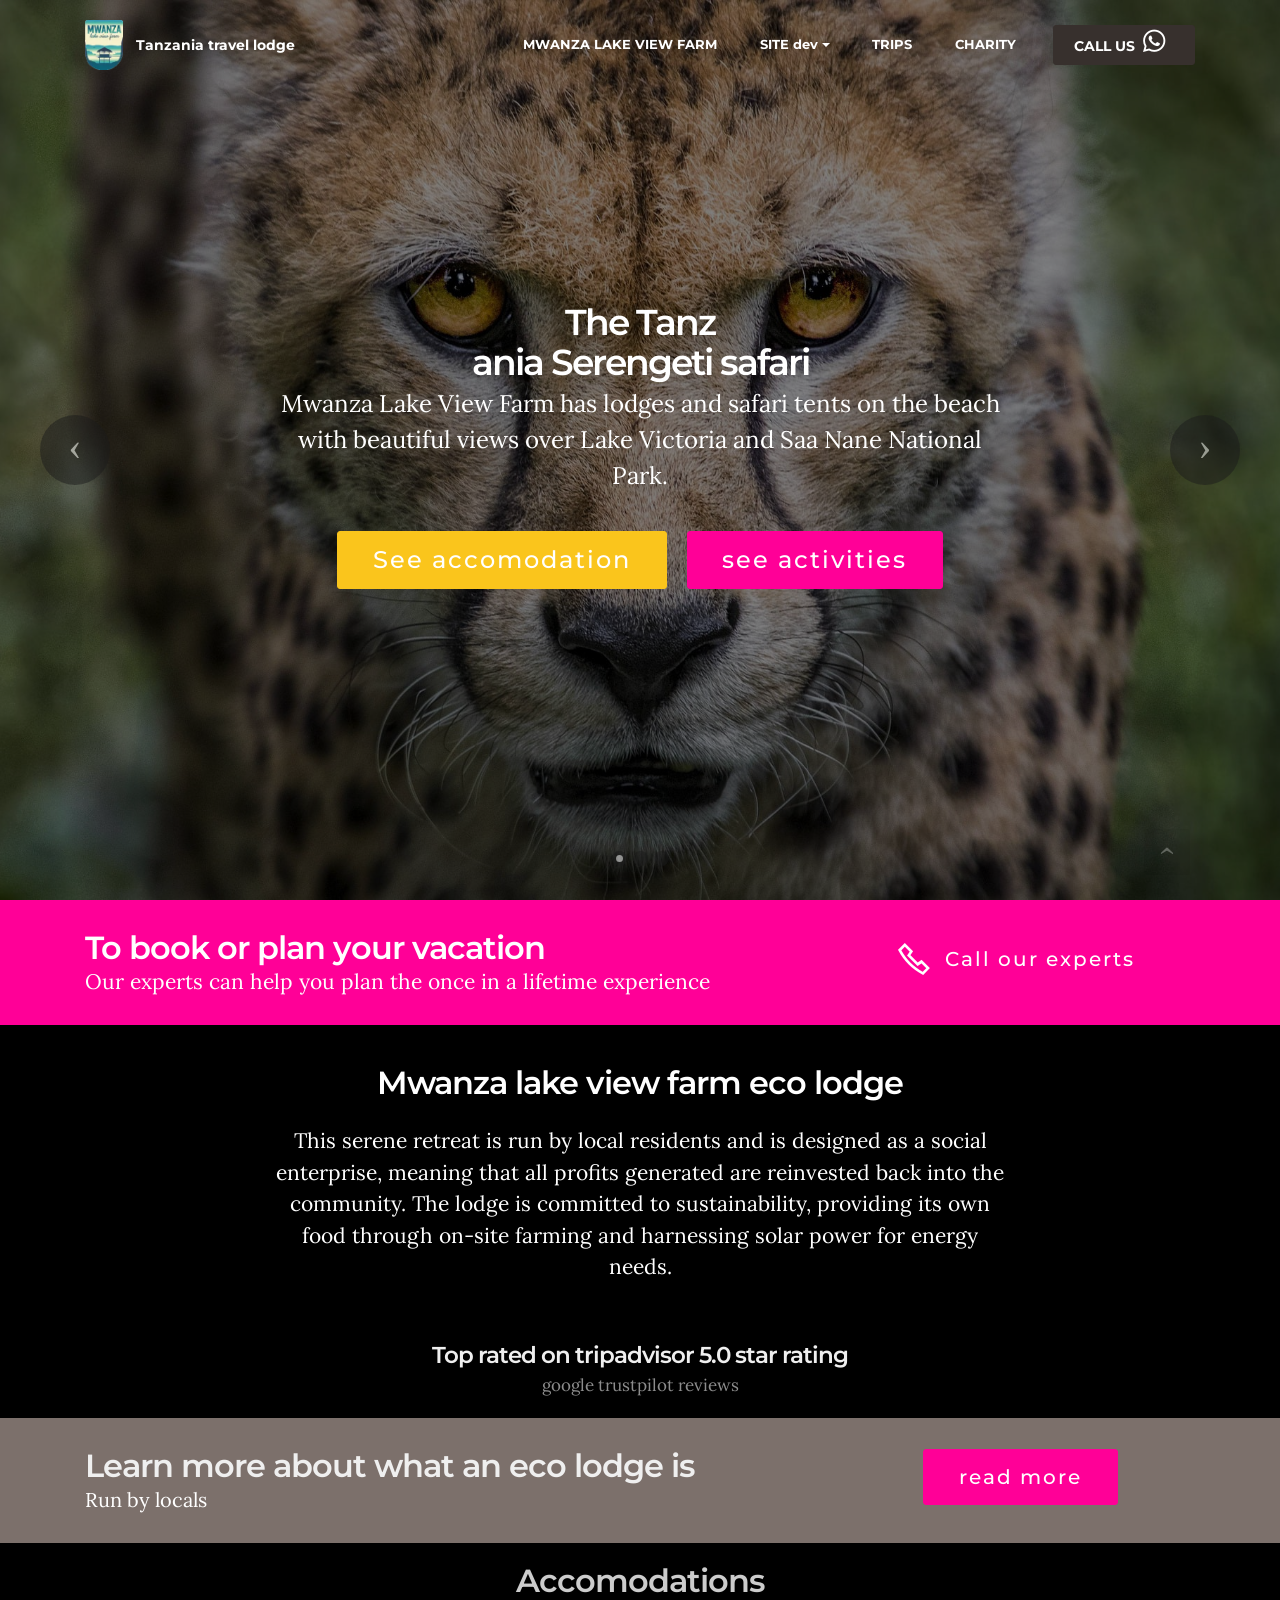
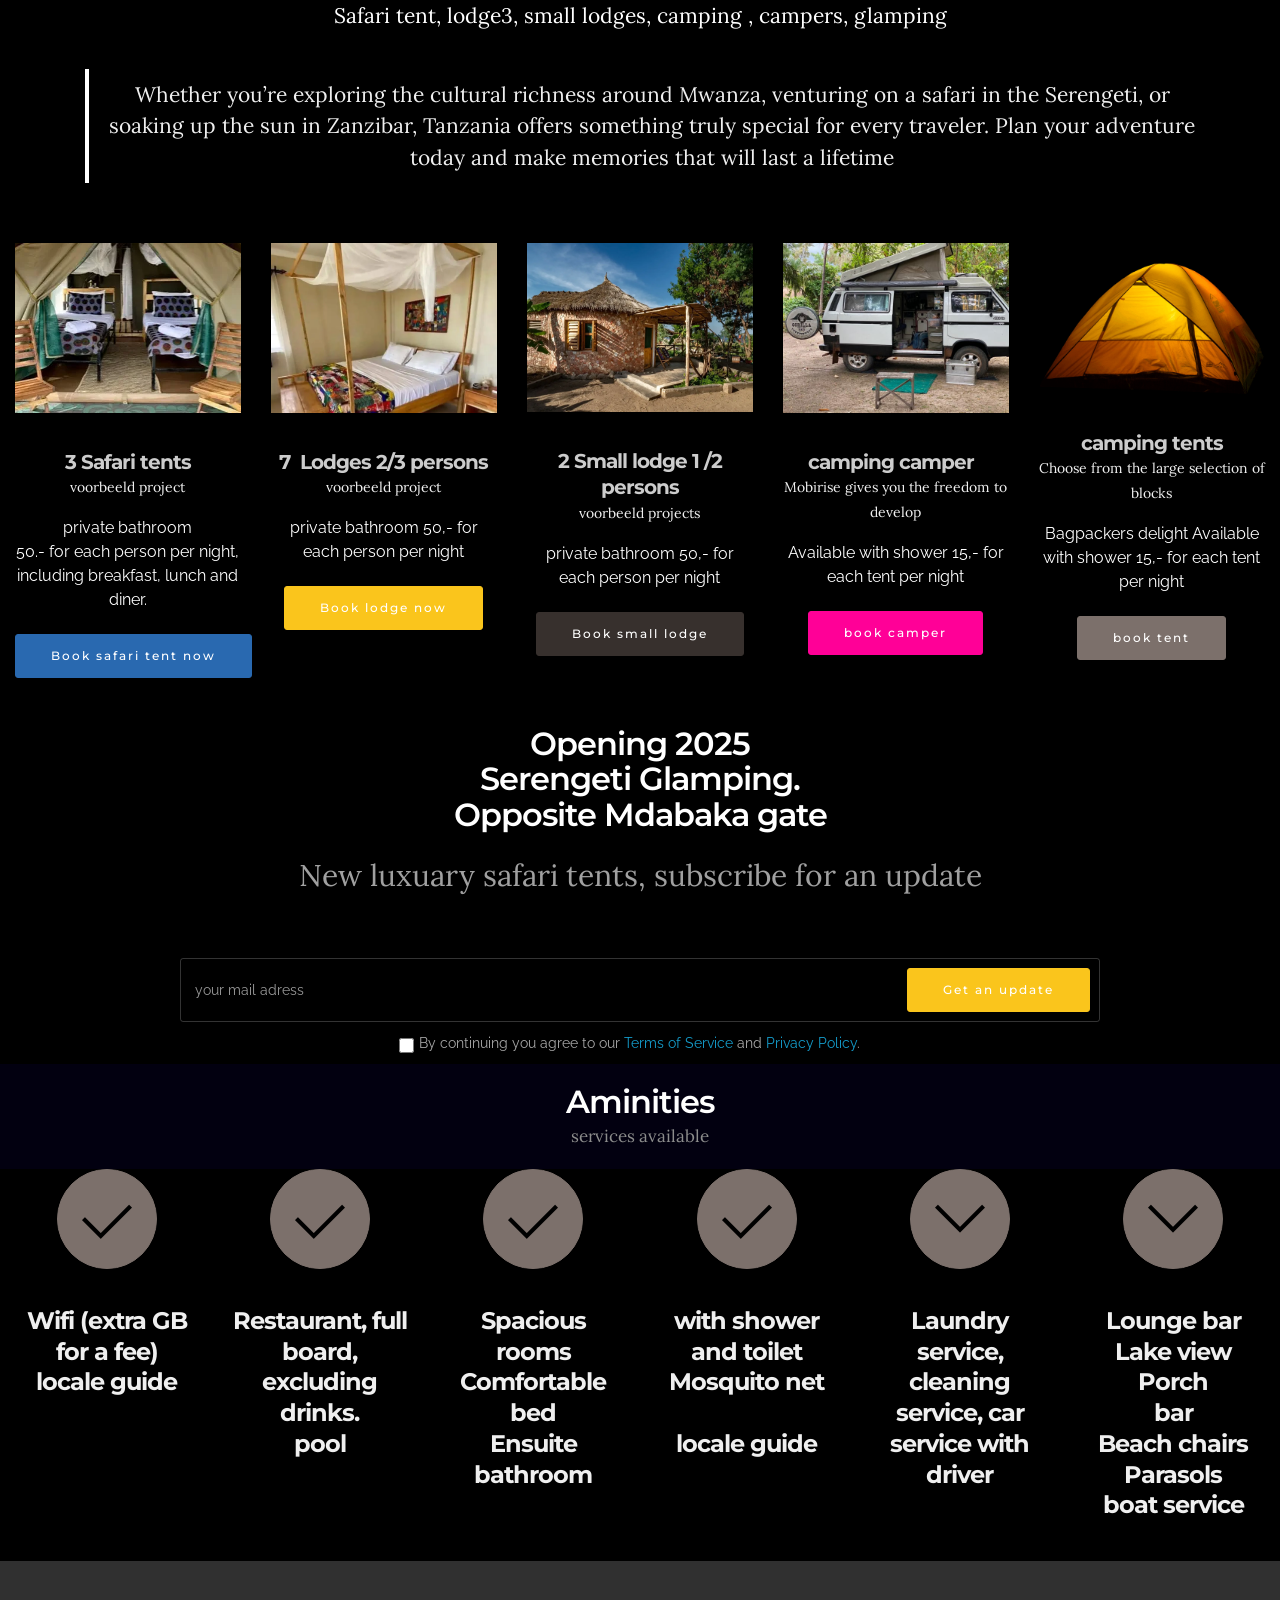
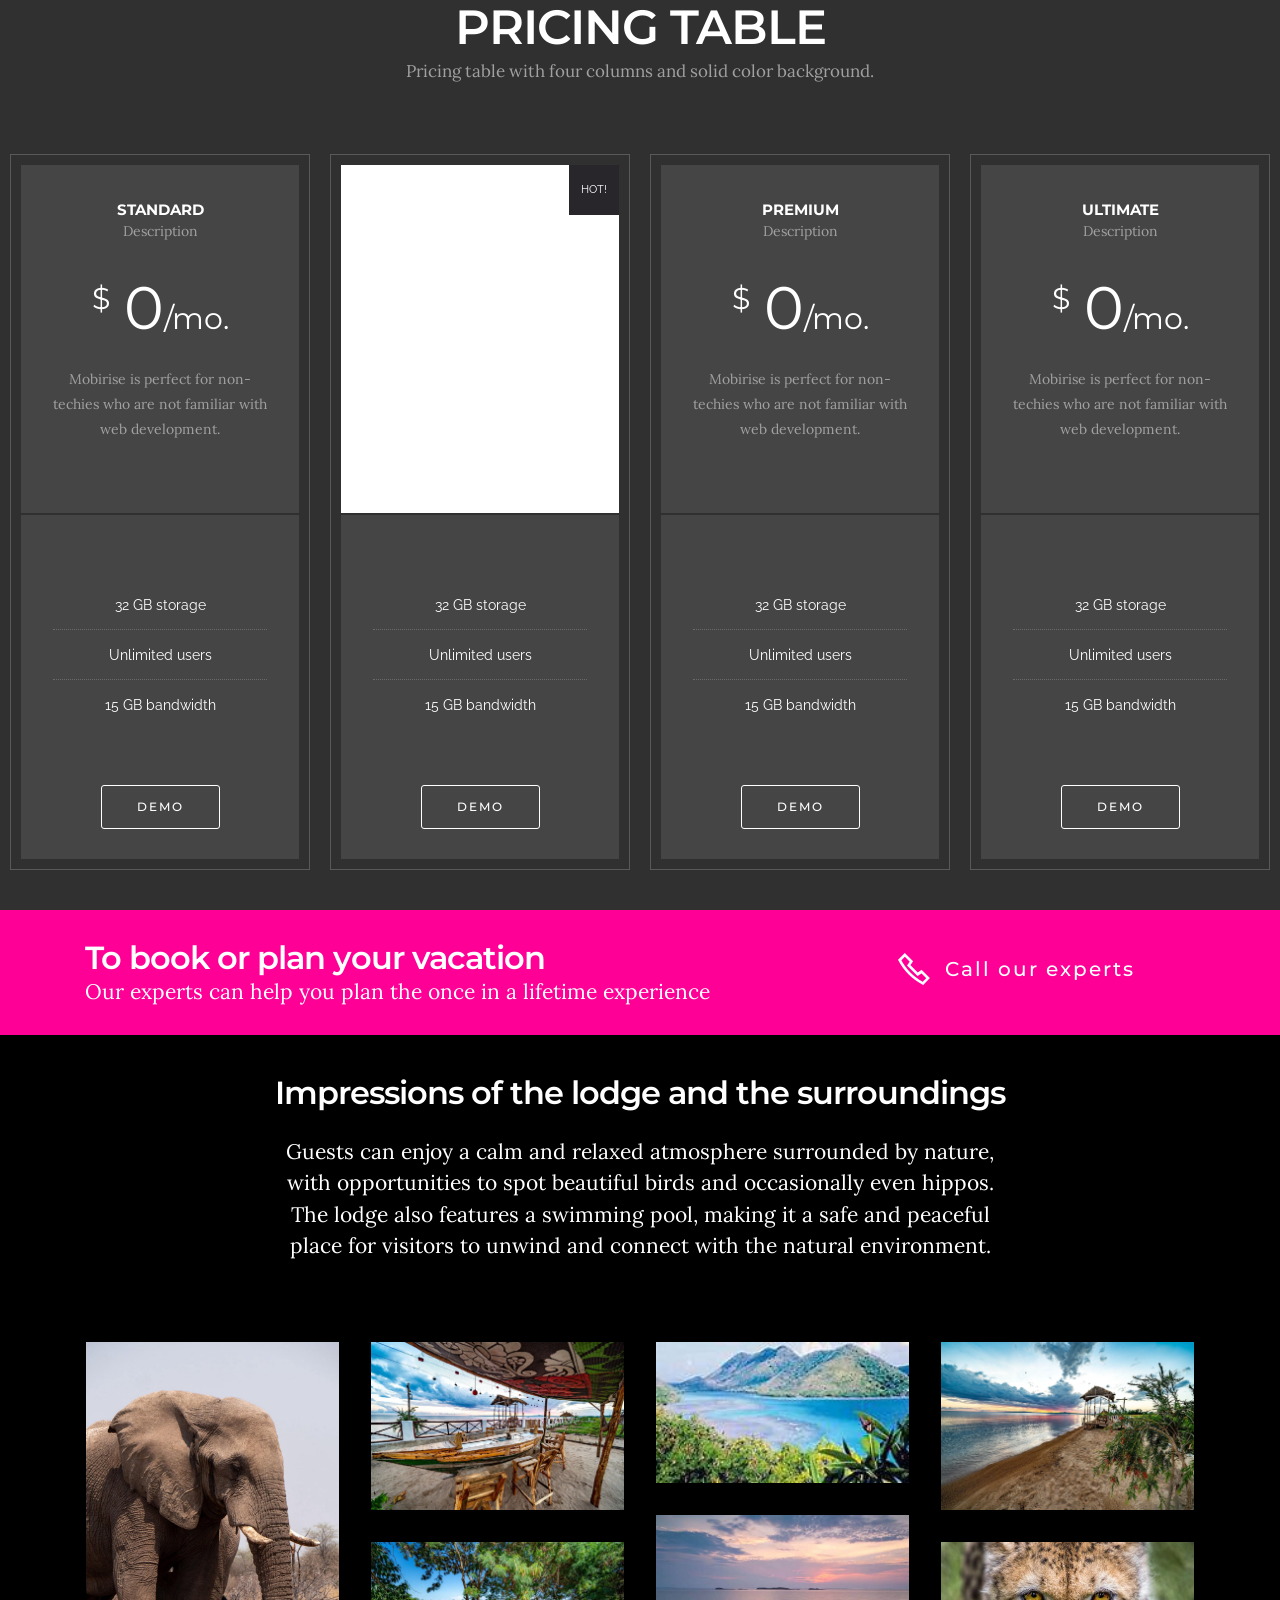
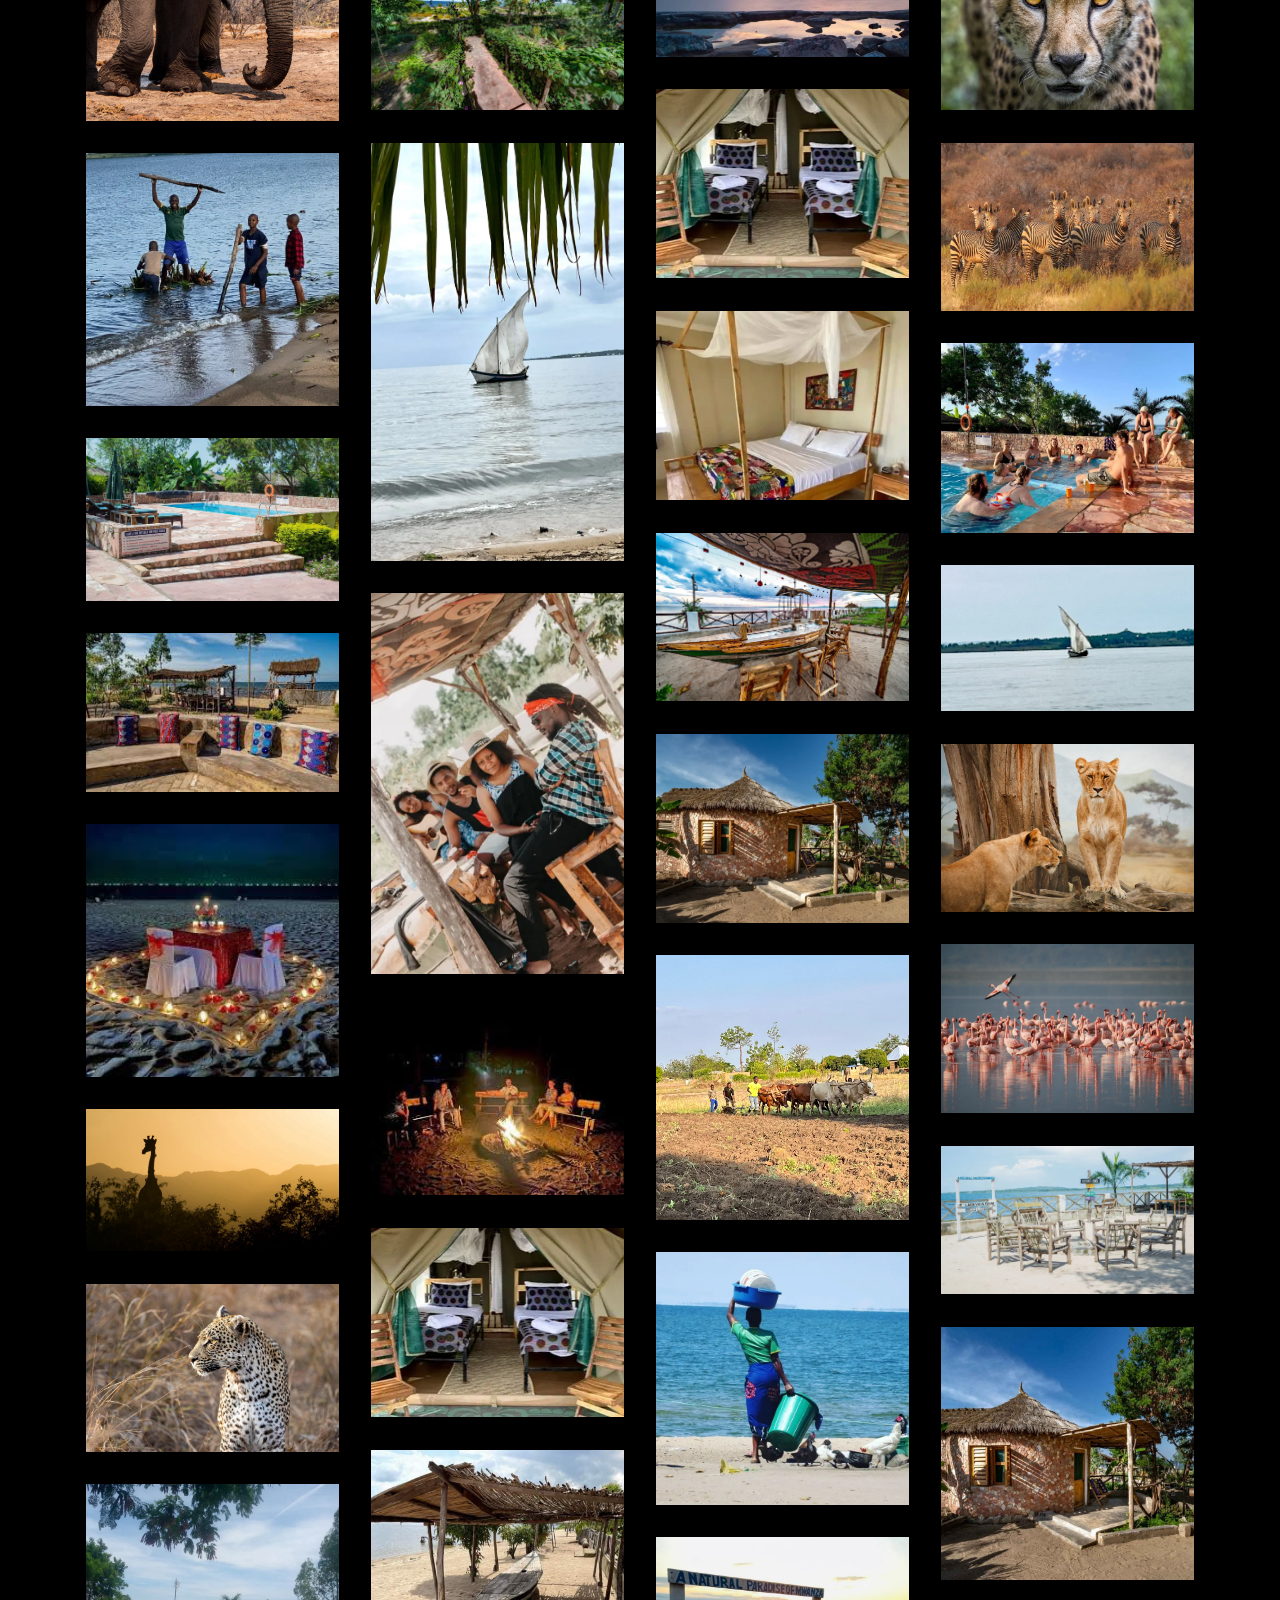
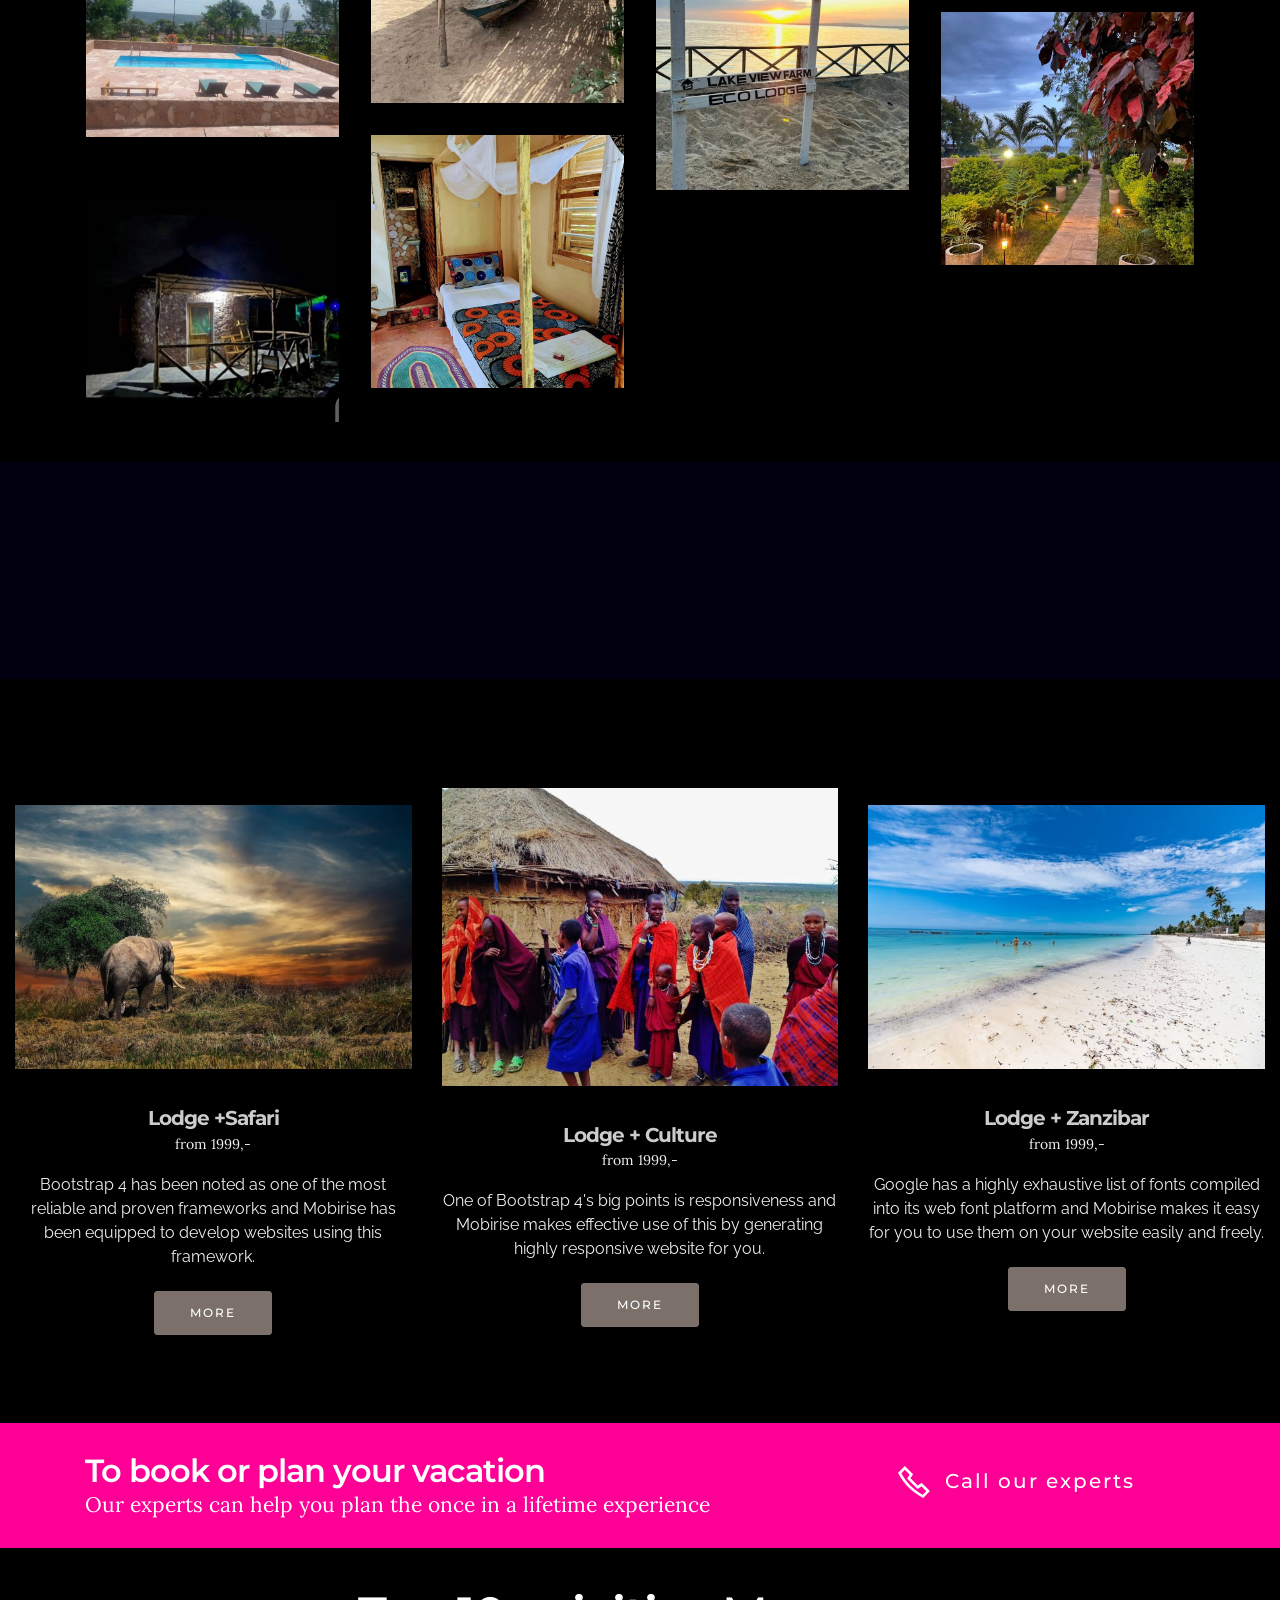
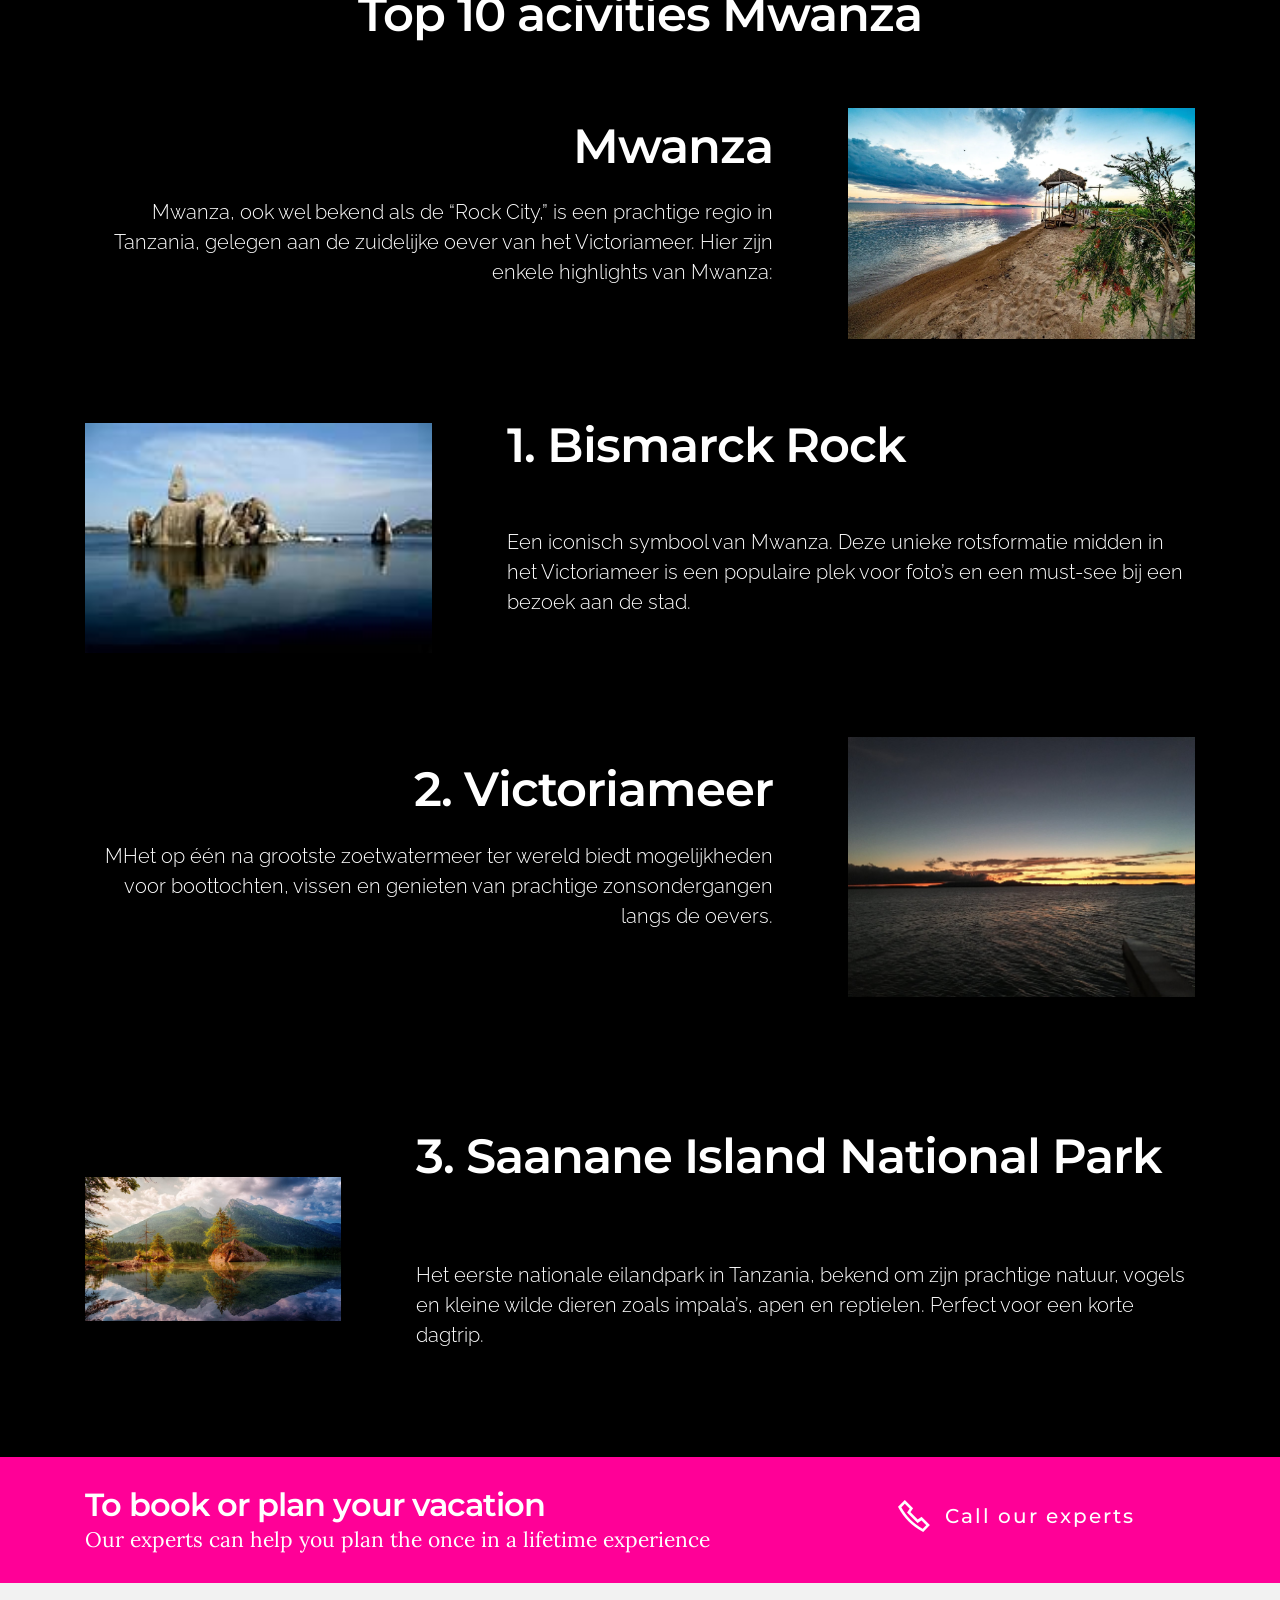
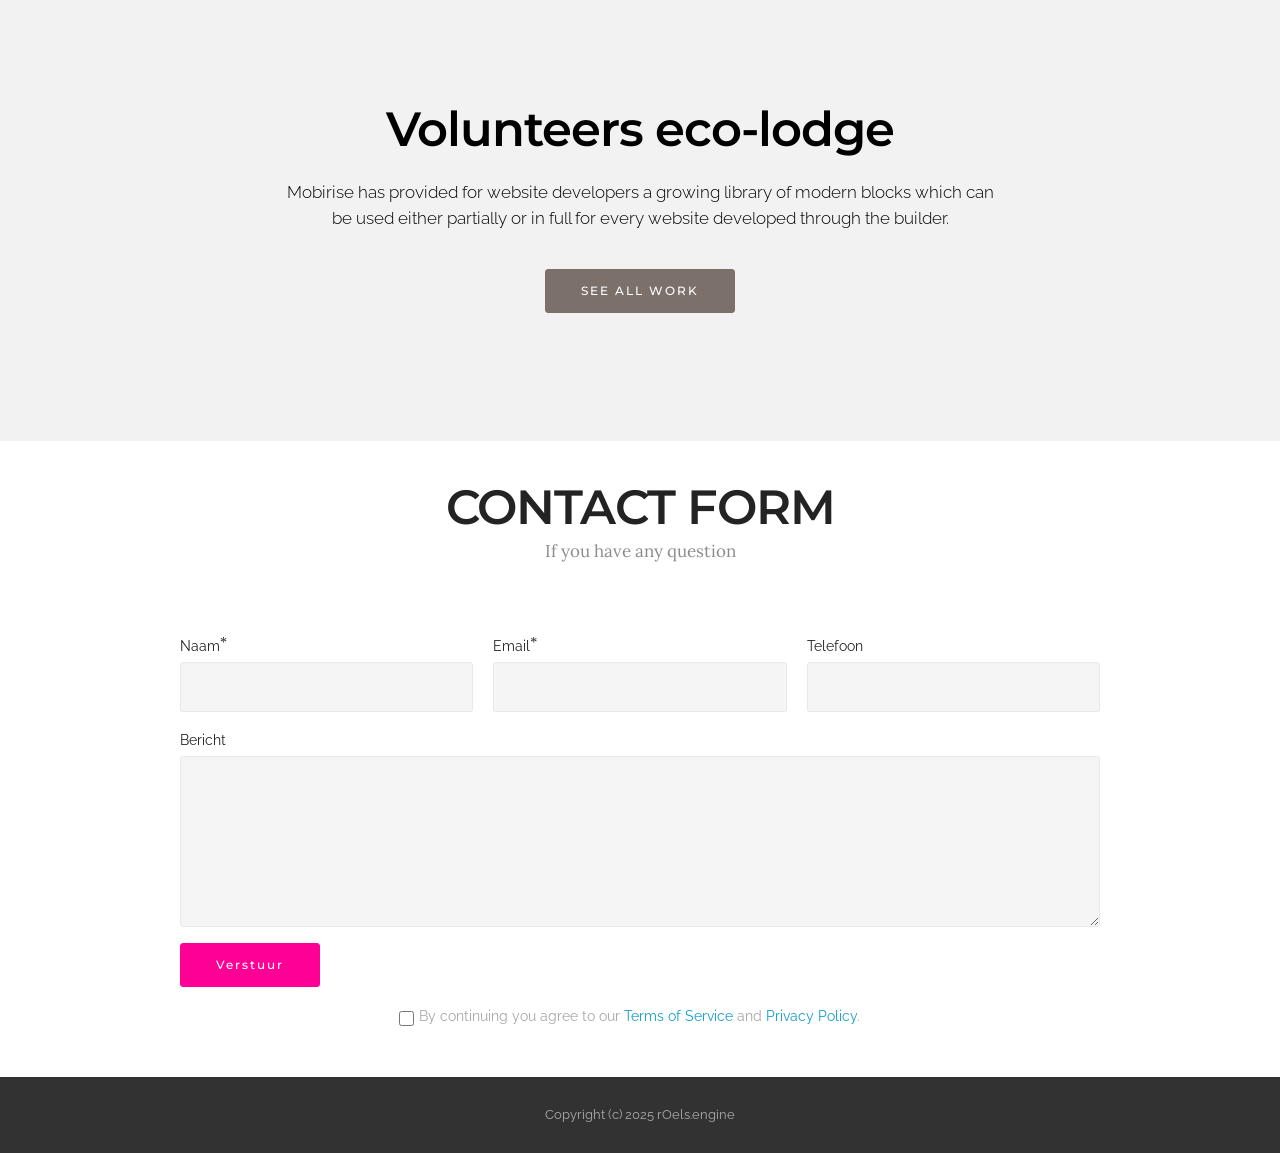
<file: index.html>
<!DOCTYPE html>
<html  >
<head>
  <!-- Site made with Mobirise Website Builder v5.9.18, https://mobirise.com -->
  <meta charset="UTF-8">
  <meta http-equiv="X-UA-Compatible" content="IE=edge">
  <meta name="generator" content="Mobirise v5.9.18, mobirise.com">
  <meta name="twitter:card" content="summary_large_image"/>
  <meta name="twitter:image:src" content="assets/images/index-meta.png">
  <meta property="og:image" content="assets/images/index-meta.png">
  <meta name="twitter:title" content="tanzania-travel-lodge">
  <meta name="viewport" content="width=device-width, initial-scale=1, minimum-scale=1">
  <link rel="shortcut icon" href="assets/images/icon-tanzania-travel-lodge-1.webp" type="image/x-icon">
  <meta name="description" content="tanzania-travel-lodge">
  
  
  <title>tanzania-travel-lodge</title>
  <link rel="stylesheet" href="https://fonts.googleapis.com/css?family=Lora:400,700,400italic,700italic&subset=latin">
  <link rel="stylesheet" href="https://fonts.googleapis.com/css?family=Montserrat:400,700">
  <link rel="stylesheet" href="https://fonts.googleapis.com/css?family=Raleway:100,100i,200,200i,300,300i,400,400i,500,500i,600,600i,700,700i,800,800i,900,900i">
  <link rel="stylesheet" href="assets/et-line-font-plugin/style.css">
  <link rel="stylesheet" href="assets/web/assets/mobirise-icons2/mobirise2.css">
  <link rel="stylesheet" href="assets/tether/tether.min.css">
  <link rel="stylesheet" href="assets/bootstrap/css/bootstrap.min.css">
  <link rel="stylesheet" href="assets/web/assets/gdpr-plugin/gdpr-styles.css">
  <link rel="stylesheet" href="assets/animatecss/animate.min.css">
  <link rel="stylesheet" href="assets/dropdown/css/style.css">
  <link rel="stylesheet" href="assets/socicon/css/styles.css">
  <link rel="stylesheet" href="assets/theme/css/style.css">
  <link rel="stylesheet" href="assets/mobirise-gallery/style.css">
  <link rel="preload" href="https://fonts.googleapis.com/css?family=Montserrat:400,700&display=swap" as="style" onload="this.onload=null;this.rel='stylesheet'">
  <noscript><link rel="stylesheet" href="https://fonts.googleapis.com/css?family=Montserrat:400,700&display=swap"></noscript>
  <link rel="preload" href="https://fonts.googleapis.com/css?family=Lora:400,700&display=swap" as="style" onload="this.onload=null;this.rel='stylesheet'">
  <noscript><link rel="stylesheet" href="https://fonts.googleapis.com/css?family=Lora:400,700&display=swap"></noscript>
  <link rel="preload" href="https://fonts.googleapis.com/css?family=Raleway:400,300,700&display=swap" as="style" onload="this.onload=null;this.rel='stylesheet'">
  <noscript><link rel="stylesheet" href="https://fonts.googleapis.com/css?family=Raleway:400,300,700&display=swap"></noscript>
  <link rel="preload" as="style" href="assets/mobirise/css/mbr-additional.css?v=2XjLPC"><link rel="stylesheet" href="assets/mobirise/css/mbr-additional.css?v=2XjLPC" type="text/css">

  
  
  
</head>
<body>
  
  <section id="ext_menu-4t" data-rv-view="0">

    <nav class="navbar navbar-dropdown bg-color transparent navbar-fixed-top">
        <div class="container">

            <div class="mbr-table">
                <div class="mbr-table-cell">

                    <div class="navbar-brand">
                        <a href="index.html" class="navbar-logo"><img src="assets/images/icon-tanzania-travel-lodge-.webp" alt="mwanza lake view farm"></a>
                        <a class="navbar-caption text-primary" href="index.html">Tanzania travel lodge</a>
                    </div>

                </div>
                <div class="mbr-table-cell">

                    <button class="navbar-toggler pull-xs-right hidden-md-up" type="button" data-toggle="collapse" data-target="#exCollapsingNavbar">
                        <div class="hamburger-icon"></div>
                    </button>

                    <ul class="nav-dropdown collapse pull-xs-right nav navbar-nav navbar-toggleable-sm" id="exCollapsingNavbar"><li class="nav-item"><a class="nav-link link text-primary" href="accommodation.html">MWANZA LAKE VIEW FARM</a></li><li class="nav-item dropdown"><a class="nav-link link text-primary dropdown-toggle" href="#" data-toggle="dropdown-submenu" aria-expanded="false">SITE dev</a><div class="dropdown-menu"><a class="text-primary dropdown-item" href="tanzania-travel-lodge-wordpress.html">wp</a><a class="text-primary dropdown-item" href="index-new.html">new front page</a></div></li><li class="nav-item"><a class="nav-link link" href="https://mobirise.com/">TRIPS</a></li><li class="nav-item"><a class="nav-link link text-primary" href="index.html#msg-box3-3i">CHARITY</a></li><li class="nav-item nav-btn"><a class="nav-link btn btn-success" href="https://wa.me/31620592212">CALL US&nbsp;&nbsp;<span class="socicon socicon-whatsapp mbr-iconfont mbr-iconfont-btn"></span></a></li></ul>
                    <button hidden="" class="navbar-toggler navbar-close" type="button" data-toggle="collapse" data-target="#exCollapsingNavbar">
                        <div class="close-icon"></div>
                    </button>

                </div>
            </div>

        </div>
    </nav>

</section>

<section class="mbr-slider mbr-section mbr-section__container carousel slide mbr-section-nopadding mbr-after-navbar" data-ride="carousel" data-keyboard="false" data-wrap="true" data-pause="false" data-interval="9000" id="slider-e" data-rv-view="2">
    <div>
        <div>
            <div>
                <ol class="carousel-indicators">
                    <li data-app-prevent-settings="" data-target="#slider-e" class="active" data-slide-to="0"></li><li data-app-prevent-settings="" data-target="#slider-e" data-slide-to="1"></li><li data-app-prevent-settings="" data-target="#slider-e" data-slide-to="2"></li>
                </ol>
                <div class="carousel-inner" role="listbox">
                    <div class="mbr-section mbr-section-hero carousel-item dark center mbr-section-full active" data-bg-video-slide="false" style="background-image: url(assets/images/mbr-1920x1280.jpg);">
                        <div class="mbr-table-cell">
                            <div class="mbr-overlay" style="opacity: 0.5;"></div>
                            <div class="container-slide container">
                                
                                <div class="row">
                                    <div class="col-md-8 col-md-offset-2 text-xs-center">
                                        <h2 class="mbr-section-title display-1">The Tanz<br>ania Serengeti safari</h2>
                                        <p class="mbr-section-lead lead">Mwanza Lake View Farm has lodges and safari tents on the beach with beautiful views over Lake Victoria and Saa Nane National Park.</p>

                                        <div class="mbr-section-btn"><a class="btn btn-lg btn-warning" href="index.html#header3-2g">See accomodation</a> <a class="btn btn-lg btn-info" href="page1.html">see activities</a>  </div>
                                    </div>
                                </div>
                            </div>
                        </div>
                    </div><div class="mbr-section mbr-section-hero carousel-item dark center mbr-section-full" data-bg-video-slide="false" style="background-image: url(assets/images/mbr-600x400.jpg);">
                        <div class="mbr-table-cell">
                            <div class="mbr-overlay" style="opacity: 0.2;"></div>
                            <div class="container-slide container">
                                
                                <div class="row">
                                    <div class="col-md-8 col-md-offset-2 text-xs-center">
                                        <h2 class="mbr-section-title display-1">Tanzania Mwanza lake view eco lodges</h2>
                                        <p class="mbr-section-lead lead">This serene retreat is run by local residents and is designed as a social enterprise, meaning that all profits generated are reinvested back into the community.&nbsp;</p>

                                        <div class="mbr-section-btn"><a class="btn btn-lg btn-secondary" href="index.html#gallery4-5">See accomodation</a> <a class="btn btn-lg btn-info" href="index.html#header3-l">see activities</a>  </div>
                                    </div>
                                </div>
                            </div>
                        </div>
                    </div><div class="mbr-section mbr-section-hero carousel-item dark center mbr-section-full" data-bg-video-slide="false" style="background-image: url(assets/images/tanzania-travel-lodge-relaxing-by-the-beach.webp);">
                        <div class="mbr-table-cell">
                            <div class="mbr-overlay" style="opacity: 0.4;"></div>
                            <div class="container-slide container">
                                
                                <div class="row">
                                    <div class="col-md-8 col-md-offset-2 text-xs-center">
                                        <h2 class="mbr-section-title display-1">Tanzania Mwanza travel eco lodges</h2>
                                        <p class="mbr-section-lead lead">Eco lodges from locals.The lodge is committed to sustainability, providing its own food through on-site farming and harnessing solar power for energy needs.</p>

                                        <div class="mbr-section-btn">   <a class="btn btn-lg btn-secondary" href="index.html#msg-box3-u">check availability</a> <a class="btn btn-lg btn-warning" href="index.html#msg-box3-u">Ask an expert</a> </div>
                                    </div>
                                </div>
                            </div>
                        </div>
                    </div>
                </div>

                <a data-app-prevent-settings="" class="left carousel-control" role="button" data-slide="prev" href="#slider-e">
                    <span class="icon-prev" aria-hidden="true"></span>
                    <span class="sr-only">Previous</span>
                </a>
                <a data-app-prevent-settings="" class="right carousel-control" role="button" data-slide="next" href="#slider-e">
                    <span class="icon-next" aria-hidden="true"></span>
                    <span class="sr-only">Next</span>
                </a>
            </div>
        </div>
    </div>
</section>

<section class="mbr-info mbr-section mbr-section-md-padding" id="msg-box2-3x" data-rv-view="14" style="background-color: rgb(255, 0, 151); padding-top: 30px; padding-bottom: 30px;">

    
    <div class="container">
        <div class="row">

            

            <div class="mbr-table-md-up">
              <div class="mbr-table-cell mbr-right-padding-md-up col-md-8 text-xs-center text-md-left">
                  <h3 class="mbr-info-title mbr-section-title display-2">To book or plan your vacation</h3>
                  <h2 class="mbr-info-subtitle mbr-section-subtitle">Our experts can help you plan the once in a lifetime experience</h2>
              </div>
              <div class="mbr-table-cell col-md-4">
                  <div class="text-xs-center"><a class="btn btn-info" href="https://mobirise.com"><span class="mobi-mbri mobi-mbri-phone mbr-iconfont mbr-iconfont-btn"></span>Call our experts&nbsp;</a></div>
              </div>
            </div>

        </div>
    </div>
</section>

<section class="mbr-section article" id="msg-box3-3s" data-rv-view="17" style="background-color: rgb(0, 0, 0); padding-top: 40px; padding-bottom: 40px;">

    
    <div class="container">
        <div class="row">
            <div class="col-md-8 col-md-offset-2 text-xs-center">
                <h3 class="mbr-section-title display-2">Mwanza lake view farm eco lodge</h3>
                <div class="lead"><p>This serene retreat is run by local residents and is designed as a social enterprise, meaning that all profits generated are reinvested back into the community. The lodge is committed to sustainability, providing its own food through on-site farming and harnessing solar power for energy needs.</p></div>
                
            </div>
        </div>
    </div>

</section>

<section class="mbr-section mbr-section__container article" id="header3-f" data-rv-view="20" style="background-color: rgb(0, 0, 0); padding-top: 20px; padding-bottom: 20px;">
    <div class="container">
        <div class="row">
            <div class="col-xs-12">
                <h3 class="mbr-section-title display-2">Top rated on tripadvisor 5.0 star rating</h3>
                <p class="mbr-section-subtitle">google trustpilot reviews</p>
            </div>
        </div>
    </div>
</section>

<section class="mbr-info mbr-section mbr-section-md-padding" id="msg-box2-3w" data-rv-view="22" style="background-color: rgb(124, 112, 107); padding-top: 30px; padding-bottom: 30px;">

    
    <div class="container">
        <div class="row">

            

            <div class="mbr-table-md-up">
              <div class="mbr-table-cell mbr-right-padding-md-up col-md-8 text-xs-center text-md-left">
                  <h3 class="mbr-info-title mbr-section-title display-2">Learn more about what an eco lodge is</h3>
                  <h2 class="mbr-info-subtitle mbr-section-subtitle">Run by locals</h2>
              </div>
              <div class="mbr-table-cell col-md-4">
                  <div class="text-xs-center"><a class="btn btn-info" href="https://mobirise.com">read more</a></div>
              </div>
            </div>

        </div>
    </div>
</section>

<section class="mbr-section mbr-section__container article" id="header3-2g" data-rv-view="25" style="background-color: rgb(0, 0, 0); padding-top: 20px; padding-bottom: 20px;">
    <div class="container">
        <div class="row">
            <div class="col-xs-12">
                <h3 class="mbr-section-title display-2">Accomodations</h3>
                <p class="mbr-section-subtitle">Safari tent, lodge3, small lodges, camping , campers, glamping</p>
            </div>
        </div>
    </div>
</section>

<section class="mbr-section article mbr-section__container" id="content2-2p" data-rv-view="27" style="background-color: rgb(0, 0, 0); padding-top: 20px; padding-bottom: 20px;">

    <div class="container">
        <div class="row">
            <div class="col-xs-12 lead"><blockquote>Whether you’re exploring the cultural richness around Mwanza, venturing on a safari in the Serengeti, or soaking up the sun in Zanzibar, Tanzania offers something truly special for every traveler. Plan your adventure today and make memories that will last a lifetime</blockquote></div>
        </div>
    </div>

</section>

<section class="mbr-cards mbr-section mbr-section-nopadding" id="features3-i" data-rv-view="29" style="background-color: rgb(0, 0, 0);">

    

    <div class="mbr-cards-row row">
        <div class="mbr-cards-col col-xs-12 col-lg-2" style="padding-top: 40px; padding-bottom: 40px;">
            <div class="container">
              <div class="card cart-block">
                  <div class="card-img"><img src="assets/images/tanzania-travel-lodge-camping-tent.webp" class="card-img-top" alt="tanzania-travel-lodge"></div>
                  <div class="card-block">
                    <h4 class="card-title">3 Safari tents</h4>
                    <h5 class="card-subtitle">voorbeeld project</h5>
                    <p class="card-text">private bathroom<br>50.- for each person per night, including breakfast, lunch and diner.</p>
                    <div class="card-btn"><a href="https://mobirise.com" class="btn btn-danger">Book safari tent now</a>  </div>
                    </div>
                </div>
            </div>
        </div>
        <div class="mbr-cards-col col-xs-12 col-lg-2" style="padding-top: 40px; padding-bottom: 40px;">
            <div class="container">
                <div class="card cart-block">
                    <div class="card-img"><img src="assets/images/tanzania-travel-lodge-lodge-bedroom.webp" class="card-img-top" alt="tanzania-travel-lodge"></div>
                    <div class="card-block">
                        <h4 class="card-title">7&nbsp; Lodges 2/3 persons</h4>
                        <h5 class="card-subtitle">voorbeeld project</h5>
                        <p class="card-text">private bathroom 50,-&nbsp;for each person per night</p>
                        <div class="card-btn"><a href="https://mobirise.com" class="btn btn-warning">Book lodge now</a> </div>
                    </div>
                </div>
            </div>
        </div>
        <div class="mbr-cards-col col-xs-12 col-lg-2" style="padding-top: 40px; padding-bottom: 40px;">
            <div class="container">
                <div class="card cart-block">
                    <div class="card-img"><img src="assets/images/tanzania-travel-lodge-view.webp" class="card-img-top" alt="tanzania-travel-lodge"></div>
                    <div class="card-block">
                        <h4 class="card-title">2 Small lodge 1 /2 persons</h4>
                        <h5 class="card-subtitle">voorbeeld projects</h5>
                        <p class="card-text">private bathroom 50,-&nbsp;for each person per night</p>
                        <div class="card-btn"><a href="https://mobirise.com" class="btn btn-success">Book small lodge</a></div>
                    </div>
                </div>
            </div>
        </div>
        <div class="mbr-cards-col col-xs-12 col-lg-2" style="padding-top: 40px; padding-bottom: 40px;">
            <div class="container">
                <div class="card cart-block">
                    <div class="card-img"><img src="assets/images/tanzania-mwanza-camping-camper-600x450.jpg" class="card-img-top"></div>
                    <div class="card-block">
                        <h4 class="card-title">camping camper&nbsp;&nbsp;</h4>
                        <h5 class="card-subtitle">Mobirise gives you the freedom to develop</h5>
                        <p class="card-text">Available with shower 15,-&nbsp;for each tent per night</p>
                        <div class="card-btn"><a href="https://mobirise.com" class="btn btn-info">book camper</a></div>
                    </div>
                </div>
            </div>
        </div>
        <div class="mbr-cards-col col-xs-12 col-lg-2" style="padding-top: 40px; padding-bottom: 40px;">
            <div class="container">
                <div class="card cart-block">
                    <div class="card-img"><img src="assets/images/mbr-1-600x354.png" class="card-img-top"></div>
                    <div class="card-block">
                        <h4 class="card-title">camping tents</h4>
                        <h5 class="card-subtitle">Choose from the large selection of blocks</h5>
                        <p class="card-text">Bagpackers delight Available with shower 15,- for each tent per night</p>
                        <div class="card-btn"><a href="https://mobirise.com" class="btn btn-secondary">book tent</a></div>
                    </div>
                </div>
            </div>
        </div>
        
    </div>
</section>

<section class="mbr-section form2" id="form2-3a" data-rv-view="32" style="background-color: rgb(0, 0, 0); padding-top: 0px; padding-bottom: 0px;">
        
    <div class="mbr-section mbr-section__container mbr-section__container--middle">
        <div class="container">
            <div class="row">
                <div class="col-xs-12 text-xs-center">
                    <h3 class="mbr-section-title display-2">Opening 2025
<div>Serengeti Glamping. 
</div><div>Opposite Mdabaka gate</div></h3>
                    <p class="mbr-section-subtitle"><br>New luxuary safari tents, subscribe for an update</p>
                </div>
            </div>
        </div>
    </div>
    <div class="mbr-section mbr-section-nopadding">
        <div class="container">
            <div class="row">
                <div class="col-xs-12 col-lg-10 col-lg-offset-1" data-form-type="formoid">
                    <div data-form-alert="true"><div hidden="" data-form-alert-success="true">Thanks for filling out form!</div></div>
                    <form class="mbr-form" action="" method="post" data-form-title="Opening 2025
Serengeti Glamping. 
Opposite Mdabaka gate">
                        <input type="hidden" value="EJdraF7zMEJ4GvbAWb/DeuWFtWRs7CWH70N/RTG5NKJxLtTAeCAfajb2HnzYGN1e/OvtH0ecnyTXpqQOKvD5CFlPlAdR8fQmS12ptOIu68KyYPnTJi5yh0ctOsQG/ZUh.ttAs0iO+DJGmzVjdwN+ByVT1pZkUZm1CX/y51C0qYpdoLq0u4DGY2jqxtiu5cjITy0IJHBxa00mippzb79hbiZS7ITQeIqYE7hC7saX2tiu1W62v8cc6Ck7lfPTOOjvO" data-form-email="true">
                        <div class="mbr-subscribe mbr-subscribe-dark input-group">
                            <input type="email" class="form-control" name="email" required="" data-form-field="Email" placeholder="your mail adress" id="form2-3a-email">
                            <span class="input-group-btn"><button type="submit" class="btn btn-warning">Get an update</button></span>
                        </div>
                    <span class="gdpr-block">
<label>
<span class="textGDPR display-7" style="color: #a7a7a7"><input type="checkbox" name="gdpr" id="gdpr-input" required="">By continuing you agree to our <a style="color: #149dcc; text-decoration: none;" href="terms.html">Terms of Service</a> and <a style="color: #149dcc; text-decoration: none;" href="policy.html">Privacy Policy</a>.</span>
</label>
</span></form>
                </div>
            </div>
        </div>
    </div>
</section>

<section class="mbr-section mbr-section__container article" id="header3-2z" data-rv-view="38" style="background-color: rgb(2, 0, 16); padding-top: 20px; padding-bottom: 20px;">
    <div class="container">
        <div class="row">
            <div class="col-xs-12">
                <h3 class="mbr-section-title display-2">Aminities</h3>
                <p class="mbr-section-subtitle">services available</p>
            </div>
        </div>
    </div>
</section>

<section class="mbr-cards mbr-section mbr-section-nopadding" id="features4-2u" data-rv-view="40" style="background-color: rgb(0, 0, 0);">

    

    <div class="mbr-cards-row row">
        <div class="mbr-cards-col col-xs-12 col-lg-2" style="padding-top: 0px; padding-bottom: 40px;">
            <div class="container">
                <div class="card cart-block">
                    <div class="card-img iconbox"><span class="mobi-mbri mobi-mbri-success mbr-iconfont mbr-iconfont-features4" style="color: rgb(0, 0, 0);"></span></div>
                    <div class="card-block">
                        <h4 class="card-title">Wifi (extra GB for a fee)<br>locale guide</h4>
                        
                        
                        
                    </div>
                </div>
            </div>
        </div>
        <div class="mbr-cards-col col-xs-12 col-lg-2" style="padding-top: 0px; padding-bottom: 40px;">
            <div class="container">
                <div class="card cart-block">
                    <div class="card-img iconbox"><a href="https://mobirise.com" class="mobi-mbri mobi-mbri-success mbr-iconfont mbr-iconfont-features4" style="color: rgb(0, 0, 0);"></a></div>
                    <div class="card-block">
                        <h4 class="card-title">Restaurant, full board, excluding drinks.<br><div>pool</div><br><div><br></div></h4>
                        
                        
                        
                    </div>
                </div>
          </div>
        </div>
        <div class="mbr-cards-col col-xs-12 col-lg-2" style="padding-top: 0px; padding-bottom: 40px;">
            <div class="container">
                <div class="card cart-block">
                    <div class="card-img iconbox"><a href="https://mobirise.com" class="mobi-mbri mobi-mbri-success mbr-iconfont mbr-iconfont-features4" style="color: rgb(0, 0, 0);"></a></div>
                    <div class="card-block">
                        <h4 class="card-title">Spacious rooms <br>Comfortable bed
<div>Ensuite bathroom</div></h4>
                        
                        
                        
                    </div>
                </div>
            </div>
        </div>
        <div class="mbr-cards-col col-xs-12 col-lg-2" style="padding-top: 0px; padding-bottom: 40px;">
            <div class="container">
                <div class="card cart-block">
                    <div class="card-img iconbox"><a href="https://mobirise.com" class="mobi-mbri mobi-mbri-success mbr-iconfont mbr-iconfont-features4" style="color: rgb(0, 0, 0);"></a></div>
                    <div class="card-block">
                        <h4 class="card-title">with shower and toilet
<div>Mosquito net</div><br><div>
</div><div>locale guide</div></h4>
                        
                        
                        
                    </div>
                </div>
            </div>
        </div>
        <div class="mbr-cards-col col-xs-12 col-lg-2" style="padding-top: 0px; padding-bottom: 40px;">
            <div class="container">
                <div class="card cart-block">
                    <div class="card-img iconbox"><a href="https://mobirise.com" class="mobi-mbri mobi-mbri-arrow-down mbr-iconfont mbr-iconfont-features4" style="color: rgb(0, 0, 0);"></a></div>
                    <div class="card-block">
                        <h4 class="card-title"><div><span style="background-color: initial;">Laundry service,</span><br></div><div>cleaning service, car service with driver</div><div>
</div></h4>
                        
                        
                        
                    </div>
                </div>
            </div>
        </div>
        <div class="mbr-cards-col col-xs-12 col-lg-2" style="padding-top: 0px; padding-bottom: 40px;">
            <div class="container">
                <div class="card cart-block">
                    <div class="card-img iconbox"><a href="https://mobirise.com" class="mobi-mbri mobi-mbri-arrow-down mbr-iconfont mbr-iconfont-features4" style="color: rgb(0, 0, 0);"></a></div>
                    <div class="card-block">
                        <h4 class="card-title">Lounge bar<br>Lake view
<div>
</div><div>Porch</div><div>
</div><div>bar</div><div>Beach chairs
</div><div>Parasols</div><div>boat service</div></h4>
                        
                        
                        
                    </div>
                </div>
            </div>
        </div>
    </div>
</section>

<section class="mbr-section" id="pricing-table1-4u" data-rv-view="43" style="background-color: rgb(48, 48, 48); padding-top: 40px; padding-bottom: 40px;">

    

    <div class="mbr-section mbr-section__container mbr-section__container--middle">
      <div class="container">
          <div class="row">
              <div class="col-xs-12 text-xs-center">
                  <h3 class="mbr-section-title display-2">PRICING TABLE</h3>
                  <p class="mbr-section-subtitle">Pricing table with four columns and solid color background.</p>
              </div>
          </div>
      </div>
    </div>

    <div class="mbr-section mbr-section-nopadding mbr-price-table">
      <div class="row">
            <div class="col-xs-12  col-md-6 col-xl-3">
                <div class="mbr-plan card text-xs-center">
                    <div class="mbr-plan-header card-block">
                      
                      <div class="card-title">
                        <h3 class="mbr-plan-title">STANDARD</h3>
                        <p class="mbr-plan-subtitle">Description</p>
                      </div>
                      <div class="card-text">
                          <div class="mbr-price">
                            <span class="mbr-price-value">$</span>
                            <span class="mbr-price-figure">0</span><span class="mbr-price-term">/mo.</span>
                          </div>
                          <p class="mbr-plan-price-desc">Mobirise is perfect for non-techies who are not familiar with web development.</p>
                      </div>
                    </div>
                    <div class="mbr-plan-body card-block">
                      <div class="mbr-plan-list"><ul class="list-group list-group-flush"><li class="list-group-item">32 GB storage</li><li class="list-group-item">Unlimited users</li><li class="list-group-item">15 GB bandwidth</li></ul></div>
                      <div class="mbr-plan-btn"><a href="https://mobirise.com" class="btn btn-white btn-white-outline">DEMO</a></div>
                    </div>
                </div>
            </div>
            <div class="col-xs-12  col-md-6 col-xl-3">
                <div class="mbr-plan card text-xs-center">
                    <div class="mbr-plan-header card-block bg-primary">
                      <div class="mbr-plan-label">HOT!</div>
                      <div class="card-title">
                        <h3 class="mbr-plan-title">BUSINESS</h3>
                        <p class="mbr-plan-subtitle">Description</p>
                      </div>
                      <div class="card-text">
                          <div class="mbr-price">
                            <span class="mbr-price-value">$</span>
                            <span class="mbr-price-figure">0</span><span class="mbr-price-term">/mo.</span>
                          </div>
                          <p class="mbr-plan-price-desc">Mobirise is perfect for non-techies who are not familiar with web development.</p>
                      </div>
                    </div>
                    <div class="mbr-plan-body card-block">
                      <div class="mbr-plan-list"><ul class="list-group list-group-flush"><li class="list-group-item">32 GB storage</li><li class="list-group-item">Unlimited users</li><li class="list-group-item">15 GB bandwidth</li></ul></div>
                      <div class="mbr-plan-btn"><a href="https://mobirise.com" class="btn btn-white btn-white-outline">DEMO</a></div>
                    </div>
                </div>
            </div>
            <div class="col-xs-12  col-md-6 col-xl-3">
                <div class="mbr-plan card text-xs-center">
                    <div class="mbr-plan-header card-block">
                      
                      <div class="card-title">
                        <h3 class="mbr-plan-title">PREMIUM</h3>
                        <p class="mbr-plan-subtitle">Description</p>
                      </div>
                      <div class="card-text">
                          <div class="mbr-price">
                            <span class="mbr-price-value">$</span>
                            <span class="mbr-price-figure">0</span><span class="mbr-price-term">/mo.</span>
                          </div>
                          <p class="mbr-plan-price-desc">Mobirise is perfect for non-techies who are not familiar with web development.</p>
                      </div>
                    </div>
                    <div class="mbr-plan-body card-block">
                      <div class="mbr-plan-list"><ul class="list-group list-group-flush"><li class="list-group-item">32 GB storage</li><li class="list-group-item">Unlimited users</li><li class="list-group-item">15 GB bandwidth</li></ul></div>
                      <div class="mbr-plan-btn"><a href="https://mobirise.com" class="btn btn-white btn-white-outline">DEMO</a></div>
                    </div>
                </div>
            </div>
            <div class="col-xs-12  col-md-6 col-xl-3">
                <div class="mbr-plan card text-xs-center">
                    <div class="mbr-plan-header card-block">
                      
                      <div class="card-title">
                        <h3 class="mbr-plan-title">ULTIMATE</h3>
                        <p class="mbr-plan-subtitle">Description</p>
                      </div>
                      <div class="card-text">
                          <div class="mbr-price">
                            <span class="mbr-price-value">$</span>
                            <span class="mbr-price-figure">0</span><span class="mbr-price-term">/mo.</span>
                          </div>
                          <p class="mbr-plan-price-desc">Mobirise is perfect for non-techies who are not familiar with web development.</p>
                      </div>
                    </div>
                    <div class="mbr-plan-body card-block">
                      <div class="mbr-plan-list"><ul class="list-group list-group-flush"><li class="list-group-item">32 GB storage</li><li class="list-group-item">Unlimited users</li><li class="list-group-item">15 GB bandwidth</li></ul></div>
                      <div class="mbr-plan-btn"><a href="https://mobirise.com" class="btn btn-white btn-white-outline">DEMO</a></div>
                    </div>
                </div>
            </div>
          </div>
    </div>

</section>

<section class="mbr-info mbr-section mbr-section-md-padding" id="msg-box2-30" data-rv-view="46" style="background-color: rgb(255, 0, 151); padding-top: 30px; padding-bottom: 30px;">

    
    <div class="container">
        <div class="row">

            

            <div class="mbr-table-md-up">
              <div class="mbr-table-cell mbr-right-padding-md-up col-md-8 text-xs-center text-md-left">
                  <h3 class="mbr-info-title mbr-section-title display-2">To book or plan your vacation</h3>
                  <h2 class="mbr-info-subtitle mbr-section-subtitle">Our experts can help you plan the once in a lifetime experience</h2>
              </div>
              <div class="mbr-table-cell col-md-4">
                  <div class="text-xs-center"><a class="btn btn-info" href="https://mobirise.com"><span class="mobi-mbri mobi-mbri-phone mbr-iconfont mbr-iconfont-btn"></span>Call our experts&nbsp;</a></div>
              </div>
            </div>

        </div>
    </div>
</section>

<section class="mbr-section article" id="msg-box3-3t" data-rv-view="49" style="background-color: rgb(0, 0, 0); padding-top: 40px; padding-bottom: 40px;">

    
    <div class="container">
        <div class="row">
            <div class="col-md-8 col-md-offset-2 text-xs-center">
                <h3 class="mbr-section-title display-2">Impressions of the lodge and the surroundings</h3>
                <div class="lead"><p>Guests can enjoy a calm and relaxed atmosphere surrounded by nature, with opportunities to spot beautiful birds and occasionally even hippos. The lodge also features a swimming pool, making it a safe and peaceful place for visitors to unwind and connect with the natural environment.</p></div>
                
            </div>
        </div>
    </div>

</section>

<section class="mbr-gallery mbr-section mbr-section-nopadding mbr-slider-carousel" id="gallery3-2n" data-filter="false" data-rv-view="52" style="background-color: rgb(0, 0, 0); padding-top: 1.5rem; padding-bottom: 1.5rem;">
    <!-- Filter -->
    

    <!-- Gallery -->
    <div class="mbr-gallery-row container">
        <div class=" mbr-gallery-layout-default">
            <div>
                <div>
                    <div class="mbr-gallery-item mbr-gallery-item__mobirise3 mbr-gallery-item--p1" data-tags="Awesome" data-video-url="false">
                        <div href="#lb-gallery3-2n" data-slide-to="0" data-toggle="modal" data-bs-toggle="modal">
                            
                            

                            <img src="assets/images/mbr-1-1280x1920-800x1200.jpg" alt="" title="">
                            
                            <span class="icon-focus"></span>
                            
                        </div>
                    </div><div class="mbr-gallery-item mbr-gallery-item__mobirise3 mbr-gallery-item--p1" data-tags="Responsive" data-video-url="false">
                        <div href="#lb-gallery3-2n" data-slide-to="1" data-toggle="modal" data-bs-toggle="modal">
                            
                            

                            <img src="assets/images/tanzania-travel-lodge-relaxing-by-the-beach.webp" alt="" title="">
                            
                            <span class="icon-focus"></span>
                            
                        </div>
                    </div><div class="mbr-gallery-item mbr-gallery-item__mobirise3 mbr-gallery-item--p1" data-tags="Creative" data-video-url="false">
                        <div href="#lb-gallery3-2n" data-slide-to="2" data-toggle="modal" data-bs-toggle="modal">
                            
                            

                            <img src="assets/images/tanzania-mwanza-top10-sanaane-island-national-parc-200x112-200x112.jpg" alt="" title="">
                            
                            <span class="icon-focus"></span>
                            
                        </div>
                    </div><div class="mbr-gallery-item mbr-gallery-item__mobirise3 mbr-gallery-item--p1" data-tags="Animated" data-video-url="false">
                        <div href="#lb-gallery3-2n" data-slide-to="3" data-toggle="modal" data-bs-toggle="modal">
                            
                            

                            <img src="assets/images/tanzania-travel-lodge-lake-view-in-the-evening.webp" alt="" title="">
                            
                            <span class="icon-focus"></span>
                            
                        </div>
                    </div><div class="mbr-gallery-item mbr-gallery-item__mobirise3 mbr-gallery-item--p1" data-tags="Awesome" data-video-url="false">
                        <div href="#lb-gallery3-2n" data-slide-to="4" data-toggle="modal" data-bs-toggle="modal">
                            
                            

                            <img src="assets/images/preview-800x450.jpg" alt="" title="">
                            
                            <span class="icon-focus"></span>
                            
                        </div>
                    </div><div class="mbr-gallery-item mbr-gallery-item__mobirise3 mbr-gallery-item--p1" data-tags="Beautiful" data-video-url="false">
                        <div href="#lb-gallery3-2n" data-slide-to="5" data-toggle="modal" data-bs-toggle="modal">
                            
                            

                            <img src="assets/images/tanzania-travel-lodge-bush.webp" alt="" title="">
                            
                            <span class="icon-focus"></span>
                            
                        </div>
                    </div><div class="mbr-gallery-item mbr-gallery-item__mobirise3 mbr-gallery-item--p1" data-tags="Responsive" data-video-url="false">
                        <div href="#lb-gallery3-2n" data-slide-to="6" data-toggle="modal" data-bs-toggle="modal">
                            
                            

                            <img src="assets/images/mbr-1920x1280-800x533.jpg" alt="" title="">
                            
                            <span class="icon-focus"></span>
                            
                        </div>
                    </div><div class="mbr-gallery-item mbr-gallery-item__mobirise3 mbr-gallery-item--p1" data-tags="Animated" data-video-url="false">
                        <div href="#lb-gallery3-2n" data-slide-to="7" data-toggle="modal" data-bs-toggle="modal">
                            
                            

                            <img src="assets/images/tanzania-travel-lodge-camping-tent.webp" alt="" title="">
                            
                            <span class="icon-focus"></span>
                            
                        </div>
                    </div><div class="mbr-gallery-item mbr-gallery-item__mobirise3 mbr-gallery-item--p1" data-tags="Awesome" data-video-url="false">
                        <div href="#lb-gallery3-2n" data-slide-to="8" data-toggle="modal" data-bs-toggle="modal">
                            
                            

                            <img src="assets/images/mbr-1-1920x1280-800x533.jpg" alt="" title="">
                            
                            <span class="icon-focus"></span>
                            
                        </div>
                    </div><div class="mbr-gallery-item mbr-gallery-item__mobirise3 mbr-gallery-item--p1" data-tags="Awesome" data-video-url="false">
                        <div href="#lb-gallery3-2n" data-slide-to="9" data-toggle="modal" data-bs-toggle="modal">
                            
                            

                            <img src="assets/images/tanzania-travel-lodge-lake-sailboat.webp" alt="" title="">
                            
                            <span class="icon-focus"></span>
                            
                        </div>
                    </div><div class="mbr-gallery-item mbr-gallery-item__mobirise3 mbr-gallery-item--p1" data-tags="Awesome" data-video-url="false">
                        <div href="#lb-gallery3-2n" data-slide-to="10" data-toggle="modal" data-bs-toggle="modal">
                            
                            

                            <img src="assets/images/tanzania-travel-lodge-locals-swimming.webp" alt="" title="">
                            
                            <span class="icon-focus"></span>
                            
                        </div>
                    </div><div class="mbr-gallery-item mbr-gallery-item__mobirise3 mbr-gallery-item--p1" data-tags="Awesome" data-video-url="false">
                        <div href="#lb-gallery3-2n" data-slide-to="11" data-toggle="modal" data-bs-toggle="modal">
                            
                            

                            <img src="assets/images/tanzania-travel-lodge-lodge-bedroom.webp" alt="" title="">
                            
                            <span class="icon-focus"></span>
                            
                        </div>
                    </div><div class="mbr-gallery-item mbr-gallery-item__mobirise3 mbr-gallery-item--p1" data-tags="Awesome" data-video-url="false">
                        <div href="#lb-gallery3-2n" data-slide-to="12" data-toggle="modal" data-bs-toggle="modal">
                            
                            

                            <img src="assets/images/tanzania-travel-lodge-people-by-the-pool.webp" alt="" title="">
                            
                            <span class="icon-focus"></span>
                            
                        </div>
                    </div><div class="mbr-gallery-item mbr-gallery-item__mobirise3 mbr-gallery-item--p1" data-tags="Awesome" data-video-url="false">
                        <div href="#lb-gallery3-2n" data-slide-to="13" data-toggle="modal" data-bs-toggle="modal">
                            
                            

                            <img src="assets/images/tanzania-travel-lodge-pool.webp" alt="" title="">
                            
                            <span class="icon-focus"></span>
                            
                        </div>
                    </div><div class="mbr-gallery-item mbr-gallery-item__mobirise3 mbr-gallery-item--p1" data-tags="Awesome" data-video-url="false">
                        <div href="#lb-gallery3-2n" data-slide-to="14" data-toggle="modal" data-bs-toggle="modal">
                            
                            

                            <img src="assets/images/tanzania-travel-lodge-relaxing-by-the-beach.webp" alt="" title="">
                            
                            <span class="icon-focus"></span>
                            
                        </div>
                    </div><div class="mbr-gallery-item mbr-gallery-item__mobirise3 mbr-gallery-item--p1" data-tags="Awesome" data-video-url="false">
                        <div href="#lb-gallery3-2n" data-slide-to="15" data-toggle="modal" data-bs-toggle="modal">
                            
                            

                            <img src="assets/images/tanzania-travel-lodge-sailboat-2.webp" alt="" title="">
                            
                            <span class="icon-focus"></span>
                            
                        </div>
                    </div><div class="mbr-gallery-item mbr-gallery-item__mobirise3 mbr-gallery-item--p1" data-tags="Awesome" data-video-url="false">
                        <div href="#lb-gallery3-2n" data-slide-to="16" data-toggle="modal" data-bs-toggle="modal">
                            
                            

                            <img src="assets/images/tanzania-travel-lodge-sitting-with-the-locals.webp" alt="" title="">
                            
                            <span class="icon-focus"></span>
                            
                        </div>
                    </div><div class="mbr-gallery-item mbr-gallery-item__mobirise3 mbr-gallery-item--p1" data-tags="Awesome" data-video-url="false">
                        <div href="#lb-gallery3-2n" data-slide-to="17" data-toggle="modal" data-bs-toggle="modal">
                            
                            

                            <img src="assets/images/bythelake-283x178-283x178.jpg" alt="" title="">
                            
                            <span class="icon-focus"></span>
                            
                        </div>
                    </div><div class="mbr-gallery-item mbr-gallery-item__mobirise3 mbr-gallery-item--p1" data-tags="Awesome" data-video-url="false">
                        <div href="#lb-gallery3-2n" data-slide-to="18" data-toggle="modal" data-bs-toggle="modal">
                            
                            

                            <img src="assets/images/tanzania-travel-lodge-view.webp" alt="" title="">
                            
                            <span class="icon-focus"></span>
                            
                        </div>
                    </div><div class="mbr-gallery-item mbr-gallery-item__mobirise3 mbr-gallery-item--p1" data-tags="Awesome" data-video-url="false">
                        <div href="#lb-gallery3-2n" data-slide-to="19" data-toggle="modal" data-bs-toggle="modal">
                            
                            

                            <img src="assets/images/mbr-2-1920x1280-800x533.jpg" alt="" title="">
                            
                            <span class="icon-focus"></span>
                            
                        </div>
                    </div><div class="mbr-gallery-item mbr-gallery-item__mobirise3 mbr-gallery-item--p1" data-tags="Awesome" data-video-url="false">
                        <div href="#lb-gallery3-2n" data-slide-to="20" data-toggle="modal" data-bs-toggle="modal">
                            
                            

                            <img src="assets/images/beachnight-225x225-225x225.jpg" alt="" title="">
                            
                            <span class="icon-focus"></span>
                            
                        </div>
                    </div><div class="mbr-gallery-item mbr-gallery-item__mobirise3 mbr-gallery-item--p1" data-tags="Awesome" data-video-url="false">
                        <div href="#lb-gallery3-2n" data-slide-to="21" data-toggle="modal" data-bs-toggle="modal">
                            
                            

                            <img src="assets/images/mbr-1920x1286-800x536.jpg" alt="" title="">
                            
                            <span class="icon-focus"></span>
                            
                        </div>
                    </div><div class="mbr-gallery-item mbr-gallery-item__mobirise3 mbr-gallery-item--p1" data-tags="Awesome" data-video-url="false">
                        <div href="#lb-gallery3-2n" data-slide-to="22" data-toggle="modal" data-bs-toggle="modal">
                            
                            

                            <img src="assets/images/tanzania-travel-lodge-agriculture.webp" alt="" title="">
                            
                            <span class="icon-focus"></span>
                            
                        </div>
                    </div><div class="mbr-gallery-item mbr-gallery-item__mobirise3 mbr-gallery-item--p1" data-tags="Awesome" data-video-url="false">
                        <div href="#lb-gallery3-2n" data-slide-to="23" data-toggle="modal" data-bs-toggle="modal">
                            
                            

                            <img src="assets/images/campfire-259x194-259x194.jpg" alt="" title="">
                            
                            <span class="icon-focus"></span>
                            
                        </div>
                    </div><div class="mbr-gallery-item mbr-gallery-item__mobirise3 mbr-gallery-item--p1" data-tags="Awesome" data-video-url="false">
                        <div href="#lb-gallery3-2n" data-slide-to="24" data-toggle="modal" data-bs-toggle="modal">
                            
                            

                            <img src="assets/images/mbr-1-1920x1080-800x450.jpg" alt="" title="">
                            
                            <span class="icon-focus"></span>
                            
                        </div>
                    </div><div class="mbr-gallery-item mbr-gallery-item__mobirise3 mbr-gallery-item--p1" data-tags="Awesome" data-video-url="false">
                        <div href="#lb-gallery3-2n" data-slide-to="25" data-toggle="modal" data-bs-toggle="modal">
                            
                            

                            <img src="assets/images/tanzania-travel-lodge-cafe-by-the-beach.webp" alt="" title="">
                            
                            <span class="icon-focus"></span>
                            
                        </div>
                    </div><div class="mbr-gallery-item mbr-gallery-item__mobirise3 mbr-gallery-item--p1" data-tags="Awesome" data-video-url="false">
                        <div href="#lb-gallery3-2n" data-slide-to="26" data-toggle="modal" data-bs-toggle="modal">
                            
                            

                            <img src="assets/images/tanzania-travel-lodge-camping-tent.webp" alt="" title="">
                            
                            <span class="icon-focus"></span>
                            
                        </div>
                    </div><div class="mbr-gallery-item mbr-gallery-item__mobirise3 mbr-gallery-item--p1" data-tags="Awesome" data-video-url="false">
                        <div href="#lb-gallery3-2n" data-slide-to="27" data-toggle="modal" data-bs-toggle="modal">
                            
                            

                            <img src="assets/images/tanzania-travel-lodge-carrying-water.webp" alt="" title="">
                            
                            <span class="icon-focus"></span>
                            
                        </div>
                    </div><div class="mbr-gallery-item mbr-gallery-item__mobirise3 mbr-gallery-item--p1" data-tags="Awesome" data-video-url="false">
                        <div href="#lb-gallery3-2n" data-slide-to="28" data-toggle="modal" data-bs-toggle="modal">
                            
                            

                            <img src="assets/images/mbr-4-1920x1280-800x533.jpg" alt="" title="">
                            
                            <span class="icon-focus"></span>
                            
                        </div>
                    </div><div class="mbr-gallery-item mbr-gallery-item__mobirise3 mbr-gallery-item--p1" data-tags="Awesome" data-video-url="false">
                        <div href="#lb-gallery3-2n" data-slide-to="29" data-toggle="modal" data-bs-toggle="modal">
                            
                            

                            <img src="assets/images/mwanza-lake-view-farm-1920x1280-52-790x790-790x790.jpg" alt="" title="">
                            
                            <span class="icon-focus"></span>
                            
                        </div>
                    </div><div class="mbr-gallery-item mbr-gallery-item__mobirise3 mbr-gallery-item--p1" data-tags="Awesome" data-video-url="false">
                        <div href="#lb-gallery3-2n" data-slide-to="30" data-toggle="modal" data-bs-toggle="modal">
                            
                            

                            <img src="assets/images/2022-12-30-790x790-790x790.jpg" alt="" title="">
                            
                            <span class="icon-focus"></span>
                            
                        </div>
                    </div><div class="mbr-gallery-item mbr-gallery-item__mobirise3 mbr-gallery-item--p1" data-tags="Awesome" data-video-url="false">
                        <div href="#lb-gallery3-2n" data-slide-to="31" data-toggle="modal" data-bs-toggle="modal">
                            
                            

                            <img src="assets/images/2023-12-5-790x790-790x790.jpg" alt="" title="">
                            
                            <span class="icon-focus"></span>
                            
                        </div>
                    </div><div class="mbr-gallery-item mbr-gallery-item__mobirise3 mbr-gallery-item--p1" data-tags="Awesome" data-video-url="false">
                        <div href="#lb-gallery3-2n" data-slide-to="32" data-toggle="modal" data-bs-toggle="modal">
                            
                            

                            <img src="assets/images/2024-12-1-790x790-790x790.jpg" alt="" title="">
                            
                            <span class="icon-focus"></span>
                            
                        </div>
                    </div><div class="mbr-gallery-item mbr-gallery-item__mobirise3 mbr-gallery-item--p1" data-tags="Awesome" data-video-url="false">
                        <div href="#lb-gallery3-2n" data-slide-to="33" data-toggle="modal" data-bs-toggle="modal">
                            
                            

                            <img src="assets/images/2025-01-11-1-790x790-790x790.jpg" alt="" title="">
                            
                            <span class="icon-focus"></span>
                            
                        </div>
                    </div><div class="mbr-gallery-item mbr-gallery-item__mobirise3 mbr-gallery-item--p1" data-tags="Awesome" data-video-url="false">
                        <div href="#lb-gallery3-2n" data-slide-to="34" data-toggle="modal" data-bs-toggle="modal">
                            
                            

                            <img src="assets/images/2025-01-11-2-790x790-790x790.jpg" alt="" title="">
                            
                            <span class="icon-focus"></span>
                            
                        </div>
                    </div><div class="mbr-gallery-item mbr-gallery-item__mobirise3 mbr-gallery-item--p1" data-tags="Awesome" data-video-url="false">
                        <div href="#lb-gallery3-2n" data-slide-to="35" data-toggle="modal" data-bs-toggle="modal">
                            
                            

                            <img src="assets/images/2025-01-11-790x790-790x790.jpg" alt="" title="">
                            
                            <span class="icon-focus"></span>
                            
                        </div>
                    </div>
                </div>
            </div>
            <div class="clearfix"></div>
        </div>
    </div>

    <!-- Lightbox -->
    <div data-app-prevent-settings="" class="mbr-slider modal fade carousel slide" tabindex="-1" data-keyboard="true" data-interval="false" id="lb-gallery3-2n">
        <div class="modal-dialog">
            <div class="modal-content">
                <div class="modal-body">
                    <ol class="carousel-indicators">
                        <li data-app-prevent-settings="" data-target="#lb-gallery3-2n" class=" active" data-slide-to="0"></li><li data-app-prevent-settings="" data-target="#lb-gallery3-2n" data-slide-to="1"></li><li data-app-prevent-settings="" data-target="#lb-gallery3-2n" data-slide-to="2"></li><li data-app-prevent-settings="" data-target="#lb-gallery3-2n" data-slide-to="3"></li><li data-app-prevent-settings="" data-target="#lb-gallery3-2n" data-slide-to="4"></li><li data-app-prevent-settings="" data-target="#lb-gallery3-2n" data-slide-to="5"></li><li data-app-prevent-settings="" data-target="#lb-gallery3-2n" data-slide-to="6"></li><li data-app-prevent-settings="" data-target="#lb-gallery3-2n" data-slide-to="7"></li><li data-app-prevent-settings="" data-target="#lb-gallery3-2n" data-slide-to="8"></li><li data-app-prevent-settings="" data-target="#lb-gallery3-2n" data-slide-to="9"></li><li data-app-prevent-settings="" data-target="#lb-gallery3-2n" data-slide-to="10"></li><li data-app-prevent-settings="" data-target="#lb-gallery3-2n" data-slide-to="11"></li><li data-app-prevent-settings="" data-target="#lb-gallery3-2n" data-slide-to="12"></li><li data-app-prevent-settings="" data-target="#lb-gallery3-2n" data-slide-to="13"></li><li data-app-prevent-settings="" data-target="#lb-gallery3-2n" data-slide-to="14"></li><li data-app-prevent-settings="" data-target="#lb-gallery3-2n" data-slide-to="15"></li><li data-app-prevent-settings="" data-target="#lb-gallery3-2n" data-slide-to="16"></li><li data-app-prevent-settings="" data-target="#lb-gallery3-2n" data-slide-to="17"></li><li data-app-prevent-settings="" data-target="#lb-gallery3-2n" data-slide-to="18"></li><li data-app-prevent-settings="" data-target="#lb-gallery3-2n" data-slide-to="19"></li><li data-app-prevent-settings="" data-target="#lb-gallery3-2n" data-slide-to="20"></li><li data-app-prevent-settings="" data-target="#lb-gallery3-2n" data-slide-to="21"></li><li data-app-prevent-settings="" data-target="#lb-gallery3-2n" data-slide-to="22"></li><li data-app-prevent-settings="" data-target="#lb-gallery3-2n" data-slide-to="23"></li><li data-app-prevent-settings="" data-target="#lb-gallery3-2n" data-slide-to="24"></li><li data-app-prevent-settings="" data-target="#lb-gallery3-2n" data-slide-to="25"></li><li data-app-prevent-settings="" data-target="#lb-gallery3-2n" data-slide-to="26"></li><li data-app-prevent-settings="" data-target="#lb-gallery3-2n" data-slide-to="27"></li><li data-app-prevent-settings="" data-target="#lb-gallery3-2n" data-slide-to="28"></li><li data-app-prevent-settings="" data-target="#lb-gallery3-2n" data-slide-to="29"></li><li data-app-prevent-settings="" data-target="#lb-gallery3-2n" data-slide-to="30"></li><li data-app-prevent-settings="" data-target="#lb-gallery3-2n" data-slide-to="31"></li><li data-app-prevent-settings="" data-target="#lb-gallery3-2n" data-slide-to="32"></li><li data-app-prevent-settings="" data-target="#lb-gallery3-2n" data-slide-to="33"></li><li data-app-prevent-settings="" data-target="#lb-gallery3-2n" data-slide-to="34"></li><li data-app-prevent-settings="" data-target="#lb-gallery3-2n" data-slide-to="35"></li>
                    </ol>
                    <div class="carousel-inner">
                        <div class="carousel-item active">
                            <img src="assets/images/mbr-1-1280x1920.jpg" alt="" title="">
                        </div><div class="carousel-item">
                            <img src="assets/images/tanzania-travel-lodge-relaxing-by-the-beach.webp" alt="" title="">
                        </div><div class="carousel-item">
                            <img src="assets/images/tanzania-mwanza-top10-sanaane-island-national-parc-200x112.jpg" alt="" title="">
                        </div><div class="carousel-item">
                            <img src="assets/images/tanzania-travel-lodge-lake-view-in-the-evening.webp" alt="" title="">
                        </div><div class="carousel-item">
                            <img src="assets/images/preview.jpg" alt="" title="">
                        </div><div class="carousel-item">
                            <img src="assets/images/tanzania-travel-lodge-bush.webp" alt="" title="">
                        </div><div class="carousel-item">
                            <img src="assets/images/mbr-1920x1280.jpg" alt="" title="">
                        </div><div class="carousel-item">
                            <img src="assets/images/tanzania-travel-lodge-camping-tent.webp" alt="" title="">
                        </div><div class="carousel-item">
                            <img src="assets/images/mbr-1-1920x1280.jpg" alt="" title="">
                        </div><div class="carousel-item">
                            <img src="assets/images/tanzania-travel-lodge-lake-sailboat.webp" alt="" title="">
                        </div><div class="carousel-item">
                            <img src="assets/images/tanzania-travel-lodge-locals-swimming.webp" alt="" title="">
                        </div><div class="carousel-item">
                            <img src="assets/images/tanzania-travel-lodge-lodge-bedroom.webp" alt="" title="">
                        </div><div class="carousel-item">
                            <img src="assets/images/tanzania-travel-lodge-people-by-the-pool.webp" alt="" title="">
                        </div><div class="carousel-item">
                            <img src="assets/images/tanzania-travel-lodge-pool.webp" alt="" title="">
                        </div><div class="carousel-item">
                            <img src="assets/images/tanzania-travel-lodge-relaxing-by-the-beach.webp" alt="" title="">
                        </div><div class="carousel-item">
                            <img src="assets/images/tanzania-travel-lodge-sailboat-2.webp" alt="" title="">
                        </div><div class="carousel-item">
                            <img src="assets/images/tanzania-travel-lodge-sitting-with-the-locals.webp" alt="" title="">
                        </div><div class="carousel-item">
                            <img src="assets/images/bythelake-283x178.jpg" alt="" title="">
                        </div><div class="carousel-item">
                            <img src="assets/images/tanzania-travel-lodge-view.webp" alt="" title="">
                        </div><div class="carousel-item">
                            <img src="assets/images/mbr-2-1920x1280.jpg" alt="" title="">
                        </div><div class="carousel-item">
                            <img src="assets/images/beachnight-225x225.jpg" alt="" title="">
                        </div><div class="carousel-item">
                            <img src="assets/images/mbr-1920x1286.jpg" alt="" title="">
                        </div><div class="carousel-item">
                            <img src="assets/images/tanzania-travel-lodge-agriculture.webp" alt="" title="">
                        </div><div class="carousel-item">
                            <img src="assets/images/campfire-259x194.jpg" alt="" title="">
                        </div><div class="carousel-item">
                            <img src="assets/images/mbr-1-1920x1080.jpg" alt="" title="">
                        </div><div class="carousel-item">
                            <img src="assets/images/tanzania-travel-lodge-cafe-by-the-beach.webp" alt="" title="">
                        </div><div class="carousel-item">
                            <img src="assets/images/tanzania-travel-lodge-camping-tent.webp" alt="" title="">
                        </div><div class="carousel-item">
                            <img src="assets/images/tanzania-travel-lodge-carrying-water.webp" alt="" title="">
                        </div><div class="carousel-item">
                            <img src="assets/images/mbr-4-1920x1280.jpg" alt="" title="">
                        </div><div class="carousel-item">
                            <img src="assets/images/mwanza-lake-view-farm-1920x1280-52-790x790.jpg" alt="" title="">
                        </div><div class="carousel-item">
                            <img src="assets/images/2022-12-30-790x790.jpg" alt="" title="">
                        </div><div class="carousel-item">
                            <img src="assets/images/2023-12-5-790x790.jpg" alt="" title="">
                        </div><div class="carousel-item">
                            <img src="assets/images/2024-12-1-790x790.jpg" alt="" title="">
                        </div><div class="carousel-item">
                            <img src="assets/images/2025-01-11-1-790x790.jpg" alt="" title="">
                        </div><div class="carousel-item">
                            <img src="assets/images/2025-01-11-2-790x790.jpg" alt="" title="">
                        </div><div class="carousel-item">
                            <img src="assets/images/2025-01-11-790x790.jpg" alt="" title="">
                        </div>
                    </div>
                    <a class="left carousel-control" role="button" data-slide="prev" href="#lb-gallery3-2n">
                        <span class="icon-prev" aria-hidden="true"></span>
                        <span class="sr-only">Previous</span>
                    </a>
                    <a class="right carousel-control" role="button" data-slide="next" href="#lb-gallery3-2n">
                        <span class="icon-next" aria-hidden="true"></span>
                        <span class="sr-only">Next</span>
                    </a>

                    <a class="close" href="#" role="button" data-dismiss="modal">
                        <span aria-hidden="true">×</span>
                        <span class="sr-only">Close</span>
                    </a>
                </div>
            </div>
        </div>
    </div>
</section>

<section class="mbr-section mbr-section-md-padding" id="social-buttons4-7" data-rv-view="199" style="background-color: rgb(2, 0, 16); padding-top: 30px; padding-bottom: 30px;">
    
    <div class="container">
        <div class="row">
            <div class="col-md-8 col-md-offset-2 text-xs-center">
                <h3 class="mbr-section-title display-2">Follow us on social media for more beautiful pictures and offerings</h3>
                <div> <a class="btn btn-social" title="Facebook" target="_blank" href="https://www.facebook.com/pages/Mobirise/1616226671953247"><i class="socicon socicon-facebook"></i></a>   <a class="btn btn-social" title="Instagram" target="_blank" href="https://instagram.com/mobirise/"><i class="socicon socicon-instagram"></i></a>      </div>
            </div>
        </div>
    </div>
</section>

<section class="mbr-section mbr-section__container article" id="header3-2x" data-rv-view="201" style="background-color: rgb(0, 0, 0); padding-top: 20px; padding-bottom: 20px;">
    <div class="container">
        <div class="row">
            <div class="col-xs-12">
                <h3 class="mbr-section-title display-2">Optional trips can be arranged</h3>
                <p class="mbr-section-subtitle">All these must have a booking in our farm</p>
            </div>
        </div>
    </div>
</section>

<section class="mbr-cards mbr-section mbr-section-nopadding" id="features3-2o" data-rv-view="203" style="background-color: rgb(0, 0, 0);">

    

    <div class="mbr-cards-row row">
        <div class="mbr-cards-col col-xs-12 col-lg-4" style="padding-top: 0px; padding-bottom: 80px;">
            <div class="container">
              <div class="card cart-block">
                  <div class="card-img"><img src="assets/images/mbr-600x400.jpg" class="card-img-top"></div>
                  <div class="card-block">
                    <h4 class="card-title">Lodge +Safari</h4>
                    <h5 class="card-subtitle">from 1999,-</h5>
                    <p class="card-text">Bootstrap 4 has been noted as one of the most reliable and proven frameworks and Mobirise has been equipped to develop websites using this framework.</p>
                    <div class="card-btn"><a href="https://mobirise.com" class="btn btn-secondary">MORE</a></div>
                    </div>
                </div>
            </div>
        </div>
        <div class="mbr-cards-col col-xs-12 col-lg-4" style="padding-top: 0px; padding-bottom: 80px;">
            <div class="container">
                <div class="card cart-block">
                    <div class="card-img"><img src="assets/images/mbr-600x450.jpg" class="card-img-top"></div>
                    <div class="card-block">
                        <h4 class="card-title">Lodge + Culture</h4>
                        <h5 class="card-subtitle">from 1999,-</h5>
                        <p class="card-text">One of Bootstrap 4's big points is responsiveness and Mobirise makes effective use of this by generating highly responsive website for you.</p>
                        <div class="card-btn"><a href="https://mobirise.com" class="btn btn-secondary">MORE</a></div>
                    </div>
                </div>
            </div>
        </div>
        <div class="mbr-cards-col col-xs-12 col-lg-4" style="padding-top: 0px; padding-bottom: 80px;">
            <div class="container">
                <div class="card cart-block">
                    <div class="card-img"><img src="assets/images/mbr-2-600x400.jpg" class="card-img-top"></div>
                    <div class="card-block">
                        <h4 class="card-title">Lodge + Zanzibar</h4>
                        <h5 class="card-subtitle">from 1999,-</h5>
                        <p class="card-text">Google has a highly exhaustive list of fonts compiled into its web font platform and Mobirise makes it easy for you to use them on your website easily and freely.</p>
                        <div class="card-btn"><a href="https://mobirise.com" class="btn btn-secondary">MORE</a></div>
                    </div>
                </div>
            </div>
        </div>
        
        
        
    </div>
</section>

<section class="mbr-info mbr-section mbr-section-md-padding" id="msg-box2-3m" data-rv-view="206" style="background-color: rgb(255, 0, 151); padding-top: 30px; padding-bottom: 30px;">

    
    <div class="container">
        <div class="row">

            

            <div class="mbr-table-md-up">
              <div class="mbr-table-cell mbr-right-padding-md-up col-md-8 text-xs-center text-md-left">
                  <h3 class="mbr-info-title mbr-section-title display-2">To book or plan your vacation</h3>
                  <h2 class="mbr-info-subtitle mbr-section-subtitle">Our experts can help you plan the once in a lifetime experience</h2>
              </div>
              <div class="mbr-table-cell col-md-4">
                  <div class="text-xs-center"><a class="btn btn-info" href="https://mobirise.com"><span class="mobi-mbri mobi-mbri-phone mbr-iconfont mbr-iconfont-btn"></span>Call our experts&nbsp;</a></div>
              </div>
            </div>

        </div>
    </div>
</section>

<section class="mbr-section mbr-section__container article" id="header3-3r" data-rv-view="209" style="background-color: rgb(0, 0, 0); padding-top: 40px; padding-bottom: 20px;">
    <div class="container">
        <div class="row">
            <div class="col-xs-12">
                <h3 class="mbr-section-title display-2">Top 10 acivities Mwanza</h3>
                <p class="mbr-section-subtitle"></p>
            </div>
        </div>
    </div>
</section>

<section class="mbr-section" id="msg-box7-35" data-rv-view="211" style="background-color: rgb(0, 0, 0); padding-top: 40px; padding-bottom: 40px;">

    
    <div class="container">
        <div class="row">
            <div class="mbr-table-md-up">

              

              <div class="mbr-table-cell col-md-5 text-xs-center text-md-right content-size">
                  <h3 class="mbr-section-title display-2">Mwanza</h3>
                  <div class="lead">

                    <p>Mwanza, ook wel bekend als de “Rock City,” is een prachtige regio in Tanzania, gelegen aan de zuidelijke oever van het Victoriameer. Hier zijn enkele highlights van Mwanza:<br></p>

                  </div>

                  
              </div>


              


              <div class="mbr-table-cell mbr-left-padding-md-up mbr-valign-top col-md-7 image-size" style="width: 37%;">
                  <div class="mbr-figure"><img src="assets/images/tanzania-travel-lodge-lake-view-in-the-evening.webp"></div>
              </div>

            </div>
        </div>
    </div>

</section>

<div id="msg-box7-3b"><section class="mbr-section mbr-after-navbar" data-rv-view="214" style="background-color: rgb(0, 0, 0); padding-top: 40px; padding-bottom: 40px;">

    
    <div class="container">
        <div class="row">
            <div class="mbr-table-md-up">

              <div class="mbr-table-cell mbr-right-padding-md-up mbr-valign-top col-md-7 image-size" style="width: 37%;">
                  <div class="mbr-figure"><img src="assets/images/tanzania-mwanza-top10-bismarckrock-1-200x133.jpg"></div>
              </div>

              


              <div class="mbr-table-cell col-md-5 text-xs-center text-md-left content-size">
                  <h3 class="mbr-section-title display-2 mbr-editable-content">1. Bismarck Rock</h3>
                  <div class="lead">

                    <p class="mbr-editable-content"><br>Een iconisch symbool van Mwanza. Deze unieke rotsformatie midden in het Victoriameer is een populaire plek voor foto’s en een must-see bij een bezoek aan de stad.<br></p>

                  </div>

                  
              </div>


              

            </div>
        </div>
    </div>

</section></div>

<section class="mbr-section" id="msg-box7-3c" data-rv-view="217" style="background-color: rgb(0, 0, 0); padding-top: 40px; padding-bottom: 40px;">

    
    <div class="container">
        <div class="row">
            <div class="mbr-table-md-up">

              

              <div class="mbr-table-cell col-md-5 text-xs-center text-md-right content-size">
                  <h3 class="mbr-section-title display-2">2. Victoriameer</h3>
                  <div class="lead">

                    <p>MHet op één na grootste zoetwatermeer ter wereld biedt mogelijkheden voor boottochten, vissen en genieten van prachtige zonsondergangen langs de oevers.<br></p>

                  </div>

                  
              </div>


              


              <div class="mbr-table-cell mbr-left-padding-md-up mbr-valign-top col-md-7 image-size" style="width: 37%;">
                  <div class="mbr-figure"><img src="assets/images/mbr-1400x1050.jpg"></div>
              </div>

            </div>
        </div>
    </div>

</section>

<section class="mbr-section" id="msg-box7-3e" data-rv-view="220" style="background-color: rgb(0, 0, 0); padding-top: 40px; padding-bottom: 40px;">

    
    <div class="container">
        <div class="row">
            <div class="mbr-table-md-up">

              <div class="mbr-table-cell mbr-right-padding-md-up mbr-valign-top col-md-7 image-size" style="width: 29%;">
                  <div class="mbr-figure"><img src="assets/images/mbr-1400x788.jpg"></div>
              </div>

              


              <div class="mbr-table-cell col-md-5 text-xs-center text-md-left content-size">
                  <h3 class="mbr-section-title display-2"><div><br></div><div>3. Saanane Island National Park</div><div><br></div></h3>
                  <div class="lead">

                    <p>Het eerste nationale eilandpark in Tanzania, bekend om zijn prachtige natuur, vogels en kleine wilde dieren zoals impala’s, apen en reptielen. Perfect voor een korte dagtrip.<br><br></p>

                  </div>

                  
              </div>


              

            </div>
        </div>
    </div>

</section>

<section class="mbr-info mbr-section mbr-section-md-padding" id="msg-box2-3o" data-rv-view="223" style="background-color: rgb(255, 0, 151); padding-top: 30px; padding-bottom: 30px;">

    
    <div class="container">
        <div class="row">

            

            <div class="mbr-table-md-up">
              <div class="mbr-table-cell mbr-right-padding-md-up col-md-8 text-xs-center text-md-left">
                  <h3 class="mbr-info-title mbr-section-title display-2">To book or plan your vacation</h3>
                  <h2 class="mbr-info-subtitle mbr-section-subtitle">Our experts can help you plan the once in a lifetime experience</h2>
              </div>
              <div class="mbr-table-cell col-md-4">
                  <div class="text-xs-center"><a class="btn btn-info" href="https://mobirise.com"><span class="mobi-mbri mobi-mbri-phone mbr-iconfont mbr-iconfont-btn"></span>Call our experts&nbsp;</a></div>
              </div>
            </div>

        </div>
    </div>
</section>

<section class="mbr-section article" id="msg-box3-3i" data-rv-view="226" style="background-color: rgb(242, 242, 242); padding-top: 120px; padding-bottom: 120px;">

    
    <div class="container">
        <div class="row">
            <div class="col-md-8 col-md-offset-2 text-xs-center">
                <h3 class="mbr-section-title display-2">Volunteers eco-lodge</h3>
                <div class="lead"><p>Mobirise has provided for website developers a growing library of modern blocks which can be used either partially or in full for every website developed through the builder.</p></div>
                <div><a class="btn btn-secondary" href="https://mobirise.com">SEE ALL WORK</a></div>
            </div>
        </div>
    </div>

</section>

<section class="mbr-section form1" id="form1-x" data-rv-view="229" style="background-color: rgb(255, 255, 255); padding-top: 40px; padding-bottom: 40px;">
    
    <div class="mbr-section mbr-section__container mbr-section__container--middle">
        <div class="container">
            <div class="row">
                <div class="col-xs-12 text-xs-center">
                    <h3 class="mbr-section-title display-2">CONTACT FORM</h3>
                    <p class="mbr-section-subtitle">If you have any question</p>
                </div>
            </div>
        </div>
    </div>
    <div class="mbr-section mbr-section-nopadding">
        <div class="container">
            <div class="row">
                <div class="col-xs-12 col-lg-10 col-lg-offset-1" data-form-type="formoid">


                    <div data-form-alert="true">
                        <div hidden="" data-form-alert-success="true" class="alert alert-form alert-success text-xs-center">Bedankt u krijgt zo spoedig mogelijk een reactie!</div>
                    </div>


                    <form action="" method="post" data-form-title="CONTACT FORM">

                        <input type="hidden" value="kLxHsYGlozKTruT2T+Pit678eH9ZX3LxtEyGjXnz+6LlnOQMgcV1Sjw5Vy1wydhibsXMDT2AH/MrQ88gk2zu/UioQytK9aLOZlXKxD6UCD3F80HZ9ht1bUr34ZUYrO5c.3fsmlOvStKLKC6GMBGBU7+5ETNWUuROE3tUgajY9/Ayt45Q7f3Rg/IG0wtRweAldzjNSpSWwqblBMl23CQsXJv7JYj+S9/+O2F49MnOAOy/M8txzT2GA6JS+3OnDKr0C" data-form-email="true">

                        <div class="row row-sm-offset">

                            <div class="col-xs-12 col-md-4">
                                <div class="form-group">
                                    <label class="form-control-label" for="form1-x-name">Naam<span class="form-asterisk">*</span></label>
                                    <input type="text" class="form-control" name="name" required="" data-form-field="Name" id="form1-x-name">
                                </div>
                            </div>

                            <div class="col-xs-12 col-md-4">
                                <div class="form-group">
                                    <label class="form-control-label" for="form1-x-email">Email<span class="form-asterisk">*</span></label>
                                    <input type="email" class="form-control" name="email" required="" data-form-field="Email" id="form1-x-email">
                                </div>
                            </div>

                            <div class="col-xs-12 col-md-4">
                                <div class="form-group">
                                    <label class="form-control-label" for="form1-x-phone">Telefoon</label>
                                    <input type="tel" class="form-control" name="phone" data-form-field="Phone" id="form1-x-phone">
                                </div>
                            </div>

                        </div>

                        <div class="form-group">
                            <label class="form-control-label" for="form1-x-message">Bericht</label>
                            <textarea class="form-control" name="message" rows="7" data-form-field="Message" id="form1-x-message"></textarea>
                        </div>

                        <div><button type="submit" class="btn btn-info">Verstuur</button></div>

                    <span class="gdpr-block">
<label>
<span class="textGDPR display-7" style="color: #a7a7a7"><input type="checkbox" name="gdpr" id="gdpr-input" required="">By continuing you agree to our <a style="color: #149dcc; text-decoration: none;" href="terms.html">Terms of Service</a> and <a style="color: #149dcc; text-decoration: none;" href="policy.html">Privacy Policy</a>.</span>
</label>
</span></form>
                </div>
            </div>
        </div>
    </div>
</section>

<footer class="mbr-small-footer mbr-section mbr-section-nopadding" id="footer1-9" data-rv-view="240" style="background-color: rgb(50, 50, 50); padding-top: 1.75rem; padding-bottom: 1.75rem;">
    
    <div class="container text-xs-center">
        <p>Copyright (c) 2025 rOels.engine</p>
    </div>
</footer>


<script src="assets/web/assets/jquery/jquery.min.js"></script>
  <script src="assets/tether/tether.min.js"></script>
  <script src="assets/web/assets/bootstrap4-migrate/bootstrap.min.js"></script>
  <script src="assets/smooth-scroll/smooth-scroll.js"></script>
  <script src="assets/viewport-checker/jquery.viewportchecker.js"></script>
  <script src="assets/dropdown/js/script.min.js"></script>
  <script src="assets/touch-swipe/jquery.touch-swipe.min.js"></script>
  <script src="assets/bootstrap-carousel-swipe/bootstrap-carousel-swipe.js"></script>
  <script src="assets/masonry/masonry.pkgd.min.js"></script>
  <script src="assets/imagesloaded/imagesloaded.pkgd.min.js"></script>
  <script src="assets/theme/js/script.js"></script>
  <script src="assets/mobirise-gallery/player.min.js"></script>
  <script src="assets/mobirise-gallery/script.js"></script>
  <script src="assets/formoid/formoid.min.js"></script>
  
  
  
 <div id="scrollToTop" class="scrollToTop mbr-arrow-up"><a style="text-align: center;"><i class="mbr-arrow-up-icon mbr-arrow-up-icon-cm cm-icon cm-icon-smallarrow-up"></i></a></div>
    <input name="animation" type="hidden">
  </body>
</html>
</file>
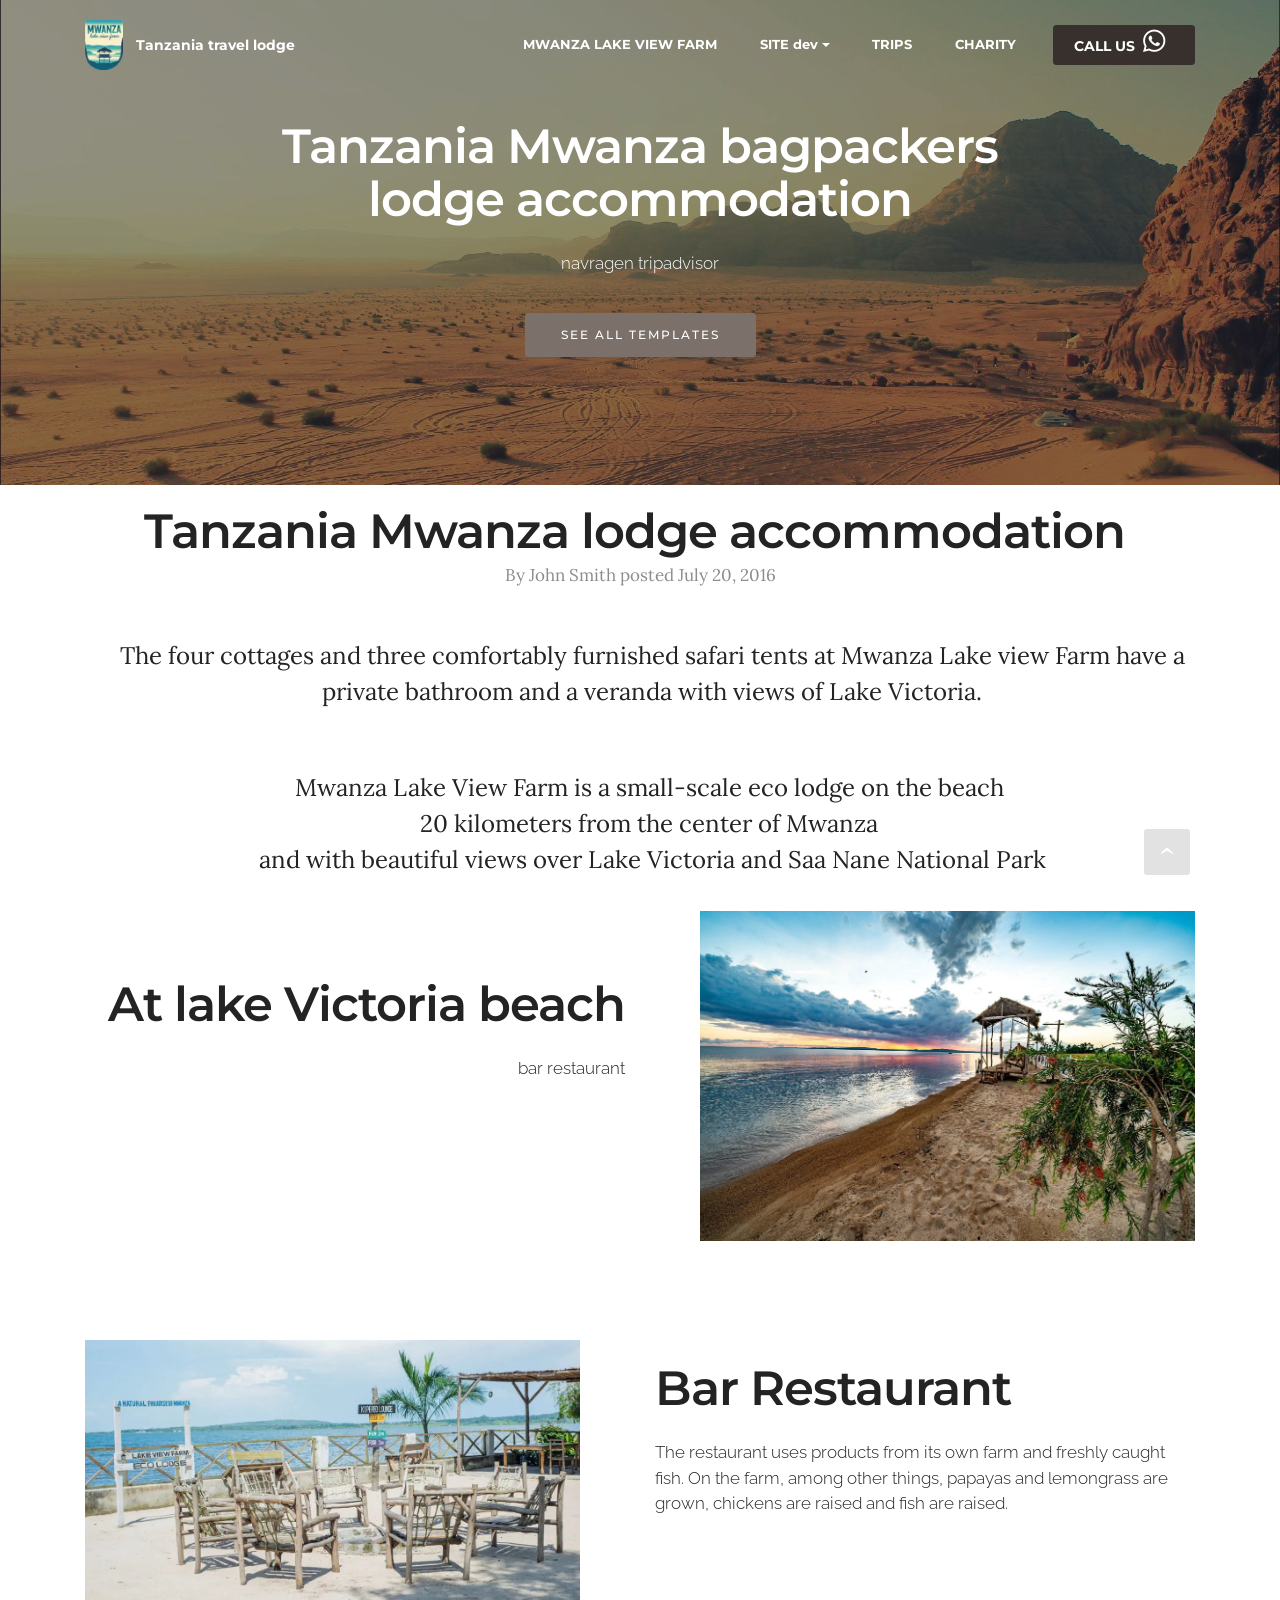
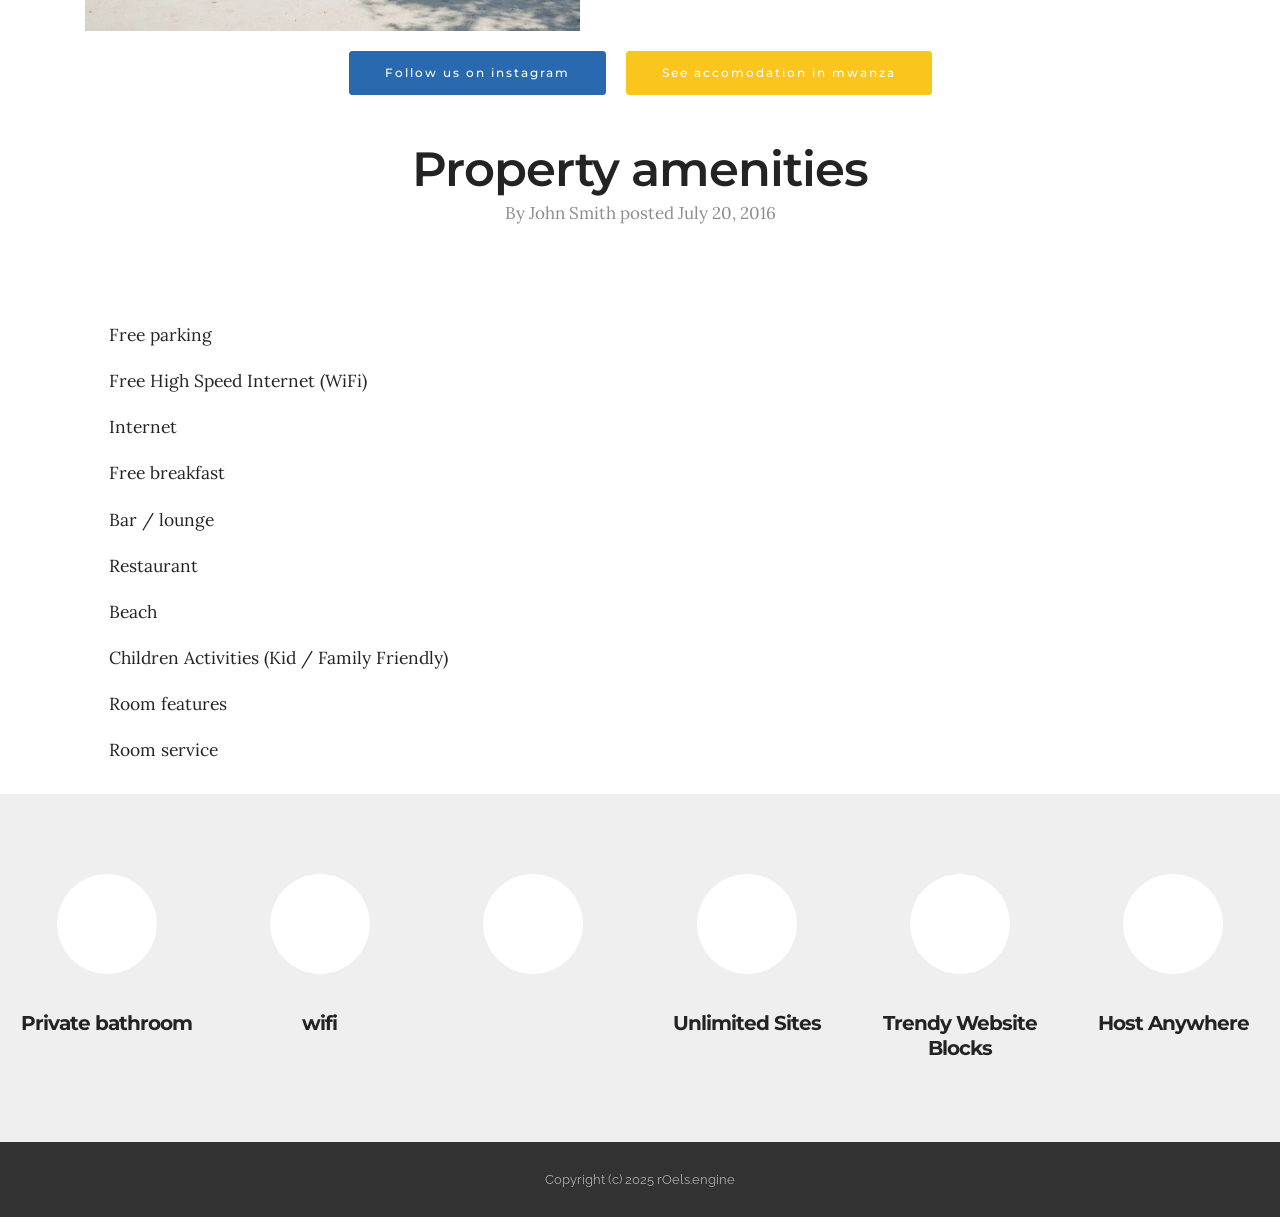
<file: accommodation.html>
<!DOCTYPE html>
<html  >
<head>
  <!-- Site made with Mobirise Website Builder v5.9.18, https://mobirise.com -->
  <meta charset="UTF-8">
  <meta http-equiv="X-UA-Compatible" content="IE=edge">
  <meta name="generator" content="Mobirise v5.9.18, mobirise.com">
  <meta name="viewport" content="width=device-width, initial-scale=1, minimum-scale=1">
  <link rel="shortcut icon" href="assets/images/icon-tanzania-travel-lodge-1.webp" type="image/x-icon">
  <meta name="description" content="Web Site Generator Description">
  
  
  <title>accommodation</title>
  <link rel="stylesheet" href="https://fonts.googleapis.com/css?family=Lora:400,700,400italic,700italic&subset=latin">
  <link rel="stylesheet" href="https://fonts.googleapis.com/css?family=Montserrat:400,700">
  <link rel="stylesheet" href="https://fonts.googleapis.com/css?family=Raleway:100,100i,200,200i,300,300i,400,400i,500,500i,600,600i,700,700i,800,800i,900,900i">
  <link rel="stylesheet" href="assets/et-line-font-plugin/style.css">
  <link rel="stylesheet" href="assets/tether/tether.min.css">
  <link rel="stylesheet" href="assets/bootstrap/css/bootstrap.min.css">
  <link rel="stylesheet" href="assets/web/assets/gdpr-plugin/gdpr-styles.css">
  <link rel="stylesheet" href="assets/animatecss/animate.min.css">
  <link rel="stylesheet" href="assets/dropdown/css/style.css">
  <link rel="stylesheet" href="assets/socicon/css/styles.css">
  <link rel="stylesheet" href="assets/theme/css/style.css">
  <link rel="preload" href="https://fonts.googleapis.com/css?family=Montserrat:400,700&display=swap" as="style" onload="this.onload=null;this.rel='stylesheet'">
  <noscript><link rel="stylesheet" href="https://fonts.googleapis.com/css?family=Montserrat:400,700&display=swap"></noscript>
  <link rel="preload" href="https://fonts.googleapis.com/css?family=Lora:400,700&display=swap" as="style" onload="this.onload=null;this.rel='stylesheet'">
  <noscript><link rel="stylesheet" href="https://fonts.googleapis.com/css?family=Lora:400,700&display=swap"></noscript>
  <link rel="preload" href="https://fonts.googleapis.com/css?family=Raleway:400,300,700&display=swap" as="style" onload="this.onload=null;this.rel='stylesheet'">
  <noscript><link rel="stylesheet" href="https://fonts.googleapis.com/css?family=Raleway:400,300,700&display=swap"></noscript>
  <link rel="preload" as="style" href="assets/mobirise/css/mbr-additional.css?v=Lt229T"><link rel="stylesheet" href="assets/mobirise/css/mbr-additional.css?v=Lt229T" type="text/css">

  
  
  
</head>
<body>
  
  <section id="ext_menu-4t" data-rv-view="375">

    <nav class="navbar navbar-dropdown bg-color transparent navbar-fixed-top">
        <div class="container">

            <div class="mbr-table">
                <div class="mbr-table-cell">

                    <div class="navbar-brand">
                        <a href="index.html" class="navbar-logo"><img src="assets/images/icon-tanzania-travel-lodge-.webp" alt="mwanza lake view farm"></a>
                        <a class="navbar-caption text-primary" href="index.html">Tanzania travel lodge</a>
                    </div>

                </div>
                <div class="mbr-table-cell">

                    <button class="navbar-toggler pull-xs-right hidden-md-up" type="button" data-toggle="collapse" data-target="#exCollapsingNavbar">
                        <div class="hamburger-icon"></div>
                    </button>

                    <ul class="nav-dropdown collapse pull-xs-right nav navbar-nav navbar-toggleable-sm" id="exCollapsingNavbar"><li class="nav-item"><a class="nav-link link text-primary" href="accommodation.html">MWANZA LAKE VIEW FARM</a></li><li class="nav-item dropdown"><a class="nav-link link text-primary dropdown-toggle" href="#" data-toggle="dropdown-submenu" aria-expanded="false">SITE dev</a><div class="dropdown-menu"><a class="text-primary dropdown-item" href="tanzania-travel-lodge-wordpress.html">wp</a><a class="text-primary dropdown-item" href="index-new.html">new front page</a></div></li><li class="nav-item"><a class="nav-link link" href="https://mobirise.com/">TRIPS</a></li><li class="nav-item"><a class="nav-link link text-primary" href="index.html#msg-box3-3i">CHARITY</a></li><li class="nav-item nav-btn"><a class="nav-link btn btn-success" href="https://wa.me/31620592212">CALL US&nbsp;&nbsp;<span class="socicon socicon-whatsapp mbr-iconfont mbr-iconfont-btn"></span></a></li></ul>
                    <button hidden="" class="navbar-toggler navbar-close" type="button" data-toggle="collapse" data-target="#exCollapsingNavbar">
                        <div class="close-icon"></div>
                    </button>

                </div>
            </div>

        </div>
    </nav>

</section>

<section class="mbr-section article mbr-parallax-background mbr-after-navbar" id="msg-box8-23" data-rv-view="377" style="background-image: url(assets/images/desert.jpg); padding-top: 120px; padding-bottom: 120px;">

    <div class="mbr-overlay" style="opacity: 0.5; background-color: rgb(34, 34, 34);">
    </div>
    <div class="container">
        <div class="row">
            <div class="col-md-8 col-md-offset-2 text-xs-center">
                <h3 class="mbr-section-title display-2">Tanzania Mwanza bagpackers lodge accommodation</h3>
                <div class="lead"><p>navragen tripadvisor</p></div>
                <div><a class="btn btn-secondary" href="https://mobirise.com">SEE ALL TEMPLATES</a></div>
            </div>
        </div>
    </div>

</section>

<section class="mbr-section mbr-section__container article" id="header3-24" data-rv-view="380" style="background-color: rgb(255, 255, 255); padding-top: 20px; padding-bottom: 20px;">
    <div class="container">
        <div class="row">
            <div class="col-xs-12">
                <h3 class="mbr-section-title display-2">Tanzania Mwanza lodge accommodation&nbsp;</h3>
                <p class="mbr-section-subtitle">By John Smith posted July 20, 2016</p>
            </div>
        </div>
    </div>
</section>

<section class="mbr-section article mbr-section__container" id="content2-26" data-rv-view="382" style="background-color: rgb(255, 255, 255); padding-top: 20px; padding-bottom: 20px;">

    <div class="container">
        <div class="row">
            <div class="col-xs-12 lead"><blockquote>The four cottages and three comfortably furnished safari tents at Mwanza Lake view Farm have a private bathroom and a veranda with views of Lake Victoria.</blockquote></div>
        </div>
    </div>

</section>

<section class="mbr-section article mbr-section__container" id="content2-2d" data-rv-view="384" style="background-color: rgb(255, 255, 255); padding-top: 20px; padding-bottom: 20px;">

    <div class="container">
        <div class="row">
            <div class="col-xs-12 lead"><blockquote><p>Mwanza Lake View Farm is a small-scale eco lodge on the beach&nbsp;</p><p> 20 kilometers from the center of Mwanza&nbsp;</p><p> and with beautiful views over Lake Victoria and Saa Nane National Park</p></blockquote></div>
        </div>
    </div>

</section>

<section class="mbr-section" id="msg-box5-2j" data-rv-view="386" style="background-color: rgb(255, 255, 255); padding-top: 0px; padding-bottom: 0px;">

    
    <div class="container">
        <div class="row">
            <div class="mbr-table-md-up">

              

              <div class="mbr-table-cell col-md-5 text-xs-center text-md-right content-size">
                  <h3 class="mbr-section-title display-2">At lake Victoria beach</h3>
                  <div class="lead">

                    <p>bar restaurant</p>

                  </div>

                  <div><a class="btn btn-primary" href="https://mobirise.com">MORE</a></div>
              </div>


              


              <div class="mbr-table-cell mbr-left-padding-md-up mbr-valign-top col-md-7 image-size" style="width: 50%;">
                  <div class="mbr-figure"><img src="assets/images/tanzania-travel-lodge-lake-view-in-the-evening.webp"></div>
              </div>

            </div>
        </div>
    </div>

</section>

<section class="mbr-section article mbr-section__container" id="content2-2c" data-rv-view="389" style="background-color: rgb(255, 255, 255); padding-top: 20px; padding-bottom: 20px;">

    <div class="container">
        <div class="row">
            <div class="col-xs-12 lead"><blockquote><br></blockquote></div>
        </div>
    </div>

</section>

<section class="mbr-section" id="msg-box5-2m" data-rv-view="391" style="background-color: rgb(255, 255, 255); padding-top: 0px; padding-bottom: 0px;">

    
    <div class="container">
        <div class="row">
            <div class="mbr-table-md-up">

              <div class="mbr-table-cell mbr-right-padding-md-up mbr-valign-top col-md-7 image-size" style="width: 50%;">
                  <div class="mbr-figure"><img src="assets/images/tanzania-travel-lodge-cafe-by-the-beach.webp"></div>
              </div>

              


              <div class="mbr-table-cell col-md-5 text-xs-center text-md-left content-size">
                  <h3 class="mbr-section-title display-2">Bar Restaurant</h3>
                  <div class="lead">

                    <p>The restaurant uses products from its own farm and freshly caught fish. On the farm, among other things, papayas and lemongrass are grown, chickens are raised and fish are raised.</p>

                  </div>

                  <div><a class="btn btn-primary" href="https://mobirise.com">MORE</a></div>
              </div>


              

            </div>
        </div>
    </div>

</section>

<section class="mbr-section mbr-section__container" id="buttons1-28" data-rv-view="394" style="background-color: rgb(255, 255, 255); padding-top: 20px; padding-bottom: 20px;">

    <div class="container">
        <div class="row">
            <div class="col-xs-12">
                <div class="text-xs-center"><a class="btn btn-danger" href="https://mobirise.com/mobirise-free-win.zip">Follow us on instagram</a> <a class="btn btn-warning" href="https://mobirise.com/mobirise-free-win.zip">See accomodation in mwanza</a> </div>
            </div>
        </div>
    </div>

</section>

<section class="mbr-section mbr-section__container article" id="header3-2l" data-rv-view="396" style="background-color: rgb(255, 255, 255); padding-top: 20px; padding-bottom: 20px;">
    <div class="container">
        <div class="row">
            <div class="col-xs-12">
                <h3 class="mbr-section-title display-2">Property amenities</h3>
                <p class="mbr-section-subtitle">By John Smith posted July 20, 2016</p>
            </div>
        </div>
    </div>
</section>

<section class="mbr-section article mbr-section__container" id="content2-2k" data-rv-view="398" style="background-color: rgb(255, 255, 255); padding-top: 20px; padding-bottom: 20px;">

    <div class="container">
        <div class="row">
            <div class="col-xs-12 lead"><blockquote><br></blockquote><blockquote>Free parking
</blockquote><blockquote>Free High Speed Internet (WiFi)
</blockquote><blockquote>Internet
</blockquote><blockquote>Free breakfast
</blockquote><blockquote>Bar / lounge
</blockquote><blockquote>Restaurant
</blockquote><blockquote>Beach
</blockquote><blockquote>Children Activities (Kid / Family Friendly)
</blockquote><blockquote>Room features
</blockquote><blockquote>Room service</blockquote></div>
        </div>
    </div>

</section>

<section class="mbr-cards mbr-section mbr-section-nopadding" id="features7-2e" data-rv-view="400" style="background-color: rgb(239, 239, 239);">

    

    <div class="mbr-cards-row row">
        <div class="mbr-cards-col col-xs-12 col-lg-2" style="padding-top: 80px; padding-bottom: 80px;">
            <div class="container">
                <div class="card cart-block">
                    <div class="card-img iconbox"><a href="https://mobirise.com" class="etl-icon icon-phone mbr-iconfont mbr-iconfont-features7" style="color: rgb(255, 255, 255);"></a></div>
                    <div class="card-block">
                        <h4 class="card-title">Private bathroom</h4>
                        
                        
                        
                    </div>
                </div>
            </div>
        </div>
        <div class="mbr-cards-col col-xs-12 col-lg-2" style="padding-top: 80px; padding-bottom: 80px;">
            <div class="container">
                <div class="card cart-block">
                    <div class="card-img iconbox"><a href="https://mobirise.com" class="etl-icon icon-edit mbr-iconfont mbr-iconfont-features7" style="color: rgb(255, 255, 255);"></a></div>
                    <div class="card-block">
                        <h4 class="card-title">wifi</h4>
                        
                        
                        
                    </div>
                </div>
          </div>
        </div>
        <div class="mbr-cards-col col-xs-12 col-lg-2" style="padding-top: 80px; padding-bottom: 80px;">
            <div class="container">
                <div class="card cart-block">
                    <div class="card-img iconbox"><a href="https://mobirise.com" class="etl-icon icon-briefcase mbr-iconfont mbr-iconfont-features7" style="color: rgb(255, 255, 255);"></a></div>
                    <div class="card-block">
                        <h4 class="card-title"></h4>
                        
                        
                        
                    </div>
                </div>
            </div>
        </div>
        <div class="mbr-cards-col col-xs-12 col-lg-2" style="padding-top: 80px; padding-bottom: 80px;">
            <div class="container">
                <div class="card cart-block">
                    <div class="card-img iconbox"><a href="https://mobirise.com" class="etl-icon icon-linegraph mbr-iconfont mbr-iconfont-features7" style="color: rgb(255, 255, 255);"></a></div>
                    <div class="card-block">
                        <h4 class="card-title">Unlimited Sites</h4>
                        
                        
                        
                    </div>
                </div>
            </div>
        </div>
        <div class="mbr-cards-col col-xs-12 col-lg-2" style="padding-top: 80px; padding-bottom: 80px;">
            <div class="container">
                <div class="card cart-block">
                    <div class="card-img iconbox"><a href="https://mobirise.com" class="etl-icon icon-linegraph mbr-iconfont mbr-iconfont-features7" style="color: rgb(255, 255, 255);"></a></div>
                    <div class="card-block">
                        <h4 class="card-title">Trendy Website Blocks</h4>
                        
                        
                        
                    </div>
                </div>
            </div>
        </div>
        <div class="mbr-cards-col col-xs-12 col-lg-2" style="padding-top: 80px; padding-bottom: 80px;">
            <div class="container">
                <div class="card cart-block">
                    <div class="card-img iconbox"><a href="https://mobirise.com" class="etl-icon icon-linegraph mbr-iconfont mbr-iconfont-features7" style="color: rgb(255, 255, 255);"></a></div>
                    <div class="card-block">
                        <h4 class="card-title">Host Anywhere</h4>
                        
                        
                        
                    </div>
                </div>
            </div>
        </div>
    </div>
</section>

<footer class="mbr-small-footer mbr-section mbr-section-nopadding" id="footer1-2b" data-rv-view="405" style="background-color: rgb(50, 50, 50); padding-top: 1.75rem; padding-bottom: 1.75rem;">
    
    <div class="container text-xs-center">
        <p>Copyright (c) 2025 rOels.engine</p>
    </div>
</footer>


<script src="assets/web/assets/jquery/jquery.min.js"></script>
  <script src="assets/tether/tether.min.js"></script>
  <script src="assets/web/assets/bootstrap4-migrate/bootstrap.min.js"></script>
  <script src="assets/smooth-scroll/smooth-scroll.js"></script>
  <script src="assets/viewport-checker/jquery.viewportchecker.js"></script>
  <script src="assets/dropdown/js/script.min.js"></script>
  <script src="assets/touch-swipe/jquery.touch-swipe.min.js"></script>
  <script src="assets/jarallax/jarallax.js"></script>
  <script src="assets/theme/js/script.js"></script>
  
  
  
 <div id="scrollToTop" class="scrollToTop mbr-arrow-up"><a style="text-align: center;"><i class="mbr-arrow-up-icon mbr-arrow-up-icon-cm cm-icon cm-icon-smallarrow-up"></i></a></div>
    <input name="animation" type="hidden">
  </body>
</html>
</file>
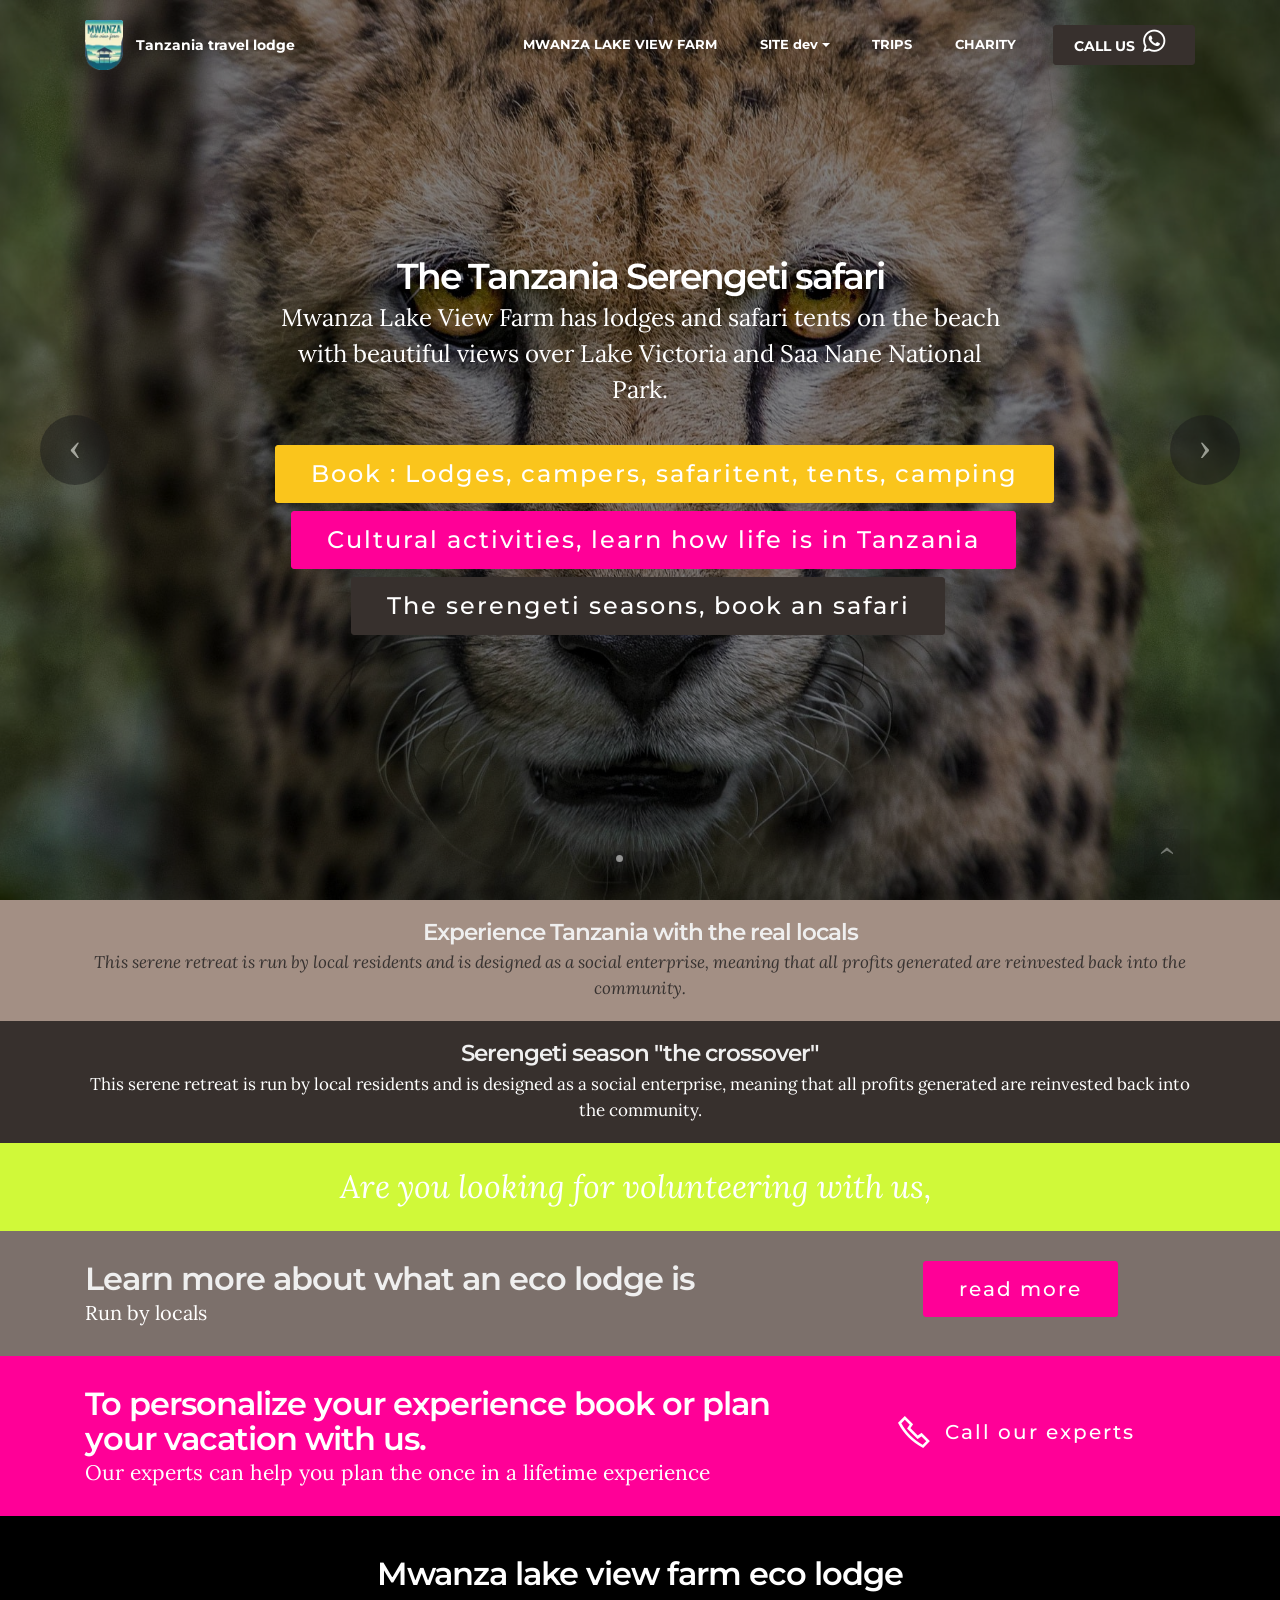
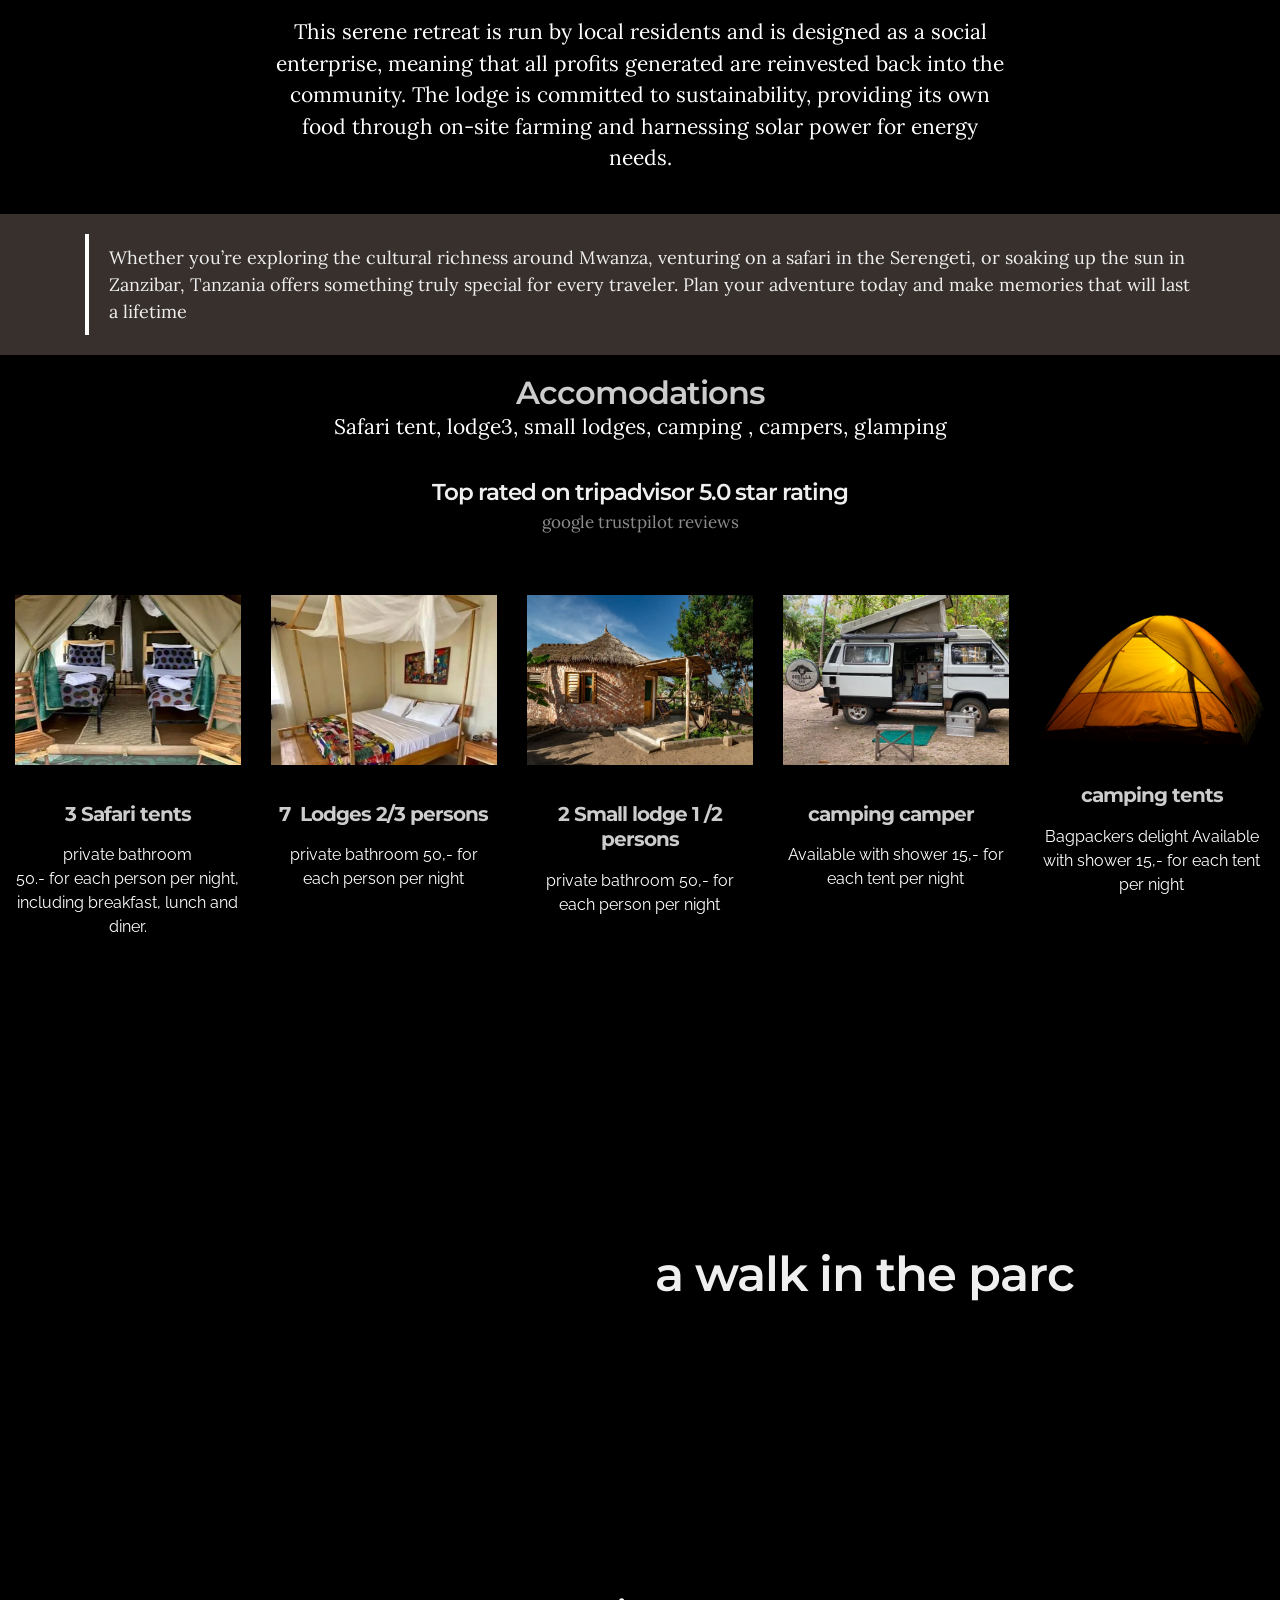
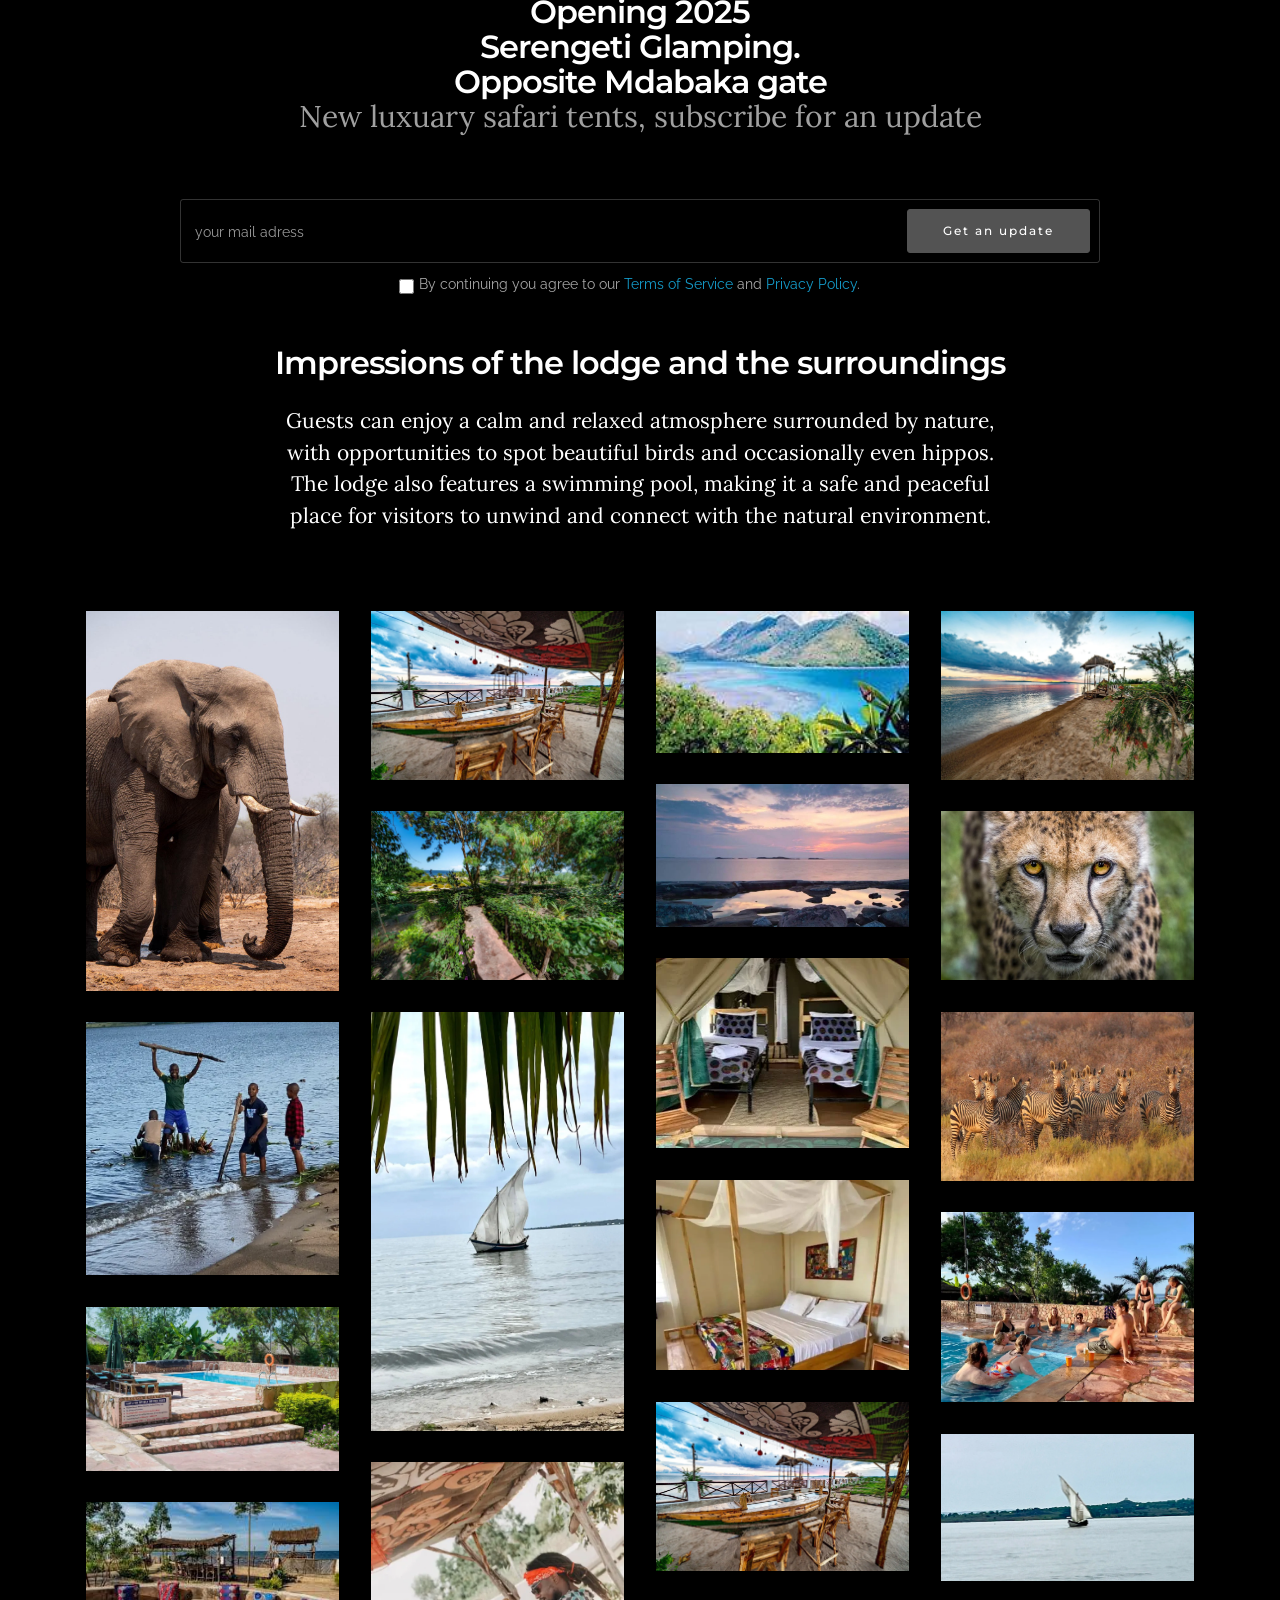
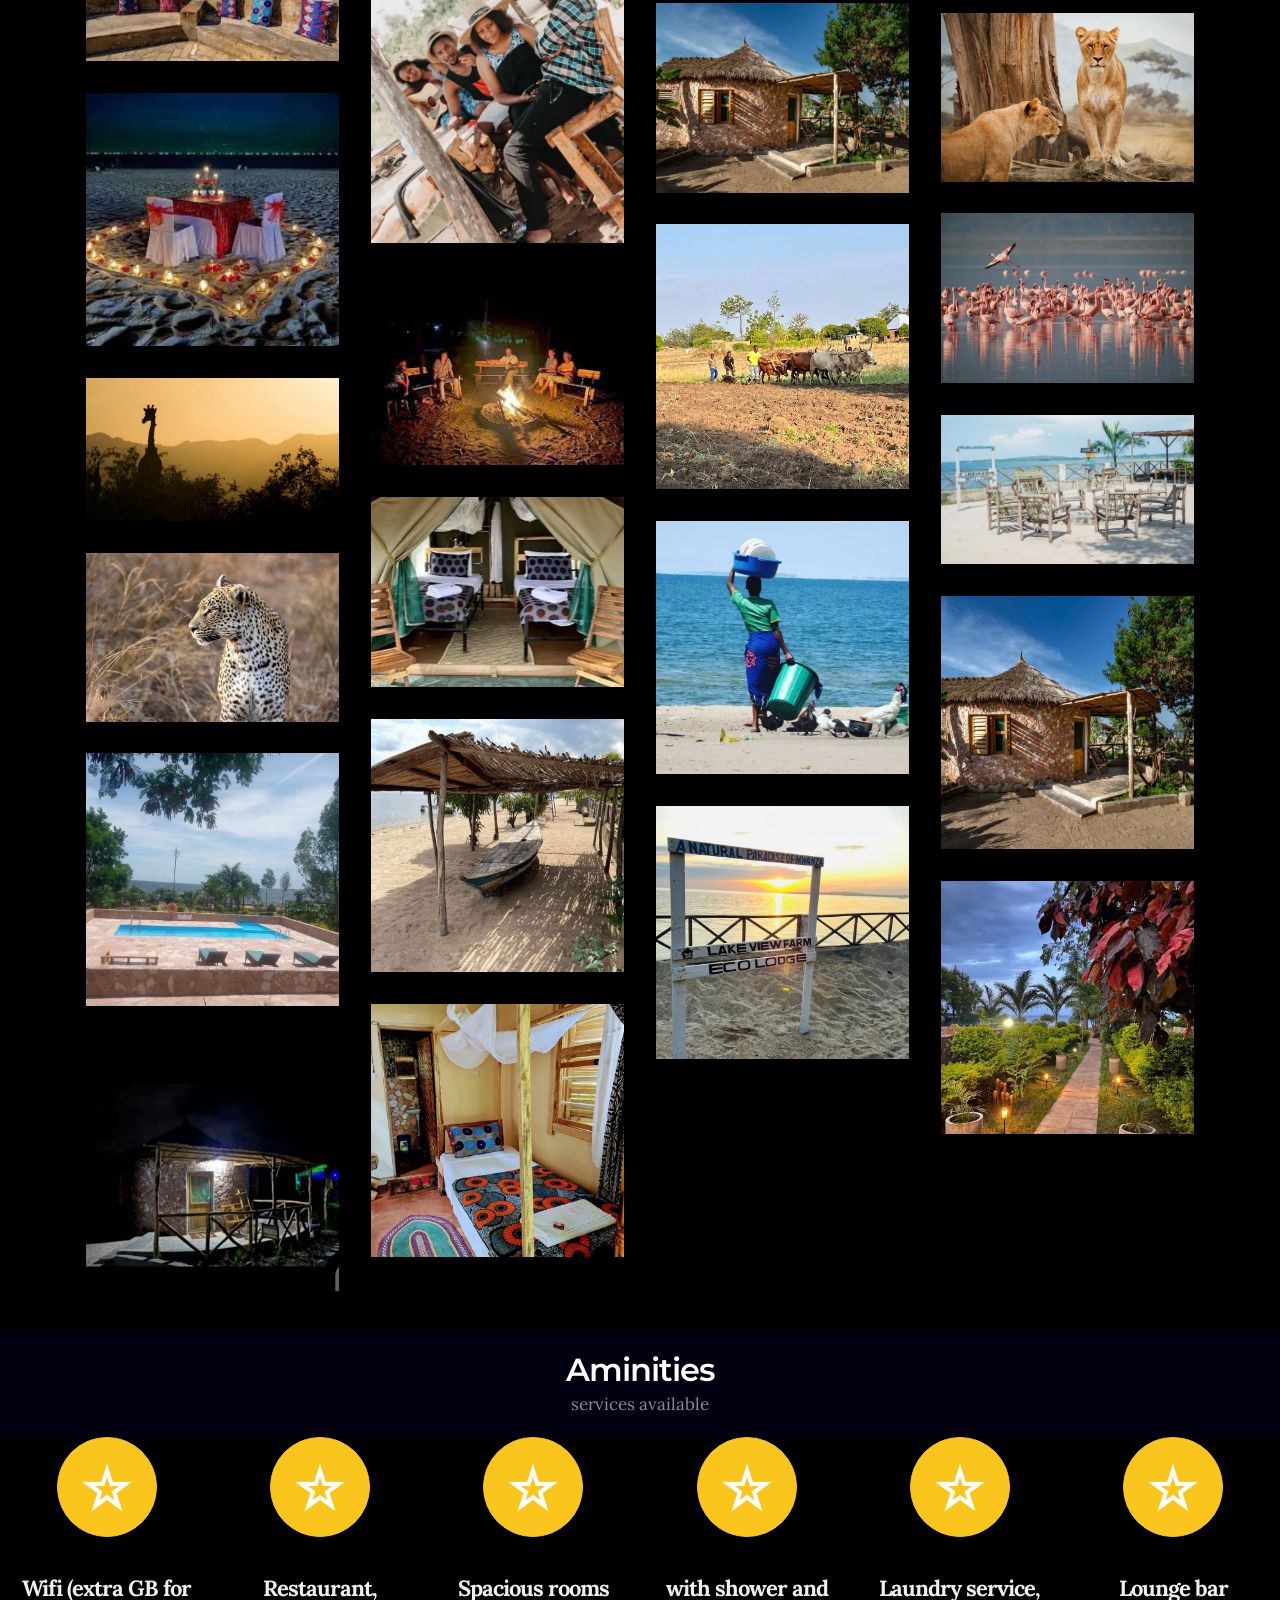
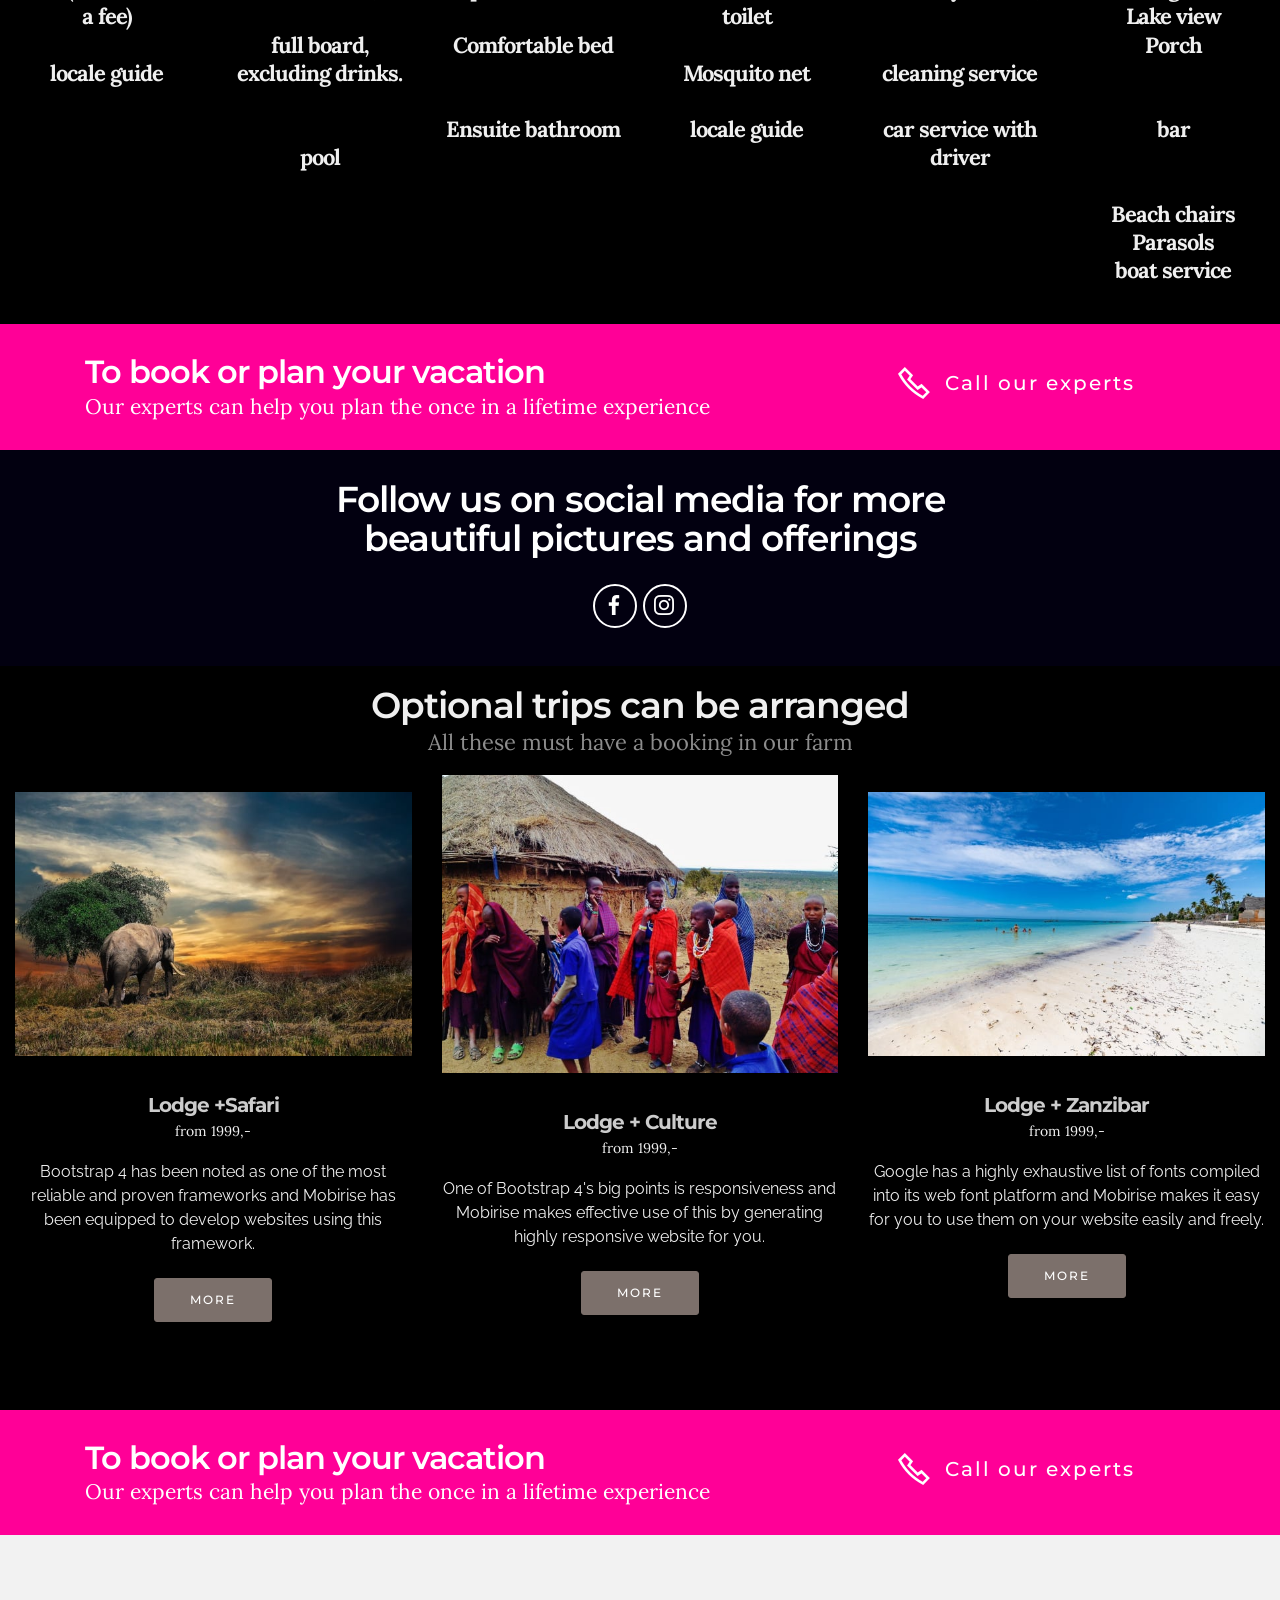
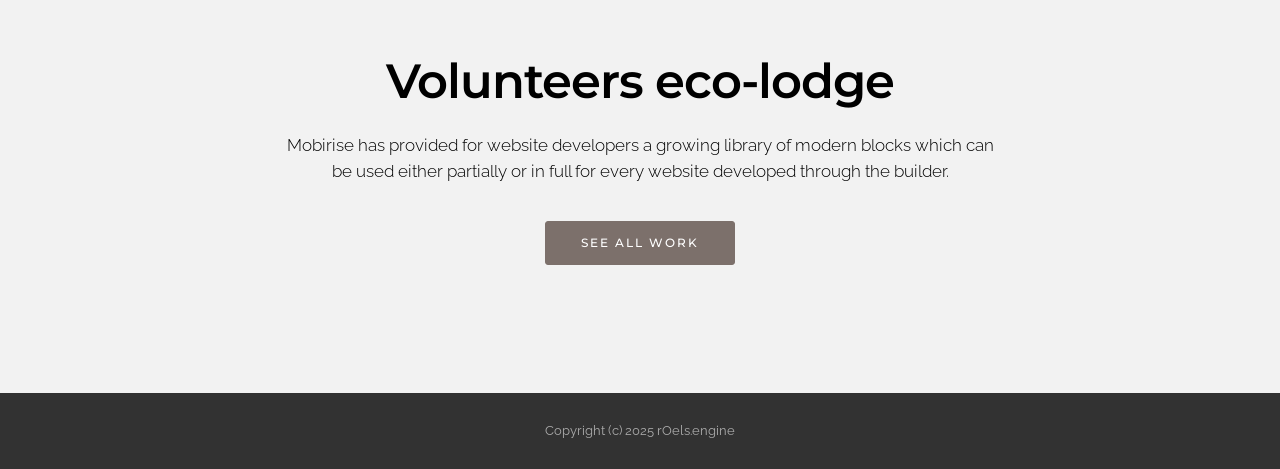
<file: index-new.html>
<!DOCTYPE html>
<html  >
<head>
  <!-- Site made with Mobirise Website Builder v5.9.18, https://mobirise.com -->
  <meta charset="UTF-8">
  <meta http-equiv="X-UA-Compatible" content="IE=edge">
  <meta name="generator" content="Mobirise v5.9.18, mobirise.com">
  <meta name="twitter:card" content="summary_large_image"/>
  <meta name="twitter:image:src" content="assets/images/index-new-meta.png">
  <meta property="og:image" content="assets/images/index-new-meta.png">
  <meta name="twitter:title" content="tanzania-mwanza-lake-view-farm">
  <meta name="viewport" content="width=device-width, initial-scale=1, minimum-scale=1">
  <link rel="shortcut icon" href="assets/images/icon-tanzania-travel-lodge-1.webp" type="image/x-icon">
  <meta name="description" content="tanzania-travel-lodge development page">
  
  
  <title>tanzania-mwanza-lake-view-farm</title>
  <link rel="stylesheet" href="https://fonts.googleapis.com/css?family=Lora:400,700,400italic,700italic&subset=latin">
  <link rel="stylesheet" href="https://fonts.googleapis.com/css?family=Montserrat:400,700">
  <link rel="stylesheet" href="https://fonts.googleapis.com/css?family=Raleway:100,100i,200,200i,300,300i,400,400i,500,500i,600,600i,700,700i,800,800i,900,900i">
  <link rel="stylesheet" href="assets/et-line-font-plugin/style.css">
  <link rel="stylesheet" href="assets/web/assets/mobirise-icons2/mobirise2.css">
  <link rel="stylesheet" href="assets/tether/tether.min.css">
  <link rel="stylesheet" href="assets/bootstrap/css/bootstrap.min.css">
  <link rel="stylesheet" href="assets/web/assets/gdpr-plugin/gdpr-styles.css">
  <link rel="stylesheet" href="assets/animatecss/animate.min.css">
  <link rel="stylesheet" href="assets/dropdown/css/style.css">
  <link rel="stylesheet" href="assets/socicon/css/styles.css">
  <link rel="stylesheet" href="assets/theme/css/style.css">
  <link rel="stylesheet" href="assets/mobirise-gallery/style.css">
  <link rel="preload" href="https://fonts.googleapis.com/css?family=Montserrat:400,700&display=swap" as="style" onload="this.onload=null;this.rel='stylesheet'">
  <noscript><link rel="stylesheet" href="https://fonts.googleapis.com/css?family=Montserrat:400,700&display=swap"></noscript>
  <link rel="preload" href="https://fonts.googleapis.com/css?family=Lora:400,700&display=swap" as="style" onload="this.onload=null;this.rel='stylesheet'">
  <noscript><link rel="stylesheet" href="https://fonts.googleapis.com/css?family=Lora:400,700&display=swap"></noscript>
  <link rel="preload" href="https://fonts.googleapis.com/css?family=Raleway:400,300,700&display=swap" as="style" onload="this.onload=null;this.rel='stylesheet'">
  <noscript><link rel="stylesheet" href="https://fonts.googleapis.com/css?family=Raleway:400,300,700&display=swap"></noscript>
  <link rel="preload" as="style" href="assets/mobirise/css/mbr-additional.css?v=tvRHTo"><link rel="stylesheet" href="assets/mobirise/css/mbr-additional.css?v=tvRHTo" type="text/css">

  
  
  
</head>
<body>
  
  <section id="ext_menu-4t" data-rv-view="407">

    <nav class="navbar navbar-dropdown bg-color transparent navbar-fixed-top">
        <div class="container">

            <div class="mbr-table">
                <div class="mbr-table-cell">

                    <div class="navbar-brand">
                        <a href="index.html" class="navbar-logo"><img src="assets/images/icon-tanzania-travel-lodge-.webp" alt="mwanza lake view farm"></a>
                        <a class="navbar-caption text-primary" href="index.html">Tanzania travel lodge</a>
                    </div>

                </div>
                <div class="mbr-table-cell">

                    <button class="navbar-toggler pull-xs-right hidden-md-up" type="button" data-toggle="collapse" data-target="#exCollapsingNavbar">
                        <div class="hamburger-icon"></div>
                    </button>

                    <ul class="nav-dropdown collapse pull-xs-right nav navbar-nav navbar-toggleable-sm" id="exCollapsingNavbar"><li class="nav-item"><a class="nav-link link text-primary" href="accommodation.html">MWANZA LAKE VIEW FARM</a></li><li class="nav-item dropdown"><a class="nav-link link text-primary dropdown-toggle" href="#" data-toggle="dropdown-submenu" aria-expanded="false">SITE dev</a><div class="dropdown-menu"><a class="text-primary dropdown-item" href="tanzania-travel-lodge-wordpress.html">wp</a><a class="text-primary dropdown-item" href="index-new.html">new front page</a></div></li><li class="nav-item"><a class="nav-link link" href="https://mobirise.com/">TRIPS</a></li><li class="nav-item"><a class="nav-link link text-primary" href="index.html#msg-box3-3i">CHARITY</a></li><li class="nav-item nav-btn"><a class="nav-link btn btn-success" href="https://wa.me/31620592212">CALL US&nbsp;&nbsp;<span class="socicon socicon-whatsapp mbr-iconfont mbr-iconfont-btn"></span></a></li></ul>
                    <button hidden="" class="navbar-toggler navbar-close" type="button" data-toggle="collapse" data-target="#exCollapsingNavbar">
                        <div class="close-icon"></div>
                    </button>

                </div>
            </div>

        </div>
    </nav>

</section>

<section class="mbr-slider mbr-section mbr-section__container carousel slide mbr-section-nopadding mbr-after-navbar" data-ride="carousel" data-keyboard="false" data-wrap="true" data-pause="false" data-interval="9000" id="slider-40" data-rv-view="409">
    <div>
        <div>
            <div>
                <ol class="carousel-indicators">
                    <li data-app-prevent-settings="" data-target="#slider-40" data-slide-to="0" class="active"></li><li data-app-prevent-settings="" data-target="#slider-40" data-slide-to="1"></li><li data-app-prevent-settings="" data-target="#slider-40" class="" data-slide-to="2"></li>
                </ol>
                <div class="carousel-inner" role="listbox">
                    <div class="mbr-section mbr-section-hero carousel-item dark center mbr-section-full active" data-bg-video-slide="false" style="background-image: url(assets/images/mbr-1920x1280.jpg);">
                        <div class="mbr-table-cell">
                            <div class="mbr-overlay" style="opacity: 0.5;"></div>
                            <div class="container-slide container">
                                
                                <div class="row">
                                    <div class="col-md-8 col-md-offset-2 text-xs-center">
                                        <h2 class="mbr-section-title display-1">The Tanzania Serengeti safari</h2>
                                        <p class="mbr-section-lead lead">Mwanza Lake View Farm has lodges and safari tents on the beach with beautiful views over Lake Victoria and Saa Nane National Park.</p>

                                        <div class="mbr-section-btn"><a class="btn btn-lg btn-warning" href="index.html#gallery4-5">Book : Lodges, campers, safaritent, tents, camping</a> <a class="btn btn-lg btn-info" href="index.html#header3-l">Cultural activities, learn how life is in Tanzania</a> <a class="btn btn-lg btn-success" href="index.html#header3-l">The serengeti seasons, book an safari</a>  </div>
                                    </div>
                                </div>
                            </div>
                        </div>
                    </div><div class="mbr-section mbr-section-hero carousel-item dark center mbr-section-full" data-bg-video-slide="false" style="background-image: url(assets/images/mbr-600x400.jpg);">
                        <div class="mbr-table-cell">
                            <div class="mbr-overlay" style="opacity: 0.2;"></div>
                            <div class="container-slide container">
                                
                                <div class="row">
                                    <div class="col-md-8 col-md-offset-2 text-xs-center">
                                        <h2 class="mbr-section-title display-1">Tanzania Mwanza lake view eco lodges</h2>
                                        <p class="mbr-section-lead lead">This serene retreat is run by local residents and is designed as a social enterprise, meaning that all profits generated are reinvested back into the community.&nbsp;</p>

                                        <div class="mbr-section-btn"><a class="btn btn-lg btn-secondary" href="index.html#gallery4-5">Book : Lodges, campers, safaritent, tents, camping</a> <a class="btn btn-lg btn-info" href="index.html#header3-l">Cultural activities, learn how life is in Tanzania</a> <a class="btn btn-lg btn-success" href="index.html#header3-l">The serengeti seasons, book an safari</a>  </div>
                                    </div>
                                </div>
                            </div>
                        </div>
                    </div><div class="mbr-section mbr-section-hero carousel-item dark center mbr-section-full" data-bg-video-slide="false" style="background-image: url(assets/images/tanzania-travel-lodge-relaxing-by-the-beach.webp);">
                        <div class="mbr-table-cell">
                            <div class="mbr-overlay" style="opacity: 0.4;"></div>
                            <div class="container-slide container">
                                
                                <div class="row">
                                    <div class="col-md-8 col-md-offset-2 text-xs-center">
                                        <h2 class="mbr-section-title display-1">Tanzania Mwanza travel eco lodges</h2>
                                        <p class="mbr-section-lead lead">Eco lodges from locals.The lodge is committed to sustainability, providing its own food through on-site farming and harnessing solar power for energy needs.</p>

                                        <div class="mbr-section-btn">   <a class="btn btn-lg btn-secondary" href="index.html#msg-box3-u">Book : Lodges, campers, safaritent, tents, camping</a> <a class="btn btn-lg btn-info" href="index.html#msg-box3-u">Personalize your stay for a wedding or..</a> <a class="btn btn-lg btn-success" href="index.html#msg-box3-u">Relax some time in Zanzibar</a> </div>
                                    </div>
                                </div>
                            </div>
                        </div>
                    </div>
                </div>

                <a data-app-prevent-settings="" class="left carousel-control" role="button" data-slide="prev" href="#slider-40">
                    <span class="icon-prev" aria-hidden="true"></span>
                    <span class="sr-only">Previous</span>
                </a>
                <a data-app-prevent-settings="" class="right carousel-control" role="button" data-slide="next" href="#slider-40">
                    <span class="icon-next" aria-hidden="true"></span>
                    <span class="sr-only">Next</span>
                </a>
            </div>
        </div>
    </div>
</section>

<section class="mbr-section mbr-section__container article" id="header3-5r" data-rv-view="5237" style="background-color: rgb(163, 143, 132); padding-top: 20px; padding-bottom: 20px;">
    <div class="container">
        <div class="row">
            <div class="col-xs-12">
                <h3 class="mbr-section-title display-2">Experience Tanzania with the real locals</h3>
                <p class="mbr-section-subtitle"><em>This serene retreat is run by local residents and is designed as a social enterprise, meaning that all profits generated are reinvested back into the community.</em></p>
            </div>
        </div>
    </div>
</section>

<section class="mbr-section mbr-section__container article" id="header3-5q" data-rv-view="4065" style="background-color: rgb(55, 48, 45); padding-top: 20px; padding-bottom: 20px;">
    <div class="container">
        <div class="row">
            <div class="col-xs-12">
                <h3 class="mbr-section-title display-2">Serengeti season "the crossover"</h3>
                <p class="mbr-section-subtitle">This serene retreat is run by local residents and is designed as a social enterprise, meaning that all profits generated are reinvested back into the community.</p>
            </div>
        </div>
    </div>
</section>

<section class="mbr-section article mbr-section__container" id="content1-5s" data-rv-view="6175" style="background-color: rgb(208, 249, 57); padding-top: 20px; padding-bottom: 20px;">

    <div class="container">
        <div class="row">
            <div class="col-xs-12 lead"><em style="">Are you looking for volunteering with us,&nbsp;</em></div>
        </div>
    </div>

</section>

<section class="mbr-info mbr-section mbr-section-md-padding" id="msg-box2-43" data-rv-view="427" style="background-color: rgb(124, 112, 107); padding-top: 30px; padding-bottom: 30px;">

    
    <div class="container">
        <div class="row">

            

            <div class="mbr-table-md-up">
              <div class="mbr-table-cell mbr-right-padding-md-up col-md-8 text-xs-center text-md-left">
                  <h3 class="mbr-info-title mbr-section-title display-2">Learn more about what an eco lodge is</h3>
                  <h2 class="mbr-info-subtitle mbr-section-subtitle">Run by locals</h2>
              </div>
              <div class="mbr-table-cell col-md-4">
                  <div class="text-xs-center"><a class="btn btn-info" href="https://mobirise.com">read more</a></div>
              </div>
            </div>

        </div>
    </div>
</section>

<section class="mbr-info mbr-section mbr-section-md-padding" id="msg-box2-41" data-rv-view="421" style="background-color: rgb(255, 0, 151); padding-top: 30px; padding-bottom: 30px;">

    
    <div class="container">
        <div class="row">

            

            <div class="mbr-table-md-up">
              <div class="mbr-table-cell mbr-right-padding-md-up col-md-8 text-xs-center text-md-left">
                  <h3 class="mbr-info-title mbr-section-title display-2">To personalize your experience book or plan your vacation with us.</h3>
                  <h2 class="mbr-info-subtitle mbr-section-subtitle">Our experts can help you plan the once in a lifetime experience</h2>
              </div>
              <div class="mbr-table-cell col-md-4">
                  <div class="text-xs-center"><a class="btn btn-info" href="https://mobirise.com"><span class="mobi-mbri mobi-mbri-phone mbr-iconfont mbr-iconfont-btn"></span>Call our experts&nbsp;</a></div>
              </div>
            </div>

        </div>
    </div>
</section>

<section class="mbr-section article" id="msg-box3-42" data-rv-view="424" style="background-color: rgb(0, 0, 0); padding-top: 40px; padding-bottom: 40px;">

    
    <div class="container">
        <div class="row">
            <div class="col-md-8 col-md-offset-2 text-xs-center">
                <h3 class="mbr-section-title display-2">Mwanza lake view farm eco lodge</h3>
                <div class="lead"><p>This serene retreat is run by local residents and is designed as a social enterprise, meaning that all profits generated are reinvested back into the community. The lodge is committed to sustainability, providing its own food through on-site farming and harnessing solar power for energy needs.</p></div>
                
            </div>
        </div>
    </div>

</section>

<section class="mbr-section article mbr-section__container" id="content2-44" data-rv-view="430" style="background-color: rgb(55, 48, 45); padding-top: 20px; padding-bottom: 20px;">

    <div class="container">
        <div class="row">
            <div class="col-xs-12 lead"><blockquote>Whether you’re exploring the cultural richness around Mwanza, venturing on a safari in the Serengeti, or soaking up the sun in Zanzibar, Tanzania offers something truly special for every traveler. Plan your adventure today and make memories that will last a lifetime</blockquote></div>
        </div>
    </div>

</section>

<section class="mbr-section mbr-section__container article" id="header3-45" data-rv-view="432" style="background-color: rgb(0, 0, 0); padding-top: 20px; padding-bottom: 20px;">
    <div class="container">
        <div class="row">
            <div class="col-xs-12">
                <h3 class="mbr-section-title display-2">Accomodations</h3>
                <p class="mbr-section-subtitle">Safari tent, lodge3, small lodges, camping , campers, glamping</p>
            </div>
        </div>
    </div>
</section>

<section class="mbr-section mbr-section__container article" id="header3-46" data-rv-view="434" style="background-color: rgb(0, 0, 0); padding-top: 20px; padding-bottom: 20px;">
    <div class="container">
        <div class="row">
            <div class="col-xs-12">
                <h3 class="mbr-section-title display-2">Top rated on tripadvisor 5.0 star rating</h3>
                <p class="mbr-section-subtitle">google trustpilot reviews</p>
            </div>
        </div>
    </div>
</section>

<section class="mbr-cards mbr-section mbr-section-nopadding" id="features3-47" data-rv-view="436" style="background-color: rgb(0, 0, 0);">

    

    <div class="mbr-cards-row row">
        <div class="mbr-cards-col col-xs-12 col-lg-2" style="padding-top: 40px; padding-bottom: 40px;">
            <div class="container">
              <div class="card cart-block">
                  <div class="card-img"><img src="assets/images/tanzania-travel-lodge-camping-tent.webp" class="card-img-top" alt="tanzania-travel-lodge"></div>
                  <div class="card-block">
                    <h4 class="card-title">3 Safari tents</h4>
                    
                    <p class="card-text">private bathroom<br>50.- for each person per night, including breakfast, lunch and diner.</p>
                    
                    </div>
                </div>
            </div>
        </div>
        <div class="mbr-cards-col col-xs-12 col-lg-2" style="padding-top: 40px; padding-bottom: 40px;">
            <div class="container">
                <div class="card cart-block">
                    <div class="card-img"><img src="assets/images/tanzania-travel-lodge-lodge-bedroom.webp" class="card-img-top" alt="tanzania-travel-lodge"></div>
                    <div class="card-block">
                        <h4 class="card-title">7&nbsp; Lodges 2/3 persons</h4>
                        
                        <p class="card-text">private bathroom 50,-&nbsp;for each person per night</p>
                        
                    </div>
                </div>
            </div>
        </div>
        <div class="mbr-cards-col col-xs-12 col-lg-2" style="padding-top: 40px; padding-bottom: 40px;">
            <div class="container">
                <div class="card cart-block">
                    <div class="card-img"><img src="assets/images/tanzania-travel-lodge-view.webp" class="card-img-top" alt="tanzania-travel-lodge"></div>
                    <div class="card-block">
                        <h4 class="card-title">2 Small lodge 1 /2 persons</h4>
                        
                        <p class="card-text">private bathroom 50,-&nbsp;for each person per night</p>
                        
                    </div>
                </div>
            </div>
        </div>
        <div class="mbr-cards-col col-xs-12 col-lg-2" style="padding-top: 40px; padding-bottom: 40px;">
            <div class="container">
                <div class="card cart-block">
                    <div class="card-img"><img src="assets/images/tanzania-mwanza-camping-camper-600x450.jpg" class="card-img-top"></div>
                    <div class="card-block">
                        <h4 class="card-title">camping camper&nbsp;&nbsp;</h4>
                        
                        <p class="card-text">Available with shower 15,-&nbsp;for each tent per night</p>
                        
                    </div>
                </div>
            </div>
        </div>
        <div class="mbr-cards-col col-xs-12 col-lg-2" style="padding-top: 40px; padding-bottom: 40px;">
            <div class="container">
                <div class="card cart-block">
                    <div class="card-img"><img src="assets/images/mbr-1-600x354.png" class="card-img-top"></div>
                    <div class="card-block">
                        <h4 class="card-title">camping tents</h4>
                        
                        <p class="card-text">Bagpackers delight Available with shower 15,- for each tent per night</p>
                        
                    </div>
                </div>
            </div>
        </div>
        
    </div>
</section>

<section class="mbr-section" id="msg-box4-5u" data-rv-view="11916" style="background-color: rgb(0, 0, 0); padding-top: 120px; padding-bottom: 120px;">

    
    <div class="container">
        <div class="row">
            <div class="mbr-table-md-up">

              <div class="mbr-table-cell mbr-right-padding-md-up mbr-valign-top col-md-7 image-size" style="width: 50%;">
                  <div class="mbr-figure"><iframe class="mbr-embedded-video" src="https://www.youtube.com/embed/3q_SzBBAAtQ" width="800" height="600" frameborder="0" allowfullscreen></iframe></div>
              </div>

              


              <div class="mbr-table-cell col-md-5 text-xs-center text-md-left content-size">
                  <h3 class="mbr-section-title display-2">a walk in the parc</h3>
                  

                  
              </div>


              

            </div>
        </div>
    </div>

</section>

<section class="mbr-section form2" id="form2-48" data-rv-view="439" style="background-color: rgb(0, 0, 0); padding-top: 0px; padding-bottom: 0px;">
        
    <div class="mbr-section mbr-section__container mbr-section__container--middle">
        <div class="container">
            <div class="row">
                <div class="col-xs-12 text-xs-center">
                    <h3 class="mbr-section-title display-2">Opening 2025
<div>Serengeti Glamping. 
</div><div>Opposite Mdabaka gate</div></h3>
                    <p class="mbr-section-subtitle">New luxuary safari tents, subscribe for an update</p>
                </div>
            </div>
        </div>
    </div>
    <div class="mbr-section mbr-section-nopadding">
        <div class="container">
            <div class="row">
                <div class="col-xs-12 col-lg-10 col-lg-offset-1" data-form-type="formoid">
                    <div data-form-alert="true"><div hidden="" data-form-alert-success="true">Thanks for filling out form!</div></div>
                    <form class="mbr-form" action="" method="post" data-form-title="Opening 2025
Serengeti Glamping. 
Opposite Mdabaka gate">
                        <input type="hidden" value="6XPv66urjgl68ELHuWPW1gT+y2tWGkHyVPikXCY6SwvcWZZr6h596kEtqRV3qA4T5OqOeWremKyk36sYRo57WBFhgTexd33H8IK2LbSjhW0LDv9XNp/3+hPpADrbCs6a.a7F1yaw/U4d38GQQz2E397jffu+y5VIqHYokLbk9GPdsmsA8J7DYlkYkl/tR/Low0TvJySsdifr5HXtK+tAvOjdo7/YnlDmN7P9tK5C2ZrP+0lOMI3AKbQ9wZMsWkQDD" data-form-email="true">
                        <div class="mbr-subscribe mbr-subscribe-dark input-group">
                            <input type="email" class="form-control" name="email" required="" data-form-field="Email" placeholder="your mail adress" id="form2-48-email">
                            <span class="input-group-btn"><button type="submit" class="btn btn-black">Get an update</button></span>
                        </div>
                    <span class="gdpr-block">
<label>
<span class="textGDPR display-7" style="color: #a7a7a7"><input type="checkbox" name="gdpr" id="gdpr-input" required="">By continuing you agree to our <a style="color: #149dcc; text-decoration: none;" href="terms.html">Terms of Service</a> and <a style="color: #149dcc; text-decoration: none;" href="policy.html">Privacy Policy</a>.</span>
</label>
</span></form>
                </div>
            </div>
        </div>
    </div>
</section>

<section class="mbr-section article" id="msg-box3-4c" data-rv-view="453" style="background-color: rgb(0, 0, 0); padding-top: 40px; padding-bottom: 40px;">

    
    <div class="container">
        <div class="row">
            <div class="col-md-8 col-md-offset-2 text-xs-center">
                <h3 class="mbr-section-title display-2">Impressions of the lodge and the surroundings</h3>
                <div class="lead"><p>Guests can enjoy a calm and relaxed atmosphere surrounded by nature, with opportunities to spot beautiful birds and occasionally even hippos. The lodge also features a swimming pool, making it a safe and peaceful place for visitors to unwind and connect with the natural environment.</p></div>
                
            </div>
        </div>
    </div>

</section>

<section class="mbr-gallery mbr-section mbr-section-nopadding mbr-slider-carousel" id="gallery3-4d" data-filter="false" data-rv-view="456" style="background-color: rgb(0, 0, 0); padding-top: 1.5rem; padding-bottom: 1.5rem;">
    <!-- Filter -->
    

    <!-- Gallery -->
    <div class="mbr-gallery-row container">
        <div class=" mbr-gallery-layout-default">
            <div>
                <div>
                    <div class="mbr-gallery-item mbr-gallery-item__mobirise3 mbr-gallery-item--p1" data-tags="Awesome" data-video-url="false">
                        <div href="#lb-gallery3-4d" data-slide-to="0" data-toggle="modal" data-bs-toggle="modal">
                            
                            

                            <img src="assets/images/mbr-1-1280x1920-800x1200.jpg" alt="" title="">
                            
                            <span class="icon-focus"></span>
                            
                        </div>
                    </div><div class="mbr-gallery-item mbr-gallery-item__mobirise3 mbr-gallery-item--p1" data-tags="Responsive" data-video-url="false">
                        <div href="#lb-gallery3-4d" data-slide-to="1" data-toggle="modal" data-bs-toggle="modal">
                            
                            

                            <img src="assets/images/tanzania-travel-lodge-relaxing-by-the-beach.webp" alt="" title="">
                            
                            <span class="icon-focus"></span>
                            
                        </div>
                    </div><div class="mbr-gallery-item mbr-gallery-item__mobirise3 mbr-gallery-item--p1" data-tags="Creative" data-video-url="false">
                        <div href="#lb-gallery3-4d" data-slide-to="2" data-toggle="modal" data-bs-toggle="modal">
                            
                            

                            <img src="assets/images/tanzania-mwanza-top10-sanaane-island-national-parc-200x112-200x112.jpg" alt="" title="">
                            
                            <span class="icon-focus"></span>
                            
                        </div>
                    </div><div class="mbr-gallery-item mbr-gallery-item__mobirise3 mbr-gallery-item--p1" data-tags="Animated" data-video-url="false">
                        <div href="#lb-gallery3-4d" data-slide-to="3" data-toggle="modal" data-bs-toggle="modal">
                            
                            

                            <img src="assets/images/tanzania-travel-lodge-lake-view-in-the-evening.webp" alt="" title="">
                            
                            <span class="icon-focus"></span>
                            
                        </div>
                    </div><div class="mbr-gallery-item mbr-gallery-item__mobirise3 mbr-gallery-item--p1" data-tags="Awesome" data-video-url="false">
                        <div href="#lb-gallery3-4d" data-slide-to="4" data-toggle="modal" data-bs-toggle="modal">
                            
                            

                            <img src="assets/images/preview-800x450.jpg" alt="" title="">
                            
                            <span class="icon-focus"></span>
                            
                        </div>
                    </div><div class="mbr-gallery-item mbr-gallery-item__mobirise3 mbr-gallery-item--p1" data-tags="Beautiful" data-video-url="false">
                        <div href="#lb-gallery3-4d" data-slide-to="5" data-toggle="modal" data-bs-toggle="modal">
                            
                            

                            <img src="assets/images/tanzania-travel-lodge-bush.webp" alt="" title="">
                            
                            <span class="icon-focus"></span>
                            
                        </div>
                    </div><div class="mbr-gallery-item mbr-gallery-item__mobirise3 mbr-gallery-item--p1" data-tags="Responsive" data-video-url="false">
                        <div href="#lb-gallery3-4d" data-slide-to="6" data-toggle="modal" data-bs-toggle="modal">
                            
                            

                            <img src="assets/images/mbr-1920x1280-800x533.jpg" alt="" title="">
                            
                            <span class="icon-focus"></span>
                            
                        </div>
                    </div><div class="mbr-gallery-item mbr-gallery-item__mobirise3 mbr-gallery-item--p1" data-tags="Animated" data-video-url="false">
                        <div href="#lb-gallery3-4d" data-slide-to="7" data-toggle="modal" data-bs-toggle="modal">
                            
                            

                            <img src="assets/images/tanzania-travel-lodge-camping-tent.webp" alt="" title="">
                            
                            <span class="icon-focus"></span>
                            
                        </div>
                    </div><div class="mbr-gallery-item mbr-gallery-item__mobirise3 mbr-gallery-item--p1" data-tags="Awesome" data-video-url="false">
                        <div href="#lb-gallery3-4d" data-slide-to="8" data-toggle="modal" data-bs-toggle="modal">
                            
                            

                            <img src="assets/images/mbr-1-1920x1280-800x533.jpg" alt="" title="">
                            
                            <span class="icon-focus"></span>
                            
                        </div>
                    </div><div class="mbr-gallery-item mbr-gallery-item__mobirise3 mbr-gallery-item--p1" data-tags="Awesome" data-video-url="false">
                        <div href="#lb-gallery3-4d" data-slide-to="9" data-toggle="modal" data-bs-toggle="modal">
                            
                            

                            <img src="assets/images/tanzania-travel-lodge-lake-sailboat.webp" alt="" title="">
                            
                            <span class="icon-focus"></span>
                            
                        </div>
                    </div><div class="mbr-gallery-item mbr-gallery-item__mobirise3 mbr-gallery-item--p1" data-tags="Awesome" data-video-url="false">
                        <div href="#lb-gallery3-4d" data-slide-to="10" data-toggle="modal" data-bs-toggle="modal">
                            
                            

                            <img src="assets/images/tanzania-travel-lodge-locals-swimming.webp" alt="" title="">
                            
                            <span class="icon-focus"></span>
                            
                        </div>
                    </div><div class="mbr-gallery-item mbr-gallery-item__mobirise3 mbr-gallery-item--p1" data-tags="Awesome" data-video-url="false">
                        <div href="#lb-gallery3-4d" data-slide-to="11" data-toggle="modal" data-bs-toggle="modal">
                            
                            

                            <img src="assets/images/tanzania-travel-lodge-lodge-bedroom.webp" alt="" title="">
                            
                            <span class="icon-focus"></span>
                            
                        </div>
                    </div><div class="mbr-gallery-item mbr-gallery-item__mobirise3 mbr-gallery-item--p1" data-tags="Awesome" data-video-url="false">
                        <div href="#lb-gallery3-4d" data-slide-to="12" data-toggle="modal" data-bs-toggle="modal">
                            
                            

                            <img src="assets/images/tanzania-travel-lodge-people-by-the-pool.webp" alt="" title="">
                            
                            <span class="icon-focus"></span>
                            
                        </div>
                    </div><div class="mbr-gallery-item mbr-gallery-item__mobirise3 mbr-gallery-item--p1" data-tags="Awesome" data-video-url="false">
                        <div href="#lb-gallery3-4d" data-slide-to="13" data-toggle="modal" data-bs-toggle="modal">
                            
                            

                            <img src="assets/images/tanzania-travel-lodge-pool.webp" alt="" title="">
                            
                            <span class="icon-focus"></span>
                            
                        </div>
                    </div><div class="mbr-gallery-item mbr-gallery-item__mobirise3 mbr-gallery-item--p1" data-tags="Awesome" data-video-url="false">
                        <div href="#lb-gallery3-4d" data-slide-to="14" data-toggle="modal" data-bs-toggle="modal">
                            
                            

                            <img src="assets/images/tanzania-travel-lodge-relaxing-by-the-beach.webp" alt="" title="">
                            
                            <span class="icon-focus"></span>
                            
                        </div>
                    </div><div class="mbr-gallery-item mbr-gallery-item__mobirise3 mbr-gallery-item--p1" data-tags="Awesome" data-video-url="false">
                        <div href="#lb-gallery3-4d" data-slide-to="15" data-toggle="modal" data-bs-toggle="modal">
                            
                            

                            <img src="assets/images/tanzania-travel-lodge-sailboat-2.webp" alt="" title="">
                            
                            <span class="icon-focus"></span>
                            
                        </div>
                    </div><div class="mbr-gallery-item mbr-gallery-item__mobirise3 mbr-gallery-item--p1" data-tags="Awesome" data-video-url="false">
                        <div href="#lb-gallery3-4d" data-slide-to="16" data-toggle="modal" data-bs-toggle="modal">
                            
                            

                            <img src="assets/images/tanzania-travel-lodge-sitting-with-the-locals.webp" alt="" title="">
                            
                            <span class="icon-focus"></span>
                            
                        </div>
                    </div><div class="mbr-gallery-item mbr-gallery-item__mobirise3 mbr-gallery-item--p1" data-tags="Awesome" data-video-url="false">
                        <div href="#lb-gallery3-4d" data-slide-to="17" data-toggle="modal" data-bs-toggle="modal">
                            
                            

                            <img src="assets/images/bythelake-283x178-283x178.jpg" alt="" title="">
                            
                            <span class="icon-focus"></span>
                            
                        </div>
                    </div><div class="mbr-gallery-item mbr-gallery-item__mobirise3 mbr-gallery-item--p1" data-tags="Awesome" data-video-url="false">
                        <div href="#lb-gallery3-4d" data-slide-to="18" data-toggle="modal" data-bs-toggle="modal">
                            
                            

                            <img src="assets/images/tanzania-travel-lodge-view.webp" alt="" title="">
                            
                            <span class="icon-focus"></span>
                            
                        </div>
                    </div><div class="mbr-gallery-item mbr-gallery-item__mobirise3 mbr-gallery-item--p1" data-tags="Awesome" data-video-url="false">
                        <div href="#lb-gallery3-4d" data-slide-to="19" data-toggle="modal" data-bs-toggle="modal">
                            
                            

                            <img src="assets/images/mbr-2-1920x1280-800x533.jpg" alt="" title="">
                            
                            <span class="icon-focus"></span>
                            
                        </div>
                    </div><div class="mbr-gallery-item mbr-gallery-item__mobirise3 mbr-gallery-item--p1" data-tags="Awesome" data-video-url="false">
                        <div href="#lb-gallery3-4d" data-slide-to="20" data-toggle="modal" data-bs-toggle="modal">
                            
                            

                            <img src="assets/images/beachnight-225x225-225x225.jpg" alt="" title="">
                            
                            <span class="icon-focus"></span>
                            
                        </div>
                    </div><div class="mbr-gallery-item mbr-gallery-item__mobirise3 mbr-gallery-item--p1" data-tags="Awesome" data-video-url="false">
                        <div href="#lb-gallery3-4d" data-slide-to="21" data-toggle="modal" data-bs-toggle="modal">
                            
                            

                            <img src="assets/images/mbr-1920x1286-800x536.jpg" alt="" title="">
                            
                            <span class="icon-focus"></span>
                            
                        </div>
                    </div><div class="mbr-gallery-item mbr-gallery-item__mobirise3 mbr-gallery-item--p1" data-tags="Awesome" data-video-url="false">
                        <div href="#lb-gallery3-4d" data-slide-to="22" data-toggle="modal" data-bs-toggle="modal">
                            
                            

                            <img src="assets/images/tanzania-travel-lodge-agriculture.webp" alt="" title="">
                            
                            <span class="icon-focus"></span>
                            
                        </div>
                    </div><div class="mbr-gallery-item mbr-gallery-item__mobirise3 mbr-gallery-item--p1" data-tags="Awesome" data-video-url="false">
                        <div href="#lb-gallery3-4d" data-slide-to="23" data-toggle="modal" data-bs-toggle="modal">
                            
                            

                            <img src="assets/images/campfire-259x194-259x194.jpg" alt="" title="">
                            
                            <span class="icon-focus"></span>
                            
                        </div>
                    </div><div class="mbr-gallery-item mbr-gallery-item__mobirise3 mbr-gallery-item--p1" data-tags="Awesome" data-video-url="false">
                        <div href="#lb-gallery3-4d" data-slide-to="24" data-toggle="modal" data-bs-toggle="modal">
                            
                            

                            <img src="assets/images/mbr-1-1920x1080-800x450.jpg" alt="" title="">
                            
                            <span class="icon-focus"></span>
                            
                        </div>
                    </div><div class="mbr-gallery-item mbr-gallery-item__mobirise3 mbr-gallery-item--p1" data-tags="Awesome" data-video-url="false">
                        <div href="#lb-gallery3-4d" data-slide-to="25" data-toggle="modal" data-bs-toggle="modal">
                            
                            

                            <img src="assets/images/tanzania-travel-lodge-cafe-by-the-beach.webp" alt="" title="">
                            
                            <span class="icon-focus"></span>
                            
                        </div>
                    </div><div class="mbr-gallery-item mbr-gallery-item__mobirise3 mbr-gallery-item--p1" data-tags="Awesome" data-video-url="false">
                        <div href="#lb-gallery3-4d" data-slide-to="26" data-toggle="modal" data-bs-toggle="modal">
                            
                            

                            <img src="assets/images/tanzania-travel-lodge-camping-tent.webp" alt="" title="">
                            
                            <span class="icon-focus"></span>
                            
                        </div>
                    </div><div class="mbr-gallery-item mbr-gallery-item__mobirise3 mbr-gallery-item--p1" data-tags="Awesome" data-video-url="false">
                        <div href="#lb-gallery3-4d" data-slide-to="27" data-toggle="modal" data-bs-toggle="modal">
                            
                            

                            <img src="assets/images/tanzania-travel-lodge-carrying-water.webp" alt="" title="">
                            
                            <span class="icon-focus"></span>
                            
                        </div>
                    </div><div class="mbr-gallery-item mbr-gallery-item__mobirise3 mbr-gallery-item--p1" data-tags="Awesome" data-video-url="false">
                        <div href="#lb-gallery3-4d" data-slide-to="28" data-toggle="modal" data-bs-toggle="modal">
                            
                            

                            <img src="assets/images/mbr-4-1920x1280-800x533.jpg" alt="" title="">
                            
                            <span class="icon-focus"></span>
                            
                        </div>
                    </div><div class="mbr-gallery-item mbr-gallery-item__mobirise3 mbr-gallery-item--p1" data-tags="Awesome" data-video-url="false">
                        <div href="#lb-gallery3-4d" data-slide-to="29" data-toggle="modal" data-bs-toggle="modal">
                            
                            

                            <img src="assets/images/mwanza-lake-view-farm-1920x1280-52-790x790-790x790.jpg" alt="" title="">
                            
                            <span class="icon-focus"></span>
                            
                        </div>
                    </div><div class="mbr-gallery-item mbr-gallery-item__mobirise3 mbr-gallery-item--p1" data-tags="Awesome" data-video-url="false">
                        <div href="#lb-gallery3-4d" data-slide-to="30" data-toggle="modal" data-bs-toggle="modal">
                            
                            

                            <img src="assets/images/2022-12-30-790x790-790x790.jpg" alt="" title="">
                            
                            <span class="icon-focus"></span>
                            
                        </div>
                    </div><div class="mbr-gallery-item mbr-gallery-item__mobirise3 mbr-gallery-item--p1" data-tags="Awesome" data-video-url="false">
                        <div href="#lb-gallery3-4d" data-slide-to="31" data-toggle="modal" data-bs-toggle="modal">
                            
                            

                            <img src="assets/images/2023-12-5-790x790-790x790.jpg" alt="" title="">
                            
                            <span class="icon-focus"></span>
                            
                        </div>
                    </div><div class="mbr-gallery-item mbr-gallery-item__mobirise3 mbr-gallery-item--p1" data-tags="Awesome" data-video-url="false">
                        <div href="#lb-gallery3-4d" data-slide-to="32" data-toggle="modal" data-bs-toggle="modal">
                            
                            

                            <img src="assets/images/2024-12-1-790x790-790x790.jpg" alt="" title="">
                            
                            <span class="icon-focus"></span>
                            
                        </div>
                    </div><div class="mbr-gallery-item mbr-gallery-item__mobirise3 mbr-gallery-item--p1" data-tags="Awesome" data-video-url="false">
                        <div href="#lb-gallery3-4d" data-slide-to="33" data-toggle="modal" data-bs-toggle="modal">
                            
                            

                            <img src="assets/images/2025-01-11-1-790x790-790x790.jpg" alt="" title="">
                            
                            <span class="icon-focus"></span>
                            
                        </div>
                    </div><div class="mbr-gallery-item mbr-gallery-item__mobirise3 mbr-gallery-item--p1" data-tags="Awesome" data-video-url="false">
                        <div href="#lb-gallery3-4d" data-slide-to="34" data-toggle="modal" data-bs-toggle="modal">
                            
                            

                            <img src="assets/images/2025-01-11-2-790x790-790x790.jpg" alt="" title="">
                            
                            <span class="icon-focus"></span>
                            
                        </div>
                    </div><div class="mbr-gallery-item mbr-gallery-item__mobirise3 mbr-gallery-item--p1" data-tags="Awesome" data-video-url="false">
                        <div href="#lb-gallery3-4d" data-slide-to="35" data-toggle="modal" data-bs-toggle="modal">
                            
                            

                            <img src="assets/images/2025-01-11-790x790-790x790.jpg" alt="" title="">
                            
                            <span class="icon-focus"></span>
                            
                        </div>
                    </div>
                </div>
            </div>
            <div class="clearfix"></div>
        </div>
    </div>

    <!-- Lightbox -->
    <div data-app-prevent-settings="" class="mbr-slider modal fade carousel slide" tabindex="-1" data-keyboard="true" data-interval="false" id="lb-gallery3-4d">
        <div class="modal-dialog">
            <div class="modal-content">
                <div class="modal-body">
                    <ol class="carousel-indicators">
                        <li data-app-prevent-settings="" data-target="#lb-gallery3-4d" class=" active" data-slide-to="0"></li><li data-app-prevent-settings="" data-target="#lb-gallery3-4d" data-slide-to="1"></li><li data-app-prevent-settings="" data-target="#lb-gallery3-4d" data-slide-to="2"></li><li data-app-prevent-settings="" data-target="#lb-gallery3-4d" data-slide-to="3"></li><li data-app-prevent-settings="" data-target="#lb-gallery3-4d" data-slide-to="4"></li><li data-app-prevent-settings="" data-target="#lb-gallery3-4d" data-slide-to="5"></li><li data-app-prevent-settings="" data-target="#lb-gallery3-4d" data-slide-to="6"></li><li data-app-prevent-settings="" data-target="#lb-gallery3-4d" data-slide-to="7"></li><li data-app-prevent-settings="" data-target="#lb-gallery3-4d" data-slide-to="8"></li><li data-app-prevent-settings="" data-target="#lb-gallery3-4d" data-slide-to="9"></li><li data-app-prevent-settings="" data-target="#lb-gallery3-4d" data-slide-to="10"></li><li data-app-prevent-settings="" data-target="#lb-gallery3-4d" data-slide-to="11"></li><li data-app-prevent-settings="" data-target="#lb-gallery3-4d" data-slide-to="12"></li><li data-app-prevent-settings="" data-target="#lb-gallery3-4d" data-slide-to="13"></li><li data-app-prevent-settings="" data-target="#lb-gallery3-4d" data-slide-to="14"></li><li data-app-prevent-settings="" data-target="#lb-gallery3-4d" data-slide-to="15"></li><li data-app-prevent-settings="" data-target="#lb-gallery3-4d" data-slide-to="16"></li><li data-app-prevent-settings="" data-target="#lb-gallery3-4d" data-slide-to="17"></li><li data-app-prevent-settings="" data-target="#lb-gallery3-4d" data-slide-to="18"></li><li data-app-prevent-settings="" data-target="#lb-gallery3-4d" data-slide-to="19"></li><li data-app-prevent-settings="" data-target="#lb-gallery3-4d" data-slide-to="20"></li><li data-app-prevent-settings="" data-target="#lb-gallery3-4d" data-slide-to="21"></li><li data-app-prevent-settings="" data-target="#lb-gallery3-4d" data-slide-to="22"></li><li data-app-prevent-settings="" data-target="#lb-gallery3-4d" data-slide-to="23"></li><li data-app-prevent-settings="" data-target="#lb-gallery3-4d" data-slide-to="24"></li><li data-app-prevent-settings="" data-target="#lb-gallery3-4d" data-slide-to="25"></li><li data-app-prevent-settings="" data-target="#lb-gallery3-4d" data-slide-to="26"></li><li data-app-prevent-settings="" data-target="#lb-gallery3-4d" data-slide-to="27"></li><li data-app-prevent-settings="" data-target="#lb-gallery3-4d" data-slide-to="28"></li><li data-app-prevent-settings="" data-target="#lb-gallery3-4d" data-slide-to="29"></li><li data-app-prevent-settings="" data-target="#lb-gallery3-4d" data-slide-to="30"></li><li data-app-prevent-settings="" data-target="#lb-gallery3-4d" data-slide-to="31"></li><li data-app-prevent-settings="" data-target="#lb-gallery3-4d" data-slide-to="32"></li><li data-app-prevent-settings="" data-target="#lb-gallery3-4d" data-slide-to="33"></li><li data-app-prevent-settings="" data-target="#lb-gallery3-4d" data-slide-to="34"></li><li data-app-prevent-settings="" data-target="#lb-gallery3-4d" data-slide-to="35"></li>
                    </ol>
                    <div class="carousel-inner">
                        <div class="carousel-item active">
                            <img src="assets/images/mbr-1-1280x1920.jpg" alt="" title="">
                        </div><div class="carousel-item">
                            <img src="assets/images/tanzania-travel-lodge-relaxing-by-the-beach.webp" alt="" title="">
                        </div><div class="carousel-item">
                            <img src="assets/images/tanzania-mwanza-top10-sanaane-island-national-parc-200x112.jpg" alt="" title="">
                        </div><div class="carousel-item">
                            <img src="assets/images/tanzania-travel-lodge-lake-view-in-the-evening.webp" alt="" title="">
                        </div><div class="carousel-item">
                            <img src="assets/images/preview.jpg" alt="" title="">
                        </div><div class="carousel-item">
                            <img src="assets/images/tanzania-travel-lodge-bush.webp" alt="" title="">
                        </div><div class="carousel-item">
                            <img src="assets/images/mbr-1920x1280.jpg" alt="" title="">
                        </div><div class="carousel-item">
                            <img src="assets/images/tanzania-travel-lodge-camping-tent.webp" alt="" title="">
                        </div><div class="carousel-item">
                            <img src="assets/images/mbr-1-1920x1280.jpg" alt="" title="">
                        </div><div class="carousel-item">
                            <img src="assets/images/tanzania-travel-lodge-lake-sailboat.webp" alt="" title="">
                        </div><div class="carousel-item">
                            <img src="assets/images/tanzania-travel-lodge-locals-swimming.webp" alt="" title="">
                        </div><div class="carousel-item">
                            <img src="assets/images/tanzania-travel-lodge-lodge-bedroom.webp" alt="" title="">
                        </div><div class="carousel-item">
                            <img src="assets/images/tanzania-travel-lodge-people-by-the-pool.webp" alt="" title="">
                        </div><div class="carousel-item">
                            <img src="assets/images/tanzania-travel-lodge-pool.webp" alt="" title="">
                        </div><div class="carousel-item">
                            <img src="assets/images/tanzania-travel-lodge-relaxing-by-the-beach.webp" alt="" title="">
                        </div><div class="carousel-item">
                            <img src="assets/images/tanzania-travel-lodge-sailboat-2.webp" alt="" title="">
                        </div><div class="carousel-item">
                            <img src="assets/images/tanzania-travel-lodge-sitting-with-the-locals.webp" alt="" title="">
                        </div><div class="carousel-item">
                            <img src="assets/images/bythelake-283x178.jpg" alt="" title="">
                        </div><div class="carousel-item">
                            <img src="assets/images/tanzania-travel-lodge-view.webp" alt="" title="">
                        </div><div class="carousel-item">
                            <img src="assets/images/mbr-2-1920x1280.jpg" alt="" title="">
                        </div><div class="carousel-item">
                            <img src="assets/images/beachnight-225x225.jpg" alt="" title="">
                        </div><div class="carousel-item">
                            <img src="assets/images/mbr-1920x1286.jpg" alt="" title="">
                        </div><div class="carousel-item">
                            <img src="assets/images/tanzania-travel-lodge-agriculture.webp" alt="" title="">
                        </div><div class="carousel-item">
                            <img src="assets/images/campfire-259x194.jpg" alt="" title="">
                        </div><div class="carousel-item">
                            <img src="assets/images/mbr-1-1920x1080.jpg" alt="" title="">
                        </div><div class="carousel-item">
                            <img src="assets/images/tanzania-travel-lodge-cafe-by-the-beach.webp" alt="" title="">
                        </div><div class="carousel-item">
                            <img src="assets/images/tanzania-travel-lodge-camping-tent.webp" alt="" title="">
                        </div><div class="carousel-item">
                            <img src="assets/images/tanzania-travel-lodge-carrying-water.webp" alt="" title="">
                        </div><div class="carousel-item">
                            <img src="assets/images/mbr-4-1920x1280.jpg" alt="" title="">
                        </div><div class="carousel-item">
                            <img src="assets/images/mwanza-lake-view-farm-1920x1280-52-790x790.jpg" alt="" title="">
                        </div><div class="carousel-item">
                            <img src="assets/images/2022-12-30-790x790.jpg" alt="" title="">
                        </div><div class="carousel-item">
                            <img src="assets/images/2023-12-5-790x790.jpg" alt="" title="">
                        </div><div class="carousel-item">
                            <img src="assets/images/2024-12-1-790x790.jpg" alt="" title="">
                        </div><div class="carousel-item">
                            <img src="assets/images/2025-01-11-1-790x790.jpg" alt="" title="">
                        </div><div class="carousel-item">
                            <img src="assets/images/2025-01-11-2-790x790.jpg" alt="" title="">
                        </div><div class="carousel-item">
                            <img src="assets/images/2025-01-11-790x790.jpg" alt="" title="">
                        </div>
                    </div>
                    <a class="left carousel-control" role="button" data-slide="prev" href="#lb-gallery3-4d">
                        <span class="icon-prev" aria-hidden="true"></span>
                        <span class="sr-only">Previous</span>
                    </a>
                    <a class="right carousel-control" role="button" data-slide="next" href="#lb-gallery3-4d">
                        <span class="icon-next" aria-hidden="true"></span>
                        <span class="sr-only">Next</span>
                    </a>

                    <a class="close" href="#" role="button" data-dismiss="modal">
                        <span aria-hidden="true">×</span>
                        <span class="sr-only">Close</span>
                    </a>
                </div>
            </div>
        </div>
    </div>
</section>

<section class="mbr-section mbr-section__container article" id="header3-49" data-rv-view="445" style="background-color: rgb(2, 0, 16); padding-top: 20px; padding-bottom: 20px;">
    <div class="container">
        <div class="row">
            <div class="col-xs-12">
                <h3 class="mbr-section-title display-2">Aminities</h3>
                <p class="mbr-section-subtitle">services available</p>
            </div>
        </div>
    </div>
</section>

<section class="mbr-cards mbr-section mbr-section-nopadding" id="features4-4a" data-rv-view="447" style="background-color: rgb(0, 0, 0);">

    

    <div class="mbr-cards-row row">
        <div class="mbr-cards-col col-xs-12 col-lg-2" style="padding-top: 0px; padding-bottom: 40px;">
            <div class="container">
                <div class="card cart-block">
                    <div class="card-img iconbox"><span class="mobi-mbri mobi-mbri-star mbr-iconfont mbr-iconfont-features4" style="color: rgb(255, 255, 255);"></span></div>
                    <div class="card-block">
                        <h4 class="card-title">Wifi (extra GB for a fee)<br><br>locale guide</h4>
                        
                        
                        
                    </div>
                </div>
            </div>
        </div>
        <div class="mbr-cards-col col-xs-12 col-lg-2" style="padding-top: 0px; padding-bottom: 40px;">
            <div class="container">
                <div class="card cart-block">
                    <div class="card-img iconbox"><a href="https://mobirise.com" class="mobi-mbri mobi-mbri-star mbr-iconfont mbr-iconfont-features4" style="color: rgb(255, 255, 255);"></a></div>
                    <div class="card-block">
                        <h4 class="card-title">Restaurant, <br><br>full board, excluding drinks.<br><div><br></div><br><div>pool</div><br><div><br></div></h4>
                        
                        
                        
                    </div>
                </div>
          </div>
        </div>
        <div class="mbr-cards-col col-xs-12 col-lg-2" style="padding-top: 0px; padding-bottom: 40px;">
            <div class="container">
                <div class="card cart-block">
                    <div class="card-img iconbox"><a href="https://mobirise.com" class="mobi-mbri mobi-mbri-star mbr-iconfont mbr-iconfont-features4" style="color: rgb(255, 255, 255);"></a></div>
                    <div class="card-block">
                        <h4 class="card-title">Spacious rooms<br> <br>Comfortable bed
<div><br></div><br><div>Ensuite bathroom</div></h4>
                        
                        
                        
                    </div>
                </div>
            </div>
        </div>
        <div class="mbr-cards-col col-xs-12 col-lg-2" style="padding-top: 0px; padding-bottom: 40px;">
            <div class="container">
                <div class="card cart-block">
                    <div class="card-img iconbox"><a href="https://mobirise.com" class="mobi-mbri mobi-mbri-star mbr-iconfont mbr-iconfont-features4" style="color: rgb(255, 255, 255);"></a></div>
                    <div class="card-block">
                        <h4 class="card-title">with shower and toilet<br><br>
<div>Mosquito net</div><br><div>
</div><div>locale guide</div></h4>
                        
                        
                        
                    </div>
                </div>
            </div>
        </div>
        <div class="mbr-cards-col col-xs-12 col-lg-2" style="padding-top: 0px; padding-bottom: 40px;">
            <div class="container">
                <div class="card cart-block">
                    <div class="card-img iconbox"><a href="https://mobirise.com" class="mobi-mbri mobi-mbri-star mbr-iconfont mbr-iconfont-features4" style="color: rgb(255, 255, 255);"></a></div>
                    <div class="card-block">
                        <h4 class="card-title"><div><span style="background-color: initial;">Laundry service,</span><br></div><div><br></div><br><div>cleaning service</div><br><div>car service with driver</div><div>
</div></h4>
                        
                        
                        
                    </div>
                </div>
            </div>
        </div>
        <div class="mbr-cards-col col-xs-12 col-lg-2" style="padding-top: 0px; padding-bottom: 40px;">
            <div class="container">
                <div class="card cart-block">
                    <div class="card-img iconbox"><a href="https://mobirise.com" class="mobi-mbri mobi-mbri-star mbr-iconfont mbr-iconfont-features4" style="color: rgb(255, 255, 255);"></a></div>
                    <div class="card-block">
                        <h4 class="card-title">Lounge bar<br>Lake view
<div>
</div><div>Porch</div><div>
</div><div><br></div><br><div>bar</div><div><br></div><br><div>Beach chairs
</div><div>Parasols</div><div>boat service</div></h4>
                        
                        
                        
                    </div>
                </div>
            </div>
        </div>
    </div>
</section>

<section class="mbr-info mbr-section mbr-section-md-padding" id="msg-box2-4b" data-rv-view="450" style="background-color: rgb(255, 0, 151); padding-top: 30px; padding-bottom: 30px;">

    
    <div class="container">
        <div class="row">

            

            <div class="mbr-table-md-up">
              <div class="mbr-table-cell mbr-right-padding-md-up col-md-8 text-xs-center text-md-left">
                  <h3 class="mbr-info-title mbr-section-title display-2">To book or plan your vacation</h3>
                  <h2 class="mbr-info-subtitle mbr-section-subtitle">Our experts can help you plan the once in a lifetime experience</h2>
              </div>
              <div class="mbr-table-cell col-md-4">
                  <div class="text-xs-center"><a class="btn btn-info" href="https://mobirise.com"><span class="mobi-mbri mobi-mbri-phone mbr-iconfont mbr-iconfont-btn"></span>Call our experts&nbsp;</a></div>
              </div>
            </div>

        </div>
    </div>
</section>

<section class="mbr-section mbr-section-md-padding" id="social-buttons4-4e" data-rv-view="603" style="background-color: rgb(2, 0, 16); padding-top: 30px; padding-bottom: 30px;">
    
    <div class="container">
        <div class="row">
            <div class="col-md-8 col-md-offset-2 text-xs-center">
                <h3 class="mbr-section-title display-2">Follow us on social media for more beautiful pictures and offerings</h3>
                <div> <a class="btn btn-social" title="Facebook" target="_blank" href="https://www.facebook.com/pages/Mobirise/1616226671953247"><i class="socicon socicon-facebook"></i></a>   <a class="btn btn-social" title="Instagram" target="_blank" href="https://instagram.com/mobirise/"><i class="socicon socicon-instagram"></i></a>      </div>
            </div>
        </div>
    </div>
</section>

<section class="mbr-section mbr-section__container article" id="header3-4f" data-rv-view="605" style="background-color: rgb(0, 0, 0); padding-top: 20px; padding-bottom: 20px;">
    <div class="container">
        <div class="row">
            <div class="col-xs-12">
                <h3 class="mbr-section-title display-2">Optional trips can be arranged</h3>
                <p class="mbr-section-subtitle">All these must have a booking in our farm</p>
            </div>
        </div>
    </div>
</section>

<section class="mbr-cards mbr-section mbr-section-nopadding" id="features3-4g" data-rv-view="607" style="background-color: rgb(0, 0, 0);">

    

    <div class="mbr-cards-row row">
        <div class="mbr-cards-col col-xs-12 col-lg-4" style="padding-top: 0px; padding-bottom: 80px;">
            <div class="container">
              <div class="card cart-block">
                  <div class="card-img"><img src="assets/images/mbr-600x400.jpg" class="card-img-top"></div>
                  <div class="card-block">
                    <h4 class="card-title">Lodge +Safari</h4>
                    <h5 class="card-subtitle">from 1999,-</h5>
                    <p class="card-text">Bootstrap 4 has been noted as one of the most reliable and proven frameworks and Mobirise has been equipped to develop websites using this framework.</p>
                    <div class="card-btn"><a href="https://mobirise.com" class="btn btn-secondary">MORE</a></div>
                    </div>
                </div>
            </div>
        </div>
        <div class="mbr-cards-col col-xs-12 col-lg-4" style="padding-top: 0px; padding-bottom: 80px;">
            <div class="container">
                <div class="card cart-block">
                    <div class="card-img"><img src="assets/images/mbr-600x450.jpg" class="card-img-top"></div>
                    <div class="card-block">
                        <h4 class="card-title">Lodge + Culture</h4>
                        <h5 class="card-subtitle">from 1999,-</h5>
                        <p class="card-text">One of Bootstrap 4's big points is responsiveness and Mobirise makes effective use of this by generating highly responsive website for you.</p>
                        <div class="card-btn"><a href="https://mobirise.com" class="btn btn-secondary">MORE</a></div>
                    </div>
                </div>
            </div>
        </div>
        <div class="mbr-cards-col col-xs-12 col-lg-4" style="padding-top: 0px; padding-bottom: 80px;">
            <div class="container">
                <div class="card cart-block">
                    <div class="card-img"><img src="assets/images/mbr-2-600x400.jpg" class="card-img-top"></div>
                    <div class="card-block">
                        <h4 class="card-title">Lodge + Zanzibar</h4>
                        <h5 class="card-subtitle">from 1999,-</h5>
                        <p class="card-text">Google has a highly exhaustive list of fonts compiled into its web font platform and Mobirise makes it easy for you to use them on your website easily and freely.</p>
                        <div class="card-btn"><a href="https://mobirise.com" class="btn btn-secondary">MORE</a></div>
                    </div>
                </div>
            </div>
        </div>
        
        
        
    </div>
</section>

<section class="mbr-info mbr-section mbr-section-md-padding" id="msg-box2-4h" data-rv-view="610" style="background-color: rgb(255, 0, 151); padding-top: 30px; padding-bottom: 30px;">

    
    <div class="container">
        <div class="row">

            

            <div class="mbr-table-md-up">
              <div class="mbr-table-cell mbr-right-padding-md-up col-md-8 text-xs-center text-md-left">
                  <h3 class="mbr-info-title mbr-section-title display-2">To book or plan your vacation</h3>
                  <h2 class="mbr-info-subtitle mbr-section-subtitle">Our experts can help you plan the once in a lifetime experience</h2>
              </div>
              <div class="mbr-table-cell col-md-4">
                  <div class="text-xs-center"><a class="btn btn-info" href="https://mobirise.com"><span class="mobi-mbri mobi-mbri-phone mbr-iconfont mbr-iconfont-btn"></span>Call our experts&nbsp;</a></div>
              </div>
            </div>

        </div>
    </div>
</section>

<section class="elb-widgets eb-chats-widget cid-uE0MdcffsP" once="chat" id="eb-chats-widget-5t"><script src="https://s.electricblaze.com/widget.js" defer=""></script>
<div class="electricblaze-id-2UhxEWo"></div></section>

<section class="mbr-section article" id="msg-box3-4o" data-rv-view="630" style="background-color: rgb(242, 242, 242); padding-top: 120px; padding-bottom: 120px;">

    
    <div class="container">
        <div class="row">
            <div class="col-md-8 col-md-offset-2 text-xs-center">
                <h3 class="mbr-section-title display-2">Volunteers eco-lodge</h3>
                <div class="lead"><p>Mobirise has provided for website developers a growing library of modern blocks which can be used either partially or in full for every website developed through the builder.</p></div>
                <div><a class="btn btn-secondary" href="https://mobirise.com">SEE ALL WORK</a></div>
            </div>
        </div>
    </div>

</section>

<footer class="mbr-small-footer mbr-section mbr-section-nopadding" id="footer1-4r" data-rv-view="644" style="background-color: rgb(50, 50, 50); padding-top: 1.75rem; padding-bottom: 1.75rem;">
    
    <div class="container text-xs-center">
        <p>Copyright (c) 2025 rOels.engine</p>
    </div>
</footer>


<script src="assets/web/assets/jquery/jquery.min.js"></script>
  <script src="assets/tether/tether.min.js"></script>
  <script src="assets/web/assets/bootstrap4-migrate/bootstrap.min.js"></script>
  <script src="assets/smooth-scroll/smooth-scroll.js"></script>
  <script src="assets/viewport-checker/jquery.viewportchecker.js"></script>
  <script src="assets/dropdown/js/script.min.js"></script>
  <script src="assets/touch-swipe/jquery.touch-swipe.min.js"></script>
  <script src="assets/bootstrap-carousel-swipe/bootstrap-carousel-swipe.js"></script>
  <script src="assets/masonry/masonry.pkgd.min.js"></script>
  <script src="assets/imagesloaded/imagesloaded.pkgd.min.js"></script>
  <script src="assets/theme/js/script.js"></script>
  <script src="assets/mobirise-gallery/player.min.js"></script>
  <script src="assets/mobirise-gallery/script.js"></script>
  <script src="assets/formoid/formoid.min.js"></script>
  
  
  
 <div id="scrollToTop" class="scrollToTop mbr-arrow-up"><a style="text-align: center;"><i class="mbr-arrow-up-icon mbr-arrow-up-icon-cm cm-icon cm-icon-smallarrow-up"></i></a></div>
    <input name="animation" type="hidden">
  </body>
</html>
</file>
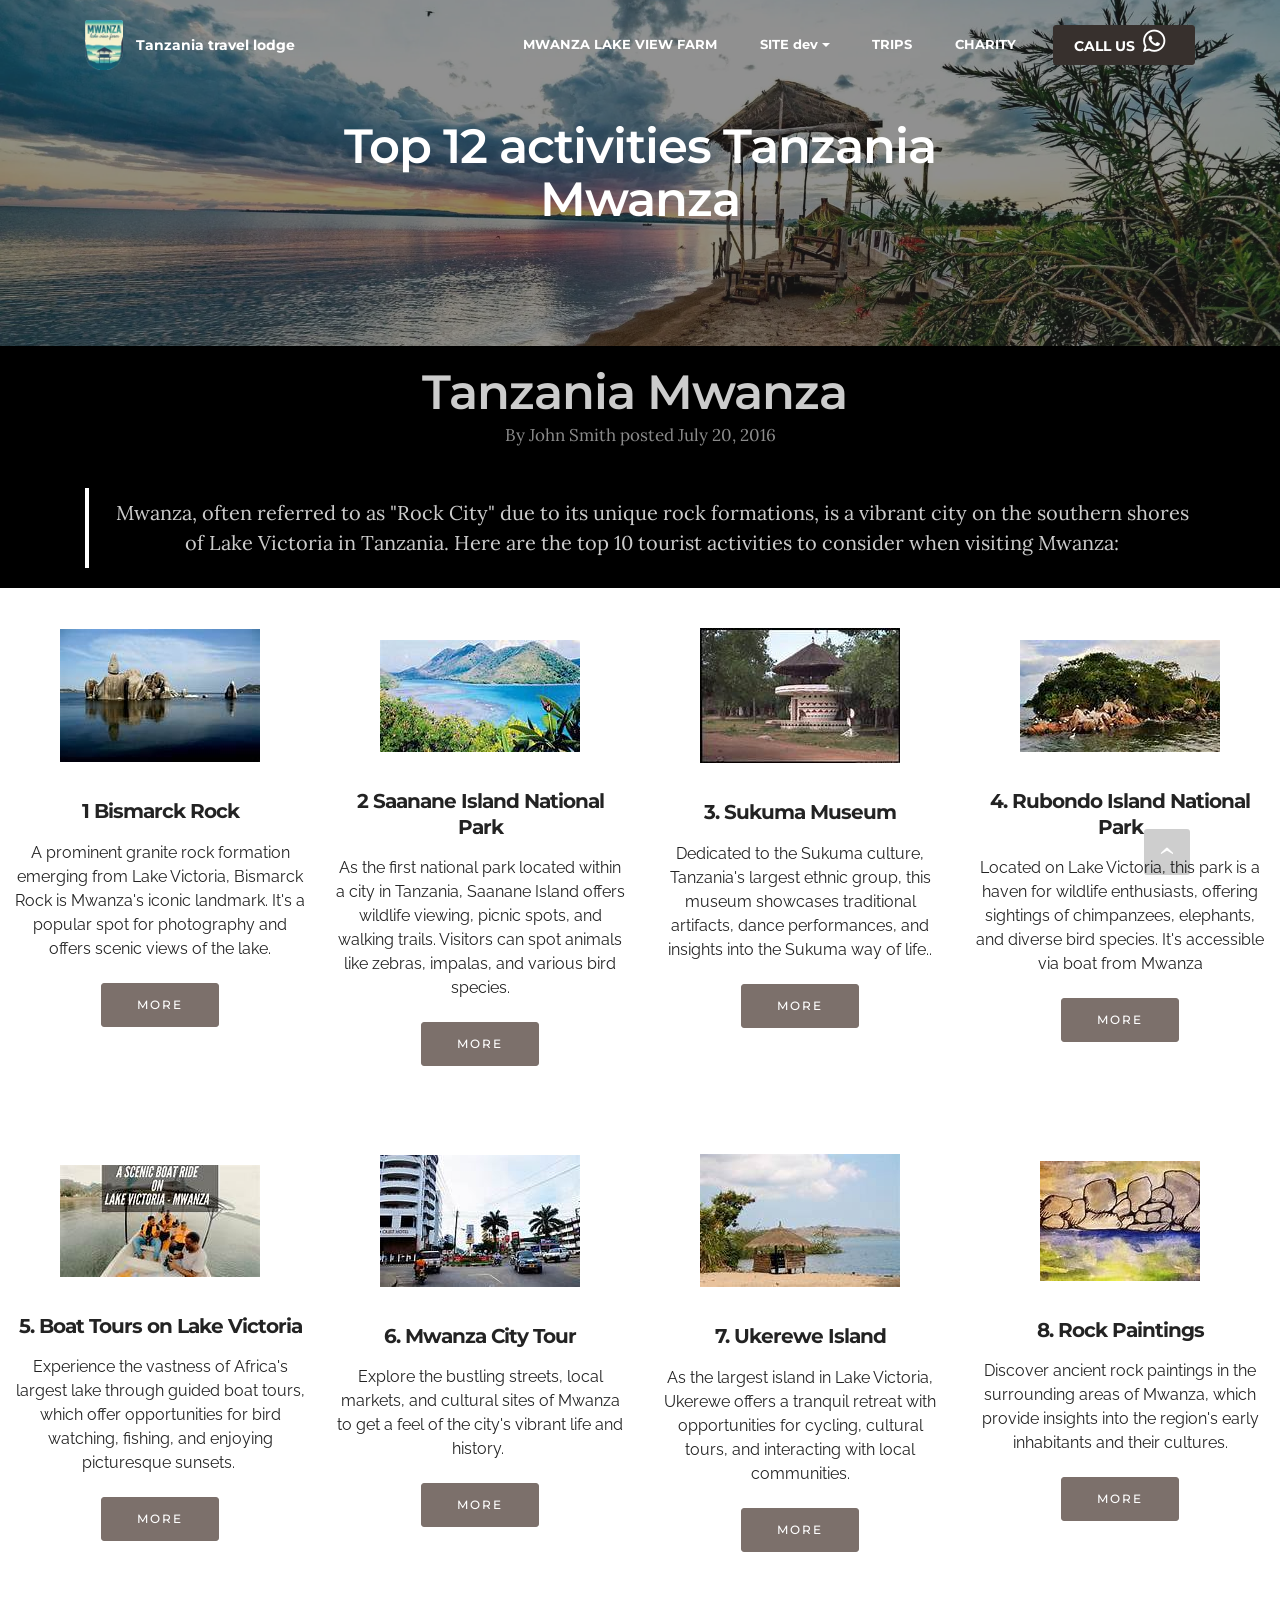
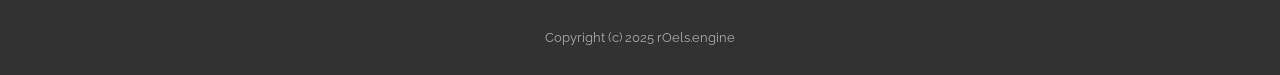
<file: page1.html>
<!DOCTYPE html>
<html  >
<head>
  <!-- Site made with Mobirise Website Builder v5.9.18, https://mobirise.com -->
  <meta charset="UTF-8">
  <meta http-equiv="X-UA-Compatible" content="IE=edge">
  <meta name="generator" content="Mobirise v5.9.18, mobirise.com">
  <meta name="viewport" content="width=device-width, initial-scale=1, minimum-scale=1">
  <link rel="shortcut icon" href="assets/images/icon-tanzania-travel-lodge-1.webp" type="image/x-icon">
  <meta name="description" content="Web Site Generator Description">
  
  
  <title>Top-12-activities-tanzania-mwanza</title>
  <link rel="stylesheet" href="https://fonts.googleapis.com/css?family=Lora:400,700,400italic,700italic&subset=latin">
  <link rel="stylesheet" href="https://fonts.googleapis.com/css?family=Montserrat:400,700">
  <link rel="stylesheet" href="https://fonts.googleapis.com/css?family=Raleway:100,100i,200,200i,300,300i,400,400i,500,500i,600,600i,700,700i,800,800i,900,900i">
  <link rel="stylesheet" href="assets/tether/tether.min.css">
  <link rel="stylesheet" href="assets/bootstrap/css/bootstrap.min.css">
  <link rel="stylesheet" href="assets/web/assets/gdpr-plugin/gdpr-styles.css">
  <link rel="stylesheet" href="assets/animatecss/animate.min.css">
  <link rel="stylesheet" href="assets/dropdown/css/style.css">
  <link rel="stylesheet" href="assets/socicon/css/styles.css">
  <link rel="stylesheet" href="assets/theme/css/style.css">
  <link rel="preload" href="https://fonts.googleapis.com/css?family=Montserrat:400,700&display=swap" as="style" onload="this.onload=null;this.rel='stylesheet'">
  <noscript><link rel="stylesheet" href="https://fonts.googleapis.com/css?family=Montserrat:400,700&display=swap"></noscript>
  <link rel="preload" href="https://fonts.googleapis.com/css?family=Lora:400,700&display=swap" as="style" onload="this.onload=null;this.rel='stylesheet'">
  <noscript><link rel="stylesheet" href="https://fonts.googleapis.com/css?family=Lora:400,700&display=swap"></noscript>
  <link rel="preload" href="https://fonts.googleapis.com/css?family=Raleway:400,300,700&display=swap" as="style" onload="this.onload=null;this.rel='stylesheet'">
  <noscript><link rel="stylesheet" href="https://fonts.googleapis.com/css?family=Raleway:400,300,700&display=swap"></noscript>
  <link rel="preload" as="style" href="assets/mobirise/css/mbr-additional.css?v=eBQBBd"><link rel="stylesheet" href="assets/mobirise/css/mbr-additional.css?v=eBQBBd" type="text/css">

  
  
  
</head>
<body>
  
  <section id="ext_menu-4t" data-rv-view="356">

    <nav class="navbar navbar-dropdown bg-color transparent navbar-fixed-top">
        <div class="container">

            <div class="mbr-table">
                <div class="mbr-table-cell">

                    <div class="navbar-brand">
                        <a href="index.html" class="navbar-logo"><img src="assets/images/icon-tanzania-travel-lodge-.webp" alt="mwanza lake view farm"></a>
                        <a class="navbar-caption text-primary" href="index.html">Tanzania travel lodge</a>
                    </div>

                </div>
                <div class="mbr-table-cell">

                    <button class="navbar-toggler pull-xs-right hidden-md-up" type="button" data-toggle="collapse" data-target="#exCollapsingNavbar">
                        <div class="hamburger-icon"></div>
                    </button>

                    <ul class="nav-dropdown collapse pull-xs-right nav navbar-nav navbar-toggleable-sm" id="exCollapsingNavbar"><li class="nav-item"><a class="nav-link link text-primary" href="accommodation.html">MWANZA LAKE VIEW FARM</a></li><li class="nav-item dropdown"><a class="nav-link link text-primary dropdown-toggle" href="#" data-toggle="dropdown-submenu" aria-expanded="false">SITE dev</a><div class="dropdown-menu"><a class="text-primary dropdown-item" href="tanzania-travel-lodge-wordpress.html">wp</a><a class="text-primary dropdown-item" href="index-new.html">new front page</a></div></li><li class="nav-item"><a class="nav-link link" href="https://mobirise.com/">TRIPS</a></li><li class="nav-item"><a class="nav-link link text-primary" href="index.html#msg-box3-3i">CHARITY</a></li><li class="nav-item nav-btn"><a class="nav-link btn btn-success" href="https://wa.me/31620592212">CALL US&nbsp;&nbsp;<span class="socicon socicon-whatsapp mbr-iconfont mbr-iconfont-btn"></span></a></li></ul>
                    <button hidden="" class="navbar-toggler navbar-close" type="button" data-toggle="collapse" data-target="#exCollapsingNavbar">
                        <div class="close-icon"></div>
                    </button>

                </div>
            </div>

        </div>
    </nav>

</section>

<section class="mbr-section article mbr-parallax-background mbr-after-navbar" id="msg-box8-1t" data-rv-view="358" style="background-image: url(assets/images/tanzania-travel-lodge-lake-view-in-the-evening.webp); padding-top: 120px; padding-bottom: 120px;">

    <div class="mbr-overlay" style="opacity: 0.5; background-color: rgb(34, 34, 34);">
    </div>
    <div class="container">
        <div class="row">
            <div class="col-md-8 col-md-offset-2 text-xs-center">
                <h3 class="mbr-section-title display-2">Top 12 activities Tanzania Mwanza</h3>
                <div class="lead"></div>
                
            </div>
        </div>
    </div>

</section>

<section class="mbr-section mbr-section__container article" id="header3-1u" data-rv-view="361" style="background-color: rgb(0, 0, 0); padding-top: 20px; padding-bottom: 20px;">
    <div class="container">
        <div class="row">
            <div class="col-xs-12">
                <h3 class="mbr-section-title display-2">Tanzania Mwanza&nbsp;</h3>
                <p class="mbr-section-subtitle">By John Smith posted July 20, 2016</p>
            </div>
        </div>
    </div>
</section>

<section class="mbr-section article mbr-section__container" id="content2-1v" data-rv-view="363" style="background-color: rgb(0, 0, 0); padding-top: 20px; padding-bottom: 20px;">

    <div class="container">
        <div class="row">
            <div class="col-xs-12 lead"><blockquote>Mwanza, often referred to as "Rock City" due to its unique rock formations, is a vibrant city on the southern shores of Lake Victoria in Tanzania. Here are the top 10 tourist activities to consider when visiting Mwanza:</blockquote></div>
        </div>
    </div>

</section>

<section class="mbr-cards mbr-section mbr-section-nopadding" id="features3-1z" data-rv-view="365" style="background-color: rgb(255, 255, 255);">

    

    <div class="mbr-cards-row row">
        <div class="mbr-cards-col col-xs-12 col-lg-3" style="padding-top: 40px; padding-bottom: 40px;">
            <div class="container">
              <div class="card cart-block">
                  <div class="card-img"><img src="assets/images/tanzania-mwanza-top10-bismarckrock-200x133.jpg" class="card-img-top"></div>
                  <div class="card-block">
                    <h4 class="card-title">1 Bismarck Rock</h4>
                    
                    <p class="card-text">A prominent granite rock formation emerging from Lake Victoria, Bismarck Rock is Mwanza's iconic landmark. It's a popular spot for photography and offers scenic views of the lake. </p>
                    <div class="card-btn"><a href="https://mobirise.com" class="btn btn-secondary">MORE</a></div>
                    </div>
                </div>
            </div>
        </div>
        <div class="mbr-cards-col col-xs-12 col-lg-3" style="padding-top: 40px; padding-bottom: 40px;">
            <div class="container">
                <div class="card cart-block">
                    <div class="card-img"><img src="assets/images/tanzania-mwanza-top10-sanaane-island-national-parc-200x112.jpg" class="card-img-top"></div>
                    <div class="card-block">
                        <h4 class="card-title">2 Saanane Island National Park</h4>
                        
                        <p class="card-text">As the first national park located within a city in Tanzania, Saanane Island offers wildlife viewing, picnic spots, and walking trails. Visitors can spot animals like zebras, impalas, and various bird species.</p>
                        <div class="card-btn"><a href="https://mobirise.com" class="btn btn-secondary">MORE</a></div>
                    </div>
                </div>
            </div>
        </div>
        <div class="mbr-cards-col col-xs-12 col-lg-3" style="padding-top: 40px; padding-bottom: 40px;">
            <div class="container">
                <div class="card cart-block">
                    <div class="card-img"><img src="assets/images/tanzania-mwanza-top10-sucuma-200x135.jpg" class="card-img-top"></div>
                    <div class="card-block">
                        <h4 class="card-title">3. Sukuma Museum</h4>
                        
                        <p class="card-text">Dedicated to the Sukuma culture, Tanzania's largest ethnic group, this museum showcases traditional artifacts, dance performances, and insights into the Sukuma way of life..</p>
                        <div class="card-btn"><a href="https://mobirise.com" class="btn btn-secondary">MORE</a></div>
                    </div>
                </div>
            </div>
        </div>
        <div class="mbr-cards-col col-xs-12 col-lg-3" style="padding-top: 40px; padding-bottom: 40px;">
            <div class="container">
                <div class="card cart-block">
                    <div class="card-img"><img src="assets/images/tanzania-mwanza-top10-rubondo-island-national-parc-200x112.jpg" class="card-img-top"></div>
                    <div class="card-block">
                        <h4 class="card-title">4. Rubondo Island National Park</h4>
                        
                        <p class="card-text">Located on Lake Victoria, this park is a haven for wildlife enthusiasts, offering sightings of chimpanzees, elephants, and diverse bird species. It's accessible via boat from Mwanza</p>
                        <div class="card-btn"><a href="https://mobirise.com" class="btn btn-secondary">MORE</a></div>
                    </div>
                </div>
            </div>
        </div>
        
        
    </div>
</section>

<section class="mbr-cards mbr-section mbr-section-nopadding" id="features3-20" data-rv-view="368" style="background-color: rgb(255, 255, 255);">

    

    <div class="mbr-cards-row row">
        <div class="mbr-cards-col col-xs-12 col-lg-3" style="padding-top: 40px; padding-bottom: 40px;">
            <div class="container">
              <div class="card cart-block">
                  <div class="card-img"><img src="assets/images/tanzania-mwanza-top10-boat-tours-on-lake-victoria-200x112.jpg" class="card-img-top"></div>
                  <div class="card-block">
                    <h4 class="card-title">5. Boat Tours on Lake Victoria</h4>
                    
                    <p class="card-text">Experience the vastness of Africa's largest lake through guided boat tours, which offer opportunities for bird watching, fishing, and enjoying picturesque sunsets.&nbsp;<br></p>
                    <div class="card-btn"><a href="https://mobirise.com" class="btn btn-secondary">MORE</a></div>
                    </div>
                </div>
            </div>
        </div>
        <div class="mbr-cards-col col-xs-12 col-lg-3" style="padding-top: 40px; padding-bottom: 40px;">
            <div class="container">
                <div class="card cart-block">
                    <div class="card-img"><img src="assets/images/tanzania-mwanza-top10-city-tour-200x132.jpg" class="card-img-top"></div>
                    <div class="card-block">
                        <h4 class="card-title">6. Mwanza City Tour</h4>
                        
                        <p class="card-text">Explore the bustling streets, local markets, and cultural sites of Mwanza to get a feel of the city's vibrant life and history.&nbsp;<br></p>
                        <div class="card-btn"><a href="https://mobirise.com" class="btn btn-secondary">MORE</a></div>
                    </div>
                </div>
            </div>
        </div>
        <div class="mbr-cards-col col-xs-12 col-lg-3" style="padding-top: 40px; padding-bottom: 40px;">
            <div class="container">
                <div class="card cart-block">
                    <div class="card-img"><img src="assets/images/tanzania-mwanza-top10-7.-ukerewe-island-200x133.jpg" class="card-img-top"></div>
                    <div class="card-block">
                        <h4 class="card-title">7. Ukerewe Island</h4>
                        
                        <p class="card-text">As the largest island in Lake Victoria, Ukerewe offers a tranquil retreat with opportunities for cycling, cultural tours, and interacting with local communities.</p>
                        <div class="card-btn"><a href="https://mobirise.com" class="btn btn-secondary">MORE</a></div>
                    </div>
                </div>
            </div>
        </div>
        <div class="mbr-cards-col col-xs-12 col-lg-3" style="padding-top: 40px; padding-bottom: 40px;">
            <div class="container">
                <div class="card cart-block">
                    <div class="card-img"><img src="assets/images/tanzania-mwanza-top10-rock-paintings-200x200.jpeg" class="card-img-top"></div>
                    <div class="card-block">
                        <h4 class="card-title">8. Rock Paintings</h4>
                        
                        <p class="card-text">Discover ancient rock paintings in the surrounding areas of Mwanza, which provide insights into the region's early inhabitants and their cultures.</p>
                        <div class="card-btn"><a href="https://mobirise.com" class="btn btn-secondary">MORE</a></div>
                    </div>
                </div>
            </div>
        </div>
        
        
    </div>
</section>

<footer class="mbr-small-footer mbr-section mbr-section-nopadding" id="footer1-1s" data-rv-view="373" style="background-color: rgb(50, 50, 50); padding-top: 1.75rem; padding-bottom: 1.75rem;">
    
    <div class="container text-xs-center">
        <p>Copyright (c) 2025 rOels.engine</p>
    </div>
</footer>


<script src="assets/web/assets/jquery/jquery.min.js"></script>
  <script src="assets/tether/tether.min.js"></script>
  <script src="assets/web/assets/bootstrap4-migrate/bootstrap.min.js"></script>
  <script src="assets/smooth-scroll/smooth-scroll.js"></script>
  <script src="assets/viewport-checker/jquery.viewportchecker.js"></script>
  <script src="assets/dropdown/js/script.min.js"></script>
  <script src="assets/touch-swipe/jquery.touch-swipe.min.js"></script>
  <script src="assets/jarallax/jarallax.js"></script>
  <script src="assets/theme/js/script.js"></script>
  
  
  
 <div id="scrollToTop" class="scrollToTop mbr-arrow-up"><a style="text-align: center;"><i class="mbr-arrow-up-icon mbr-arrow-up-icon-cm cm-icon cm-icon-smallarrow-up"></i></a></div>
    <input name="animation" type="hidden">
  </body>
</html>
</file>
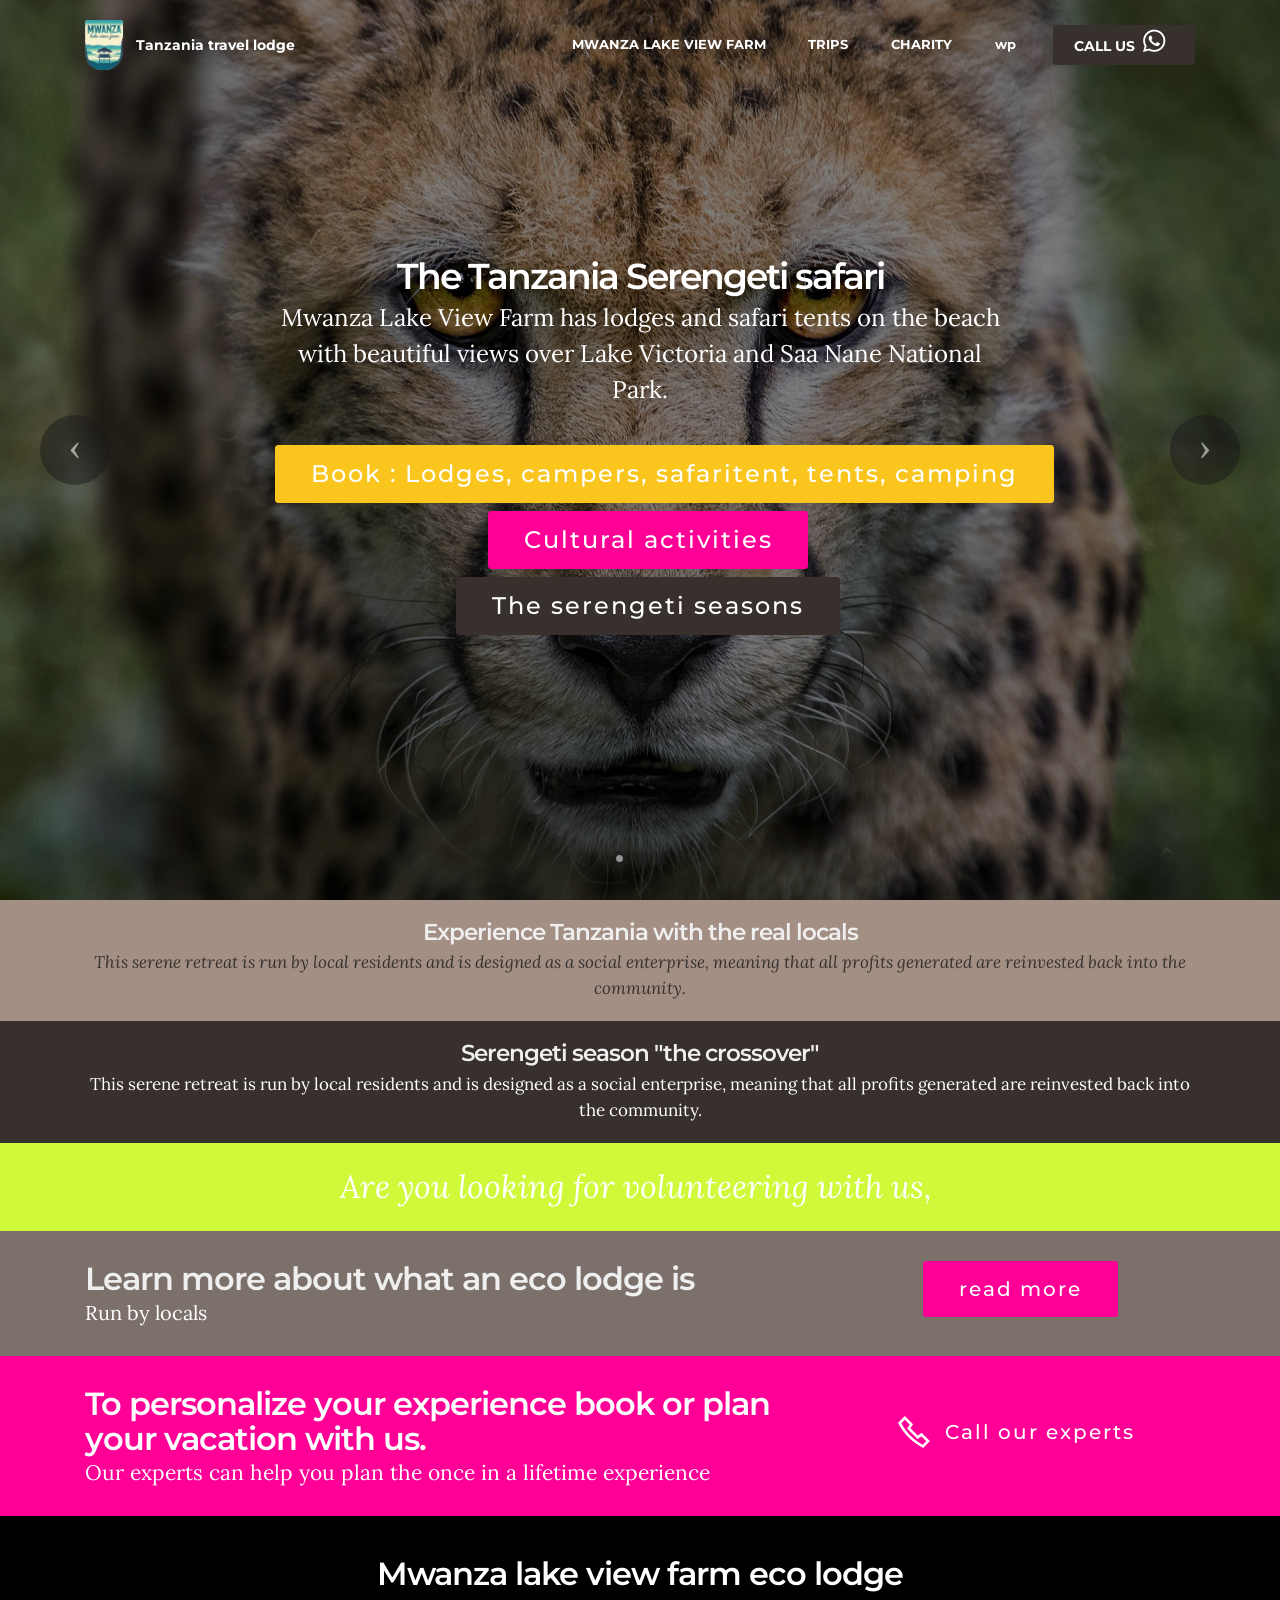
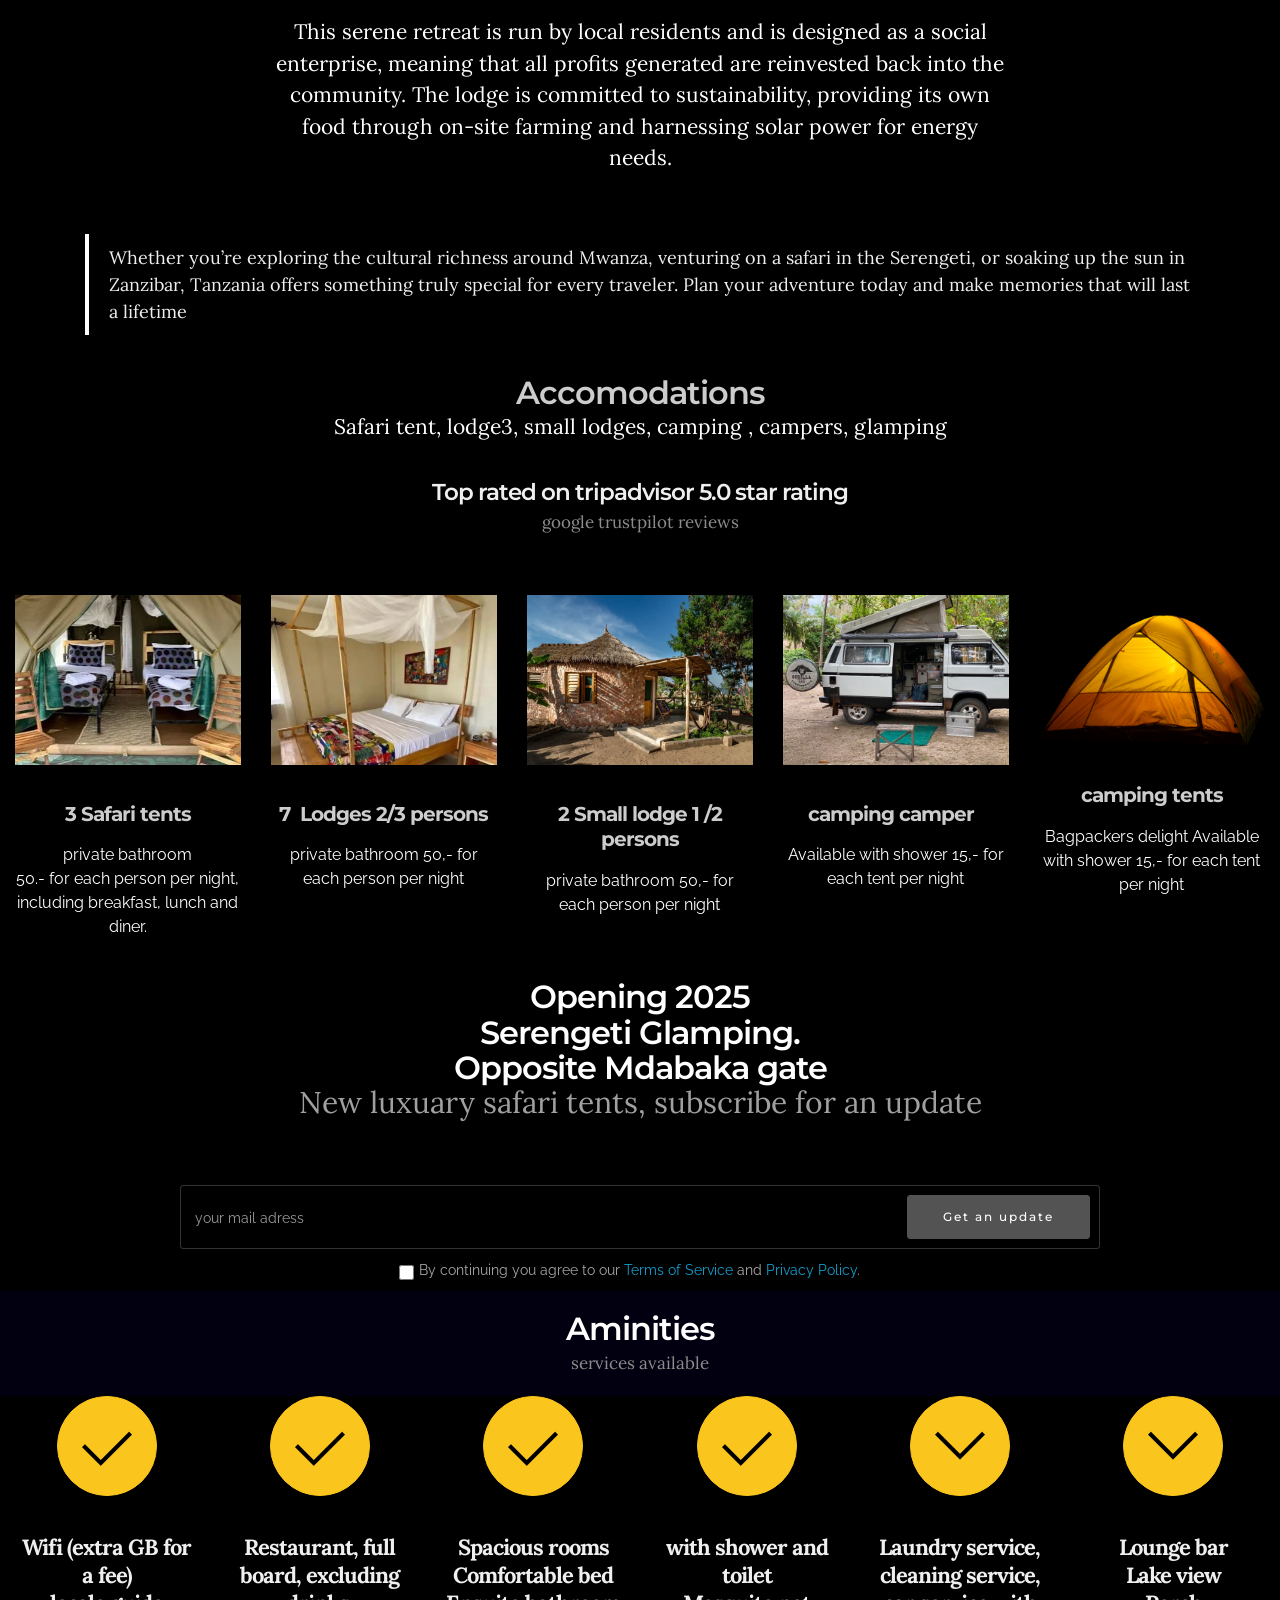
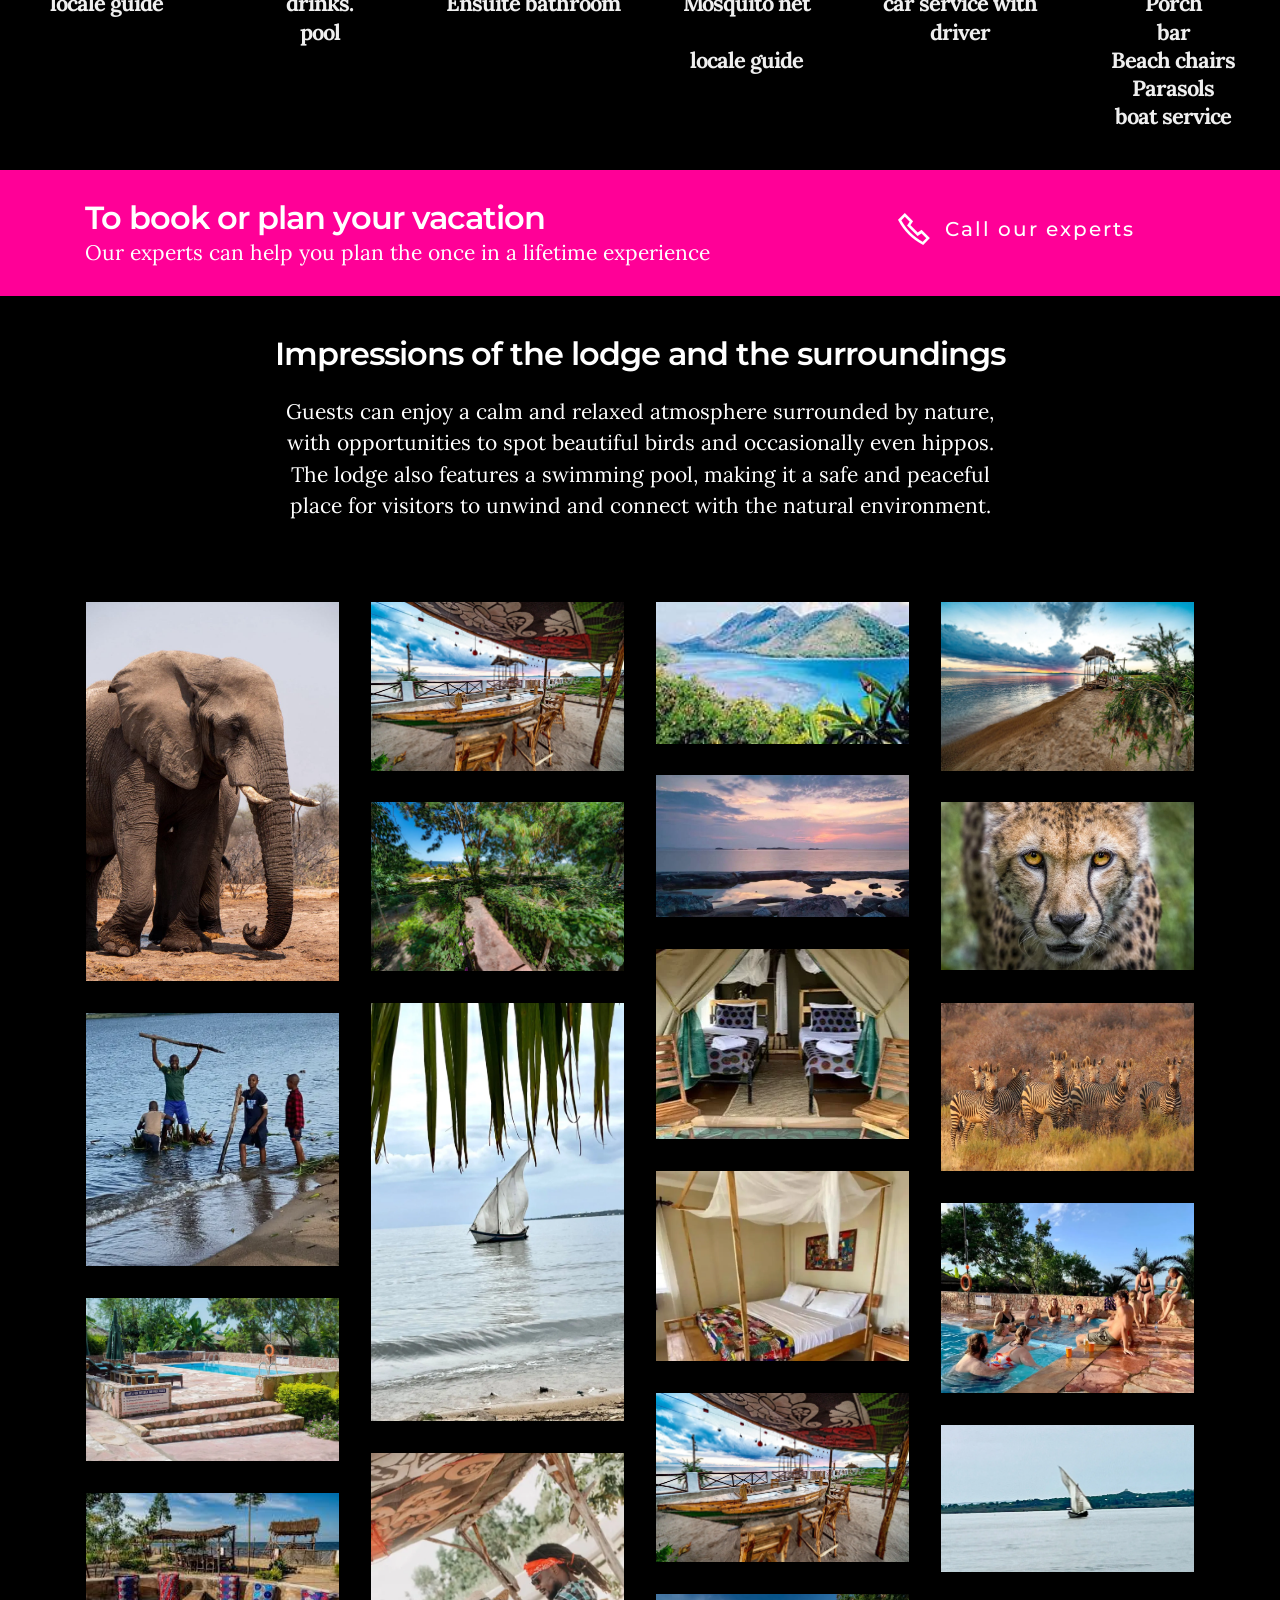
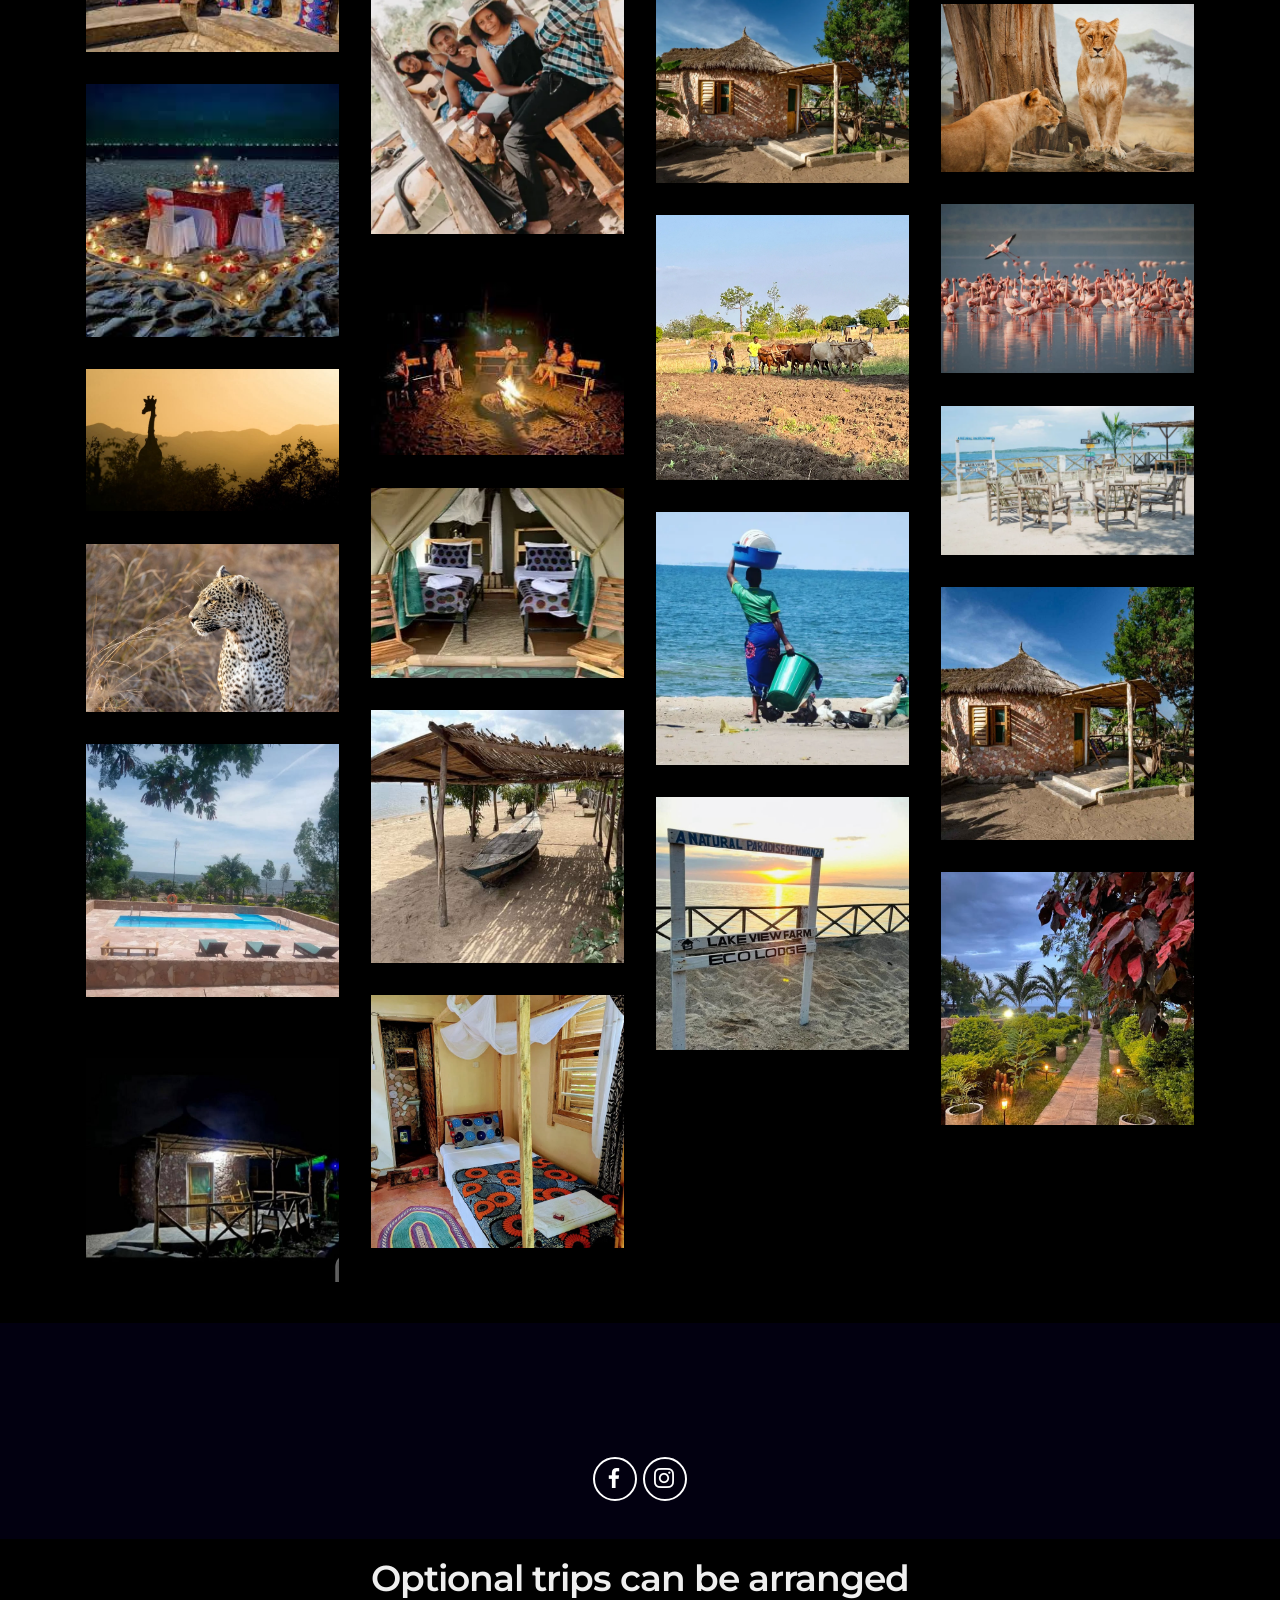
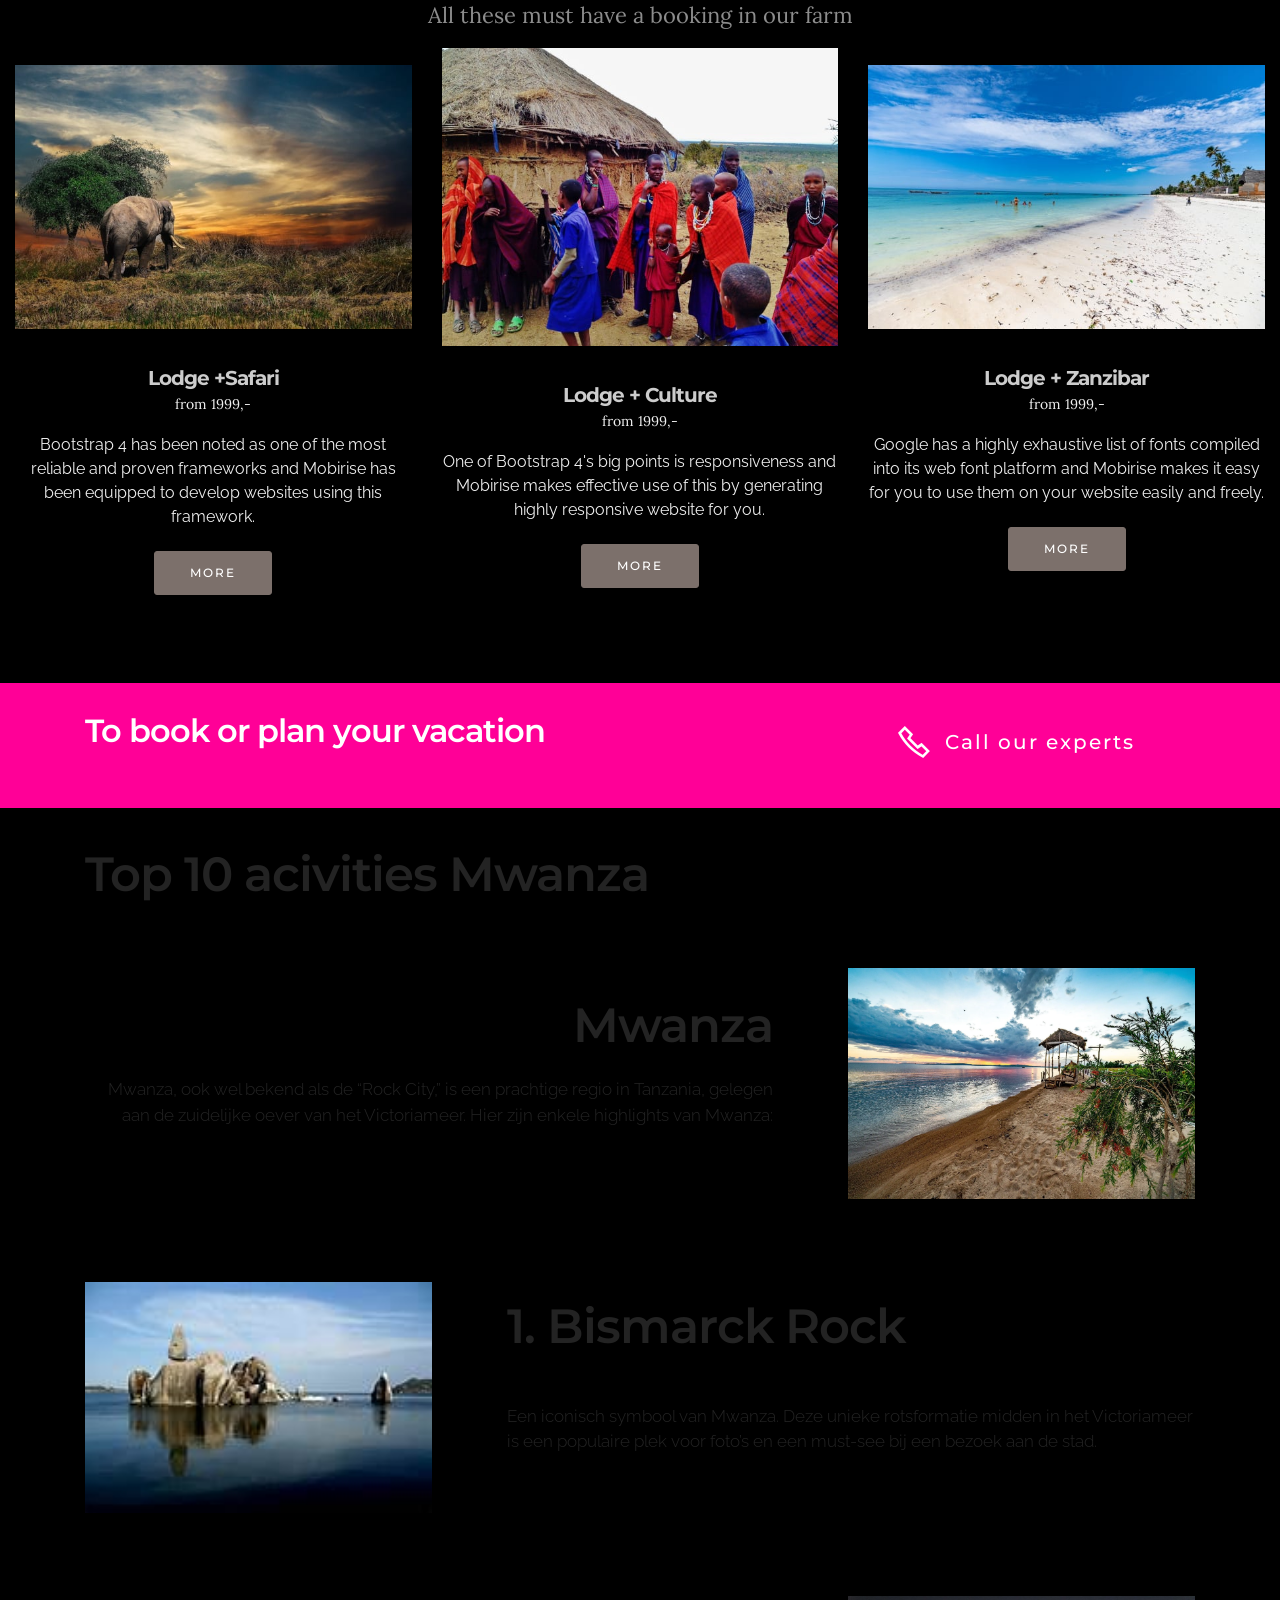
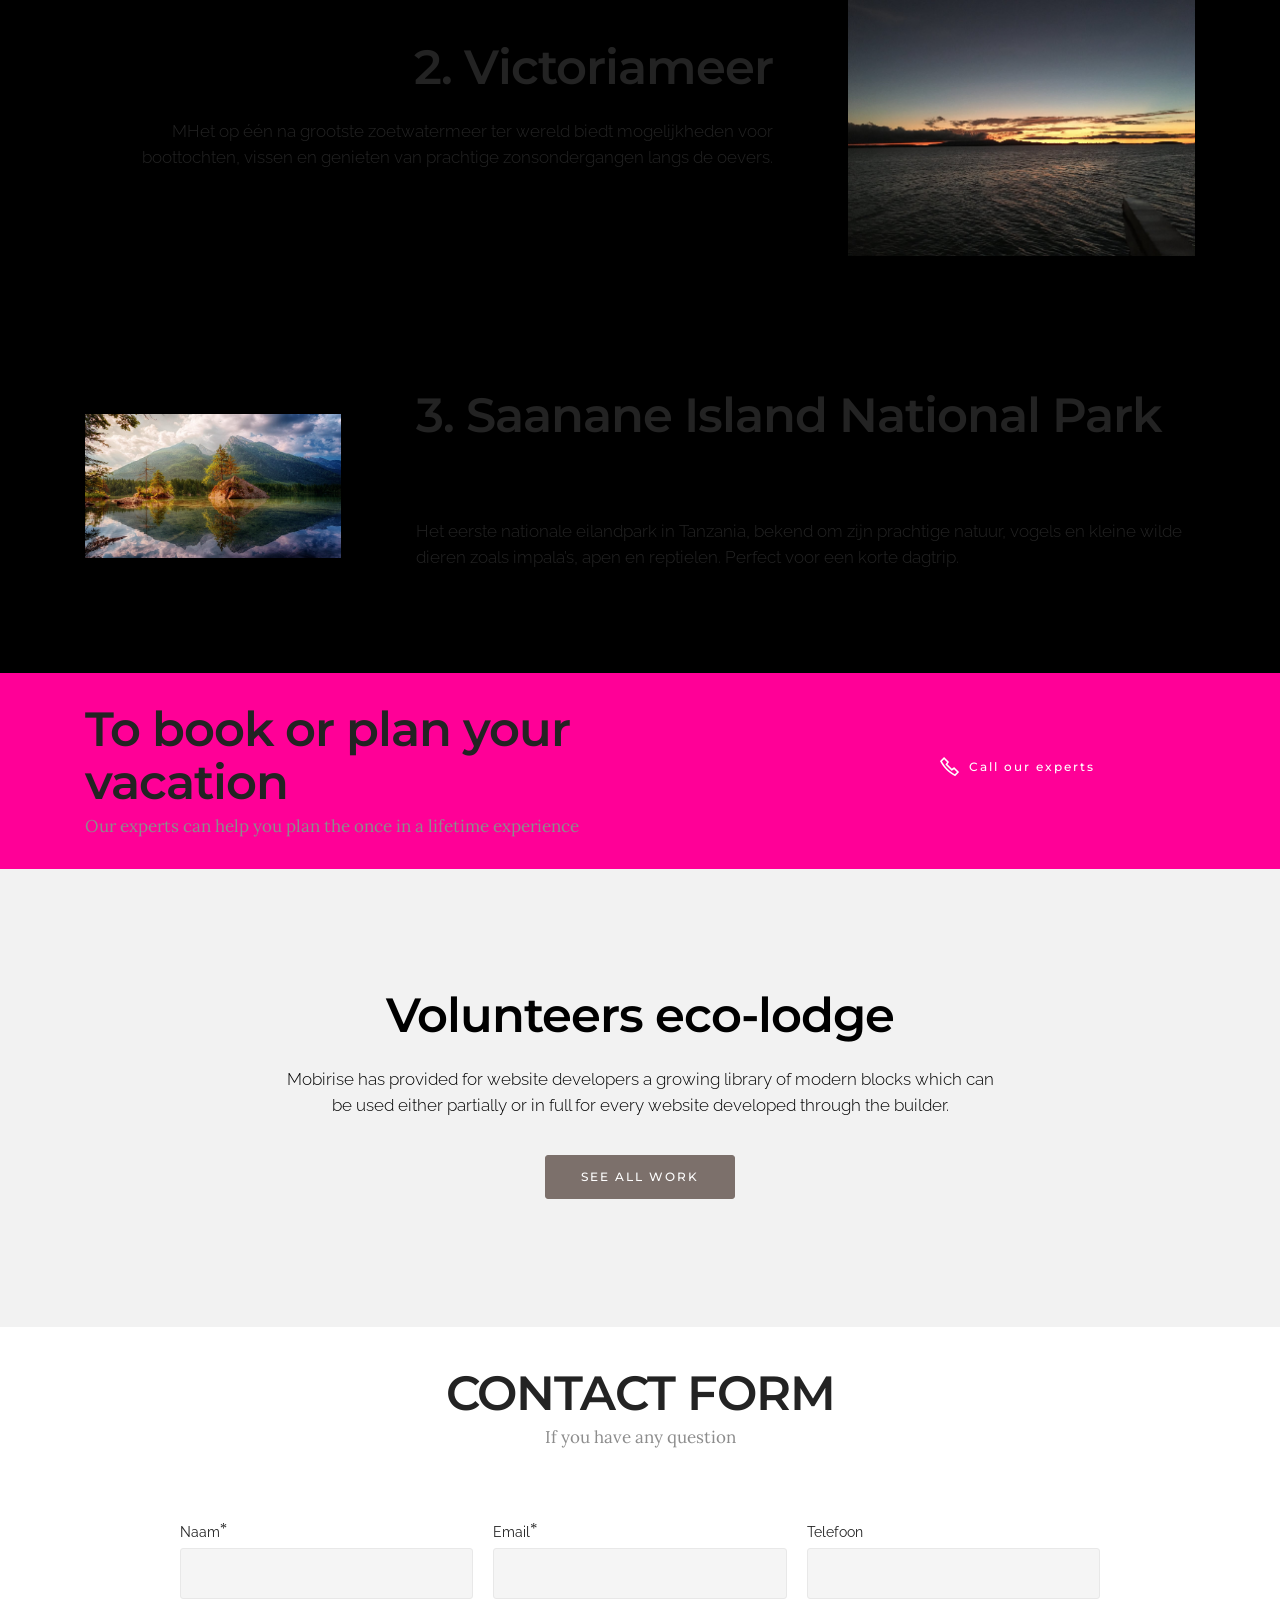
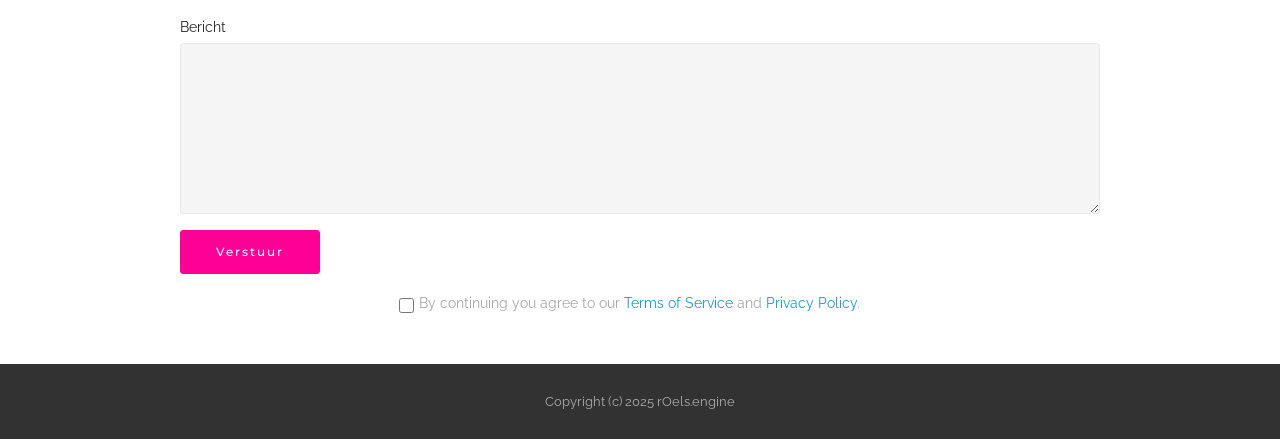
<file: page3.html>
<!DOCTYPE html>
<html  >
<head>
  <!-- Site made with Mobirise Website Builder v5.9.18, https://mobirise.com -->
  <meta charset="UTF-8">
  <meta http-equiv="X-UA-Compatible" content="IE=edge">
  <meta name="generator" content="Mobirise v5.9.18, mobirise.com">
  <meta name="twitter:card" content="summary_large_image"/>
  <meta name="twitter:image:src" content="assets/images/page3-meta.png">
  <meta property="og:image" content="assets/images/page3-meta.png">
  <meta name="twitter:title" content="tanzania-mwanza-lake-view-farm">
  <meta name="viewport" content="width=device-width, initial-scale=1, minimum-scale=1">
  <link rel="shortcut icon" href="assets/images/icon-tanzania-travel-lodge-1.webp" type="image/x-icon">
  <meta name="description" content="tanzania-travel-lodge">
  
  
  <title>tanzania-mwanza-lake-view-farm</title>
  <link rel="stylesheet" href="https://fonts.googleapis.com/css?family=Lora:400,700,400italic,700italic&subset=latin">
  <link rel="stylesheet" href="https://fonts.googleapis.com/css?family=Montserrat:400,700">
  <link rel="stylesheet" href="https://fonts.googleapis.com/css?family=Raleway:100,100i,200,200i,300,300i,400,400i,500,500i,600,600i,700,700i,800,800i,900,900i">
  <link rel="stylesheet" href="assets/et-line-font-plugin/style.css">
  <link rel="stylesheet" href="assets/web/assets/mobirise-icons2/mobirise2.css">
  <link rel="stylesheet" href="assets/tether/tether.min.css">
  <link rel="stylesheet" href="assets/bootstrap/css/bootstrap.min.css">
  <link rel="stylesheet" href="assets/web/assets/gdpr-plugin/gdpr-styles.css">
  <link rel="stylesheet" href="assets/animatecss/animate.min.css">
  <link rel="stylesheet" href="assets/dropdown/css/style.css">
  <link rel="stylesheet" href="assets/socicon/css/styles.css">
  <link rel="stylesheet" href="assets/theme/css/style.css">
  <link rel="stylesheet" href="assets/mobirise-gallery/style.css">
  <link rel="preload" href="https://fonts.googleapis.com/css?family=Montserrat:400,700&display=swap" as="style" onload="this.onload=null;this.rel='stylesheet'">
  <noscript><link rel="stylesheet" href="https://fonts.googleapis.com/css?family=Montserrat:400,700&display=swap"></noscript>
  <link rel="preload" href="https://fonts.googleapis.com/css?family=Lora:400,700&display=swap" as="style" onload="this.onload=null;this.rel='stylesheet'">
  <noscript><link rel="stylesheet" href="https://fonts.googleapis.com/css?family=Lora:400,700&display=swap"></noscript>
  <link rel="preload" href="https://fonts.googleapis.com/css?family=Raleway:400,300,700&display=swap" as="style" onload="this.onload=null;this.rel='stylesheet'">
  <noscript><link rel="stylesheet" href="https://fonts.googleapis.com/css?family=Raleway:400,300,700&display=swap"></noscript>
  <link rel="preload" as="style" href="assets/mobirise/css/mbr-additional.css?v=YpXpEj"><link rel="stylesheet" href="assets/mobirise/css/mbr-additional.css?v=YpXpEj" type="text/css">

  
  
  
</head>
<body>
  
  <section id="ext_menu-4t" data-rv-view="407">

    <nav class="navbar navbar-dropdown bg-color transparent navbar-fixed-top">
        <div class="container">

            <div class="mbr-table">
                <div class="mbr-table-cell">

                    <div class="navbar-brand">
                        <a href="index.html" class="navbar-logo"><img src="assets/images/icon-tanzania-travel-lodge-.webp" alt="mwanza lake view farm"></a>
                        <a class="navbar-caption text-primary" href="index.html">Tanzania travel lodge</a>
                    </div>

                </div>
                <div class="mbr-table-cell">

                    <button class="navbar-toggler pull-xs-right hidden-md-up" type="button" data-toggle="collapse" data-target="#exCollapsingNavbar">
                        <div class="hamburger-icon"></div>
                    </button>

                    <ul class="nav-dropdown collapse pull-xs-right nav navbar-nav navbar-toggleable-sm" id="exCollapsingNavbar"><li class="nav-item"><a class="nav-link link text-primary" href="accommodation.html">MWANZA LAKE VIEW FARM</a></li><li class="nav-item"><a class="nav-link link" href="https://mobirise.com/">TRIPS</a></li><li class="nav-item"><a class="nav-link link text-primary" href="index.html#msg-box3-3i">CHARITY</a></li><li class="nav-item"><a class="nav-link link text-primary" href="tanzania-travel-lodge-wordpress.html">wp</a></li><li class="nav-item nav-btn"><a class="nav-link btn btn-success" href="https://wa.me/31620592212">CALL US&nbsp;&nbsp;<span class="socicon socicon-whatsapp mbr-iconfont mbr-iconfont-btn"></span></a></li></ul>
                    <button hidden="" class="navbar-toggler navbar-close" type="button" data-toggle="collapse" data-target="#exCollapsingNavbar">
                        <div class="close-icon"></div>
                    </button>

                </div>
            </div>

        </div>
    </nav>

</section>

<section class="mbr-slider mbr-section mbr-section__container carousel slide mbr-section-nopadding mbr-after-navbar" data-ride="carousel" data-keyboard="false" data-wrap="true" data-pause="false" data-interval="9000" id="slider-40" data-rv-view="409">
    <div>
        <div>
            <div>
                <ol class="carousel-indicators">
                    <li data-app-prevent-settings="" data-target="#slider-40" data-slide-to="0" class="active"></li><li data-app-prevent-settings="" data-target="#slider-40" data-slide-to="1"></li><li data-app-prevent-settings="" data-target="#slider-40" class="" data-slide-to="2"></li>
                </ol>
                <div class="carousel-inner" role="listbox">
                    <div class="mbr-section mbr-section-hero carousel-item dark center mbr-section-full active" data-bg-video-slide="false" style="background-image: url(assets/images/mbr-1920x1280.jpg);">
                        <div class="mbr-table-cell">
                            <div class="mbr-overlay" style="opacity: 0.5;"></div>
                            <div class="container-slide container">
                                
                                <div class="row">
                                    <div class="col-md-8 col-md-offset-2 text-xs-center">
                                        <h2 class="mbr-section-title display-1">The Tanzania Serengeti safari</h2>
                                        <p class="mbr-section-lead lead">Mwanza Lake View Farm has lodges and safari tents on the beach with beautiful views over Lake Victoria and Saa Nane National Park.</p>

                                        <div class="mbr-section-btn"><a class="btn btn-lg btn-warning" href="index.html#gallery4-5">Book : Lodges, campers, safaritent, tents, camping</a> <a class="btn btn-lg btn-info" href="index.html#header3-l">Cultural activities</a> <a class="btn btn-lg btn-success" href="index.html#header3-l">The serengeti seasons</a>  </div>
                                    </div>
                                </div>
                            </div>
                        </div>
                    </div><div class="mbr-section mbr-section-hero carousel-item dark center mbr-section-full" data-bg-video-slide="false" style="background-image: url(assets/images/mbr-600x400.jpg);">
                        <div class="mbr-table-cell">
                            <div class="mbr-overlay" style="opacity: 0.2;"></div>
                            <div class="container-slide container">
                                
                                <div class="row">
                                    <div class="col-md-8 col-md-offset-2 text-xs-center">
                                        <h2 class="mbr-section-title display-1">Tanzania Mwanza lake view eco lodges</h2>
                                        <p class="mbr-section-lead lead">This serene retreat is run by local residents and is designed as a social enterprise, meaning that all profits generated are reinvested back into the community.&nbsp;</p>

                                        <div class="mbr-section-btn"><a class="btn btn-lg btn-secondary" href="index.html#gallery4-5">Book : Lodges, campers, safaritent, tents, camping</a> <a class="btn btn-lg btn-info" href="index.html#header3-l">Cultural activities</a> <a class="btn btn-lg btn-success" href="index.html#header3-l">The serengeti seasons</a>  </div>
                                    </div>
                                </div>
                            </div>
                        </div>
                    </div><div class="mbr-section mbr-section-hero carousel-item dark center mbr-section-full" data-bg-video-slide="false" style="background-image: url(assets/images/tanzania-travel-lodge-relaxing-by-the-beach.webp);">
                        <div class="mbr-table-cell">
                            <div class="mbr-overlay" style="opacity: 0.4;"></div>
                            <div class="container-slide container">
                                
                                <div class="row">
                                    <div class="col-md-8 col-md-offset-2 text-xs-center">
                                        <h2 class="mbr-section-title display-1">Tanzania Mwanza travel eco lodges</h2>
                                        <p class="mbr-section-lead lead">Eco lodges from locals.The lodge is committed to sustainability, providing its own food through on-site farming and harnessing solar power for energy needs.</p>

                                        <div class="mbr-section-btn">   <a class="btn btn-lg btn-secondary" href="index.html#msg-box3-u">Book : Lodges, campers, safaritent, tents, camping</a> <a class="btn btn-lg btn-info" href="index.html#msg-box3-u">Personalize your stay for a wedding or..</a> <a class="btn btn-lg btn-success" href="index.html#msg-box3-u">The serengeti crossing season is soon</a> </div>
                                    </div>
                                </div>
                            </div>
                        </div>
                    </div>
                </div>

                <a data-app-prevent-settings="" class="left carousel-control" role="button" data-slide="prev" href="#slider-40">
                    <span class="icon-prev" aria-hidden="true"></span>
                    <span class="sr-only">Previous</span>
                </a>
                <a data-app-prevent-settings="" class="right carousel-control" role="button" data-slide="next" href="#slider-40">
                    <span class="icon-next" aria-hidden="true"></span>
                    <span class="sr-only">Next</span>
                </a>
            </div>
        </div>
    </div>
</section>

<section class="mbr-section mbr-section__container article" id="header3-5r" data-rv-view="5237" style="background-color: rgb(163, 143, 132); padding-top: 20px; padding-bottom: 20px;">
    <div class="container">
        <div class="row">
            <div class="col-xs-12">
                <h3 class="mbr-section-title display-2">Experience Tanzania with the real locals</h3>
                <p class="mbr-section-subtitle"><em>This serene retreat is run by local residents and is designed as a social enterprise, meaning that all profits generated are reinvested back into the community.</em></p>
            </div>
        </div>
    </div>
</section>

<section class="mbr-section mbr-section__container article" id="header3-5q" data-rv-view="4065" style="background-color: rgb(55, 48, 45); padding-top: 20px; padding-bottom: 20px;">
    <div class="container">
        <div class="row">
            <div class="col-xs-12">
                <h3 class="mbr-section-title display-2">Serengeti season "the crossover"</h3>
                <p class="mbr-section-subtitle">This serene retreat is run by local residents and is designed as a social enterprise, meaning that all profits generated are reinvested back into the community.</p>
            </div>
        </div>
    </div>
</section>

<section class="mbr-section article mbr-section__container" id="content1-5s" data-rv-view="6175" style="background-color: rgb(208, 249, 57); padding-top: 20px; padding-bottom: 20px;">

    <div class="container">
        <div class="row">
            <div class="col-xs-12 lead"><em style="">Are you looking for volunteering with us,&nbsp;</em></div>
        </div>
    </div>

</section>

<section class="mbr-info mbr-section mbr-section-md-padding" id="msg-box2-43" data-rv-view="427" style="background-color: rgb(124, 112, 107); padding-top: 30px; padding-bottom: 30px;">

    
    <div class="container">
        <div class="row">

            

            <div class="mbr-table-md-up">
              <div class="mbr-table-cell mbr-right-padding-md-up col-md-8 text-xs-center text-md-left">
                  <h3 class="mbr-info-title mbr-section-title display-2">Learn more about what an eco lodge is</h3>
                  <h2 class="mbr-info-subtitle mbr-section-subtitle">Run by locals</h2>
              </div>
              <div class="mbr-table-cell col-md-4">
                  <div class="text-xs-center"><a class="btn btn-info" href="https://mobirise.com">read more</a></div>
              </div>
            </div>

        </div>
    </div>
</section>

<section class="mbr-info mbr-section mbr-section-md-padding" id="msg-box2-41" data-rv-view="421" style="background-color: rgb(255, 0, 151); padding-top: 30px; padding-bottom: 30px;">

    
    <div class="container">
        <div class="row">

            

            <div class="mbr-table-md-up">
              <div class="mbr-table-cell mbr-right-padding-md-up col-md-8 text-xs-center text-md-left">
                  <h3 class="mbr-info-title mbr-section-title display-2">To personalize your experience book or plan your vacation with us.</h3>
                  <h2 class="mbr-info-subtitle mbr-section-subtitle">Our experts can help you plan the once in a lifetime experience</h2>
              </div>
              <div class="mbr-table-cell col-md-4">
                  <div class="text-xs-center"><a class="btn btn-info" href="https://mobirise.com"><span class="mobi-mbri mobi-mbri-phone mbr-iconfont mbr-iconfont-btn"></span>Call our experts&nbsp;</a></div>
              </div>
            </div>

        </div>
    </div>
</section>

<section class="mbr-section article" id="msg-box3-42" data-rv-view="424" style="background-color: rgb(0, 0, 0); padding-top: 40px; padding-bottom: 40px;">

    
    <div class="container">
        <div class="row">
            <div class="col-md-8 col-md-offset-2 text-xs-center">
                <h3 class="mbr-section-title display-2">Mwanza lake view farm eco lodge</h3>
                <div class="lead"><p>This serene retreat is run by local residents and is designed as a social enterprise, meaning that all profits generated are reinvested back into the community. The lodge is committed to sustainability, providing its own food through on-site farming and harnessing solar power for energy needs.</p></div>
                
            </div>
        </div>
    </div>

</section>

<section class="mbr-section article mbr-section__container" id="content2-44" data-rv-view="430" style="background-color: rgb(0, 0, 0); padding-top: 20px; padding-bottom: 20px;">

    <div class="container">
        <div class="row">
            <div class="col-xs-12 lead"><blockquote>Whether you’re exploring the cultural richness around Mwanza, venturing on a safari in the Serengeti, or soaking up the sun in Zanzibar, Tanzania offers something truly special for every traveler. Plan your adventure today and make memories that will last a lifetime</blockquote></div>
        </div>
    </div>

</section>

<section class="mbr-section mbr-section__container article" id="header3-45" data-rv-view="432" style="background-color: rgb(0, 0, 0); padding-top: 20px; padding-bottom: 20px;">
    <div class="container">
        <div class="row">
            <div class="col-xs-12">
                <h3 class="mbr-section-title display-2">Accomodations</h3>
                <p class="mbr-section-subtitle">Safari tent, lodge3, small lodges, camping , campers, glamping</p>
            </div>
        </div>
    </div>
</section>

<section class="mbr-section mbr-section__container article" id="header3-46" data-rv-view="434" style="background-color: rgb(0, 0, 0); padding-top: 20px; padding-bottom: 20px;">
    <div class="container">
        <div class="row">
            <div class="col-xs-12">
                <h3 class="mbr-section-title display-2">Top rated on tripadvisor 5.0 star rating</h3>
                <p class="mbr-section-subtitle">google trustpilot reviews</p>
            </div>
        </div>
    </div>
</section>

<section class="mbr-cards mbr-section mbr-section-nopadding" id="features3-47" data-rv-view="436" style="background-color: rgb(0, 0, 0);">

    

    <div class="mbr-cards-row row">
        <div class="mbr-cards-col col-xs-12 col-lg-2" style="padding-top: 40px; padding-bottom: 40px;">
            <div class="container">
              <div class="card cart-block">
                  <div class="card-img"><img src="assets/images/tanzania-travel-lodge-camping-tent.webp" class="card-img-top" alt="tanzania-travel-lodge"></div>
                  <div class="card-block">
                    <h4 class="card-title">3 Safari tents</h4>
                    
                    <p class="card-text">private bathroom<br>50.- for each person per night, including breakfast, lunch and diner.</p>
                    
                    </div>
                </div>
            </div>
        </div>
        <div class="mbr-cards-col col-xs-12 col-lg-2" style="padding-top: 40px; padding-bottom: 40px;">
            <div class="container">
                <div class="card cart-block">
                    <div class="card-img"><img src="assets/images/tanzania-travel-lodge-lodge-bedroom.webp" class="card-img-top" alt="tanzania-travel-lodge"></div>
                    <div class="card-block">
                        <h4 class="card-title">7&nbsp; Lodges 2/3 persons</h4>
                        
                        <p class="card-text">private bathroom 50,-&nbsp;for each person per night</p>
                        
                    </div>
                </div>
            </div>
        </div>
        <div class="mbr-cards-col col-xs-12 col-lg-2" style="padding-top: 40px; padding-bottom: 40px;">
            <div class="container">
                <div class="card cart-block">
                    <div class="card-img"><img src="assets/images/tanzania-travel-lodge-view.webp" class="card-img-top" alt="tanzania-travel-lodge"></div>
                    <div class="card-block">
                        <h4 class="card-title">2 Small lodge 1 /2 persons</h4>
                        
                        <p class="card-text">private bathroom 50,-&nbsp;for each person per night</p>
                        
                    </div>
                </div>
            </div>
        </div>
        <div class="mbr-cards-col col-xs-12 col-lg-2" style="padding-top: 40px; padding-bottom: 40px;">
            <div class="container">
                <div class="card cart-block">
                    <div class="card-img"><img src="assets/images/tanzania-mwanza-camping-camper-600x450.jpg" class="card-img-top"></div>
                    <div class="card-block">
                        <h4 class="card-title">camping camper&nbsp;&nbsp;</h4>
                        
                        <p class="card-text">Available with shower 15,-&nbsp;for each tent per night</p>
                        
                    </div>
                </div>
            </div>
        </div>
        <div class="mbr-cards-col col-xs-12 col-lg-2" style="padding-top: 40px; padding-bottom: 40px;">
            <div class="container">
                <div class="card cart-block">
                    <div class="card-img"><img src="assets/images/mbr-1-600x354.png" class="card-img-top"></div>
                    <div class="card-block">
                        <h4 class="card-title">camping tents</h4>
                        
                        <p class="card-text">Bagpackers delight Available with shower 15,- for each tent per night</p>
                        
                    </div>
                </div>
            </div>
        </div>
        
    </div>
</section>

<section class="mbr-section form2" id="form2-48" data-rv-view="439" style="background-color: rgb(0, 0, 0); padding-top: 0px; padding-bottom: 0px;">
        
    <div class="mbr-section mbr-section__container mbr-section__container--middle">
        <div class="container">
            <div class="row">
                <div class="col-xs-12 text-xs-center">
                    <h3 class="mbr-section-title display-2">Opening 2025
<div>Serengeti Glamping. 
</div><div>Opposite Mdabaka gate</div></h3>
                    <p class="mbr-section-subtitle">New luxuary safari tents, subscribe for an update</p>
                </div>
            </div>
        </div>
    </div>
    <div class="mbr-section mbr-section-nopadding">
        <div class="container">
            <div class="row">
                <div class="col-xs-12 col-lg-10 col-lg-offset-1" data-form-type="formoid">
                    <div data-form-alert="true"><div hidden="" data-form-alert-success="true">Thanks for filling out form!</div></div>
                    <form class="mbr-form" action="" method="post" data-form-title="Opening 2025
Serengeti Glamping. 
Opposite Mdabaka gate">
                        <input type="hidden" value="pLah9MqgETH3V7Imv9QzvAom3UlAmILys2ALhoT4u/O37xzQCF1GDPl8PfrKvJJmEIl/MPAbCYdjwRfIuVX7fNjQiA6EWxezmHhRvOP0CcSdoXEnuEKA7hJfyWSdAgmI.LM8xd7VHrrewQfjI8YcC5NV7i7053qp4oG2wLBjBfKBlRymGb908KZrsc/MepHhRabGtObpQ2lFFoEdfSjbTz9xfrPoYcXQrDbJNRBk1FiM7lIrad6/c6YaGjtts3hJt" data-form-email="true">
                        <div class="mbr-subscribe mbr-subscribe-dark input-group">
                            <input type="email" class="form-control" name="email" required="" data-form-field="Email" placeholder="your mail adress" id="form2-48-email">
                            <span class="input-group-btn"><button type="submit" class="btn btn-black">Get an update</button></span>
                        </div>
                    <span class="gdpr-block">
<label>
<span class="textGDPR display-7" style="color: #a7a7a7"><input type="checkbox" name="gdpr" id="gdpr-input" required="">By continuing you agree to our <a style="color: #149dcc; text-decoration: none;" href="terms.html">Terms of Service</a> and <a style="color: #149dcc; text-decoration: none;" href="policy.html">Privacy Policy</a>.</span>
</label>
</span></form>
                </div>
            </div>
        </div>
    </div>
</section>

<section class="mbr-section mbr-section__container article" id="header3-49" data-rv-view="445" style="background-color: rgb(2, 0, 16); padding-top: 20px; padding-bottom: 20px;">
    <div class="container">
        <div class="row">
            <div class="col-xs-12">
                <h3 class="mbr-section-title display-2">Aminities</h3>
                <p class="mbr-section-subtitle">services available</p>
            </div>
        </div>
    </div>
</section>

<section class="mbr-cards mbr-section mbr-section-nopadding" id="features4-4a" data-rv-view="447" style="background-color: rgb(0, 0, 0);">

    

    <div class="mbr-cards-row row">
        <div class="mbr-cards-col col-xs-12 col-lg-2" style="padding-top: 0px; padding-bottom: 40px;">
            <div class="container">
                <div class="card cart-block">
                    <div class="card-img iconbox"><span class="mobi-mbri mobi-mbri-success mbr-iconfont mbr-iconfont-features4" style="color: rgb(0, 0, 0);"></span></div>
                    <div class="card-block">
                        <h4 class="card-title">Wifi (extra GB for a fee)<br>locale guide</h4>
                        
                        
                        
                    </div>
                </div>
            </div>
        </div>
        <div class="mbr-cards-col col-xs-12 col-lg-2" style="padding-top: 0px; padding-bottom: 40px;">
            <div class="container">
                <div class="card cart-block">
                    <div class="card-img iconbox"><a href="https://mobirise.com" class="mobi-mbri mobi-mbri-success mbr-iconfont mbr-iconfont-features4" style="color: rgb(0, 0, 0);"></a></div>
                    <div class="card-block">
                        <h4 class="card-title">Restaurant, full board, excluding drinks.<br><div>pool</div><br><div><br></div></h4>
                        
                        
                        
                    </div>
                </div>
          </div>
        </div>
        <div class="mbr-cards-col col-xs-12 col-lg-2" style="padding-top: 0px; padding-bottom: 40px;">
            <div class="container">
                <div class="card cart-block">
                    <div class="card-img iconbox"><a href="https://mobirise.com" class="mobi-mbri mobi-mbri-success mbr-iconfont mbr-iconfont-features4" style="color: rgb(0, 0, 0);"></a></div>
                    <div class="card-block">
                        <h4 class="card-title">Spacious rooms <br>Comfortable bed
<div>Ensuite bathroom</div></h4>
                        
                        
                        
                    </div>
                </div>
            </div>
        </div>
        <div class="mbr-cards-col col-xs-12 col-lg-2" style="padding-top: 0px; padding-bottom: 40px;">
            <div class="container">
                <div class="card cart-block">
                    <div class="card-img iconbox"><a href="https://mobirise.com" class="mobi-mbri mobi-mbri-success mbr-iconfont mbr-iconfont-features4" style="color: rgb(0, 0, 0);"></a></div>
                    <div class="card-block">
                        <h4 class="card-title">with shower and toilet
<div>Mosquito net</div><br><div>
</div><div>locale guide</div></h4>
                        
                        
                        
                    </div>
                </div>
            </div>
        </div>
        <div class="mbr-cards-col col-xs-12 col-lg-2" style="padding-top: 0px; padding-bottom: 40px;">
            <div class="container">
                <div class="card cart-block">
                    <div class="card-img iconbox"><a href="https://mobirise.com" class="mobi-mbri mobi-mbri-arrow-down mbr-iconfont mbr-iconfont-features4" style="color: rgb(0, 0, 0);"></a></div>
                    <div class="card-block">
                        <h4 class="card-title"><div><span style="background-color: initial;">Laundry service,</span><br></div><div>cleaning service, car service with driver</div><div>
</div></h4>
                        
                        
                        
                    </div>
                </div>
            </div>
        </div>
        <div class="mbr-cards-col col-xs-12 col-lg-2" style="padding-top: 0px; padding-bottom: 40px;">
            <div class="container">
                <div class="card cart-block">
                    <div class="card-img iconbox"><a href="https://mobirise.com" class="mobi-mbri mobi-mbri-arrow-down mbr-iconfont mbr-iconfont-features4" style="color: rgb(0, 0, 0);"></a></div>
                    <div class="card-block">
                        <h4 class="card-title">Lounge bar<br>Lake view
<div>
</div><div>Porch</div><div>
</div><div>bar</div><div>Beach chairs
</div><div>Parasols</div><div>boat service</div></h4>
                        
                        
                        
                    </div>
                </div>
            </div>
        </div>
    </div>
</section>

<section class="mbr-info mbr-section mbr-section-md-padding" id="msg-box2-4b" data-rv-view="450" style="background-color: rgb(255, 0, 151); padding-top: 30px; padding-bottom: 30px;">

    
    <div class="container">
        <div class="row">

            

            <div class="mbr-table-md-up">
              <div class="mbr-table-cell mbr-right-padding-md-up col-md-8 text-xs-center text-md-left">
                  <h3 class="mbr-info-title mbr-section-title display-2">To book or plan your vacation</h3>
                  <h2 class="mbr-info-subtitle mbr-section-subtitle">Our experts can help you plan the once in a lifetime experience</h2>
              </div>
              <div class="mbr-table-cell col-md-4">
                  <div class="text-xs-center"><a class="btn btn-info" href="https://mobirise.com"><span class="mobi-mbri mobi-mbri-phone mbr-iconfont mbr-iconfont-btn"></span>Call our experts&nbsp;</a></div>
              </div>
            </div>

        </div>
    </div>
</section>

<section class="mbr-section article" id="msg-box3-4c" data-rv-view="453" style="background-color: rgb(0, 0, 0); padding-top: 40px; padding-bottom: 40px;">

    
    <div class="container">
        <div class="row">
            <div class="col-md-8 col-md-offset-2 text-xs-center">
                <h3 class="mbr-section-title display-2">Impressions of the lodge and the surroundings</h3>
                <div class="lead"><p>Guests can enjoy a calm and relaxed atmosphere surrounded by nature, with opportunities to spot beautiful birds and occasionally even hippos. The lodge also features a swimming pool, making it a safe and peaceful place for visitors to unwind and connect with the natural environment.</p></div>
                
            </div>
        </div>
    </div>

</section>

<section class="mbr-gallery mbr-section mbr-section-nopadding mbr-slider-carousel" id="gallery3-4d" data-filter="false" data-rv-view="456" style="background-color: rgb(0, 0, 0); padding-top: 1.5rem; padding-bottom: 1.5rem;">
    <!-- Filter -->
    

    <!-- Gallery -->
    <div class="mbr-gallery-row container">
        <div class=" mbr-gallery-layout-default">
            <div>
                <div>
                    <div class="mbr-gallery-item mbr-gallery-item__mobirise3 mbr-gallery-item--p1" data-tags="Awesome" data-video-url="false">
                        <div href="#lb-gallery3-4d" data-slide-to="0" data-toggle="modal" data-bs-toggle="modal">
                            
                            

                            <img src="assets/images/mbr-1-1280x1920-800x1200.jpg" alt="" title="">
                            
                            <span class="icon-focus"></span>
                            
                        </div>
                    </div><div class="mbr-gallery-item mbr-gallery-item__mobirise3 mbr-gallery-item--p1" data-tags="Responsive" data-video-url="false">
                        <div href="#lb-gallery3-4d" data-slide-to="1" data-toggle="modal" data-bs-toggle="modal">
                            
                            

                            <img src="assets/images/tanzania-travel-lodge-relaxing-by-the-beach.webp" alt="" title="">
                            
                            <span class="icon-focus"></span>
                            
                        </div>
                    </div><div class="mbr-gallery-item mbr-gallery-item__mobirise3 mbr-gallery-item--p1" data-tags="Creative" data-video-url="false">
                        <div href="#lb-gallery3-4d" data-slide-to="2" data-toggle="modal" data-bs-toggle="modal">
                            
                            

                            <img src="assets/images/tanzania-mwanza-top10-sanaane-island-national-parc-200x112-200x112.jpg" alt="" title="">
                            
                            <span class="icon-focus"></span>
                            
                        </div>
                    </div><div class="mbr-gallery-item mbr-gallery-item__mobirise3 mbr-gallery-item--p1" data-tags="Animated" data-video-url="false">
                        <div href="#lb-gallery3-4d" data-slide-to="3" data-toggle="modal" data-bs-toggle="modal">
                            
                            

                            <img src="assets/images/tanzania-travel-lodge-lake-view-in-the-evening.webp" alt="" title="">
                            
                            <span class="icon-focus"></span>
                            
                        </div>
                    </div><div class="mbr-gallery-item mbr-gallery-item__mobirise3 mbr-gallery-item--p1" data-tags="Awesome" data-video-url="false">
                        <div href="#lb-gallery3-4d" data-slide-to="4" data-toggle="modal" data-bs-toggle="modal">
                            
                            

                            <img src="assets/images/preview-800x450.jpg" alt="" title="">
                            
                            <span class="icon-focus"></span>
                            
                        </div>
                    </div><div class="mbr-gallery-item mbr-gallery-item__mobirise3 mbr-gallery-item--p1" data-tags="Beautiful" data-video-url="false">
                        <div href="#lb-gallery3-4d" data-slide-to="5" data-toggle="modal" data-bs-toggle="modal">
                            
                            

                            <img src="assets/images/tanzania-travel-lodge-bush.webp" alt="" title="">
                            
                            <span class="icon-focus"></span>
                            
                        </div>
                    </div><div class="mbr-gallery-item mbr-gallery-item__mobirise3 mbr-gallery-item--p1" data-tags="Responsive" data-video-url="false">
                        <div href="#lb-gallery3-4d" data-slide-to="6" data-toggle="modal" data-bs-toggle="modal">
                            
                            

                            <img src="assets/images/mbr-1920x1280-800x533.jpg" alt="" title="">
                            
                            <span class="icon-focus"></span>
                            
                        </div>
                    </div><div class="mbr-gallery-item mbr-gallery-item__mobirise3 mbr-gallery-item--p1" data-tags="Animated" data-video-url="false">
                        <div href="#lb-gallery3-4d" data-slide-to="7" data-toggle="modal" data-bs-toggle="modal">
                            
                            

                            <img src="assets/images/tanzania-travel-lodge-camping-tent.webp" alt="" title="">
                            
                            <span class="icon-focus"></span>
                            
                        </div>
                    </div><div class="mbr-gallery-item mbr-gallery-item__mobirise3 mbr-gallery-item--p1" data-tags="Awesome" data-video-url="false">
                        <div href="#lb-gallery3-4d" data-slide-to="8" data-toggle="modal" data-bs-toggle="modal">
                            
                            

                            <img src="assets/images/mbr-1-1920x1280-800x533.jpg" alt="" title="">
                            
                            <span class="icon-focus"></span>
                            
                        </div>
                    </div><div class="mbr-gallery-item mbr-gallery-item__mobirise3 mbr-gallery-item--p1" data-tags="Awesome" data-video-url="false">
                        <div href="#lb-gallery3-4d" data-slide-to="9" data-toggle="modal" data-bs-toggle="modal">
                            
                            

                            <img src="assets/images/tanzania-travel-lodge-lake-sailboat.webp" alt="" title="">
                            
                            <span class="icon-focus"></span>
                            
                        </div>
                    </div><div class="mbr-gallery-item mbr-gallery-item__mobirise3 mbr-gallery-item--p1" data-tags="Awesome" data-video-url="false">
                        <div href="#lb-gallery3-4d" data-slide-to="10" data-toggle="modal" data-bs-toggle="modal">
                            
                            

                            <img src="assets/images/tanzania-travel-lodge-locals-swimming.webp" alt="" title="">
                            
                            <span class="icon-focus"></span>
                            
                        </div>
                    </div><div class="mbr-gallery-item mbr-gallery-item__mobirise3 mbr-gallery-item--p1" data-tags="Awesome" data-video-url="false">
                        <div href="#lb-gallery3-4d" data-slide-to="11" data-toggle="modal" data-bs-toggle="modal">
                            
                            

                            <img src="assets/images/tanzania-travel-lodge-lodge-bedroom.webp" alt="" title="">
                            
                            <span class="icon-focus"></span>
                            
                        </div>
                    </div><div class="mbr-gallery-item mbr-gallery-item__mobirise3 mbr-gallery-item--p1" data-tags="Awesome" data-video-url="false">
                        <div href="#lb-gallery3-4d" data-slide-to="12" data-toggle="modal" data-bs-toggle="modal">
                            
                            

                            <img src="assets/images/tanzania-travel-lodge-people-by-the-pool.webp" alt="" title="">
                            
                            <span class="icon-focus"></span>
                            
                        </div>
                    </div><div class="mbr-gallery-item mbr-gallery-item__mobirise3 mbr-gallery-item--p1" data-tags="Awesome" data-video-url="false">
                        <div href="#lb-gallery3-4d" data-slide-to="13" data-toggle="modal" data-bs-toggle="modal">
                            
                            

                            <img src="assets/images/tanzania-travel-lodge-pool.webp" alt="" title="">
                            
                            <span class="icon-focus"></span>
                            
                        </div>
                    </div><div class="mbr-gallery-item mbr-gallery-item__mobirise3 mbr-gallery-item--p1" data-tags="Awesome" data-video-url="false">
                        <div href="#lb-gallery3-4d" data-slide-to="14" data-toggle="modal" data-bs-toggle="modal">
                            
                            

                            <img src="assets/images/tanzania-travel-lodge-relaxing-by-the-beach.webp" alt="" title="">
                            
                            <span class="icon-focus"></span>
                            
                        </div>
                    </div><div class="mbr-gallery-item mbr-gallery-item__mobirise3 mbr-gallery-item--p1" data-tags="Awesome" data-video-url="false">
                        <div href="#lb-gallery3-4d" data-slide-to="15" data-toggle="modal" data-bs-toggle="modal">
                            
                            

                            <img src="assets/images/tanzania-travel-lodge-sailboat-2.webp" alt="" title="">
                            
                            <span class="icon-focus"></span>
                            
                        </div>
                    </div><div class="mbr-gallery-item mbr-gallery-item__mobirise3 mbr-gallery-item--p1" data-tags="Awesome" data-video-url="false">
                        <div href="#lb-gallery3-4d" data-slide-to="16" data-toggle="modal" data-bs-toggle="modal">
                            
                            

                            <img src="assets/images/tanzania-travel-lodge-sitting-with-the-locals.webp" alt="" title="">
                            
                            <span class="icon-focus"></span>
                            
                        </div>
                    </div><div class="mbr-gallery-item mbr-gallery-item__mobirise3 mbr-gallery-item--p1" data-tags="Awesome" data-video-url="false">
                        <div href="#lb-gallery3-4d" data-slide-to="17" data-toggle="modal" data-bs-toggle="modal">
                            
                            

                            <img src="assets/images/bythelake-283x178-283x178.jpg" alt="" title="">
                            
                            <span class="icon-focus"></span>
                            
                        </div>
                    </div><div class="mbr-gallery-item mbr-gallery-item__mobirise3 mbr-gallery-item--p1" data-tags="Awesome" data-video-url="false">
                        <div href="#lb-gallery3-4d" data-slide-to="18" data-toggle="modal" data-bs-toggle="modal">
                            
                            

                            <img src="assets/images/tanzania-travel-lodge-view.webp" alt="" title="">
                            
                            <span class="icon-focus"></span>
                            
                        </div>
                    </div><div class="mbr-gallery-item mbr-gallery-item__mobirise3 mbr-gallery-item--p1" data-tags="Awesome" data-video-url="false">
                        <div href="#lb-gallery3-4d" data-slide-to="19" data-toggle="modal" data-bs-toggle="modal">
                            
                            

                            <img src="assets/images/mbr-2-1920x1280-800x533.jpg" alt="" title="">
                            
                            <span class="icon-focus"></span>
                            
                        </div>
                    </div><div class="mbr-gallery-item mbr-gallery-item__mobirise3 mbr-gallery-item--p1" data-tags="Awesome" data-video-url="false">
                        <div href="#lb-gallery3-4d" data-slide-to="20" data-toggle="modal" data-bs-toggle="modal">
                            
                            

                            <img src="assets/images/beachnight-225x225-225x225.jpg" alt="" title="">
                            
                            <span class="icon-focus"></span>
                            
                        </div>
                    </div><div class="mbr-gallery-item mbr-gallery-item__mobirise3 mbr-gallery-item--p1" data-tags="Awesome" data-video-url="false">
                        <div href="#lb-gallery3-4d" data-slide-to="21" data-toggle="modal" data-bs-toggle="modal">
                            
                            

                            <img src="assets/images/mbr-1920x1286-800x536.jpg" alt="" title="">
                            
                            <span class="icon-focus"></span>
                            
                        </div>
                    </div><div class="mbr-gallery-item mbr-gallery-item__mobirise3 mbr-gallery-item--p1" data-tags="Awesome" data-video-url="false">
                        <div href="#lb-gallery3-4d" data-slide-to="22" data-toggle="modal" data-bs-toggle="modal">
                            
                            

                            <img src="assets/images/tanzania-travel-lodge-agriculture.webp" alt="" title="">
                            
                            <span class="icon-focus"></span>
                            
                        </div>
                    </div><div class="mbr-gallery-item mbr-gallery-item__mobirise3 mbr-gallery-item--p1" data-tags="Awesome" data-video-url="false">
                        <div href="#lb-gallery3-4d" data-slide-to="23" data-toggle="modal" data-bs-toggle="modal">
                            
                            

                            <img src="assets/images/campfire-259x194-259x194.jpg" alt="" title="">
                            
                            <span class="icon-focus"></span>
                            
                        </div>
                    </div><div class="mbr-gallery-item mbr-gallery-item__mobirise3 mbr-gallery-item--p1" data-tags="Awesome" data-video-url="false">
                        <div href="#lb-gallery3-4d" data-slide-to="24" data-toggle="modal" data-bs-toggle="modal">
                            
                            

                            <img src="assets/images/mbr-1-1920x1080-800x450.jpg" alt="" title="">
                            
                            <span class="icon-focus"></span>
                            
                        </div>
                    </div><div class="mbr-gallery-item mbr-gallery-item__mobirise3 mbr-gallery-item--p1" data-tags="Awesome" data-video-url="false">
                        <div href="#lb-gallery3-4d" data-slide-to="25" data-toggle="modal" data-bs-toggle="modal">
                            
                            

                            <img src="assets/images/tanzania-travel-lodge-cafe-by-the-beach.webp" alt="" title="">
                            
                            <span class="icon-focus"></span>
                            
                        </div>
                    </div><div class="mbr-gallery-item mbr-gallery-item__mobirise3 mbr-gallery-item--p1" data-tags="Awesome" data-video-url="false">
                        <div href="#lb-gallery3-4d" data-slide-to="26" data-toggle="modal" data-bs-toggle="modal">
                            
                            

                            <img src="assets/images/tanzania-travel-lodge-camping-tent.webp" alt="" title="">
                            
                            <span class="icon-focus"></span>
                            
                        </div>
                    </div><div class="mbr-gallery-item mbr-gallery-item__mobirise3 mbr-gallery-item--p1" data-tags="Awesome" data-video-url="false">
                        <div href="#lb-gallery3-4d" data-slide-to="27" data-toggle="modal" data-bs-toggle="modal">
                            
                            

                            <img src="assets/images/tanzania-travel-lodge-carrying-water.webp" alt="" title="">
                            
                            <span class="icon-focus"></span>
                            
                        </div>
                    </div><div class="mbr-gallery-item mbr-gallery-item__mobirise3 mbr-gallery-item--p1" data-tags="Awesome" data-video-url="false">
                        <div href="#lb-gallery3-4d" data-slide-to="28" data-toggle="modal" data-bs-toggle="modal">
                            
                            

                            <img src="assets/images/mbr-4-1920x1280-800x533.jpg" alt="" title="">
                            
                            <span class="icon-focus"></span>
                            
                        </div>
                    </div><div class="mbr-gallery-item mbr-gallery-item__mobirise3 mbr-gallery-item--p1" data-tags="Awesome" data-video-url="false">
                        <div href="#lb-gallery3-4d" data-slide-to="29" data-toggle="modal" data-bs-toggle="modal">
                            
                            

                            <img src="assets/images/mwanza-lake-view-farm-1920x1280-52-790x790-790x790.jpg" alt="" title="">
                            
                            <span class="icon-focus"></span>
                            
                        </div>
                    </div><div class="mbr-gallery-item mbr-gallery-item__mobirise3 mbr-gallery-item--p1" data-tags="Awesome" data-video-url="false">
                        <div href="#lb-gallery3-4d" data-slide-to="30" data-toggle="modal" data-bs-toggle="modal">
                            
                            

                            <img src="assets/images/2022-12-30-790x790-790x790.jpg" alt="" title="">
                            
                            <span class="icon-focus"></span>
                            
                        </div>
                    </div><div class="mbr-gallery-item mbr-gallery-item__mobirise3 mbr-gallery-item--p1" data-tags="Awesome" data-video-url="false">
                        <div href="#lb-gallery3-4d" data-slide-to="31" data-toggle="modal" data-bs-toggle="modal">
                            
                            

                            <img src="assets/images/2023-12-5-790x790-790x790.jpg" alt="" title="">
                            
                            <span class="icon-focus"></span>
                            
                        </div>
                    </div><div class="mbr-gallery-item mbr-gallery-item__mobirise3 mbr-gallery-item--p1" data-tags="Awesome" data-video-url="false">
                        <div href="#lb-gallery3-4d" data-slide-to="32" data-toggle="modal" data-bs-toggle="modal">
                            
                            

                            <img src="assets/images/2024-12-1-790x790-790x790.jpg" alt="" title="">
                            
                            <span class="icon-focus"></span>
                            
                        </div>
                    </div><div class="mbr-gallery-item mbr-gallery-item__mobirise3 mbr-gallery-item--p1" data-tags="Awesome" data-video-url="false">
                        <div href="#lb-gallery3-4d" data-slide-to="33" data-toggle="modal" data-bs-toggle="modal">
                            
                            

                            <img src="assets/images/2025-01-11-1-790x790-790x790.jpg" alt="" title="">
                            
                            <span class="icon-focus"></span>
                            
                        </div>
                    </div><div class="mbr-gallery-item mbr-gallery-item__mobirise3 mbr-gallery-item--p1" data-tags="Awesome" data-video-url="false">
                        <div href="#lb-gallery3-4d" data-slide-to="34" data-toggle="modal" data-bs-toggle="modal">
                            
                            

                            <img src="assets/images/2025-01-11-2-790x790-790x790.jpg" alt="" title="">
                            
                            <span class="icon-focus"></span>
                            
                        </div>
                    </div><div class="mbr-gallery-item mbr-gallery-item__mobirise3 mbr-gallery-item--p1" data-tags="Awesome" data-video-url="false">
                        <div href="#lb-gallery3-4d" data-slide-to="35" data-toggle="modal" data-bs-toggle="modal">
                            
                            

                            <img src="assets/images/2025-01-11-790x790-790x790.jpg" alt="" title="">
                            
                            <span class="icon-focus"></span>
                            
                        </div>
                    </div>
                </div>
            </div>
            <div class="clearfix"></div>
        </div>
    </div>

    <!-- Lightbox -->
    <div data-app-prevent-settings="" class="mbr-slider modal fade carousel slide" tabindex="-1" data-keyboard="true" data-interval="false" id="lb-gallery3-4d">
        <div class="modal-dialog">
            <div class="modal-content">
                <div class="modal-body">
                    <ol class="carousel-indicators">
                        <li data-app-prevent-settings="" data-target="#lb-gallery3-4d" class=" active" data-slide-to="0"></li><li data-app-prevent-settings="" data-target="#lb-gallery3-4d" data-slide-to="1"></li><li data-app-prevent-settings="" data-target="#lb-gallery3-4d" data-slide-to="2"></li><li data-app-prevent-settings="" data-target="#lb-gallery3-4d" data-slide-to="3"></li><li data-app-prevent-settings="" data-target="#lb-gallery3-4d" data-slide-to="4"></li><li data-app-prevent-settings="" data-target="#lb-gallery3-4d" data-slide-to="5"></li><li data-app-prevent-settings="" data-target="#lb-gallery3-4d" data-slide-to="6"></li><li data-app-prevent-settings="" data-target="#lb-gallery3-4d" data-slide-to="7"></li><li data-app-prevent-settings="" data-target="#lb-gallery3-4d" data-slide-to="8"></li><li data-app-prevent-settings="" data-target="#lb-gallery3-4d" data-slide-to="9"></li><li data-app-prevent-settings="" data-target="#lb-gallery3-4d" data-slide-to="10"></li><li data-app-prevent-settings="" data-target="#lb-gallery3-4d" data-slide-to="11"></li><li data-app-prevent-settings="" data-target="#lb-gallery3-4d" data-slide-to="12"></li><li data-app-prevent-settings="" data-target="#lb-gallery3-4d" data-slide-to="13"></li><li data-app-prevent-settings="" data-target="#lb-gallery3-4d" data-slide-to="14"></li><li data-app-prevent-settings="" data-target="#lb-gallery3-4d" data-slide-to="15"></li><li data-app-prevent-settings="" data-target="#lb-gallery3-4d" data-slide-to="16"></li><li data-app-prevent-settings="" data-target="#lb-gallery3-4d" data-slide-to="17"></li><li data-app-prevent-settings="" data-target="#lb-gallery3-4d" data-slide-to="18"></li><li data-app-prevent-settings="" data-target="#lb-gallery3-4d" data-slide-to="19"></li><li data-app-prevent-settings="" data-target="#lb-gallery3-4d" data-slide-to="20"></li><li data-app-prevent-settings="" data-target="#lb-gallery3-4d" data-slide-to="21"></li><li data-app-prevent-settings="" data-target="#lb-gallery3-4d" data-slide-to="22"></li><li data-app-prevent-settings="" data-target="#lb-gallery3-4d" data-slide-to="23"></li><li data-app-prevent-settings="" data-target="#lb-gallery3-4d" data-slide-to="24"></li><li data-app-prevent-settings="" data-target="#lb-gallery3-4d" data-slide-to="25"></li><li data-app-prevent-settings="" data-target="#lb-gallery3-4d" data-slide-to="26"></li><li data-app-prevent-settings="" data-target="#lb-gallery3-4d" data-slide-to="27"></li><li data-app-prevent-settings="" data-target="#lb-gallery3-4d" data-slide-to="28"></li><li data-app-prevent-settings="" data-target="#lb-gallery3-4d" data-slide-to="29"></li><li data-app-prevent-settings="" data-target="#lb-gallery3-4d" data-slide-to="30"></li><li data-app-prevent-settings="" data-target="#lb-gallery3-4d" data-slide-to="31"></li><li data-app-prevent-settings="" data-target="#lb-gallery3-4d" data-slide-to="32"></li><li data-app-prevent-settings="" data-target="#lb-gallery3-4d" data-slide-to="33"></li><li data-app-prevent-settings="" data-target="#lb-gallery3-4d" data-slide-to="34"></li><li data-app-prevent-settings="" data-target="#lb-gallery3-4d" data-slide-to="35"></li>
                    </ol>
                    <div class="carousel-inner">
                        <div class="carousel-item active">
                            <img src="assets/images/mbr-1-1280x1920.jpg" alt="" title="">
                        </div><div class="carousel-item">
                            <img src="assets/images/tanzania-travel-lodge-relaxing-by-the-beach.webp" alt="" title="">
                        </div><div class="carousel-item">
                            <img src="assets/images/tanzania-mwanza-top10-sanaane-island-national-parc-200x112.jpg" alt="" title="">
                        </div><div class="carousel-item">
                            <img src="assets/images/tanzania-travel-lodge-lake-view-in-the-evening.webp" alt="" title="">
                        </div><div class="carousel-item">
                            <img src="assets/images/preview.jpg" alt="" title="">
                        </div><div class="carousel-item">
                            <img src="assets/images/tanzania-travel-lodge-bush.webp" alt="" title="">
                        </div><div class="carousel-item">
                            <img src="assets/images/mbr-1920x1280.jpg" alt="" title="">
                        </div><div class="carousel-item">
                            <img src="assets/images/tanzania-travel-lodge-camping-tent.webp" alt="" title="">
                        </div><div class="carousel-item">
                            <img src="assets/images/mbr-1-1920x1280.jpg" alt="" title="">
                        </div><div class="carousel-item">
                            <img src="assets/images/tanzania-travel-lodge-lake-sailboat.webp" alt="" title="">
                        </div><div class="carousel-item">
                            <img src="assets/images/tanzania-travel-lodge-locals-swimming.webp" alt="" title="">
                        </div><div class="carousel-item">
                            <img src="assets/images/tanzania-travel-lodge-lodge-bedroom.webp" alt="" title="">
                        </div><div class="carousel-item">
                            <img src="assets/images/tanzania-travel-lodge-people-by-the-pool.webp" alt="" title="">
                        </div><div class="carousel-item">
                            <img src="assets/images/tanzania-travel-lodge-pool.webp" alt="" title="">
                        </div><div class="carousel-item">
                            <img src="assets/images/tanzania-travel-lodge-relaxing-by-the-beach.webp" alt="" title="">
                        </div><div class="carousel-item">
                            <img src="assets/images/tanzania-travel-lodge-sailboat-2.webp" alt="" title="">
                        </div><div class="carousel-item">
                            <img src="assets/images/tanzania-travel-lodge-sitting-with-the-locals.webp" alt="" title="">
                        </div><div class="carousel-item">
                            <img src="assets/images/bythelake-283x178.jpg" alt="" title="">
                        </div><div class="carousel-item">
                            <img src="assets/images/tanzania-travel-lodge-view.webp" alt="" title="">
                        </div><div class="carousel-item">
                            <img src="assets/images/mbr-2-1920x1280.jpg" alt="" title="">
                        </div><div class="carousel-item">
                            <img src="assets/images/beachnight-225x225.jpg" alt="" title="">
                        </div><div class="carousel-item">
                            <img src="assets/images/mbr-1920x1286.jpg" alt="" title="">
                        </div><div class="carousel-item">
                            <img src="assets/images/tanzania-travel-lodge-agriculture.webp" alt="" title="">
                        </div><div class="carousel-item">
                            <img src="assets/images/campfire-259x194.jpg" alt="" title="">
                        </div><div class="carousel-item">
                            <img src="assets/images/mbr-1-1920x1080.jpg" alt="" title="">
                        </div><div class="carousel-item">
                            <img src="assets/images/tanzania-travel-lodge-cafe-by-the-beach.webp" alt="" title="">
                        </div><div class="carousel-item">
                            <img src="assets/images/tanzania-travel-lodge-camping-tent.webp" alt="" title="">
                        </div><div class="carousel-item">
                            <img src="assets/images/tanzania-travel-lodge-carrying-water.webp" alt="" title="">
                        </div><div class="carousel-item">
                            <img src="assets/images/mbr-4-1920x1280.jpg" alt="" title="">
                        </div><div class="carousel-item">
                            <img src="assets/images/mwanza-lake-view-farm-1920x1280-52-790x790.jpg" alt="" title="">
                        </div><div class="carousel-item">
                            <img src="assets/images/2022-12-30-790x790.jpg" alt="" title="">
                        </div><div class="carousel-item">
                            <img src="assets/images/2023-12-5-790x790.jpg" alt="" title="">
                        </div><div class="carousel-item">
                            <img src="assets/images/2024-12-1-790x790.jpg" alt="" title="">
                        </div><div class="carousel-item">
                            <img src="assets/images/2025-01-11-1-790x790.jpg" alt="" title="">
                        </div><div class="carousel-item">
                            <img src="assets/images/2025-01-11-2-790x790.jpg" alt="" title="">
                        </div><div class="carousel-item">
                            <img src="assets/images/2025-01-11-790x790.jpg" alt="" title="">
                        </div>
                    </div>
                    <a class="left carousel-control" role="button" data-slide="prev" href="#lb-gallery3-4d">
                        <span class="icon-prev" aria-hidden="true"></span>
                        <span class="sr-only">Previous</span>
                    </a>
                    <a class="right carousel-control" role="button" data-slide="next" href="#lb-gallery3-4d">
                        <span class="icon-next" aria-hidden="true"></span>
                        <span class="sr-only">Next</span>
                    </a>

                    <a class="close" href="#" role="button" data-dismiss="modal">
                        <span aria-hidden="true">×</span>
                        <span class="sr-only">Close</span>
                    </a>
                </div>
            </div>
        </div>
    </div>
</section>

<section class="mbr-section mbr-section-md-padding" id="social-buttons4-4e" data-rv-view="603" style="background-color: rgb(2, 0, 16); padding-top: 30px; padding-bottom: 30px;">
    
    <div class="container">
        <div class="row">
            <div class="col-md-8 col-md-offset-2 text-xs-center">
                <h3 class="mbr-section-title display-2">Follow us on social media for more beautiful pictures and offerings</h3>
                <div> <a class="btn btn-social" title="Facebook" target="_blank" href="https://www.facebook.com/pages/Mobirise/1616226671953247"><i class="socicon socicon-facebook"></i></a>   <a class="btn btn-social" title="Instagram" target="_blank" href="https://instagram.com/mobirise/"><i class="socicon socicon-instagram"></i></a>      </div>
            </div>
        </div>
    </div>
</section>

<section class="mbr-section mbr-section__container article" id="header3-4f" data-rv-view="605" style="background-color: rgb(0, 0, 0); padding-top: 20px; padding-bottom: 20px;">
    <div class="container">
        <div class="row">
            <div class="col-xs-12">
                <h3 class="mbr-section-title display-2">Optional trips can be arranged</h3>
                <p class="mbr-section-subtitle">All these must have a booking in our farm</p>
            </div>
        </div>
    </div>
</section>

<section class="mbr-cards mbr-section mbr-section-nopadding" id="features3-4g" data-rv-view="607" style="background-color: rgb(0, 0, 0);">

    

    <div class="mbr-cards-row row">
        <div class="mbr-cards-col col-xs-12 col-lg-4" style="padding-top: 0px; padding-bottom: 80px;">
            <div class="container">
              <div class="card cart-block">
                  <div class="card-img"><img src="assets/images/mbr-600x400.jpg" class="card-img-top"></div>
                  <div class="card-block">
                    <h4 class="card-title">Lodge +Safari</h4>
                    <h5 class="card-subtitle">from 1999,-</h5>
                    <p class="card-text">Bootstrap 4 has been noted as one of the most reliable and proven frameworks and Mobirise has been equipped to develop websites using this framework.</p>
                    <div class="card-btn"><a href="https://mobirise.com" class="btn btn-secondary">MORE</a></div>
                    </div>
                </div>
            </div>
        </div>
        <div class="mbr-cards-col col-xs-12 col-lg-4" style="padding-top: 0px; padding-bottom: 80px;">
            <div class="container">
                <div class="card cart-block">
                    <div class="card-img"><img src="assets/images/mbr-600x450.jpg" class="card-img-top"></div>
                    <div class="card-block">
                        <h4 class="card-title">Lodge + Culture</h4>
                        <h5 class="card-subtitle">from 1999,-</h5>
                        <p class="card-text">One of Bootstrap 4's big points is responsiveness and Mobirise makes effective use of this by generating highly responsive website for you.</p>
                        <div class="card-btn"><a href="https://mobirise.com" class="btn btn-secondary">MORE</a></div>
                    </div>
                </div>
            </div>
        </div>
        <div class="mbr-cards-col col-xs-12 col-lg-4" style="padding-top: 0px; padding-bottom: 80px;">
            <div class="container">
                <div class="card cart-block">
                    <div class="card-img"><img src="assets/images/mbr-2-600x400.jpg" class="card-img-top"></div>
                    <div class="card-block">
                        <h4 class="card-title">Lodge + Zanzibar</h4>
                        <h5 class="card-subtitle">from 1999,-</h5>
                        <p class="card-text">Google has a highly exhaustive list of fonts compiled into its web font platform and Mobirise makes it easy for you to use them on your website easily and freely.</p>
                        <div class="card-btn"><a href="https://mobirise.com" class="btn btn-secondary">MORE</a></div>
                    </div>
                </div>
            </div>
        </div>
        
        
        
    </div>
</section>

<section class="mbr-info mbr-section mbr-section-md-padding" id="msg-box2-4h" data-rv-view="610" style="background-color: rgb(255, 0, 151); padding-top: 30px; padding-bottom: 30px;">

    
    <div class="container">
        <div class="row">

            

            <div class="mbr-table-md-up">
              <div class="mbr-table-cell mbr-right-padding-md-up col-md-8 text-xs-center text-md-left">
                  <h3 class="mbr-info-title mbr-section-title display-2">To book or plan your vacation</h3>
                  <h2 class="mbr-info-subtitle mbr-section-subtitle">Our experts can help you plan the once in a lifetime experience</h2>
              </div>
              <div class="mbr-table-cell col-md-4">
                  <div class="text-xs-center"><a class="btn btn-info" href="https://mobirise.com"><span class="mobi-mbri mobi-mbri-phone mbr-iconfont mbr-iconfont-btn"></span>Call our experts&nbsp;</a></div>
              </div>
            </div>

        </div>
    </div>
</section>

<section class="mbr-section mbr-section__container article" id="header3-4i" data-rv-view="613" style="background-color: rgb(0, 0, 0); padding-top: 40px; padding-bottom: 20px;">
    <div class="container">
        <div class="row">
            <div class="col-xs-12">
                <h3 class="mbr-section-title display-2">Top 10 acivities Mwanza</h3>
                <p class="mbr-section-subtitle"></p>
            </div>
        </div>
    </div>
</section>

<section class="mbr-section" id="msg-box7-4j" data-rv-view="615" style="background-color: rgb(0, 0, 0); padding-top: 40px; padding-bottom: 40px;">

    
    <div class="container">
        <div class="row">
            <div class="mbr-table-md-up">

              

              <div class="mbr-table-cell col-md-5 text-xs-center text-md-right content-size">
                  <h3 class="mbr-section-title display-2">Mwanza</h3>
                  <div class="lead">

                    <p>Mwanza, ook wel bekend als de “Rock City,” is een prachtige regio in Tanzania, gelegen aan de zuidelijke oever van het Victoriameer. Hier zijn enkele highlights van Mwanza:<br></p>

                  </div>

                  
              </div>


              


              <div class="mbr-table-cell mbr-left-padding-md-up mbr-valign-top col-md-7 image-size" style="width: 37%;">
                  <div class="mbr-figure"><img src="assets/images/tanzania-travel-lodge-lake-view-in-the-evening.webp"></div>
              </div>

            </div>
        </div>
    </div>

</section>

<section class="mbr-section" id="msg-box7-4k" data-rv-view="618" style="background-color: rgb(0, 0, 0); padding-top: 40px; padding-bottom: 40px;">

    
    <div class="container">
        <div class="row">
            <div class="mbr-table-md-up">

              <div class="mbr-table-cell mbr-right-padding-md-up mbr-valign-top col-md-7 image-size" style="width: 37%;">
                  <div class="mbr-figure"><img src="assets/images/tanzania-mwanza-top10-bismarckrock-1-200x133.jpg"></div>
              </div>

              


              <div class="mbr-table-cell col-md-5 text-xs-center text-md-left content-size">
                  <h3 class="mbr-section-title display-2">1. Bismarck Rock</h3>
                  <div class="lead">

                    <p><br>Een iconisch symbool van Mwanza. Deze unieke rotsformatie midden in het Victoriameer is een populaire plek voor foto’s en een must-see bij een bezoek aan de stad.<br></p>

                  </div>

                  
              </div>


              

            </div>
        </div>
    </div>

</section>

<section class="mbr-section" id="msg-box7-4l" data-rv-view="621" style="background-color: rgb(0, 0, 0); padding-top: 40px; padding-bottom: 40px;">

    
    <div class="container">
        <div class="row">
            <div class="mbr-table-md-up">

              

              <div class="mbr-table-cell col-md-5 text-xs-center text-md-right content-size">
                  <h3 class="mbr-section-title display-2">2. Victoriameer</h3>
                  <div class="lead">

                    <p>MHet op één na grootste zoetwatermeer ter wereld biedt mogelijkheden voor boottochten, vissen en genieten van prachtige zonsondergangen langs de oevers.<br></p>

                  </div>

                  
              </div>


              


              <div class="mbr-table-cell mbr-left-padding-md-up mbr-valign-top col-md-7 image-size" style="width: 37%;">
                  <div class="mbr-figure"><img src="assets/images/mbr-1400x1050.jpg"></div>
              </div>

            </div>
        </div>
    </div>

</section>

<section class="mbr-section" id="msg-box7-4m" data-rv-view="624" style="background-color: rgb(0, 0, 0); padding-top: 40px; padding-bottom: 40px;">

    
    <div class="container">
        <div class="row">
            <div class="mbr-table-md-up">

              <div class="mbr-table-cell mbr-right-padding-md-up mbr-valign-top col-md-7 image-size" style="width: 29%;">
                  <div class="mbr-figure"><img src="assets/images/mbr-1400x788.jpg"></div>
              </div>

              


              <div class="mbr-table-cell col-md-5 text-xs-center text-md-left content-size">
                  <h3 class="mbr-section-title display-2"><div><br></div><div>3. Saanane Island National Park</div><div><br></div></h3>
                  <div class="lead">

                    <p>Het eerste nationale eilandpark in Tanzania, bekend om zijn prachtige natuur, vogels en kleine wilde dieren zoals impala’s, apen en reptielen. Perfect voor een korte dagtrip.<br><br></p>

                  </div>

                  
              </div>


              

            </div>
        </div>
    </div>

</section>

<section class="mbr-info mbr-section mbr-section-md-padding" id="msg-box2-4n" data-rv-view="627" style="background-color: rgb(255, 0, 151); padding-top: 30px; padding-bottom: 30px;">

    
    <div class="container">
        <div class="row">

            

            <div class="mbr-table-md-up">
              <div class="mbr-table-cell mbr-right-padding-md-up col-md-8 text-xs-center text-md-left">
                  <h3 class="mbr-info-title mbr-section-title display-2">To book or plan your vacation</h3>
                  <h2 class="mbr-info-subtitle mbr-section-subtitle">Our experts can help you plan the once in a lifetime experience</h2>
              </div>
              <div class="mbr-table-cell col-md-4">
                  <div class="text-xs-center"><a class="btn btn-info" href="https://mobirise.com"><span class="mobi-mbri mobi-mbri-phone mbr-iconfont mbr-iconfont-btn"></span>Call our experts&nbsp;</a></div>
              </div>
            </div>

        </div>
    </div>
</section>

<section class="mbr-section article" id="msg-box3-4o" data-rv-view="630" style="background-color: rgb(242, 242, 242); padding-top: 120px; padding-bottom: 120px;">

    
    <div class="container">
        <div class="row">
            <div class="col-md-8 col-md-offset-2 text-xs-center">
                <h3 class="mbr-section-title display-2">Volunteers eco-lodge</h3>
                <div class="lead"><p>Mobirise has provided for website developers a growing library of modern blocks which can be used either partially or in full for every website developed through the builder.</p></div>
                <div><a class="btn btn-secondary" href="https://mobirise.com">SEE ALL WORK</a></div>
            </div>
        </div>
    </div>

</section>

<section class="mbr-section form1" id="form1-4p" data-rv-view="633" style="background-color: rgb(255, 255, 255); padding-top: 40px; padding-bottom: 40px;">
    
    <div class="mbr-section mbr-section__container mbr-section__container--middle">
        <div class="container">
            <div class="row">
                <div class="col-xs-12 text-xs-center">
                    <h3 class="mbr-section-title display-2">CONTACT FORM</h3>
                    <p class="mbr-section-subtitle">If you have any question</p>
                </div>
            </div>
        </div>
    </div>
    <div class="mbr-section mbr-section-nopadding">
        <div class="container">
            <div class="row">
                <div class="col-xs-12 col-lg-10 col-lg-offset-1" data-form-type="formoid">


                    <div data-form-alert="true">
                        <div hidden="" data-form-alert-success="true" class="alert alert-form alert-success text-xs-center">Bedankt u krijgt zo spoedig mogelijk een reactie!</div>
                    </div>


                    <form action="" method="post" data-form-title="CONTACT FORM">

                        <input type="hidden" value="abmher302i8j9yEThDK2UQ/JFCtIT22TEJncuyXzecNePgZCB7HdAXpDjiMAxfX2+cI9Nmhn0Zldm9BmiPvAigCIAgtqkljiGd0ybeaiC02plcvk1BCHtlsSLh6qxnIF.42YTGrhG9wPyvOrSX+3OMmWKv62vpBv2fwS8QGt/7Ub7t3qCd8uBDZ0+RWDO2MSSdXwVySrjYD4E8x+92rhm22kLX6ReFXTcJz/vZ0kNxmgIO7oYKkuuQ0LajiR3hTRx" data-form-email="true">

                        <div class="row row-sm-offset">

                            <div class="col-xs-12 col-md-4">
                                <div class="form-group">
                                    <label class="form-control-label" for="form1-4p-name">Naam<span class="form-asterisk">*</span></label>
                                    <input type="text" class="form-control" name="name" required="" data-form-field="Name" id="form1-4p-name">
                                </div>
                            </div>

                            <div class="col-xs-12 col-md-4">
                                <div class="form-group">
                                    <label class="form-control-label" for="form1-4p-email">Email<span class="form-asterisk">*</span></label>
                                    <input type="email" class="form-control" name="email" required="" data-form-field="Email" id="form1-4p-email">
                                </div>
                            </div>

                            <div class="col-xs-12 col-md-4">
                                <div class="form-group">
                                    <label class="form-control-label" for="form1-4p-phone">Telefoon</label>
                                    <input type="tel" class="form-control" name="phone" data-form-field="Phone" id="form1-4p-phone">
                                </div>
                            </div>

                        </div>

                        <div class="form-group">
                            <label class="form-control-label" for="form1-4p-message">Bericht</label>
                            <textarea class="form-control" name="message" rows="7" data-form-field="Message" id="form1-4p-message"></textarea>
                        </div>

                        <div><button type="submit" class="btn btn-info">Verstuur</button></div>

                    <span class="gdpr-block">
<label>
<span class="textGDPR display-7" style="color: #a7a7a7"><input type="checkbox" name="gdpr" id="gdpr-input" required="">By continuing you agree to our <a style="color: #149dcc; text-decoration: none;" href="terms.html">Terms of Service</a> and <a style="color: #149dcc; text-decoration: none;" href="policy.html">Privacy Policy</a>.</span>
</label>
</span></form>
                </div>
            </div>
        </div>
    </div>
</section>

<footer class="mbr-small-footer mbr-section mbr-section-nopadding" id="footer1-4r" data-rv-view="644" style="background-color: rgb(50, 50, 50); padding-top: 1.75rem; padding-bottom: 1.75rem;">
    
    <div class="container text-xs-center">
        <p>Copyright (c) 2025 rOels.engine</p>
    </div>
</footer>


<script src="assets/web/assets/jquery/jquery.min.js"></script>
  <script src="assets/tether/tether.min.js"></script>
  <script src="assets/web/assets/bootstrap4-migrate/bootstrap.min.js"></script>
  <script src="assets/smooth-scroll/smooth-scroll.js"></script>
  <script src="assets/viewport-checker/jquery.viewportchecker.js"></script>
  <script src="assets/dropdown/js/script.min.js"></script>
  <script src="assets/touch-swipe/jquery.touch-swipe.min.js"></script>
  <script src="assets/bootstrap-carousel-swipe/bootstrap-carousel-swipe.js"></script>
  <script src="assets/masonry/masonry.pkgd.min.js"></script>
  <script src="assets/imagesloaded/imagesloaded.pkgd.min.js"></script>
  <script src="assets/theme/js/script.js"></script>
  <script src="assets/mobirise-gallery/player.min.js"></script>
  <script src="assets/mobirise-gallery/script.js"></script>
  <script src="assets/formoid/formoid.min.js"></script>
  
  
  
 <div id="scrollToTop" class="scrollToTop mbr-arrow-up"><a style="text-align: center;"><i class="mbr-arrow-up-icon mbr-arrow-up-icon-cm cm-icon cm-icon-smallarrow-up"></i></a></div>
    <input name="animation" type="hidden">
  </body>
</html>
</file>
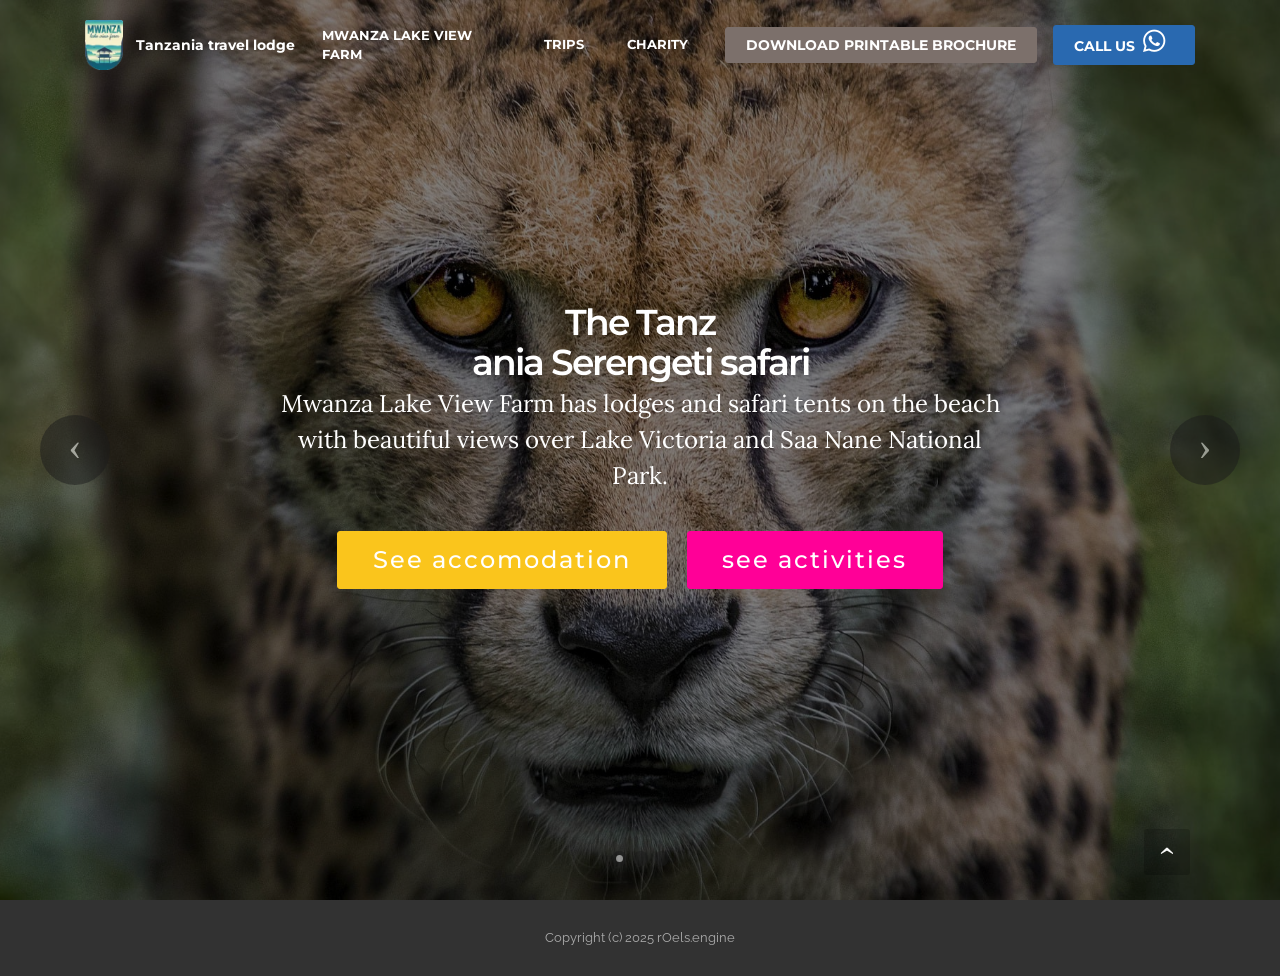
<file: page4.html>
<!DOCTYPE html>
<html  >
<head>
  <!-- Site made with Mobirise Website Builder v5.9.18, https://mobirise.com -->
  <meta charset="UTF-8">
  <meta http-equiv="X-UA-Compatible" content="IE=edge">
  <meta name="generator" content="Mobirise v5.9.18, mobirise.com">
  <meta name="twitter:card" content="summary_large_image"/>
  <meta name="twitter:image:src" content="assets/images/page4-meta.png">
  <meta property="og:image" content="assets/images/page4-meta.png">
  <meta name="twitter:title" content="tanzania-travel-lodge-wordpress">
  <meta name="viewport" content="width=device-width, initial-scale=1, minimum-scale=1">
  <link rel="shortcut icon" href="assets/images/icon-tanzania-travel-lodge-1.webp" type="image/x-icon">
  <meta name="description" content="tanzania-travel-lodge">
  
  
  <title>tanzania-travel-lodge-wordpress</title>
  <link rel="stylesheet" href="https://fonts.googleapis.com/css?family=Lora:400,700,400italic,700italic&subset=latin">
  <link rel="stylesheet" href="https://fonts.googleapis.com/css?family=Montserrat:400,700">
  <link rel="stylesheet" href="https://fonts.googleapis.com/css?family=Raleway:100,100i,200,200i,300,300i,400,400i,500,500i,600,600i,700,700i,800,800i,900,900i">
  <link rel="stylesheet" href="assets/tether/tether.min.css">
  <link rel="stylesheet" href="assets/bootstrap/css/bootstrap.min.css">
  <link rel="stylesheet" href="assets/web/assets/gdpr-plugin/gdpr-styles.css">
  <link rel="stylesheet" href="assets/animatecss/animate.min.css">
  <link rel="stylesheet" href="assets/dropdown/css/style.css">
  <link rel="stylesheet" href="assets/socicon/css/styles.css">
  <link rel="stylesheet" href="assets/theme/css/style.css">
  <link rel="preload" href="https://fonts.googleapis.com/css?family=Montserrat:400,700&display=swap" as="style" onload="this.onload=null;this.rel='stylesheet'">
  <noscript><link rel="stylesheet" href="https://fonts.googleapis.com/css?family=Montserrat:400,700&display=swap"></noscript>
  <link rel="preload" href="https://fonts.googleapis.com/css?family=Lora:400,700&display=swap" as="style" onload="this.onload=null;this.rel='stylesheet'">
  <noscript><link rel="stylesheet" href="https://fonts.googleapis.com/css?family=Lora:400,700&display=swap"></noscript>
  <link rel="preload" href="https://fonts.googleapis.com/css?family=Raleway:400,300,700&display=swap" as="style" onload="this.onload=null;this.rel='stylesheet'">
  <noscript><link rel="stylesheet" href="https://fonts.googleapis.com/css?family=Raleway:400,300,700&display=swap"></noscript>
  <link rel="preload" as="style" href="assets/mobirise/css/mbr-additional.css?v=90NcLA"><link rel="stylesheet" href="assets/mobirise/css/mbr-additional.css?v=90NcLA" type="text/css">

  
  
  
</head>
<body>
  
  <section id="ext_menu-4v" data-rv-view="1102">

    <nav class="navbar navbar-dropdown bg-color transparent navbar-fixed-top">
        <div class="container">

            <div class="mbr-table">
                <div class="mbr-table-cell">

                    <div class="navbar-brand">
                        <a href="index.html" class="navbar-logo"><img src="assets/images/icon-tanzania-travel-lodge-.webp" alt="mwanza lake view farm"></a>
                        <a class="navbar-caption text-primary" href="index.html">Tanzania travel lodge</a>
                    </div>

                </div>
                <div class="mbr-table-cell">

                    <button class="navbar-toggler pull-xs-right hidden-md-up" type="button" data-toggle="collapse" data-target="#exCollapsingNavbar">
                        <div class="hamburger-icon"></div>
                    </button>

                    <ul class="nav-dropdown collapse pull-xs-right nav navbar-nav navbar-toggleable-sm" id="exCollapsingNavbar"><li class="nav-item"><a class="nav-link link text-primary" href="accommodation.html">MWANZA LAKE VIEW FARM</a></li><li class="nav-item"><a class="nav-link link" href="https://mobirise.com/">TRIPS</a></li><li class="nav-item"><a class="nav-link link text-primary" href="index.html#msg-box3-3i">CHARITY</a></li><li class="nav-item nav-btn"><a class="nav-link btn btn-secondary" href="https://mobirise.com/">DOWNLOAD PRINTABLE BROCHURE</a></li><li class="nav-item nav-btn"><a class="nav-link btn btn-danger" href="https://wa.me/31620592212">CALL US&nbsp;&nbsp;<span class="socicon socicon-whatsapp mbr-iconfont mbr-iconfont-btn"></span></a></li></ul>
                    <button hidden="" class="navbar-toggler navbar-close" type="button" data-toggle="collapse" data-target="#exCollapsingNavbar">
                        <div class="close-icon"></div>
                    </button>

                </div>
            </div>

        </div>
    </nav>

</section>

<section class="mbr-slider mbr-section mbr-section__container carousel slide mbr-section-nopadding mbr-after-navbar" data-ride="carousel" data-keyboard="false" data-wrap="true" data-pause="false" data-interval="9000" id="slider-4w" data-rv-view="1104">
    <div>
        <div>
            <div>
                <ol class="carousel-indicators">
                    <li data-app-prevent-settings="" data-target="#slider-4w" class="active" data-slide-to="0"></li><li data-app-prevent-settings="" data-target="#slider-4w" data-slide-to="1"></li><li data-app-prevent-settings="" data-target="#slider-4w" data-slide-to="2"></li>
                </ol>
                <div class="carousel-inner" role="listbox">
                    <div class="mbr-section mbr-section-hero carousel-item dark center mbr-section-full active" data-bg-video-slide="false" style="background-image: url(assets/images/mbr-1920x1280.jpg);">
                        <div class="mbr-table-cell">
                            <div class="mbr-overlay" style="opacity: 0.5;"></div>
                            <div class="container-slide container">
                                
                                <div class="row">
                                    <div class="col-md-8 col-md-offset-2 text-xs-center">
                                        <h2 class="mbr-section-title display-1">The Tanz<br>ania Serengeti safari</h2>
                                        <p class="mbr-section-lead lead">Mwanza Lake View Farm has lodges and safari tents on the beach with beautiful views over Lake Victoria and Saa Nane National Park.</p>

                                        <div class="mbr-section-btn"><a class="btn btn-lg btn-warning" href="index.html#header3-2g">See accomodation</a> <a class="btn btn-lg btn-info" href="page1.html">see activities</a>  </div>
                                    </div>
                                </div>
                            </div>
                        </div>
                    </div><div class="mbr-section mbr-section-hero carousel-item dark center mbr-section-full" data-bg-video-slide="false" style="background-image: url(assets/images/mbr-600x400.jpg);">
                        <div class="mbr-table-cell">
                            <div class="mbr-overlay" style="opacity: 0.2;"></div>
                            <div class="container-slide container">
                                
                                <div class="row">
                                    <div class="col-md-8 col-md-offset-2 text-xs-center">
                                        <h2 class="mbr-section-title display-1">Tanzania Mwanza lake view eco lodges</h2>
                                        <p class="mbr-section-lead lead">This serene retreat is run by local residents and is designed as a social enterprise, meaning that all profits generated are reinvested back into the community.&nbsp;</p>

                                        <div class="mbr-section-btn"><a class="btn btn-lg btn-secondary" href="index.html#gallery4-5">See accomodation</a> <a class="btn btn-lg btn-info" href="index.html#header3-l">see activities</a>  </div>
                                    </div>
                                </div>
                            </div>
                        </div>
                    </div><div class="mbr-section mbr-section-hero carousel-item dark center mbr-section-full" data-bg-video-slide="false" style="background-image: url(assets/images/tanzania-travel-lodge-relaxing-by-the-beach.webp);">
                        <div class="mbr-table-cell">
                            <div class="mbr-overlay" style="opacity: 0.4;"></div>
                            <div class="container-slide container">
                                
                                <div class="row">
                                    <div class="col-md-8 col-md-offset-2 text-xs-center">
                                        <h2 class="mbr-section-title display-1">Tanzania Mwanza travel eco lodges</h2>
                                        <p class="mbr-section-lead lead">Eco lodges from locals.The lodge is committed to sustainability, providing its own food through on-site farming and harnessing solar power for energy needs.</p>

                                        <div class="mbr-section-btn">   <a class="btn btn-lg btn-secondary" href="index.html#msg-box3-u">check availability</a> <a class="btn btn-lg btn-warning" href="index.html#msg-box3-u">Ask an expert</a> </div>
                                    </div>
                                </div>
                            </div>
                        </div>
                    </div>
                </div>

                <a data-app-prevent-settings="" class="left carousel-control" role="button" data-slide="prev" href="#slider-4w">
                    <span class="icon-prev" aria-hidden="true"></span>
                    <span class="sr-only">Previous</span>
                </a>
                <a data-app-prevent-settings="" class="right carousel-control" role="button" data-slide="next" href="#slider-4w">
                    <span class="icon-next" aria-hidden="true"></span>
                    <span class="sr-only">Next</span>
                </a>
            </div>
        </div>
    </div>
</section>

<footer class="mbr-small-footer mbr-section mbr-section-nopadding" id="footer1-5o" data-rv-view="1340" style="background-color: rgb(50, 50, 50); padding-top: 1.75rem; padding-bottom: 1.75rem;">
    
    <div class="container text-xs-center">
        <p>Copyright (c) 2025 rOels.engine</p>
    </div>
</footer>


<script src="assets/web/assets/jquery/jquery.min.js"></script>
  <script src="assets/tether/tether.min.js"></script>
  <script src="assets/web/assets/bootstrap4-migrate/bootstrap.min.js"></script>
  <script src="assets/smooth-scroll/smooth-scroll.js"></script>
  <script src="assets/viewport-checker/jquery.viewportchecker.js"></script>
  <script src="assets/dropdown/js/script.min.js"></script>
  <script src="assets/touch-swipe/jquery.touch-swipe.min.js"></script>
  <script src="assets/bootstrap-carousel-swipe/bootstrap-carousel-swipe.js"></script>
  <script src="assets/theme/js/script.js"></script>
  
  
  
 <div id="scrollToTop" class="scrollToTop mbr-arrow-up"><a style="text-align: center;"><i class="mbr-arrow-up-icon mbr-arrow-up-icon-cm cm-icon cm-icon-smallarrow-up"></i></a></div>
    <input name="animation" type="hidden">
  </body>
</html>
</file>
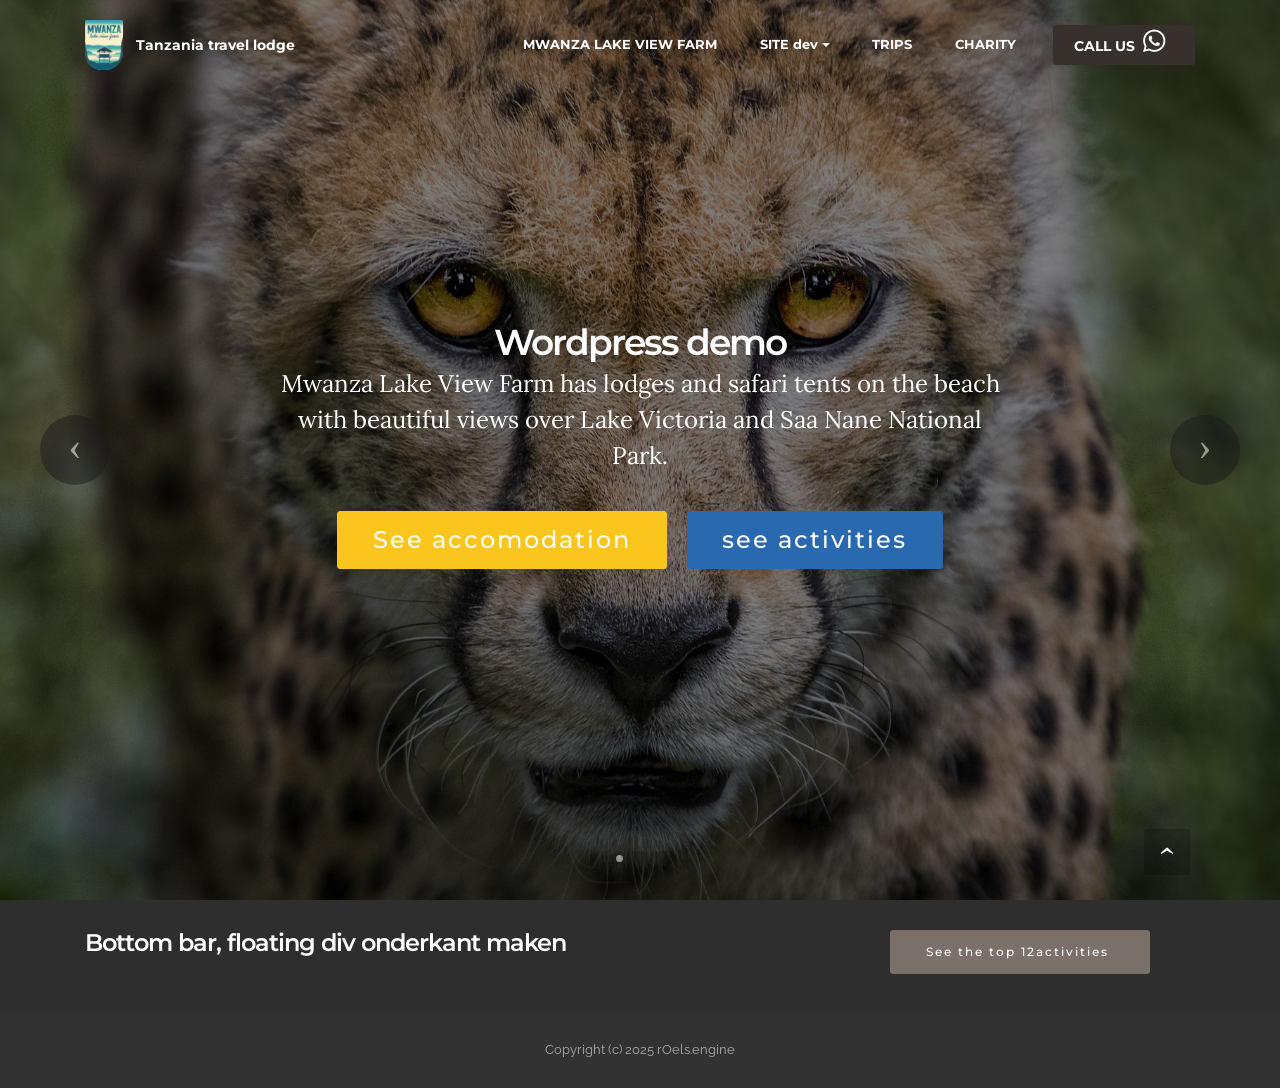
<file: tanzania-travel-lodge-wordpress.html>
<!DOCTYPE html>
<html  >
<head>
  <!-- Site made with Mobirise Website Builder v5.9.18, https://mobirise.com -->
  <meta charset="UTF-8">
  <meta http-equiv="X-UA-Compatible" content="IE=edge">
  <meta name="generator" content="Mobirise v5.9.18, mobirise.com">
  <meta name="twitter:card" content="summary_large_image"/>
  <meta name="twitter:image:src" content="assets/images/tanzania-travel-lodge-wordpress-meta.png">
  <meta property="og:image" content="assets/images/tanzania-travel-lodge-wordpress-meta.png">
  <meta name="twitter:title" content="tanzania-travel-lodge-wordpress">
  <meta name="viewport" content="width=device-width, initial-scale=1, minimum-scale=1">
  <link rel="shortcut icon" href="assets/images/icon-tanzania-travel-lodge-1.webp" type="image/x-icon">
  <meta name="description" content="tanzania-travel-lodge demo wordpress">
  
  
  <title>tanzania-travel-lodge-wordpress</title>
  <link rel="stylesheet" href="https://fonts.googleapis.com/css?family=Lora:400,700,400italic,700italic&subset=latin">
  <link rel="stylesheet" href="https://fonts.googleapis.com/css?family=Montserrat:400,700">
  <link rel="stylesheet" href="https://fonts.googleapis.com/css?family=Raleway:100,100i,200,200i,300,300i,400,400i,500,500i,600,600i,700,700i,800,800i,900,900i">
  <link rel="stylesheet" href="assets/tether/tether.min.css">
  <link rel="stylesheet" href="assets/bootstrap/css/bootstrap.min.css">
  <link rel="stylesheet" href="assets/web/assets/gdpr-plugin/gdpr-styles.css">
  <link rel="stylesheet" href="assets/animatecss/animate.min.css">
  <link rel="stylesheet" href="assets/dropdown/css/style.css">
  <link rel="stylesheet" href="assets/socicon/css/styles.css">
  <link rel="stylesheet" href="assets/theme/css/style.css">
  <link rel="preload" href="https://fonts.googleapis.com/css?family=Montserrat:400,700&display=swap" as="style" onload="this.onload=null;this.rel='stylesheet'">
  <noscript><link rel="stylesheet" href="https://fonts.googleapis.com/css?family=Montserrat:400,700&display=swap"></noscript>
  <link rel="preload" href="https://fonts.googleapis.com/css?family=Lora:400,700&display=swap" as="style" onload="this.onload=null;this.rel='stylesheet'">
  <noscript><link rel="stylesheet" href="https://fonts.googleapis.com/css?family=Lora:400,700&display=swap"></noscript>
  <link rel="preload" href="https://fonts.googleapis.com/css?family=Raleway:400,300,700&display=swap" as="style" onload="this.onload=null;this.rel='stylesheet'">
  <noscript><link rel="stylesheet" href="https://fonts.googleapis.com/css?family=Raleway:400,300,700&display=swap"></noscript>
  <link rel="preload" as="style" href="assets/mobirise/css/mbr-additional.css?v=x09nQU"><link rel="stylesheet" href="assets/mobirise/css/mbr-additional.css?v=x09nQU" type="text/css">

  
  
  
</head>
<body>
  
  <section id="ext_menu-4v" data-rv-view="1592">

    <nav class="navbar navbar-dropdown bg-color transparent navbar-fixed-top">
        <div class="container">

            <div class="mbr-table">
                <div class="mbr-table-cell">

                    <div class="navbar-brand">
                        <a href="index.html" class="navbar-logo"><img src="assets/images/icon-tanzania-travel-lodge-.webp" alt="mwanza lake view farm"></a>
                        <a class="navbar-caption text-primary" href="index.html">Tanzania travel lodge</a>
                    </div>

                </div>
                <div class="mbr-table-cell">

                    <button class="navbar-toggler pull-xs-right hidden-md-up" type="button" data-toggle="collapse" data-target="#exCollapsingNavbar">
                        <div class="hamburger-icon"></div>
                    </button>

                    <ul class="nav-dropdown collapse pull-xs-right nav navbar-nav navbar-toggleable-sm" id="exCollapsingNavbar"><li class="nav-item"><a class="nav-link link text-primary" href="accommodation.html">MWANZA LAKE VIEW FARM</a></li><li class="nav-item dropdown"><a class="nav-link link text-primary dropdown-toggle" href="#" data-toggle="dropdown-submenu" aria-expanded="false">SITE dev</a><div class="dropdown-menu"><a class="text-primary dropdown-item" href="tanzania-travel-lodge-wordpress.html">wp</a><a class="text-primary dropdown-item" href="index-new.html">new front page</a></div></li><li class="nav-item"><a class="nav-link link" href="https://mobirise.com/">TRIPS</a></li><li class="nav-item"><a class="nav-link link text-primary" href="index.html#msg-box3-3i">CHARITY</a></li><li class="nav-item nav-btn"><a class="nav-link btn btn-success" href="https://wa.me/31620592212">CALL US&nbsp;&nbsp;<span class="socicon socicon-whatsapp mbr-iconfont mbr-iconfont-btn"></span></a></li></ul>
                    <button hidden="" class="navbar-toggler navbar-close" type="button" data-toggle="collapse" data-target="#exCollapsingNavbar">
                        <div class="close-icon"></div>
                    </button>

                </div>
            </div>

        </div>
    </nav>

</section>

<section class="mbr-slider mbr-section mbr-section__container carousel slide mbr-section-nopadding mbr-after-navbar" data-ride="carousel" data-keyboard="false" data-wrap="true" data-pause="false" data-interval="9000" id="slider-4w" data-rv-view="1594">
    <div>
        <div>
            <div>
                <ol class="carousel-indicators">
                    <li data-app-prevent-settings="" data-target="#slider-4w" class="active" data-slide-to="0"></li><li data-app-prevent-settings="" data-target="#slider-4w" data-slide-to="1"></li><li data-app-prevent-settings="" data-target="#slider-4w" data-slide-to="2"></li>
                </ol>
                <div class="carousel-inner" role="listbox">
                    <div class="mbr-section mbr-section-hero carousel-item dark center mbr-section-full active" data-bg-video-slide="false" style="background-image: url(assets/images/mbr-1920x1280.jpg);">
                        <div class="mbr-table-cell">
                            <div class="mbr-overlay" style="opacity: 0.5;"></div>
                            <div class="container-slide container">
                                
                                <div class="row">
                                    <div class="col-md-8 col-md-offset-2 text-xs-center">
                                        <h2 class="mbr-section-title display-1">Wordpress demo</h2>
                                        <p class="mbr-section-lead lead">Mwanza Lake View Farm has lodges and safari tents on the beach with beautiful views over Lake Victoria and Saa Nane National Park.</p>

                                        <div class="mbr-section-btn"><a class="btn btn-lg btn-warning" href="index.html#header3-2g">See accomodation</a> <a class="btn btn-lg btn-danger" href="page1.html">see activities</a>  </div>
                                    </div>
                                </div>
                            </div>
                        </div>
                    </div><div class="mbr-section mbr-section-hero carousel-item dark center mbr-section-full" data-bg-video-slide="false" style="background-image: url(assets/images/mbr-600x400.jpg);">
                        <div class="mbr-table-cell">
                            <div class="mbr-overlay" style="opacity: 0.2;"></div>
                            <div class="container-slide container">
                                
                                <div class="row">
                                    <div class="col-md-8 col-md-offset-2 text-xs-center">
                                        <h2 class="mbr-section-title display-1">Tanzania Mwanza lake view eco lodges</h2>
                                        <p class="mbr-section-lead lead">This serene retreat is run by local residents and is designed as a social enterprise, meaning that all profits generated are reinvested back into the community.&nbsp;</p>

                                        <div class="mbr-section-btn"><a class="btn btn-lg btn-secondary" href="index.html#gallery4-5">See accomodation</a> <a class="btn btn-lg btn-info" href="index.html#header3-l">see activities</a>  </div>
                                    </div>
                                </div>
                            </div>
                        </div>
                    </div><div class="mbr-section mbr-section-hero carousel-item dark center mbr-section-full" data-bg-video-slide="false" style="background-image: url(assets/images/tanzania-travel-lodge-relaxing-by-the-beach.webp);">
                        <div class="mbr-table-cell">
                            <div class="mbr-overlay" style="opacity: 0.4;"></div>
                            <div class="container-slide container">
                                
                                <div class="row">
                                    <div class="col-md-8 col-md-offset-2 text-xs-center">
                                        <h2 class="mbr-section-title display-1">Tanzania Mwanza travel eco lodges</h2>
                                        <p class="mbr-section-lead lead">Eco lodges from locals.The lodge is committed to sustainability, providing its own food through on-site farming and harnessing solar power for energy needs.</p>

                                        <div class="mbr-section-btn">   <a class="btn btn-lg btn-secondary" href="index.html#msg-box3-u">check availability</a> <a class="btn btn-lg btn-warning" href="index.html#msg-box3-u">Ask an expert</a> </div>
                                    </div>
                                </div>
                            </div>
                        </div>
                    </div>
                </div>

                <a data-app-prevent-settings="" class="left carousel-control" role="button" data-slide="prev" href="#slider-4w">
                    <span class="icon-prev" aria-hidden="true"></span>
                    <span class="sr-only">Previous</span>
                </a>
                <a data-app-prevent-settings="" class="right carousel-control" role="button" data-slide="next" href="#slider-4w">
                    <span class="icon-next" aria-hidden="true"></span>
                    <span class="sr-only">Next</span>
                </a>
            </div>
        </div>
    </div>
</section>

<section class="mbr-info mbr-section mbr-section-md-padding" id="msg-box2-5p" data-rv-view="1608" style="background-color: rgb(46, 46, 46); padding-top: 30px; padding-bottom: 30px;">

    
    <div class="container">
        <div class="row">

            

            <div class="mbr-table-md-up">
              <div class="mbr-table-cell mbr-right-padding-md-up col-md-8 text-xs-center text-md-left">
                  <h3 class="mbr-info-title mbr-section-title display-2">Bottom bar, floating div onderkant maken</h3>
                  
              </div>
              <div class="mbr-table-cell col-md-4">
                  <div class="text-xs-center"><a class="btn btn-secondary" href="https://mobirise.com">See the top 12activities&nbsp;</a></div>
              </div>
            </div>

        </div>
    </div>
</section>

<footer class="mbr-small-footer mbr-section mbr-section-nopadding" id="footer1-5o" data-rv-view="1606" style="background-color: rgb(50, 50, 50); padding-top: 1.75rem; padding-bottom: 1.75rem;">
    
    <div class="container text-xs-center">
        <p>Copyright (c) 2025 rOels.engine</p>
    </div>
</footer>


<script src="assets/web/assets/jquery/jquery.min.js"></script>
  <script src="assets/tether/tether.min.js"></script>
  <script src="assets/web/assets/bootstrap4-migrate/bootstrap.min.js"></script>
  <script src="assets/smooth-scroll/smooth-scroll.js"></script>
  <script src="assets/viewport-checker/jquery.viewportchecker.js"></script>
  <script src="assets/dropdown/js/script.min.js"></script>
  <script src="assets/touch-swipe/jquery.touch-swipe.min.js"></script>
  <script src="assets/bootstrap-carousel-swipe/bootstrap-carousel-swipe.js"></script>
  <script src="assets/theme/js/script.js"></script>
  
  
  
 <div id="scrollToTop" class="scrollToTop mbr-arrow-up"><a style="text-align: center;"><i class="mbr-arrow-up-icon mbr-arrow-up-icon-cm cm-icon cm-icon-smallarrow-up"></i></a></div>
    <input name="animation" type="hidden">
  </body>
</html>
</file>
<file: assets/et-line-font-plugin/style.css>
@font-face {
	font-family: 'et-line';
	src:url('fonts/et-line.eot');
	src:url('fonts/et-line.eot?#iefix') format('embedded-opentype'),
		url('fonts/et-line.woff') format('woff'),
		url('fonts/et-line.ttf') format('truetype'),
		url('fonts/et-line.svg#et-line') format('svg');
	font-weight: normal;
	font-style: normal;
}

/* Use the following CSS code if you want to use data attributes for inserting your icons */
.etl-icon, [data-icon]:before {
	font-family: 'et-line';
	content: attr(data-icon);
	speak: none;
	font-weight: normal;
	font-variant: normal;
	text-transform: none;
	line-height: 1;
	-webkit-font-smoothing: antialiased;
	-moz-osx-font-smoothing: grayscale;
	display:inline-block;
}

/* Use the following CSS code if you want to have a class per icon */
/*
Instead of a list of all class selectors,
you can use the generic selector below, but it's slower:
[class*="icon-"] {
*/
.icon-mobile, .icon-laptop, .icon-desktop, .icon-tablet, .icon-phone, .icon-document, .icon-documents, .icon-search, .icon-clipboard, .icon-newspaper, .icon-notebook, .icon-book-open, .icon-browser, .icon-calendar, .icon-presentation, .icon-picture, .icon-pictures, .icon-video, .icon-camera, .icon-printer, .icon-toolbox, .icon-briefcase, .icon-wallet, .icon-gift, .icon-bargraph, .icon-grid, .icon-expand, .icon-focus, .icon-edit, .icon-adjustments, .icon-ribbon, .icon-hourglass, .icon-lock, .icon-megaphone, .icon-shield, .icon-trophy, .icon-flag, .icon-map, .icon-puzzle, .icon-basket, .icon-envelope, .icon-streetsign, .icon-telescope, .icon-gears, .icon-key, .icon-paperclip, .icon-attachment, .icon-pricetags, .icon-lightbulb, .icon-layers, .icon-pencil, .icon-tools, .icon-tools-2, .icon-scissors, .icon-paintbrush, .icon-magnifying-glass, .icon-circle-compass, .icon-linegraph, .icon-mic, .icon-strategy, .icon-beaker, .icon-caution, .icon-recycle, .icon-anchor, .icon-profile-male, .icon-profile-female, .icon-bike, .icon-wine, .icon-hotairballoon, .icon-globe, .icon-genius, .icon-map-pin, .icon-dial, .icon-chat, .icon-heart, .icon-cloud, .icon-upload, .icon-download, .icon-target, .icon-hazardous, .icon-piechart, .icon-speedometer, .icon-global, .icon-compass, .icon-lifesaver, .icon-clock, .icon-aperture, .icon-quote, .icon-scope, .icon-alarmclock, .icon-refresh, .icon-happy, .icon-sad, .icon-facebook, .icon-twitter, .icon-googleplus, .icon-rss, .icon-tumblr, .icon-linkedin, .icon-dribbble {
	font-family: 'et-line';
	speak: none;
	font-style: normal;
	font-weight: normal;
	font-variant: normal;
	text-transform: none;
	line-height: 1;
	-webkit-font-smoothing: antialiased;
	-moz-osx-font-smoothing: grayscale;
	display:inline-block;
}
.icon-mobile:before {
	content: "\e000";
}
.icon-laptop:before {
	content: "\e001";
}
.icon-desktop:before {
	content: "\e002";
}
.icon-tablet:before {
	content: "\e003";
}
.icon-phone:before {
	content: "\e004";
}
.icon-document:before {
	content: "\e005";
}
.icon-documents:before {
	content: "\e006";
}
.icon-search:before {
	content: "\e007";
}
.icon-clipboard:before {
	content: "\e008";
}
.icon-newspaper:before {
	content: "\e009";
}
.icon-notebook:before {
	content: "\e00a";
}
.icon-book-open:before {
	content: "\e00b";
}
.icon-browser:before {
	content: "\e00c";
}
.icon-calendar:before {
	content: "\e00d";
}
.icon-presentation:before {
	content: "\e00e";
}
.icon-picture:before {
	content: "\e00f";
}
.icon-pictures:before {
	content: "\e010";
}
.icon-video:before {
	content: "\e011";
}
.icon-camera:before {
	content: "\e012";
}
.icon-printer:before {
	content: "\e013";
}
.icon-toolbox:before {
	content: "\e014";
}
.icon-briefcase:before {
	content: "\e015";
}
.icon-wallet:before {
	content: "\e016";
}
.icon-gift:before {
	content: "\e017";
}
.icon-bargraph:before {
	content: "\e018";
}
.icon-grid:before {
	content: "\e019";
}
.icon-expand:before {
	content: "\e01a";
}
.icon-focus:before {
	content: "\e01b";
}
.icon-edit:before {
	content: "\e01c";
}
.icon-adjustments:before {
	content: "\e01d";
}
.icon-ribbon:before {
	content: "\e01e";
}
.icon-hourglass:before {
	content: "\e01f";
}
.icon-lock:before {
	content: "\e020";
}
.icon-megaphone:before {
	content: "\e021";
}
.icon-shield:before {
	content: "\e022";
}
.icon-trophy:before {
	content: "\e023";
}
.icon-flag:before {
	content: "\e024";
}
.icon-map:before {
	content: "\e025";
}
.icon-puzzle:before {
	content: "\e026";
}
.icon-basket:before {
	content: "\e027";
}
.icon-envelope:before {
	content: "\e028";
}
.icon-streetsign:before {
	content: "\e029";
}
.icon-telescope:before {
	content: "\e02a";
}
.icon-gears:before {
	content: "\e02b";
}
.icon-key:before {
	content: "\e02c";
}
.icon-paperclip:before {
	content: "\e02d";
}
.icon-attachment:before {
	content: "\e02e";
}
.icon-pricetags:before {
	content: "\e02f";
}
.icon-lightbulb:before {
	content: "\e030";
}
.icon-layers:before {
	content: "\e031";
}
.icon-pencil:before {
	content: "\e032";
}
.icon-tools:before {
	content: "\e033";
}
.icon-tools-2:before {
	content: "\e034";
}
.icon-scissors:before {
	content: "\e035";
}
.icon-paintbrush:before {
	content: "\e036";
}
.icon-magnifying-glass:before {
	content: "\e037";
}
.icon-circle-compass:before {
	content: "\e038";
}
.icon-linegraph:before {
	content: "\e039";
}
.icon-mic:before {
	content: "\e03a";
}
.icon-strategy:before {
	content: "\e03b";
}
.icon-beaker:before {
	content: "\e03c";
}
.icon-caution:before {
	content: "\e03d";
}
.icon-recycle:before {
	content: "\e03e";
}
.icon-anchor:before {
	content: "\e03f";
}
.icon-profile-male:before {
	content: "\e040";
}
.icon-profile-female:before {
	content: "\e041";
}
.icon-bike:before {
	content: "\e042";
}
.icon-wine:before {
	content: "\e043";
}
.icon-hotairballoon:before {
	content: "\e044";
}
.icon-globe:before {
	content: "\e045";
}
.icon-genius:before {
	content: "\e046";
}
.icon-map-pin:before {
	content: "\e047";
}
.icon-dial:before {
	content: "\e048";
}
.icon-chat:before {
	content: "\e049";
}
.icon-heart:before {
	content: "\e04a";
}
.icon-cloud:before {
	content: "\e04b";
}
.icon-upload:before {
	content: "\e04c";
}
.icon-download:before {
	content: "\e04d";
}
.icon-target:before {
	content: "\e04e";
}
.icon-hazardous:before {
	content: "\e04f";
}
.icon-piechart:before {
	content: "\e050";
}
.icon-speedometer:before {
	content: "\e051";
}
.icon-global:before {
	content: "\e052";
}
.icon-compass:before {
	content: "\e053";
}
.icon-lifesaver:before {
	content: "\e054";
}
.icon-clock:before {
	content: "\e055";
}
.icon-aperture:before {
	content: "\e056";
}
.icon-quote:before {
	content: "\e057";
}
.icon-scope:before {
	content: "\e058";
}
.icon-alarmclock:before {
	content: "\e059";
}
.icon-refresh:before {
	content: "\e05a";
}
.icon-happy:before {
	content: "\e05b";
}
.icon-sad:before {
	content: "\e05c";
}
.icon-facebook:before {
	content: "\e05d";
}
.icon-twitter:before {
	content: "\e05e";
}
.icon-googleplus:before {
	content: "\e05f";
}
.icon-rss:before {
	content: "\e060";
}
.icon-tumblr:before {
	content: "\e061";
}
.icon-linkedin:before {
	content: "\e062";
}
.icon-dribbble:before {
	content: "\e063";
}
</file>
<file: assets/web/assets/mobirise-icons2/mobirise2.css>
@font-face {
  font-family: 'Moririse2';
  font-display: swap;
  src:  url('mobirise2.eot?f2bix4');
  src:  url('mobirise2.eot?f2bix4#iefix') format('embedded-opentype'),
    url('mobirise2.ttf?f2bix4') format('truetype'),
    url('mobirise2.woff?f2bix4') format('woff'),
    url('mobirise2.svg?f2bix4#mobirise2') format('svg');
  font-weight: normal;
  font-style: normal;
}

[class^="mobi-"], [class*=" mobi-"] {
  /* use !important to prevent issues with browser extensions that change fonts */
  font-family: 'Moririse2' !important;
  speak: none;
  font-style: normal;
  font-weight: normal;
  font-variant: normal;
  text-transform: none;
  line-height: 1;

  /* Better Font Rendering =========== */
  -webkit-font-smoothing: antialiased;
  -moz-osx-font-smoothing: grayscale;
}

.mobi-mbri-add-submenu:before {
  content: "\e900";
}
.mobi-mbri-alert:before {
  content: "\e901";
}
.mobi-mbri-align-center:before {
  content: "\e902";
}
.mobi-mbri-align-justify:before {
  content: "\e903";
}
.mobi-mbri-align-left:before {
  content: "\e904";
}
.mobi-mbri-align-right:before {
  content: "\e905";
}
.mobi-mbri-android:before {
  content: "\e906";
}
.mobi-mbri-apple:before {
  content: "\e907";
}
.mobi-mbri-arrow-down:before {
  content: "\e908";
}
.mobi-mbri-arrow-next:before {
  content: "\e909";
}
.mobi-mbri-arrow-prev:before {
  content: "\e90a";
}
.mobi-mbri-arrow-up:before {
  content: "\e90b";
}
.mobi-mbri-bold:before {
  content: "\e90c";
}
.mobi-mbri-bookmark:before {
  content: "\e90d";
}
.mobi-mbri-bootstrap:before {
  content: "\e90e";
}
.mobi-mbri-briefcase:before {
  content: "\e90f";
}
.mobi-mbri-browse:before {
  content: "\e910";
}
.mobi-mbri-bulleted-list:before {
  content: "\e911";
}
.mobi-mbri-calendar:before {
  content: "\e912";
}
.mobi-mbri-camera:before {
  content: "\e913";
}
.mobi-mbri-cart-add:before {
  content: "\e914";
}
.mobi-mbri-cart-full:before {
  content: "\e915";
}
.mobi-mbri-cash:before {
  content: "\e916";
}
.mobi-mbri-change-style:before {
  content: "\e917";
}
.mobi-mbri-chat:before {
  content: "\e918";
}
.mobi-mbri-clock:before {
  content: "\e919";
}
.mobi-mbri-close:before {
  content: "\e91a";
}
.mobi-mbri-cloud:before {
  content: "\e91b";
}
.mobi-mbri-code:before {
  content: "\e91c";
}
.mobi-mbri-contact-form:before {
  content: "\e91d";
}
.mobi-mbri-credit-card:before {
  content: "\e91e";
}
.mobi-mbri-cursor-click:before {
  content: "\e91f";
}
.mobi-mbri-cust-feedback:before {
  content: "\e920";
}
.mobi-mbri-database:before {
  content: "\e921";
}
.mobi-mbri-delivery:before {
  content: "\e922";
}
.mobi-mbri-desktop:before {
  content: "\e923";
}
.mobi-mbri-devices:before {
  content: "\e924";
}
.mobi-mbri-down:before {
  content: "\e925";
}
.mobi-mbri-download-2:before {
  content: "\e926";
}
.mobi-mbri-download:before {
  content: "\e927";
}
.mobi-mbri-drag-n-drop-2:before {
  content: "\e928";
}
.mobi-mbri-drag-n-drop:before {
  content: "\e929";
}
.mobi-mbri-edit-2:before {
  content: "\e92a";
}
.mobi-mbri-edit:before {
  content: "\e92b";
}
.mobi-mbri-error:before {
  content: "\e92c";
}
.mobi-mbri-extension:before {
  content: "\e92d";
}
.mobi-mbri-features:before {
  content: "\e92e";
}
.mobi-mbri-file:before {
  content: "\e92f";
}
.mobi-mbri-flag:before {
  content: "\e930";
}
.mobi-mbri-folder:before {
  content: "\e931";
}
.mobi-mbri-gift:before {
  content: "\e932";
}
.mobi-mbri-github:before {
  content: "\e933";
}
.mobi-mbri-globe-2:before {
  content: "\e934";
}
.mobi-mbri-globe:before {
  content: "\e935";
}
.mobi-mbri-growing-chart:before {
  content: "\e936";
}
.mobi-mbri-hearth:before {
  content: "\e937";
}
.mobi-mbri-help:before {
  content: "\e938";
}
.mobi-mbri-home:before {
  content: "\e939";
}
.mobi-mbri-hot-cup:before {
  content: "\e93a";
}
.mobi-mbri-idea:before {
  content: "\e93b";
}
.mobi-mbri-image-gallery:before {
  content: "\e93c";
}
.mobi-mbri-image-slider:before {
  content: "\e93d";
}
.mobi-mbri-info:before {
  content: "\e93e";
}
.mobi-mbri-italic:before {
  content: "\e93f";
}
.mobi-mbri-key:before {
  content: "\e940";
}
.mobi-mbri-laptop:before {
  content: "\e941";
}
.mobi-mbri-layers:before {
  content: "\e942";
}
.mobi-mbri-left-right:before {
  content: "\e943";
}
.mobi-mbri-left:before {
  content: "\e944";
}
.mobi-mbri-letter:before {
  content: "\e945";
}
.mobi-mbri-like:before {
  content: "\e946";
}
.mobi-mbri-link:before {
  content: "\e947";
}
.mobi-mbri-lock:before {
  content: "\e948";
}
.mobi-mbri-login:before {
  content: "\e949";
}
.mobi-mbri-logout:before {
  content: "\e94a";
}
.mobi-mbri-magic-stick:before {
  content: "\e94b";
}
.mobi-mbri-map-pin:before {
  content: "\e94c";
}
.mobi-mbri-menu:before {
  content: "\e94d";
}
.mobi-mbri-mobile-2:before {
  content: "\e94e";
}
.mobi-mbri-mobile-horizontal:before {
  content: "\e94f";
}
.mobi-mbri-mobile:before {
  content: "\e950";
}
.mobi-mbri-mobirise:before {
  content: "\e951";
}
.mobi-mbri-more-horizontal:before {
  content: "\e952";
}
.mobi-mbri-more-vertical:before {
  content: "\e953";
}
.mobi-mbri-music:before {
  content: "\e954";
}
.mobi-mbri-new-file:before {
  content: "\e955";
}
.mobi-mbri-numbered-list:before {
  content: "\e956";
}
.mobi-mbri-opened-folder:before {
  content: "\e957";
}
.mobi-mbri-pages:before {
  content: "\e958";
}
.mobi-mbri-paper-plane:before {
  content: "\e959";
}
.mobi-mbri-paperclip:before {
  content: "\e95a";
}
.mobi-mbri-phone:before {
  content: "\e95b";
}
.mobi-mbri-photo:before {
  content: "\e95c";
}
.mobi-mbri-photos:before {
  content: "\e95d";
}
.mobi-mbri-pin:before {
  content: "\e95e";
}
.mobi-mbri-play:before {
  content: "\e95f";
}
.mobi-mbri-plus:before {
  content: "\e960";
}
.mobi-mbri-preview:before {
  content: "\e961";
}
.mobi-mbri-print:before {
  content: "\e962";
}
.mobi-mbri-protect:before {
  content: "\e963";
}
.mobi-mbri-question:before {
  content: "\e964";
}
.mobi-mbri-quote-left:before {
  content: "\e965";
}
.mobi-mbri-quote-right:before {
  content: "\e966";
}
.mobi-mbri-redo:before {
  content: "\e967";
}
.mobi-mbri-refresh:before {
  content: "\e968";
}
.mobi-mbri-responsive-2:before {
  content: "\e969";
}
.mobi-mbri-responsive:before {
  content: "\e96a";
}
.mobi-mbri-right:before {
  content: "\e96b";
}
.mobi-mbri-rocket:before {
  content: "\e96c";
}
.mobi-mbri-sad-face:before {
  content: "\e96d";
}
.mobi-mbri-sale:before {
  content: "\e96e";
}
.mobi-mbri-save:before {
  content: "\e96f";
}
.mobi-mbri-search:before {
  content: "\e970";
}
.mobi-mbri-setting-2:before {
  content: "\e971";
}
.mobi-mbri-setting-3:before {
  content: "\e972";
}
.mobi-mbri-setting:before {
  content: "\e973";
}
.mobi-mbri-share:before {
  content: "\e974";
}
.mobi-mbri-shopping-bag:before {
  content: "\e975";
}
.mobi-mbri-shopping-basket:before {
  content: "\e976";
}
.mobi-mbri-shopping-cart:before {
  content: "\e977";
}
.mobi-mbri-sites:before {
  content: "\e978";
}
.mobi-mbri-smile-face:before {
  content: "\e979";
}
.mobi-mbri-speed:before {
  content: "\e97a";
}
.mobi-mbri-star:before {
  content: "\e97b";
}
.mobi-mbri-success:before {
  content: "\e97c";
}
.mobi-mbri-sun:before {
  content: "\e97d";
}
.mobi-mbri-sun2:before {
  content: "\e97e";
}
.mobi-mbri-tablet-vertical:before {
  content: "\e97f";
}
.mobi-mbri-tablet:before {
  content: "\e980";
}
.mobi-mbri-target:before {
  content: "\e981";
}
.mobi-mbri-timer:before {
  content: "\e982";
}
.mobi-mbri-to-ftp:before {
  content: "\e983";
}
.mobi-mbri-to-local-drive:before {
  content: "\e984";
}
.mobi-mbri-touch-swipe:before {
  content: "\e985";
}
.mobi-mbri-touch:before {
  content: "\e986";
}
.mobi-mbri-trash:before {
  content: "\e987";
}
.mobi-mbri-underline:before {
  content: "\e988";
}
.mobi-mbri-undo:before {
  content: "\e989";
}
.mobi-mbri-unlink:before {
  content: "\e98a";
}
.mobi-mbri-unlock:before {
  content: "\e98b";
}
.mobi-mbri-up-down:before {
  content: "\e98c";
}
.mobi-mbri-up:before {
  content: "\e98d";
}
.mobi-mbri-update:before {
  content: "\e98e";
}
.mobi-mbri-upload-2:before {
  content: "\e98f";
}
.mobi-mbri-upload:before {
  content: "\e990";
}
.mobi-mbri-user-2:before {
  content: "\e991";
}
.mobi-mbri-user:before {
  content: "\e992";
}
.mobi-mbri-users:before {
  content: "\e993";
}
.mobi-mbri-video-play:before {
  content: "\e994";
}
.mobi-mbri-video:before {
  content: "\e995";
}
.mobi-mbri-watch:before {
  content: "\e996";
}
.mobi-mbri-website-theme-2:before {
  content: "\e997";
}
.mobi-mbri-website-theme:before {
  content: "\e998";
}
.mobi-mbri-wifi:before {
  content: "\e999";
}
.mobi-mbri-windows:before {
  content: "\e99a";
}
.mobi-mbri-zoom-in:before {
  content: "\e99b";
}
.mobi-mbri-zoom-out:before {
  content: "\e99c";
}
</file>
<file: assets/web/assets/gdpr-plugin/gdpr-styles.css>
.gdpr-block {
    padding: 10px;
    font-size: 14px;
    display: block;
    width: 100%;
    text-align: center;
}
.gdpr-block.covert {
	display: none;
}
.textGDPR {
    position: relative;
}
.gdpr-block label span.textGDPR input[name='gdpr']{
    width: 15px;
    height: 15px;
    margin: 0;
    position: absolute;
    top: 3px;
    left: -20px;
}
.gdpr-block label {
    color: #a7a7a7;
    vertical-align: middle;
    user-select: none;
    margin-bottom: 0;
}
</file>
<file: assets/dropdown/css/style.css>
.navbar-dropdown {
  left: 0;
  padding: 0;
  position: absolute;
  right: 0;
  top: 0;
  transition: all 0.45s ease;
  z-index: 1030;
}
.navbar-dropdown .navbar-brand {
  float: none;
  font-size: 0;
  padding: 1.25rem 0;
  position: relative;
  transition: padding 0.25s ease;
  white-space: nowrap;
}
.navbar-dropdown .navbar-brand::before {
  content: "";
  display: inline-block;
  height: 100%;
  vertical-align: middle;
}
.navbar-dropdown .navbar-logo,
.navbar-dropdown .navbar-caption {
  display: inline-block;
  vertical-align: middle;
}
.navbar-dropdown .navbar-logo {
  margin-right: 0.8rem;
  transition: margin 0.3s ease-in-out;
}
.navbar-dropdown .navbar-logo img {
  height: 3.125rem;
  transition: all 0.3s ease-in-out;
}
.navbar-dropdown .mbr-table-cell {
  height: 5.625rem;
}
.navbar-dropdown .navbar-caption {
  font-family: "Montserrat";
  font-size: 1rem;
  font-weight: 700;
  white-space: normal;
}
.navbar-dropdown .navbar-caption, .navbar-dropdown .navbar-caption:hover {
  color: inherit;
  text-decoration: none;
}
.navbar-dropdown.navbar-fixed-top {
  position: fixed;
}
.navbar-dropdown.bg-color.transparent {
  background: none !important;
}
.navbar-dropdown.navbar-short .navbar-brand {
  padding: 0.625rem 0;
}
.navbar-dropdown.navbar-short .navbar-logo {
  margin-right: 0.5rem;
}
.navbar-dropdown.navbar-short .navbar-logo img {
  height: 2.375rem;
}
.navbar-dropdown.navbar-short .mbr-table-cell {
  height: 3.625rem;
}
.navbar-dropdown .navbar-close {
  left: 0.6875rem;
  position: fixed;
  top: 0.75rem;
  z-index: 1000;
}
.navbar-dropdown.opened {
  background: none !important;
}
.navbar-dropdown.opened .navbar-brand,
.navbar-dropdown.opened .navbar-toggler {
  display: none;
}
.navbar-dropdown .hamburger-icon {
  content: "";
  width: 16px;
  -webkit-box-shadow: 0 -6px 0 1px, 0 0 0 1px, 0 6px 0 1px;
  -moz-box-shadow: 0 -6px 0 1px, 0 0 0 1px, 0 6px 0 1px;
  box-shadow: 0 -6px 0 1px, 0 0 0 1px, 0 6px 0 1px;
  height: 0.1px !important;
  background-color: #fff !important;
}
.navbar-dropdown .close-icon {
  position: relative;
  width: 21px;
  height: 21px;
  overflow: hidden;
}
.navbar-dropdown .close-icon::before, .navbar-dropdown .close-icon::after {
  content: "";
  position: absolute;
  height: 2px;
  width: 100%;
  top: 50%;
  left: 0;
  margin-top: -1px;
}
.navbar-dropdown .close-icon::before {
  transform: rotate(45deg);
  -ms-transform: rotate(45deg);
  -webkit-transform: rotate(45deg);
}
.navbar-dropdown .close-icon::after {
  transform: rotate(-45deg);
  -ms-transform: rotate(-45deg);
  -webkit-transform: rotate(-45deg);
}

.dropdown-menu .dropdown-toggle[data-toggle=dropdown-submenu]::after {
  border-bottom: 0.35em solid transparent;
  border-left: 0.35em solid;
  border-right: 0;
  border-top: 0.35em solid transparent;
  margin-left: 0.3rem;
}

.dropdown-menu .dropdown-item:focus {
  outline: 0;
}

.nav-dropdown {
  display: table !important;
  font-family: "Montserrat";
  font-size: 0.75rem;
  font-weight: 700;
  height: auto !important;
}
.nav-dropdown .nav-item {
  display: table-cell;
  float: none;
  vertical-align: middle;
}
.nav-dropdown .nav-btn {
  padding-left: 1rem;
}
.nav-dropdown .link {
  margin: 1.667em;
  padding: 0;
  transition: color 0.2s ease-in-out;
}
.nav-dropdown .link.dropdown-toggle {
  margin-right: 2.583em;
}
.nav-dropdown .link.dropdown-toggle::after {
  margin-left: 0.25rem;
  border-top: 0.35em solid;
  border-right: 0.35em solid transparent;
  border-left: 0.35em solid transparent;
  border-bottom: 0;
}
.nav-dropdown .link.dropdown-toggle::after {
  display: block;
  margin-top: -0.1667em;
  position: absolute;
  right: 1.3333em;
  top: 50%;
}
.nav-dropdown .link.dropdown-toggle[aria-expanded=true] {
  margin: 0;
  padding: 1.667em 2.583em 1.667em 1.667em;
}
.nav-dropdown .link::after,
.nav-dropdown .dropdown-item::after {
  color: inherit;
}
.nav-dropdown .btn {
  font-size: 0.75rem;
  font-weight: 700;
  letter-spacing: 0;
  margin-bottom: 0;
  padding-left: 1.25rem;
  padding-right: 1.25rem;
}
.nav-dropdown .dropdown-menu {
  border-radius: 0;
  border: 0;
  left: 0;
  margin: 0;
  padding-bottom: 1.25rem;
  padding-top: 1.25rem;
}
.nav-dropdown .dropdown-submenu {
  left: 100%;
  margin-left: 0.125rem;
  margin-top: -1.25rem;
  top: 0;
}
.nav-dropdown .dropdown-item {
  font-size: 0.8125rem;
  font-weight: 500;
  line-height: 2;
  padding: 0.3846em 4.615em 0.3846em 1.5385em;
  position: relative;
  transition: color 0.2s ease-in-out, background-color 0.2s ease-in-out;
}
.nav-dropdown .dropdown-item::after {
  margin-top: -0.3077em;
  position: absolute;
  right: 1.1538em;
  top: 50%;
}
.nav-dropdown .dropdown-item:focus, .nav-dropdown .dropdown-item:hover {
  background: none;
}

@media (max-width: 767px) {
  .nav-dropdown.navbar-toggleable-sm {
    bottom: 0;
    display: none;
    left: 0;
    overflow-x: hidden;
    position: fixed;
    top: 0;
    transform: translateX(-100%);
    -ms-transform: translateX(-100%);
    -webkit-transform: translateX(-100%);
    width: 18.75rem;
    z-index: 999;
  }
}
.nav-dropdown.navbar-toggleable-xl {
  bottom: 0;
  display: none;
  left: 0;
  overflow-x: hidden;
  position: fixed;
  top: 0;
  transform: translateX(-100%);
  -ms-transform: translateX(-100%);
  -webkit-transform: translateX(-100%);
  width: 18.75rem;
  z-index: 999;
}

.nav-dropdown-sm {
  display: block !important;
  overflow-x: hidden;
  overflow: auto;
  padding-top: 3.875rem;
}
.nav-dropdown-sm::after {
  content: "";
  display: block;
  height: 3rem;
  width: 100%;
}
.nav-dropdown-sm.collapse.in ~ .navbar-close {
  display: block !important;
}
.nav-dropdown-sm.collapsing, .nav-dropdown-sm.collapse.in {
  transform: translateX(0);
  -ms-transform: translateX(0);
  -webkit-transform: translateX(0);
  transition: all 0.25s ease-out;
  -webkit-transition: all 0.25s ease-out;
}
.nav-dropdown-sm.collapsing[aria-expanded=false] {
  transform: translateX(-100%);
  -ms-transform: translateX(-100%);
  -webkit-transform: translateX(-100%);
}
.nav-dropdown-sm .nav-item {
  display: block;
  margin-left: 0 !important;
  padding-left: 0;
}
.nav-dropdown-sm .link,
.nav-dropdown-sm .dropdown-item {
  border-top: 1px dotted rgba(255, 255, 255, 0.1);
  font-size: 0.8125rem;
  line-height: 1.6;
  margin: 0 !important;
  padding: 0.875rem 2.4rem 0.875rem 1.5625rem !important;
  position: relative;
  white-space: normal;
}
.nav-dropdown-sm .link:focus, .nav-dropdown-sm .link:hover,
.nav-dropdown-sm .dropdown-item:focus,
.nav-dropdown-sm .dropdown-item:hover {
  background: rgba(0, 0, 0, 0.2) !important;
}
.nav-dropdown-sm .nav-btn {
  position: relative;
  padding: 1.5625rem 1.5625rem 0 1.5625rem;
}
.nav-dropdown-sm .nav-btn::before {
  border-top: 1px dotted rgba(255, 255, 255, 0.1);
  content: "";
  left: 0;
  position: absolute;
  top: 0;
  width: 100%;
}
.nav-dropdown-sm .nav-btn + .nav-btn {
  padding-top: 0.625rem;
}
.nav-dropdown-sm .nav-btn + .nav-btn::before {
  display: none;
}
.nav-dropdown-sm .btn {
  padding: 0.625rem 0;
}
.nav-dropdown-sm .dropdown-toggle::after {
  position: absolute;
  right: 1.25rem;
  top: 50%;
  margin-top: -0.154em;
}
.nav-dropdown-sm .dropdown-toggle[data-toggle=dropdown-submenu]::after {
  margin-left: 0.25rem;
  border-top: 0.35em solid;
  border-right: 0.35em solid transparent;
  border-left: 0.35em solid transparent;
  border-bottom: 0;
}
.nav-dropdown-sm .dropdown-toggle[data-toggle=dropdown-submenu][aria-expanded=true]::after {
  border-top: 0;
  border-right: 0.35em solid transparent;
  border-left: 0.35em solid transparent;
  border-bottom: 0.35em solid;
}
.nav-dropdown-sm .dropdown-menu {
  margin: 0;
  padding: 0;
  position: relative;
  top: 0;
  left: 0;
  width: 100%;
  border: 0;
  float: none;
  border-radius: 0;
  background: none;
}

.is-builder .nav-dropdown.collapsing {
  transition: none !important;
}
</file>
<file: assets/socicon/css/styles.css>
@charset "UTF-8";

@font-face {
  font-family: "socicon";
  src:url("../fonts/socicon.eot");
  src:url("../fonts/socicon.eot?#iefix") format("embedded-opentype"),
    url("../fonts/socicon.woff") format("woff"),
    url("../fonts/socicon.ttf") format("truetype"),
    url("../fonts/socicon.svg#socicon") format("svg");
  font-weight: normal;
  font-style: normal;

}

[data-icon]:before {
  font-family: "socicon" !important;
  content: attr(data-icon);
  font-style: normal !important;
  font-weight: normal !important;
  font-variant: normal !important;
  text-transform: none !important;
  speak: none;
  line-height: 1;
  -webkit-font-smoothing: antialiased;
  -moz-osx-font-smoothing: grayscale;
}

[class^="socicon-"]:before,
[class*=" socicon-"]:before {
  font-family: "socicon" !important;
  font-style: normal !important;
  font-weight: normal !important;
  font-variant: normal !important;
  text-transform: none !important;
  speak: none;
  line-height: 1;
  -webkit-font-smoothing: antialiased;
  -moz-osx-font-smoothing: grayscale;
}

.socicon-modelmayhem:before {
  content: "\e000";
}
.socicon-mixcloud:before {
  content: "\e001";
}
.socicon-drupal:before {
  content: "\e002";
}
.socicon-swarm:before {
  content: "\e003";
}
.socicon-istock:before {
  content: "\e004";
}
.socicon-yammer:before {
  content: "\e005";
}
.socicon-ello:before {
  content: "\e006";
}
.socicon-stackoverflow:before {
  content: "\e007";
}
.socicon-persona:before {
  content: "\e008";
}
.socicon-triplej:before {
  content: "\e009";
}
.socicon-houzz:before {
  content: "\e00a";
}
.socicon-rss:before {
  content: "\e00b";
}
.socicon-paypal:before {
  content: "\e00c";
}
.socicon-odnoklassniki:before {
  content: "\e00d";
}
.socicon-airbnb:before {
  content: "\e00e";
}
.socicon-periscope:before {
  content: "\e00f";
}
.socicon-outlook:before {
  content: "\e010";
}
.socicon-coderwall:before {
  content: "\e011";
}
.socicon-tripadvisor:before {
  content: "\e012";
}
.socicon-appnet:before {
  content: "\e013";
}
.socicon-goodreads:before {
  content: "\e014";
}
.socicon-tripit:before {
  content: "\e015";
}
.socicon-lanyrd:before {
  content: "\e016";
}
.socicon-slideshare:before {
  content: "\e017";
}
.socicon-buffer:before {
  content: "\e018";
}
.socicon-disqus:before {
  content: "\e019";
}
.socicon-vkontakte:before {
  content: "\e01a";
}
.socicon-whatsapp:before {
  content: "\e01b";
}
.socicon-patreon:before {
  content: "\e01c";
}
.socicon-storehouse:before {
  content: "\e01d";
}
.socicon-pocket:before {
  content: "\e01e";
}
.socicon-mail:before {
  content: "\e01f";
}
.socicon-blogger:before {
  content: "\e020";
}
.socicon-technorati:before {
  content: "\e021";
}
.socicon-reddit:before {
  content: "\e022";
}
.socicon-dribbble:before {
  content: "\e023";
}
.socicon-stumbleupon:before {
  content: "\e024";
}
.socicon-digg:before {
  content: "\e025";
}
.socicon-envato:before {
  content: "\e026";
}
.socicon-behance:before {
  content: "\e027";
}
.socicon-delicious:before {
  content: "\e028";
}
.socicon-deviantart:before {
  content: "\e029";
}
.socicon-forrst:before {
  content: "\e02a";
}
.socicon-play:before {
  content: "\e02b";
}
.socicon-zerply:before {
  content: "\e02c";
}
.socicon-wikipedia:before {
  content: "\e02d";
}
.socicon-apple:before {
  content: "\e02e";
}
.socicon-flattr:before {
  content: "\e02f";
}
.socicon-github:before {
  content: "\e030";
}
.socicon-renren:before {
  content: "\e031";
}
.socicon-friendfeed:before {
  content: "\e032";
}
.socicon-newsvine:before {
  content: "\e033";
}
.socicon-identica:before {
  content: "\e034";
}
.socicon-bebo:before {
  content: "\e035";
}
.socicon-zynga:before {
  content: "\e036";
}
.socicon-steam:before {
  content: "\e037";
}
.socicon-xbox:before {
  content: "\e038";
}
.socicon-windows:before {
  content: "\e039";
}
.socicon-qq:before {
  content: "\e03a";
}
.socicon-douban:before {
  content: "\e03b";
}
.socicon-meetup:before {
  content: "\e03c";
}
.socicon-playstation:before {
  content: "\e03d";
}
.socicon-android:before {
  content: "\e03e";
}
.socicon-snapchat:before {
  content: "\e03f";
}
.socicon-twitter:before {
  content: "\e040";
}
.socicon-facebook:before {
  content: "\e041";
}
.socicon-googleplus:before {
  content: "\e042";
}
.socicon-pinterest:before {
  content: "\e043";
}
.socicon-foursquare:before {
  content: "\e044";
}
.socicon-yahoo:before {
  content: "\e045";
}
.socicon-skype:before {
  content: "\e046";
}
.socicon-yelp:before {
  content: "\e047";
}
.socicon-feedburner:before {
  content: "\e048";
}
.socicon-linkedin:before {
  content: "\e049";
}
.socicon-viadeo:before {
  content: "\e04a";
}
.socicon-xing:before {
  content: "\e04b";
}
.socicon-myspace:before {
  content: "\e04c";
}
.socicon-soundcloud:before {
  content: "\e04d";
}
.socicon-spotify:before {
  content: "\e04e";
}
.socicon-grooveshark:before {
  content: "\e04f";
}
.socicon-lastfm:before {
  content: "\e050";
}
.socicon-youtube:before {
  content: "\e051";
}
.socicon-vimeo:before {
  content: "\e052";
}
.socicon-dailymotion:before {
  content: "\e053";
}
.socicon-vine:before {
  content: "\e054";
}
.socicon-flickr:before {
  content: "\e055";
}
.socicon-500px:before {
  content: "\e056";
}
.socicon-wordpress:before {
  content: "\e058";
}
.socicon-tumblr:before {
  content: "\e059";
}
.socicon-twitch:before {
  content: "\e05a";
}
.socicon-8tracks:before {
  content: "\e05b";
}
.socicon-amazon:before {
  content: "\e05c";
}
.socicon-icq:before {
  content: "\e05d";
}
.socicon-smugmug:before {
  content: "\e05e";
}
.socicon-ravelry:before {
  content: "\e05f";
}
.socicon-weibo:before {
  content: "\e060";
}
.socicon-baidu:before {
  content: "\e061";
}
.socicon-angellist:before {
  content: "\e062";
}
.socicon-ebay:before {
  content: "\e063";
}
.socicon-imdb:before {
  content: "\e064";
}
.socicon-stayfriends:before {
  content: "\e065";
}
.socicon-residentadvisor:before {
  content: "\e066";
}
.socicon-google:before {
  content: "\e067";
}
.socicon-yandex:before {
  content: "\e068";
}
.socicon-sharethis:before {
  content: "\e069";
}
.socicon-bandcamp:before {
  content: "\e06a";
}
.socicon-itunes:before {
  content: "\e06b";
}
.socicon-deezer:before {
  content: "\e06c";
}
.socicon-telegram:before {
  content: "\e06e";
}
.socicon-openid:before {
  content: "\e06f";
}
.socicon-amplement:before {
  content: "\e070";
}
.socicon-viber:before {
  content: "\e071";
}
.socicon-zomato:before {
  content: "\e072";
}
.socicon-draugiem:before {
  content: "\e074";
}
.socicon-endomodo:before {
  content: "\e075";
}
.socicon-filmweb:before {
  content: "\e076";
}
.socicon-stackexchange:before {
  content: "\e077";
}
.socicon-wykop:before {
  content: "\e078";
}
.socicon-teamspeak:before {
  content: "\e079";
}
.socicon-teamviewer:before {
  content: "\e07a";
}
.socicon-ventrilo:before {
  content: "\e07b";
}
.socicon-younow:before {
  content: "\e07c";
}
.socicon-raidcall:before {
  content: "\e07d";
}
.socicon-mumble:before {
  content: "\e07e";
}
.socicon-medium:before {
  content: "\e06d";
}
.socicon-bebee:before {
  content: "\e07f";
}
.socicon-hitbox:before {
  content: "\e080";
}
.socicon-reverbnation:before {
  content: "\e081";
}
.socicon-formulr:before {
  content: "\e082";
}
.socicon-instagram:before {
  content: "\e057";
}
.socicon-battlenet:before {
  content: "\e083";
}
.socicon-chrome:before {
  content: "\e084";
}
.socicon-discord:before {
  content: "\e086";
}
.socicon-issuu:before {
  content: "\e087";
}
.socicon-macos:before {
  content: "\e088";
}
.socicon-firefox:before {
  content: "\e089";
}
.socicon-opera:before {
  content: "\e08d";
}
.socicon-keybase:before {
  content: "\e090";
}
.socicon-alliance:before {
  content: "\e091";
}
.socicon-livejournal:before {
  content: "\e092";
}
.socicon-googlephotos:before {
  content: "\e093";
}
.socicon-horde:before {
  content: "\e094";
}
.socicon-etsy:before {
  content: "\e095";
}
.socicon-zapier:before {
  content: "\e096";
}
.socicon-google-scholar:before {
  content: "\e097";
}
.socicon-researchgate:before {
  content: "\e098";
}
.socicon-wechat:before {
  content: "\e099";
}
.socicon-strava:before {
  content: "\e09a";
}
.socicon-line:before {
  content: "\e09b";
}
.socicon-lyft:before {
  content: "\e09c";
}
.socicon-uber:before {
  content: "\e09d";
}
.socicon-songkick:before {
  content: "\e09e";
}
.socicon-viewbug:before {
  content: "\e09f";
}
.socicon-googlegroups:before {
  content: "\e0a0";
}
.socicon-quora:before {
  content: "\e073";
}
.socicon-diablo:before {
  content: "\e085";
}
.socicon-blizzard:before {
  content: "\e0a1";
}
.socicon-hearthstone:before {
  content: "\e08b";
}
.socicon-heroes:before {
  content: "\e08a";
}
.socicon-overwatch:before {
  content: "\e08c";
}
.socicon-warcraft:before {
  content: "\e08e";
}
.socicon-starcraft:before {
  content: "\e08f";
}
.socicon-beam:before {
  content: "\e0a2";
}
.socicon-curse:before {
  content: "\e0a3";
}
.socicon-player:before {
  content: "\e0a4";
}
.socicon-streamjar:before {
  content: "\e0a5";
}
.socicon-nintendo:before {
  content: "\e0a6";
}
.socicon-hellocoton:before {
  content: "\e0a7";
}
</file>
<file: assets/theme/css/style.css>
.engine {
	position: absolute;
	text-indent: -2400px;
	text-align: center;
	padding: 0;
	top: 0;
	left: -2400px;
}/*!
 * Default theme v2 (https://mobirise.com/)
 * Copyright 2016 Mobirise
 */
.container {
  position: relative; }

.btn {
  margin-bottom: 0.5rem; }
  .btn + .btn {
    margin-left: 1rem; }
  @media (max-width: 767px) {
    .btn {
      white-space: normal; }
      .btn + .btn {
        margin-left: 0; } }

.bg-primary {
  background-color: #c0a375 !important; }

.bg-success {
  background-color: #90a878 !important; }

.bg-info {
  background-color: #7e9b9f !important; }

.bg-warning {
  background-color: #f3c649 !important; }

.bg-danger {
  background-color: #f28281 !important; }

.bg-none {
  background: none !important; }

.btn {
  font-family: 'Montserrat', sans-serif;
  font-weight: 500;
  letter-spacing: 2px;
  padding: 0.75rem 2.1875rem;
  font-size: 0.75rem;
  line-height: 1.5;
  border-radius: 3px;
  -webkit-transition: all .3s ease-in-out;
  -moz-transition: all .3s ease-in-out;
  transition: all .3s ease-in-out; }

.btn-sm {
  padding: 0.625rem 2.1874rem;
  font-size: 0.9687rem;
  line-height: 1.5;
  border-radius: 3px;
  font-family: "Lora";
  font-style: italic;
  font-weight: 400;
  letter-spacing: 0px; }

.btn-lg {
  padding: 0.75rem 2.1874rem;
  font-size: 0.9687rem;
  line-height: 1.3333333333;
  border-radius: 3px; }

.btn-xlg {
  padding: 0.75rem 2.1874rem;
  font-size: 1.1875rem;
  line-height: 1.3333333333;
  border-radius: 3px; }

.btn-primary {
  background-color: #c0a375;
  border-color: #c0a375;
  box-shadow: none;
  color: #fff; }
  .btn-primary:hover {
    color: #fff;
    background-color: #a07e49;
    border-color: #a07e49;
    box-shadow: none; }
  .btn-primary:focus, .btn-primary.focus {
    color: #fff;
    background-color: #a07e49;
    border-color: #a07e49; }
  .btn-primary:active, .btn-primary.active {
    color: #fff;
    background-color: #a07e49;
    border-color: #a07e49;
    background-image: none;
    box-shadow: none; }
  .btn-primary.disabled, .btn-primary:disabled {
    color: #fff !important;
    background-color: #a07e49 !important;
    border-color: #a07e49 !important;
    opacity: 0.85; }

.btn-secondary {
  background-color: #bfcecb;
  border-color: #bfcecb;
  box-shadow: none;
  color: #fff; }
  .btn-secondary:hover {
    color: #fff;
    background-color: #94ada8;
    border-color: #94ada8;
    box-shadow: none; }
  .btn-secondary:focus, .btn-secondary.focus {
    color: #fff;
    background-color: #94ada8;
    border-color: #94ada8; }
  .btn-secondary:active, .btn-secondary.active {
    color: #fff;
    background-color: #94ada8;
    border-color: #94ada8;
    background-image: none;
    box-shadow: none; }
  .btn-secondary.disabled, .btn-secondary:disabled {
    color: #fff !important;
    background-color: #94ada8 !important;
    border-color: #94ada8 !important;
    opacity: 0.85; }

.btn-info {
  background-color: #7e9b9f;
  border-color: #7e9b9f;
  box-shadow: none;
  color: #fff; }
  .btn-info:hover {
    color: #fff;
    background-color: #597478;
    border-color: #597478;
    box-shadow: none; }
  .btn-info:focus, .btn-info.focus {
    color: #fff;
    background-color: #597478;
    border-color: #597478; }
  .btn-info:active, .btn-info.active {
    color: #fff;
    background-color: #597478;
    border-color: #597478;
    background-image: none;
    box-shadow: none; }
  .btn-info.disabled, .btn-info:disabled {
    color: #fff !important;
    background-color: #597478 !important;
    border-color: #597478 !important;
    opacity: 0.85; }

.btn-success {
  background-color: #90a878;
  border-color: #90a878;
  box-shadow: none;
  color: #fff; }
  .btn-success:hover {
    color: #fff;
    background-color: #6a8153;
    border-color: #6a8153;
    box-shadow: none; }
  .btn-success:focus, .btn-success.focus {
    color: #fff;
    background-color: #6a8153;
    border-color: #6a8153; }
  .btn-success:active, .btn-success.active {
    color: #fff;
    background-color: #6a8153;
    border-color: #6a8153;
    background-image: none;
    box-shadow: none; }
  .btn-success.disabled, .btn-success:disabled {
    color: #fff !important;
    background-color: #6a8153 !important;
    border-color: #6a8153 !important;
    opacity: 0.85; }

.btn-warning {
  background-color: #f3c649;
  border-color: #f3c649;
  box-shadow: none;
  color: #fff; }
  .btn-warning:hover {
    color: #fff;
    background-color: #e1a90f;
    border-color: #e1a90f;
    box-shadow: none; }
  .btn-warning:focus, .btn-warning.focus {
    color: #fff;
    background-color: #e1a90f;
    border-color: #e1a90f; }
  .btn-warning:active, .btn-warning.active {
    color: #fff;
    background-color: #e1a90f;
    border-color: #e1a90f;
    background-image: none;
    box-shadow: none; }
  .btn-warning.disabled, .btn-warning:disabled {
    color: #fff !important;
    background-color: #e1a90f !important;
    border-color: #e1a90f !important;
    opacity: 0.85; }

.btn-danger {
  background-color: #f28281;
  border-color: #f28281;
  box-shadow: none;
  color: #fff; }
  .btn-danger:hover {
    color: #fff;
    background-color: #eb3d3c;
    border-color: #eb3d3c;
    box-shadow: none; }
  .btn-danger:focus, .btn-danger.focus {
    color: #fff;
    background-color: #eb3d3c;
    border-color: #eb3d3c; }
  .btn-danger:active, .btn-danger.active {
    color: #fff;
    background-color: #eb3d3c;
    border-color: #eb3d3c;
    background-image: none;
    box-shadow: none; }
  .btn-danger.disabled, .btn-danger:disabled {
    color: #fff !important;
    background-color: #eb3d3c !important;
    border-color: #eb3d3c !important;
    opacity: 0.85; }

.btn-white {
  background-color: #fff;
  border-color: #fff;
  box-shadow: none;
  color: #535353; }
  .btn-white:hover {
    color: #fff;
    background-color: #d4d4d4;
    border-color: #d4d4d4;
    box-shadow: none; }
  .btn-white:focus, .btn-white.focus {
    color: #fff;
    background-color: #d4d4d4;
    border-color: #d4d4d4; }
  .btn-white:active, .btn-white.active {
    color: #fff;
    background-color: #d4d4d4;
    border-color: #d4d4d4;
    background-image: none;
    box-shadow: none; }
  .btn-white.disabled, .btn-white:disabled {
    color: #fff !important;
    background-color: #d4d4d4 !important;
    border-color: #d4d4d4 !important;
    opacity: 0.85; }

.btn-black {
  background-color: #535353;
  border-color: #535353;
  box-shadow: none;
  color: #fff; }
  .btn-black:hover {
    color: #fff;
    background-color: #2d2d2d;
    border-color: #2d2d2d;
    box-shadow: none; }
  .btn-black:focus, .btn-black.focus {
    color: #fff;
    background-color: #2d2d2d;
    border-color: #2d2d2d; }
  .btn-black:active, .btn-black.active {
    color: #fff;
    background-color: #2d2d2d;
    border-color: #2d2d2d;
    background-image: none;
    box-shadow: none; }
  .btn-black.disabled, .btn-black:disabled {
    color: #fff !important;
    background-color: #2d2d2d !important;
    border-color: #2d2d2d !important;
    opacity: 0.85; }

.btn-primary-outline {
  background: none;
  border-color: #8e7041;
  color: #8e7041; }
  .btn-primary-outline:focus, .btn-primary-outline.focus, .btn-primary-outline:active, .btn-primary-outline.active {
    color: #fff;
    background-color: #c0a375;
    border-color: #c0a375; }
  .btn-primary-outline:hover {
    color: #fff;
    background-color: #c0a375;
    border-color: #c0a375; }
  .btn-primary-outline.disabled, .btn-primary-outline:disabled {
    color: #fff !important;
    background-color: #c0a375 !important;
    border-color: #c0a375 !important;
    opacity: 0.85; }

.btn-secondary-outline {
  background: none;
  border-color: #85a29c;
  color: #85a29c; }
  .btn-secondary-outline:focus, .btn-secondary-outline.focus, .btn-secondary-outline:active, .btn-secondary-outline.active {
    color: #fff;
    background-color: #bfcecb;
    border-color: #bfcecb; }
  .btn-secondary-outline:hover {
    color: #fff;
    background-color: #bfcecb;
    border-color: #bfcecb; }
  .btn-secondary-outline.disabled, .btn-secondary-outline:disabled {
    color: #fff !important;
    background-color: #bfcecb !important;
    border-color: #bfcecb !important;
    opacity: 0.85; }

.btn-info-outline {
  background: none;
  border-color: #4e6669;
  color: #4e6669; }
  .btn-info-outline:focus, .btn-info-outline.focus, .btn-info-outline:active, .btn-info-outline.active {
    color: #fff;
    background-color: #7e9b9f;
    border-color: #7e9b9f; }
  .btn-info-outline:hover {
    color: #fff;
    background-color: #7e9b9f;
    border-color: #7e9b9f; }
  .btn-info-outline.disabled, .btn-info-outline:disabled {
    color: #fff !important;
    background-color: #7e9b9f !important;
    border-color: #7e9b9f !important;
    opacity: 0.85; }

.btn-success-outline {
  background: none;
  border-color: #5d7149;
  color: #5d7149; }
  .btn-success-outline:focus, .btn-success-outline.focus, .btn-success-outline:active, .btn-success-outline.active {
    color: #fff;
    background-color: #90a878;
    border-color: #90a878; }
  .btn-success-outline:hover {
    color: #fff;
    background-color: #90a878;
    border-color: #90a878; }
  .btn-success-outline.disabled, .btn-success-outline:disabled {
    color: #fff !important;
    background-color: #90a878 !important;
    border-color: #90a878 !important;
    opacity: 0.85; }

.btn-warning-outline {
  background: none;
  border-color: #c9970d;
  color: #c9970d; }
  .btn-warning-outline:focus, .btn-warning-outline.focus, .btn-warning-outline:active, .btn-warning-outline.active {
    color: #fff;
    background-color: #f3c649;
    border-color: #f3c649; }
  .btn-warning-outline:hover {
    color: #fff;
    background-color: #f3c649;
    border-color: #f3c649; }
  .btn-warning-outline.disabled, .btn-warning-outline:disabled {
    color: #fff !important;
    background-color: #f3c649 !important;
    border-color: #f3c649 !important;
    opacity: 0.85; }

.btn-danger-outline {
  background: none;
  border-color: #e82625;
  color: #e82625; }
  .btn-danger-outline:focus, .btn-danger-outline.focus, .btn-danger-outline:active, .btn-danger-outline.active {
    color: #fff;
    background-color: #f28281;
    border-color: #f28281; }
  .btn-danger-outline:hover {
    color: #fff;
    background-color: #f28281;
    border-color: #f28281; }
  .btn-danger-outline.disabled, .btn-danger-outline:disabled {
    color: #fff !important;
    background-color: #f28281 !important;
    border-color: #f28281 !important;
    opacity: 0.85; }

.btn-white-outline {
  background: none;
  border-color: #fff;
  color: #fff; }
  .btn-white-outline:focus, .btn-white-outline.focus, .btn-white-outline:active, .btn-white-outline.active {
    color: #535353;
    background-color: #fff;
    border-color: #fff; }
  .btn-white-outline:hover {
    color: #535353;
    background-color: #fff;
    border-color: #fff; }
  .btn-white-outline.disabled, .btn-white-outline:disabled {
    color: #535353 !important;
    background-color: #fff !important;
    border-color: #fff !important;
    opacity: 0.85; }

.btn-black-outline {
  background: none;
  border-color: #202020;
  color: #202020; }
  .btn-black-outline:focus, .btn-black-outline.focus, .btn-black-outline:active, .btn-black-outline.active {
    color: #fff;
    background-color: #535353;
    border-color: #535353; }
  .btn-black-outline:hover {
    color: #fff;
    background-color: #535353;
    border-color: #535353; }
  .btn-black-outline.disabled, .btn-black-outline:disabled {
    color: #fff !important;
    background-color: #535353 !important;
    border-color: #535353 !important;
    opacity: 0.85; }

a.mbr-iconfont:hover {
  text-decoration: none; }

.btn-social {
  font-size: 20px;
  border-radius: 50%;
  padding: 0;
  width: 44px;
  height: 44px;
  line-height: 44px;
  text-align: center;
  position: relative;
  border: 2px solid #c0a375;
  color: #232323; }
  .btn-social i {
    top: 0;
    line-height: 44px;
    width: 44px; }
  .btn-social:hover {
    color: #fff;
    background: #c0a375; }
  .btn-social + .btn {
    margin-left: 0.1rem; }

p.lead,
.lead p {
  font-size: 1.07rem;
  font-weight: 300;
  margin-bottom: 2.3125rem; }

.article .lead p, .article .lead ul, .article .lead ol, .article .lead pre, .article .lead blockquote {
  margin-bottom: 0; }

.lead {
  font-size: 1.07rem;
  font-weight: 300; }
  .lead a {
    font-family: "Lora";
    font-style: italic;
    font-weight: 400; }
    .lead a, .lead a:hover {
      color: #c0a375;
      text-decoration: none; }
  .lead h1 {
    font-size: 3rem;
    font-weight: 600;
    letter-spacing: -1px;
    margin-bottom: 1.605rem; }
  .lead h2 {
    font-size: 2.5rem;
    font-weight: 600;
    letter-spacing: -1px;
    margin-bottom: 1.605rem; }
  .lead h3 {
    font-size: 2rem;
    font-weight: 600;
    margin-bottom: 1.605rem; }
  .lead h4 {
    font-size: 1.5rem;
    font-weight: 600;
    margin-bottom: 1.605rem; }
  .lead blockquote {
    font-family: "Lora";
    font-style: italic;
    padding: 10px 0 10px 20px;
    border-left: 4px solid #c39f76;
    font-size: 1.09rem;
    position: relative; }
  .lead ul, .lead ol, .lead pre, .lead blockquote {
    margin-bottom: 2.3125rem; }
  .lead pre {
    background: #f4f4f4;
    padding: 10px 24px;
    white-space: pre-wrap; }

.display-1 {
  font-size: 4.39rem;
  font-weight: 600;
  letter-spacing: -2px;
  margin-bottom: 0.2843em;
  margin-top: 3.9rem; }

.display-2 {
  font-size: 3rem;
  font-weight: 600;
  letter-spacing: -1px;
  margin-bottom: 1.5625rem;
  margin-top: 3.5rem; }

.display-3 {
  font-size: 2.5rem;
  font-weight: 600;
  margin-top: 3.2rem;
  margin-bottom: 2rem; }

.display-4 {
  font-size: 2rem;
  font-weight: 600;
  margin-top: 2.3rem;
  margin-bottom: 1.8rem; }

.modal-backdrop {
  background: -webkit-linear-gradient(left, #564740, #3a414a);
  background: -moz-linear-gradient(left, #564740, #3a414a);
  background: -o-linear-gradient(left, #564740, #3a414a);
  background: -ms-linear-gradient(left, #564740, #3a414a);
  background: linear-gradient(left, #564740, #3a414a);
  opacity: 0.94; }

.form-control {
  background-color: #f5f5f5;
  border-radius: 3px;
  box-shadow: none;
  color: #565656;
  font-size: 0.875rem;
  line-height: 1.43;
  min-height: 3.5em;
  padding: 0.5em 1.07em 0.5em; }
  .form-control, .form-control:focus {
    border: 1px solid #e8e8e8; }
  .form-active .form-control:invalid {
    border-color: #f28281; }

.form-control-label {
  cursor: pointer;
  font-size: 0.875rem;
  margin-bottom: 0.357em;
  padding: 0; }

.alert {
  border-radius: 0;
  border: 0;
  font-family: 'Montserrat', sans-serif;
  font-size: 0.875rem;
  line-height: 1.5;
  margin-bottom: 1.875rem;
  padding: 1.25rem;
  position: relative; }
  .alert.alert-form:after {
    background-color: inherit;
    bottom: -7px;
    content: "";
    display: block;
    height: 14px;
    left: 50%;
    margin-left: -7px;
    position: absolute;
    transform: rotate(45deg);
    width: 14px; }

.alert-success {
  background-color: #90a878;
  color: #fff; }

.alert-info {
  background-color: #7e9b9f;
  color: #fff; }

.alert-warning {
  background-color: #f3c649;
  color: #fff; }

.alert-danger {
  background-color: #f28281;
  color: #fff; }

/**
 * TYPOGRAPHY
 */
body {
  font-family: 'Raleway', sans-serif;
  color: #232323; }

h1, h2, h3, h4, h5, h6,
.h1, .h2, .h3, .h4, .h5, .h6,
.display-1, .display-2, .display-3, .display-4 {
  font-family: 'Montserrat', sans-serif;
  word-break: break-word;
  word-wrap: break-word; }

input, textarea {
  font-family: "Raleway"; }

input:-webkit-autofill, input:-webkit-autofill:hover, input:-webkit-autofill:focus, input:-webkit-autofill:active {
  transition-delay: 9999s;
  transition-property: background-color, color; }

.text-primary {
  color: #c0a375 !important; }

.text-success {
  color: #90a878 !important; }

.text-info {
  color: #7e9b9f !important; }

.text-warning {
  color: #f3c649 !important; }

.text-danger {
  color: #f28281 !important; }

.text-white {
  color: #fff !important; }

.text-black {
  color: #535353 !important; }

.mbr-section {
  position: relative;
  padding-top: 120px;
  padding-bottom: 120px;
  background-position: 50% 50%;
  background-repeat: no-repeat;
  background-size: cover; }

.mbr-section-full {
  display: table;
  height: 100vh;
  padding-bottom: 0;
  padding-top: 0;
  table-layout: fixed;
  width: 100%; }
  .mbr-section-full > .mbr-table-cell {
    width: 100%; }

.mbr-section-small {
  padding-top: 60px;
  padding-bottom: 60px; }

.mbr-section-title {
  margin-top: 0; }

.mbr-section__container--first {
  padding-top: 120px;
  padding-bottom: 40px; }

.mbr-section__container--middle {
  padding-top: 0;
  padding-bottom: 40px; }

.mbr-section__container--last {
  padding-top: 0;
  padding-bottom: 120px; }

.mbr-section-sm-padding {
  padding-top: 40px;
  padding-bottom: 40px; }

.mbr-section-md-padding {
  padding-top: 90px;
  padding-bottom: 90px; }

.mbr-section-nopadding {
  padding-top: 0;
  padding-bottom: 0; }

.mbr-section-subtitle {
  display: block;
  font-style: italic;
  font-weight: 400;
  font-size: 17px;
  font-family: "Lora";
  line-height: 26px;
  color: #8c8c8c;
  margin-bottom: 30px; }

.mbr-section-title + .mbr-section-subtitle {
  margin-top: -21px; }

.mbr-section-hero::before {
  display: none !important; }
.mbr-section-hero .mbr-section-title {
  color: #fff;
  margin-bottom: 1.6875rem; }
.mbr-section-hero .mbr-section-lead {
  color: #fff;
  font-family: Lora;
  font-size: 1.5rem;
  font-style: italic;
  margin-top: -1em; }
.mbr-section-hero .mbr-section-text {
  color: #fff; }

@media (max-width: 767px) {
  .mbr-section {
    padding-top: 60px;
    padding-bottom: 60px; }

  .mbr-section-full {
    padding-bottom: 0;
    padding-top: 0; }

  .mbr-section__container--first {
    padding-top: 60px;
    padding-bottom: 40px; }

  .mbr-section__container--middle {
    padding-top: 0;
    padding-bottom: 40px; }

  .mbr-section__container--last {
    padding-top: 0;
    padding-bottom: 60px; }

  .mbr-section-sm-padding {
    padding-top: 40px;
    padding-bottom: 40px; }

  .mbr-section-md-padding {
    padding-top: 60px;
    padding-bottom: 60px; }

  .mbr-section-nopadding {
    padding-top: 0;
    padding-bottom: 0; }

  .mbr-section-subtitle {
    margin-bottom: 0; }

  .mbr-section-hero.mbr-after-navbar .mbr-section {
    padding-top: 120px; }
  .mbr-section-hero.mbr-section-with-arrow .mbr-section {
    padding-bottom: 120px; }
  .mbr-section-hero .mbr-section-title {
    font-size: 3.125rem !important; }
  .mbr-section-hero .mbr-section-lead {
    font-size: 1.125rem !important; }
  .mbr-section-hero .mbr-section-btn .btn {
    font-size: 0.75rem !important;
    line-height: 1.5;
    padding: 0.75rem 2.1875rem; } }
.mbr-section-full .mbr-overlay {
  min-height: 100vh; }

.mbr-overlay {
  background-color: #000;
  bottom: 0;
  left: 0;
  opacity: 0.5;
  position: absolute;
  right: 0;
  top: 0;
  z-index: 1; }
  .mbr-overlay ~ * {
    z-index: 2; }

.mbr-section-full .mbr-background-video,
.mbr-section-full .mbr-background-video-preview {
  min-height: 100vh; }

.mbr-background-video,
.mbr-background-video-preview {
  bottom: 0;
  left: 0;
  position: absolute;
  right: 0;
  top: 0; }

.mbr-background-video-preview {
  z-index: 0 !important; }

.mbr-table {
  position: relative;
  display: table;
  width: 100%; }

.mbr-table-full {
  position: relative;
  width: 100%;
  height: 100%; }

.mbr-table-cell {
  position: relative;
  display: table-cell;
  float: none;
  padding-top: 0;
  padding-bottom: 0;
  vertical-align: middle; }

.mbr-table-md-up {
  width: 100%; }
  .mbr-table-md-up .mbr-table-cell {
    display: block; }
  .mbr-table-md-up .mbr-table-cell + .mbr-table-cell {
    padding-top: 40px; }

@media (min-width: 769px) {
  .mbr-table-md-up {
    display: table; }
    .mbr-table-md-up .mbr-table-cell {
      display: table-cell; }
    .mbr-table-md-up .mbr-table-cell + .mbr-table-cell {
      padding-top: 0; } }
.mbr-figure {
  display: block;
  margin: 0;
  overflow: hidden;
  position: relative;
  width: 100%; }
  .mbr-figure img, .mbr-figure iframe {
    display: block;
    width: 100%; }
  .mbr-figure .mbr-figure-caption {
    background: #2e2e2e;
    color: #fff;
    font-family: Montserrat;
    padding: 1.5rem 0;
    text-align: center;
    width: 100%; }
  .mbr-figure .mbr-figure-caption-over {
    background: -moz-linear-gradient(left, rgba(67, 76, 99, 0.85), rgba(188, 155, 114, 0.85)) !important;
    background: -ms-linear-gradient(left, rgba(67, 76, 99, 0.85), rgba(188, 155, 114, 0.85)) !important;
    background: -o-linear-gradient(left, rgba(67, 76, 99, 0.85), rgba(188, 155, 114, 0.85)) !important;
    background: -webkit-linear-gradient(left, rgba(67, 76, 99, 0.85), rgba(188, 155, 114, 0.85)) !important;
    background: linear-gradient(left, rgba(67, 76, 99, 0.85), rgba(188, 155, 114, 0.85)) !important;
    bottom: 0;
    position: absolute; }

.mbr-map {
  height: 25rem;
  position: relative; }
  .mbr-map iframe {
    height: 100%;
    width: 100%; }
  .mbr-map [data-state-details] {
    color: #6b6763;
    font-family: Montserrat;
    height: 1.5em;
    margin-top: -0.75em;
    padding-left: 1.25rem;
    padding-right: 1.25rem;
    position: absolute;
    text-align: center;
    top: 50%;
    width: 100%; }
  .mbr-map[data-state] {
    background: #e9e5dc; }
  .mbr-map[data-state="loading"] [data-state-details] {
    display: none; }
  .mbr-map[data-state="loading"]::after {
    content: "";
    -webkit-animation: btnCircleLoading .6s infinite linear;
    animation: btnCircleLoading .6s infinite linear;
    border-radius: 50%;
    border: 6px rgba(255, 255, 255, 0.35) solid;
    border-top-color: #fff;
    height: 40px;
    left: 50%;
    margin-left: -20px;
    margin-top: -20px;
    position: absolute;
    top: 50%;
    width: 40px; }

/*-------

   Gallery

-------*/
.mbr-gallery .mbr-gallery-item {
  position: relative;
  display: inline-block;
  width: 25%; }
  @media (max-width: 768px) {
    .mbr-gallery .mbr-gallery-item {
      width: 50%; } }
  @media (max-width: 400px) {
    .mbr-gallery .mbr-gallery-item {
      width: 100%; } }

.mbr-gallery .mbr-gallery-item img {
  width: 100%;
  opacity: 1;
  -webkit-transition: .2s opacity ease-in-out;
  transition: .2s opacity ease-in-out; }

.mbr-gallery .mbr-gallery-item > a:hover img {
  opacity: 1; }

.mbr-gallery .mbr-gallery-item > a {
  background: #fff;
  display: block;
  outline: none;
  position: relative; }
  .mbr-gallery .mbr-gallery-item > a::before {
    content: "";
    position: absolute;
    left: 0;
    top: 0;
    width: 100%;
    height: 100%;
    background: -webkit-linear-gradient(left, #554346, #45505b) !important;
    background: -moz-linear-gradient(left, #554346, #45505b) !important;
    background: -o-linear-gradient(left, #554346, #45505b) !important;
    background: -ms-linear-gradient(left, #554346, #45505b) !important;
    background: linear-gradient(left, #554346, #45505b) !important;
    opacity: 0;
    -webkit-transition: .2s opacity ease-in-out;
    transition: .2s opacity ease-in-out; }

.mbr-gallery .mbr-gallery-item .icon {
  -webkit-transform: translateX(-50%) translateY(-50%);
  -webkit-transition: .2s opacity ease-in-out;
  color: #000;
  font-size: 30px;
  height: 69px;
  left: 50%;
  opacity: 0;
  position: absolute;
  top: 50%;
  transform: translateX(-50%) translateY(-50%);
  transition: .2s opacity ease-in-out;
  width: 69px; }
  .mbr-gallery .mbr-gallery-item .icon::before, .mbr-gallery .mbr-gallery-item .icon::after {
    content: "";
    display: block;
    position: absolute;
    height: 69px;
    width: 1px;
    margin-left: 34.5px;
    background-color: #fff; }
  .mbr-gallery .mbr-gallery-item .icon::after {
    width: 69px;
    height: 1px;
    margin-left: 0;
    margin-top: 34.5px; }

.mbr-gallery .mbr-gallery-item > a:hover .icon {
  opacity: 1; }

.mbr-gallery .mbr-gallery-item > a:hover::before {
  opacity: 0.9; }

.mbr-gallery-title {
  font-family: Montserrat;
  font-size: 0.9em;
  position: absolute;
  display: block;
  width: 100%;
  bottom: 0;
  padding: 1rem;
  color: #fff;
  background: -webkit-linear-gradient(left, rgba(85, 67, 70, 0.85), rgba(69, 80, 91, 0.85)) !important;
  background: -moz-linear-gradient(left, rgba(85, 67, 70, 0.85), rgba(69, 80, 91, 0.85)) !important;
  background: -o-linear-gradient(left, rgba(85, 67, 70, 0.85), rgba(69, 80, 91, 0.85)) !important;
  background: -ms-linear-gradient(left, rgba(85, 67, 70, 0.85), rgba(69, 80, 91, 0.85)) !important;
  background: linear-gradient(left, rgba(85, 67, 70, 0.85), rgba(69, 80, 91, 0.85)) !important;
  -webkit-transition: .2s background ease-in-out;
  transition: .2s background ease-in-out; }

.mbr-gallery .mbr-gallery-item > a:hover .mbr-gallery-title {
  background: rgba(0, 0, 0, 0) !important; }

/* remove spacing */
.mbr-gallery .mbr-gallery-row.no-gutter {
  margin: 0; }

.mbr-gallery .mbr-gallery-row.no-gutter .mbr-gallery-item {
  padding: 0; }

/* container */
.mbr-gallery .container.mbr-gallery-layout-default {
  padding: 93px 0; }

/* fix horizontal scrollbar */
.mbr-gallery .mbr-gallery-layout-default,
.mbr-gallery .mbr-gallery-layout-article {
  overflow: hidden; }

/* lightbox */
.mbr-gallery .modal {
  position: fixed;
  overflow: hidden;
  padding-right: 0 !important; }

.mbr-gallery .modal-content {
  border-radius: 0; }

.mbr-gallery .modal-body {
  padding: 0; }

.mbr-gallery .modal-body img {
  width: 100%; }

.mbr-gallery .modal .close {
  position: fixed;
  background: #1b1b1b;
  opacity: 0.5;
  font-size: 55px;
  font-weight: 300;
  width: 70px;
  height: 70px;
  border-radius: 50%;
  color: #fff;
  top: 2.5rem;
  right: 2.5rem;
  line-height: 61px;
  border: 0;
  text-align: center;
  text-shadow: none;
  z-index: 5;
  -webkit-transition: opacity .3s ease;
  -moz-transition: opacity .3s ease;
  -o-transition: opacity .3s ease;
  transition: opacity .3s ease; }

.mbr-gallery .modal .close:hover {
  opacity: 1;
  background: #000;
  color: #fff; }

.mbr-gallery .modal.in .modal-dialog {
  margin: 0 auto; }

/* modal back color opacity */
.modal-backdrop.in {
  opacity: 0.8;
  filter: alpha(opacity=80); }

@media (max-width: 768px) {
  .mbr-gallery .carousel-indicators,
  .mbr-gallery .carousel-control,
  .mbr-gallery .modal .close {
    position: fixed; } }
/* fix fade in effect */
.mbr-gallery .modal.fade .modal-dialog {
  -webkit-transition: margin-top 0.3s ease-out;
  -moz-transition: margin-top 0.3s ease-out;
  -o-transition: margin-top 0.3s ease-out;
  transition: margin-top 0.3s ease-out; }

.mbr-gallery .modal.in .modal-dialog,
.mbr-gallery .modal.fade .modal-dialog {
  -webkit-transform: none;
  -ms-transform: none;
  -o-transform: none;
  transform: none; }

/*-------

   Slider

-------*/
.mbr-slider .carousel-inner > .active,
.mbr-slider .carousel-inner > .next,
.mbr-slider .carousel-inner > .prev {
  display: table; }

.mbr-slider .carousel-control {
  position: absolute;
  width: 70px;
  height: 70px;
  top: 50%;
  margin-top: -35px;
  line-height: 70px;
  border-radius: 50%;
  color: inherit;
  background: #1b1b1b;
  border: 0;
  opacity: 0.5;
  text-shadow: none;
  z-index: 5;
  color: #fff;
  -webkit-transition: all 0.2s ease-in-out 0s;
  -o-transition: all 0.2s ease-in-out 0s;
  transition: all 0.2s ease-in-out 0s; }

.mbr-gallery .mbr-slider .carousel-control {
  position: fixed; }
  @media (max-width: 991px) {
    .mbr-gallery .mbr-slider .carousel-control {
      bottom: 2.5rem;
      margin-top: 0;
      top: auto;
      z-index: 17; } }

.mbr-gallery .mbr-slider .carousel-inner > .active {
  display: block; }

.mbr-slider .carousel-control.left {
  left: 0;
  margin-left: 2.5rem; }

.mbr-slider .carousel-control.right {
  right: 0;
  margin-right: 2.5rem; }

.mbr-slider .carousel-control .icon-next,
.mbr-slider .carousel-control .icon-prev {
  margin-top: -18px;
  font-size: 40px;
  line-height: 27px; }

.mbr-slider .carousel-control:hover {
  background: #1b1b1b;
  color: #fff;
  opacity: 1; }

.mbr-slider:not(.extTestimonials5, .extTestimonials1) .carousel-indicators {
  position: absolute;
  bottom: 0;
  margin-bottom: 1.5rem !important; }
  @media (max-width: 543px) {
    .mbr-slider:not(.extTestimonials5, .extTestimonials1) .carousel-indicators {
      display: none; } }

.mbr-gallery .mbr-slider .carousel-indicators {
  position: fixed;
  margin-bottom: 2.5rem !important; }
  @media (max-width: 991px) {
    .mbr-gallery .mbr-slider .carousel-indicators {
      margin-bottom: 3.625rem !important;
      padding-left: 2.5rem;
      padding-right: 2.5rem; } }

.mbr-slider .carousel-indicators li,
.mbr-slider .carousel-indicators .active {
  width: 15px;
  height: 15px;
  margin: 3px;
  background: #1b1b1b;
  border: 0;
  opacity: 0.5; }

.mbr-slider .carousel-indicators .active {
  border: 4px solid #1b1b1b;
  background: #fff; }

@media (max-width: 767px) {
  .mbr-slider .carousel-control {
    top: auto;
    bottom: 20px; }

  .mbr-slider > .container .carousel-control {
    margin-bottom: 0px; } }
/* boxed slider */
.mbr-slider > .boxed-slider {
  position: relative;
  padding: 93px 0; }

.mbr-slider > .boxed-slider > div {
  position: relative; }

.mbr-slider > .container img {
  width: 100%; }

.mbr-slider > .container img + .row {
  position: absolute;
  top: 50%;
  left: 0;
  right: 0;
  -webkit-transform: translateY(-50%);
  -moz-transform: translateY(-50%);
  transform: translateY(-50%);
  z-index: 2; }

.mbr-slider .mbr-section {
  padding: 0;
  background-attachment: scroll; }

.mbr-slider .mbr-table-cell {
  padding: 0; }

.mbr-slider > .container .carousel-indicators {
  margin-bottom: 3px; }

/* article slider */
.mbr-slider > .article-slider .mbr-section,
.mbr-slider > .article-slider .mbr-section .mbr-table-cell {
  padding-top: 0;
  padding-bottom: 0; }

/*-------

   Cards

-------*/
.mbr-cards-row {
  position: relative;
  margin-left: 0 !important;
  margin-right: 0 !important; }
.mbr-cards-col {
  padding-left: 0;
  padding-right: 0;
  padding-top: 120px;
  padding-bottom: 120px; }
  @media (max-width: 767px) {
    .mbr-cards-col {
      padding-top: 60px;
      padding-bottom: 60px; } }
.mbr-cards .striped .card {
  padding-left: 10%;
  padding-right: 10%; }
.mbr-cards .striped .mbr-cards-col:nth-child(2n+1) {
  background: #2e2e2e;
  color: #fff; }
  .mbr-cards .striped .mbr-cards-col:nth-child(2n+1) .card-subtitle {
    color: #979797; }
.mbr-cards .card {
  text-align: center;
  border: 0;
  background: none;
  padding-left: 0;
  padding-right: 0;
  margin-bottom: 0; }
  @media (max-width: 991px) {
    .mbr-cards .card {
      padding-left: 0;
      padding-right: 0; } }
@media (min-width: 992px) {
  .mbr-cards-row {
    display: table;
    table-layout: fixed;
    width: 100%; }
    .mbr-cards-row::after {
      display: none; }
  .mbr-cards-col {
    display: table-cell;
    float: none; }
  .mbr-cards > .container {
    margin: 0;
    max-width: none;
    padding: 0;
    width: 100%; } }
.mbr-cards .card-block {
  background: none;
  padding: 0; }
.mbr-cards .card-img-top {
  border-radius: 0;
  width: auto;
  max-width: 100%; }
.mbr-cards .card-img + .card-block {
  padding-top: 2.3125rem; }
.mbr-cards .card-text {
  margin: 0; }
  .mbr-cards .card-text + .card-btn {
    padding-top: 1.375rem; }
.mbr-cards .card-title {
  margin-bottom: 0;
  font-size: 1.25rem;
  font-weight: bold;
  letter-spacing: -1px;
  line-height: 1.2825; }
  .mbr-cards .card-title + * {
    padding-top: 1rem; }
  .mbr-cards .card-title + .card-btn {
    padding-top: 1.4375rem; }
.mbr-cards .card-subtitle {
  margin-bottom: 0;
  font-style: italic;
  font-weight: 400;
  font-size: 0.875rem;
  font-family: "Lora";
  color: #5b5b5b;
  margin-top: -1rem;
  line-height: 1.7857;
  padding-bottom: 1rem; }
  .mbr-cards .card-subtitle + .card-btn {
    padding-top: 0.3125rem; }
.mbr-cards .iconbox {
  border-style: solid;
  border-color: #f2f2f2;
  border-width: 1px;
  width: 100px;
  height: 100px;
  line-height: 100px;
  border-radius: 500px;
  display: inline-block; }
  .mbr-cards .iconbox > .mbr-iconfont {
    line-height: inherit; }

/*-------

   Price Table

-------*/
@media (min-width: 1600px) {
  .mbr-price-table {
    padding-left: 12%;
    padding-right: 12%; } }
.mbr-price-table .row {
  margin-left: 0;
  margin-right: 0; }
  .mbr-price-table .row > div {
    padding-left: 0.625rem;
    padding-right: 0.625rem; }
    @media (max-width: 1199px) {
      .mbr-price-table .row > div {
        padding-bottom: 40px; } }

/*-------

   Price Table / Plan

-------*/
.mbr-plan {
  background: none;
  border-radius: 0;
  border: 1px solid rgba(255, 255, 255, 0.2);
  color: #fff;
  margin-bottom: 0;
  padding: 0.625rem; }
  .mbr-plan .list-group-item {
    background: none;
    border-bottom: 0;
    border-top: 1px dotted rgba(255, 255, 255, 0.2);
    font-size: 0.875rem;
    line-height: 3.125rem;
    padding-bottom: 0;
    padding-top: 0; }
  .mbr-plan .card-title {
    margin-bottom: 1.5625rem; }
  .mbr-plan-title {
    font-family: "Montserrat";
    font-size: 0.9375rem;
    font-weight: 700;
    line-height: 1.28;
    margin-bottom: 0; }
  .mbr-plan-subtitle, .mbr-plan-price-desc {
    color: #a0a0a0;
    font-family: "Lora";
    font-size: 0.875rem;
    font-style: italic;
    font-weight: 400;
    line-height: 1.79; }
  .mbr-plan-price-desc {
    display: block;
    padding-top: 1.25rem; }
  .mbr-plan-header, .mbr-plan-body {
    background: rgba(255, 255, 255, 0.1); }
  .mbr-plan-header {
    padding-bottom: 3.4375rem;
    padding-top: 2.1875rem;
    position: relative; }
    .mbr-plan-header.bg-primary .mbr-plan-subtitle,
    .mbr-plan-header.bg-primary .mbr-plan-price-desc {
      color: #e8ddcd; }
    .mbr-plan-header.bg-success .mbr-plan-subtitle,
    .mbr-plan-header.bg-success .mbr-plan-price-desc {
      color: #d0dac6; }
    .mbr-plan-header.bg-info .mbr-plan-subtitle,
    .mbr-plan-header.bg-info .mbr-plan-price-desc {
      color: #c7d4d5; }
    .mbr-plan-header.bg-warning .mbr-plan-subtitle,
    .mbr-plan-header.bg-warning .mbr-plan-price-desc {
      color: #fbebc1; }
    .mbr-plan-header.bg-danger .mbr-plan-subtitle,
    .mbr-plan-header.bg-danger .mbr-plan-price-desc {
      color: #fef5f5; }
  .mbr-plan-label {
    background: #28262b;
    color: #fff;
    display: block;
    font-size: 0.6875rem;
    font-weight: 400;
    height: 3.125rem;
    line-height: 3.125rem;
    min-width: 3.125rem;
    padding: 0 0.75rem;
    position: absolute;
    right: 0;
    top: 0; }
  .mbr-plan-body {
    margin-top: 2px;
    padding-bottom: 0;
    padding-top: 2.5rem; }
  .mbr-plan-list {
    padding-bottom: 4.0625rem;
    padding-top: 1.5625rem; }
  .mbr-plan-btn {
    margin-top: -2.5rem;
    padding-bottom: 1.375rem;
    padding-top: 1.875rem; }

/*-------

   Price Table / Price

-------*/
.mbr-price {
  font-family: "Montserrat";
  line-height: 1.3; }
  .mbr-price-value {
    font-size: 1.875rem;
    line-height: 1;
    position: relative;
    top: -1.25rem; }
  .mbr-price-figure {
    font-size: 3.75rem;
    line-height: inherit;
    padding-left: 0.625rem; }
  .mbr-price-term {
    font-size: 1.875rem;
    position: relative; }

/*-------

   Testimonials

-------*/
.mbr-testimonials .row > div {
  padding-bottom: 40px; }
  .mbr-testimonials .row > div:last-child {
    padding-bottom: 0; }
@media (min-width: 992px) {
  .mbr-testimonials .row > div:nth-child(3n+1) {
    clear: left; }
  .mbr-testimonials .row > div:nth-last-child(-1n+3) {
    padding-bottom: 0; } }

/*-------

   Testimonials / Item

-------*/
.mbr-testimonial {
  border-radius: 0;
  border: 0;
  margin-bottom: 0;
  text-align: center; }
  .mbr-testimonial + * {
    padding-top: 40px; }
  .mbr-testimonial.card {
    background-color: transparent; }
  .mbr-testimonial .card-block {
    background: #f4f4f4;
    color: #565656;
    font-family: "Lora";
    font-size: 1.125rem;
    font-style: italic;
    font-weight: 400;
    line-height: 2;
    padding: 1.875rem;
    position: relative; }
    .mbr-testimonial .card-block:after {
      background-color: inherit;
      bottom: -7px;
      content: "";
      display: block;
      height: 14px;
      left: 50%;
      margin-left: -7px;
      position: absolute;
      -webkit-transform: rotate(45deg);
      transform: rotate(45deg);
      width: 14px; }
  .mbr-testimonial-lg .card-block {
    padding-bottom: 90px; }
  .mbr-testimonial .card-footer {
    background: none;
    border: 0;
    padding: 0;
    position: relative;
    z-index: 2; }
    .mbr-testimonial .card-footer:last-child {
      border-radius: 0; }

/*-------

   Testimonials / Author

-------*/
.mbr-author-img {
  margin-top: -2.5rem; }
  .mbr-author-img img {
    height: 5rem;
    width: 5rem; }
.mbr-author-name {
  color: #2d2d2d;
  font-family: "Montserrat";
  font-size: 1rem;
  font-weight: 700;
  letter-spacing: -1px;
  line-height: 1.3;
  padding-top: 1.25rem; }
.mbr-author-desc {
  color: #a7a7a7;
  font-family: "Lora";
  font-size: 0.875rem;
  font-style: italic;
  font-weight: 400;
  line-height: 1.597; }

/*-------

   Info

-------*/
.mbr-info-subtitle, .mbr-info-extra .mbr-info-title {
  margin-bottom: 0; }
.mbr-info-extra .mbr-info-subtitle {
  margin-bottom: 0.5rem; }

/*-------

   Subscribe

-------*/
.mbr-subscribe {
  background: #f5f5f5;
  border-radius: 3px;
  border: 1px solid #e8e8e8;
  height: 4rem;
  padding: 0;
  position: relative; }
  .mbr-subscribe .form-control {
    background: none;
    border: 0;
    position: relative;
    top: 0.4375rem; }
  .mbr-subscribe .input-group-btn {
    position: static; }
    .mbr-subscribe .input-group-btn::after {
      border-radius: 3px;
      border: 1px solid transparent;
      bottom: -1px;
      content: "";
      display: block;
      left: -1px;
      position: absolute;
      right: -1px;
      top: -1px; }
  .form-active .mbr-subscribe .form-control:invalid ~ .input-group-btn::after {
    border-color: #f28281; }
  .mbr-subscribe .btn {
    border-radius: 3px !important;
    margin-bottom: 0;
    margin-right: 0.5625rem; }
  .mbr-subscribe-dark {
    background: none;
    border-color: rgba(255, 255, 255, 0.2); }
    .mbr-subscribe-dark .form-control {
      color: #fff; }

/*-------

   Small footer

-------*/
.mbr-small-footer {
  background: #323232;
  color: #acacac;
  font-size: 0.8125rem;
  padding: 1.75rem 0; }
  .mbr-small-footer p {
    margin-bottom: 0; }

.mbr-small-footer a {
  color: #c0a375; }
  .mbr-small-footer a:hover {
    text-decoration: none; }

/*-------

   Footer

-------*/
.mbr-footer {
  color: #fff;
  padding-left: 1.25rem;
  padding-right: 1.25rem; }
  @media (min-width: 1280px) {
    .mbr-footer {
      padding-left: 6.25rem;
      padding-right: 6.25rem; } }
  .mbr-footer > .row, .mbr-footer > .container > .row {
    margin-left: 0;
    margin-right: 0; }
    .mbr-footer > .row > div, .mbr-footer > .container > .row > div {
      padding-bottom: 40px; }
      .mbr-footer > .row > div:last-child, .mbr-footer > .container > .row > div:last-child {
        padding-bottom: 0; }
  .mbr-footer > .container {
    padding-left: 0;
    padding-right: 0; }
  @media (min-width: 768px) {
    .mbr-footer > .row > div:nth-child(2n+1) {
      clear: left; }
    .mbr-footer > .row > div:nth-last-child(-1n+2) {
      padding-bottom: 0; }
    .mbr-footer > .container > .row > div {
      clear: none !important;
      padding-bottom: 0 !important; } }
  @media (min-width: 992px) {
    .mbr-footer > .row > div {
      clear: none !important;
      padding-bottom: 0 !important; } }
  .mbr-footer p a, .mbr-footer ul a {
    color: #c0a375; }
    .mbr-footer p a:hover, .mbr-footer ul a:hover {
      text-decoration: none; }
  .mbr-footer .btn-black {
    background-color: #242424;
    border-color: #242424; }
    .mbr-footer .btn-black.disabled, .mbr-footer .btn-black[disabled], .mbr-footer .btn-black:hover {
      background-color: #1a1a1a !important;
      border-color: #1a1a1a !important; }
  .mbr-footer .mbr-map {
    height: 18.75rem; }
  .mbr-footer form .form-control-label {
    font-size: 0.875rem;
    position: relative; }
  .mbr-footer form .form-control {
    background: none;
    border-color: rgba(255, 255, 255, 0.2);
    color: #fff;
    font-size: 0.875rem;
    min-height: 3.2em;
    padding: 0.5em 1em 0.5em; }

.mbr-footer-content h1, .mbr-footer-content h2, .mbr-footer-content h3, .mbr-footer-content h4,
.mbr-footer-content p strong, .mbr-footer-content strong, .mbr-footer .mbr-contacts h1, .mbr-footer .mbr-contacts h2, .mbr-footer .mbr-contacts h3, .mbr-footer .mbr-contacts h4,
.mbr-footer .mbr-contacts p strong, .mbr-footer .mbr-contacts strong {
  color: #7c7c7c;
  font-family: "Montserrat";
  font-size: 1rem;
  font-weight: 700;
  letter-spacing: -1px;
  line-height: 1.3;
  margin-bottom: 1.875em; }
.mbr-footer-content p strong, .mbr-footer-content strong, .mbr-footer .mbr-contacts p strong, .mbr-footer .mbr-contacts strong {
  display: inline-block; }
.mbr-footer-content p, .mbr-footer .mbr-contacts p {
  color: #fff;
  font-size: 0.875rem;
  margin-bottom: 0; }
.mbr-footer-content ul, .mbr-footer .mbr-contacts ul {
  line-height: 1.8;
  list-style: none;
  margin: 0;
  padding: 0; }
.mbr-footer-content li, .mbr-footer .mbr-contacts li {
  border-bottom: 1px dotted rgba(255, 255, 255, 0.2);
  color: #bcbcbc;
  display: block;
  font-family: "Raleway";
  font-size: 0.875rem;
  line-height: 1.8;
  overflow: hidden;
  padding: 0.72em 0;
  padding-left: 1.8em;
  position: relative;
  width: 100%; }
  .mbr-footer-content li:last-child, .mbr-footer .mbr-contacts li:last-child {
    border-bottom: 0; }
  .mbr-footer-content li::before, .mbr-footer .mbr-contacts li::before {
    background: #c0a375;
    content: "";
    height: 0.36em;
    left: 0;
    margin-top: -0.18em;
    position: absolute;
    top: 50%;
    width: 0.36em; }
  .mbr-footer-content li a, .mbr-footer .mbr-contacts li a {
    color: #fff;
    -webkit-transition: color .3s ease;
    -moz-transition: color .3s ease;
    transition: color .3s ease; }
    .mbr-footer-content li a:hover, .mbr-footer .mbr-contacts li a:hover {
      color: #c0a375; }

.footer1 ul {
  margin-top: -13px; }

.footer4 > .container > .row {
  margin-left: 0;
  margin-right: 0; }
  .footer4 > .container > .row > div > .row > div:first-child {
    padding-bottom: 40px; }
    .footer4 > .container > .row > div > .row > div:first-child:last-child {
      padding-bottom: 0; }
@media (min-width: 544px) {
  .footer4 > .container > .row > div, .footer4 > .container > .row > div > .row > div {
    clear: none !important;
    padding-bottom: 0 !important; } }

/*-------

   Company

-------*/
.mbr-company {
  background: none;
  border-radius: 0;
  border: 0;
  margin-bottom: 0; }
  .mbr-company .card-img-top {
    height: 58px;
    margin-bottom: 1.57rem;
    width: auto; }
  .mbr-company .card-block {
    background: none;
    padding: 0; }
  .mbr-company .card-text {
    color: #acacac;
    font-size: 0.875rem;
    margin-bottom: 1.57rem; }
  .mbr-company .list-group {
    display: block; }
  .mbr-company .list-group-item {
    background: none;
    border: 0;
    display: table;
    padding: 0;
    padding-bottom: 1.375rem;
    width: 100%; }
  .mbr-company .list-group-icon,
  .mbr-company .list-group-text {
    display: table-cell;
    height: 2.25rem;
    position: relative;
    vertical-align: middle; }
  .mbr-company .list-group-icon {
    padding-right: 1.25rem;
    text-align: center;
    width: 3.5rem; }
  .mbr-company .list-group-text {
    color: #fff;
    font-family: "Raleway";
    font-size: 0.875rem;
    line-height: 1.6;
    position: static;
    vertical-align: middle; }
    .mbr-company .list-group-text::after {
      border-bottom: 1px dotted rgba(255, 255, 255, 0.2);
      bottom: 0.625rem;
      content: "";
      display: block;
      left: 0;
      position: absolute;
      width: 50%; }
  .mbr-company .list-group-item.active, .mbr-company .list-group-item.active:hover {
    background: none; }
  .mbr-company .list-group-item.active .list-group-text {
    color: #c0a375; }
  .mbr-company .list-group-item:last-child {
    padding-bottom: 0; }
    .mbr-company .list-group-item:last-child .list-group-text::after {
      display: none; }

/*-------

   Arrow

-------*/
@-webkit-keyframes floating-arrow {
  from {
    -webkit-transform: translateY(-4px);
    transform: translateY(-4px); }
  65% {
    -webkit-transform: translateY(4px);
    transform: translateY(4px); }
  to {
    -webkit-transform: translateY(-4px);
    transform: translateY(-4px); } }
@keyframes floating-arrow {
  from {
    -webkit-transform: translateY(-4px);
    transform: translateY(-4px); }
  65% {
    -webkit-transform: translateY(4px);
    transform: translateY(4px); }
  to {
    -webkit-transform: translateY(-4px);
    transform: translateY(-4px); } }
@-webkit-keyframes floating-arrow-up {
  0% {
    -webkit-transform: translateY(0px);
    transform: translateY(0px); }
  25% {
    -webkit-transform: translateY(4px);
    transform: translateY(4px); }
  75% {
    -webkit-transform: translateY(-4px);
    transform: translateY(-4px); } }
@keyframes floating-arrow-up {
  0% {
    -webkit-transform: translateY(0px);
    transform: translateY(0px); }
  25% {
    -webkit-transform: translateY(4px);
    transform: translateY(4px); }
  75% {
    -webkit-transform: translateY(-4px);
    transform: translateY(-4px); } }
.mbr-arrow {
  bottom: 48px;
  left: 0;
  position: absolute;
  text-align: center;
  width: 100%; }
  @media (max-width: 991px) {
    .mbr-arrow {
      bottom: 31px; } }
  @media (max-width: 320px) {
    .mbr-arrow {
      bottom: 21px; } }
  @media all and (device-width: 320px) and (device-height: 568px) and (orientation: portrait) {
    .mbr-arrow {
      bottom: 31px; } }
  .mbr-arrow a {
    background: rgba(0, 0, 0, 0.2);
    border-radius: 3px;
    color: #fff;
    display: inline-block;
    height: 46px;
    outline-style: none !important;
    position: relative;
    text-decoration: none;
    transition: all .3s ease-in-out;
    width: 46px; }
    .mbr-arrow a:hover {
      background: #2d2d2d; }
  .mbr-arrow-icon {
    display: block; }
    .mbr-arrow-icon::before {
      content: "\203a";
      display: inline-block;
      font-family: serif;
      font-size: 32px;
      line-height: 1;
      font-style: normal;
      left: 4px;
      position: relative;
      top: 6px;
      -webkit-transform: rotate(90deg);
      transform: rotate(90deg); }
  .mbr-arrow-floating .mbr-arrow-icon {
    -webkit-animation: floating-arrow 1.6s infinite ease-in-out 0s;
    animation: floating-arrow 1.6s infinite ease-in-out 0s; }

.mbr-arrow-up {
  bottom: 25px;
  right: 90px;
  position: fixed;
  text-align: right;
  z-index: 5000; }
  @media (max-width: 991px) {
    .mbr-arrow-up {
      bottom: 31px; } }
  @media (max-width: 320px) {
    .mbr-arrow-up {
      bottom: 21px; } }
  @media all and (device-width: 320px) and (device-height: 568px) and (orientation: portrait) {
    .mbr-arrow-up {
      bottom: 31px; } }
  .mbr-arrow-up a {
    background: rgba(0, 0, 0, 0.2);
    border-radius: 3px;
    color: #fff;
    display: inline-block;
    height: 46px;
    outline-style: none !important;
    position: relative;
    text-decoration: none;
    transition: all .3s ease-in-out;
    width: 46px;
    cursor: pointer; }
    .mbr-arrow-up a:hover {
      background: #2d2d2d; }
  .mbr-arrow-up-icon {
    display: block; }
    .mbr-arrow-up-icon::before {
      content: "\203a";
      display: inline-block;
      font-family: serif;
      font-size: 32px;
      line-height: 1;
      font-style: normal;
      position: relative;
      top: 6px;
      left: -4px;
      -webkit-transform: rotate(-90deg);
      transform: rotate(-90deg); }
  .mbr-arrow-up:hover .mbr-arrow-up-icon {
    -webkit-animation: floating-arrow-up 1.6s ease-in-out infinite 0s;
    animation: floating-arrow-up 1.6s ease-in-out infinite 0s; }

@media (max-width: 768px) {
  .mbr-arrow-up {
    right: 0;
    left: 50%;
    -webkit-transform: translateX(-50%);
    transform: translateX(-50%);
    text-align: center;
    bottom: 15px; } }
@media (min-width: 768px) {
  .mbr-right-padding-md-up {
    padding-right: 60px; } }

@media (min-width: 768px) {
  .mbr-left-padding-md-up {
    padding-left: 60px; } }

.mbr-valign-top {
  vertical-align: top; }

.form-asterisk {
  font-family: initial;
  position: absolute;
  top: -2px;
  font-weight: normal; }

.row-sm-offset {
  margin-left: -0.625rem;
  margin-right: -0.625rem; }
  .row-sm-offset > * {
    padding-left: 0.625rem;
    padding-right: 0.625rem; }

@-webkit-keyframes btnCircleLoading {
  from {
    -webkit-transform: rotate(0deg); }
  to {
    -webkit-transform: rotate(359deg); } }
@keyframes btnCircleLoading {
  from {
    transform: rotate(0deg); }
  to {
    transform: rotate(359deg); } }
.btn-loader {
  -webkit-animation: btnCircleLoading .6s infinite linear;
  animation: btnCircleLoading .6s infinite linear;
  border-radius: 50%;
  border: 4px rgba(255, 255, 255, 0.25) solid;
  border-top-color: white;
  display: none;
  height: 26px;
  left: 50%;
  margin-left: -13px;
  margin-top: -13px;
  position: absolute;
  top: 50%;
  width: 26px; }

.btn-loading {
  position: relative; }
  .btn-loading .btn-text {
    visibility: hidden; }
  .btn-loading .btn-loader {
    display: block; }

.hidden {
  visibility: hidden; }

.visible {
  visibility: visible; }

.hamburger-om:after {
  content: "";
  width: 30px;
  height: 3px;
  background-color: #fff;
  position: absolute;
  top: 8px;
  left: 0; }
.hamburger-om:before {
  content: "";
  width: 30px;
  height: 3px;
  background-color: #fff;
  position: absolute;
  top: -8px;
  left: 0; }

.navbar-brand .text-black {
  color: #000 !important; }

.navbar-toggler.collapsed .hum-top, .hum-middle, .hum-bottom {
  position: absolute;
  content: "";
  right: 0;
  width: 20px;
  height: 3px; }

.navbar-toggler.collapsed .hum-top {
  top: -1px; }

.navbar-toggler.collapsed .hum-middle {
  top: 6px; }

.navbar-toggler.collapsed .hum-bottom {
  bottom: 0; }

.navbar-close .close-icon {
  display: block; }

.navbar-close.collapsed .close-icon {
  display: none; }

.navbar-toggler {
  position: relative; }

/*-------

   Iconfont

-------*/
/* iconfont default styling */
/* for buttons */
.mbr-iconfont.mbr-iconfont-btn,
.mbr-buttons__btn .mbr-iconfont {
  padding-right: 0.4em;
  font-size: 1.6em;
  line-height: 0.5em;
  vertical-align: text-bottom;
  position: relative;
  top: -0.12em;
  text-decoration: none; }

/* menu links */
.mbr-iconfont.mbr-iconfont-btn-parent,
.link .mbr-iconfont {
  font-size: 1.4em;
  top: -0.3em;
  position: relative;
  vertical-align: middle; }

/*menu logo */
.mbr-iconfont.mbr-iconfont-menu,
.mbr-iconfont.mbr-iconfont-ext__menu {
  font-size: 37px;
  text-decoration: none;
  color: #fff; }

/* features2, features3 */
.mbr-iconfont.mbr-iconfont-features2,
.mbr-iconfont.mbr-iconfont-features3 {
  font-size: 119px;
  text-decoration: none;
  text-align: center;
  display: block;
  margin-top: 0.2em;
  color: #F1C050; }

/* features4 */
.mbr-iconfont.mbr-iconfont-features4 {
  font-size: 50px;
  text-decoration: none;
  text-align: center;
  display: block;
  color: #000; }

.mbr-iconfont-features7 {
  font-size: 50px;
  text-decoration: none;
  text-align: center;
  display: block;
  color: #fff; }

/* msg-box4 */
.mbr-iconfont.mbr-iconfont-msg-box4,
.mbr-iconfont.mbr-iconfont-msg-box5 {
  font-size: 250px;
  text-decoration: none;
  color: #232323; }

/* header2 */
.mbr-iconfont.mbr-iconfont-header2 {
  font-size: 250px;
  text-decoration: none;
  color: #fff; }

/* contacts1 */
.mbr-iconfont.mbr-iconfont-contacts1 {
  font-size: 119px;
  text-decoration: none;
  color: #9C9C9C; }

/* contacts3 */
.mbr-iconfont.mbr-iconfont-logo-contacts3 {
  font-size: 58px;
  text-decoration: none;
  color: #9C9C9C;
  margin-bottom: 1.57rem; }

.mbr-iconfont-company-contacts3 {
  font-size: 22px;
  color: #cfcfcf; }

.mbr-iconfont-company-contacts5 {
  font-size: 22px;
  color: #000; }

html.is-builder .mbr-cards .card-img + .card-block {
  padding-top: 0; }
html.is-builder .mbr-cards .card-text + .card-btn {
  padding-top: 0; }
html.is-builder .mbr-cards .card-title + * {
  padding-top: 0; }
html.is-builder .mbr-cards .card-title + .card-btn {
  padding-top: 0; }
html.is-builder .mbr-cards .card-subtitle + .card-btn {
  padding-top: 0; }
html.is-builder :not([data-app-remove-it]).card-img + .card-block {
  padding-top: 2.3125rem; }
html.is-builder :not([data-app-remove-it]).card-title + .card-subtitle, html.is-builder :not([data-app-remove-it]).card-title ~ .card-text {
  padding-top: 1rem; }
html.is-builder :not([data-app-remove-it]).card-title ~ .card-btn {
  padding-top: 1.4375rem; }
html.is-builder :not([data-app-remove-it]).card-subtitle + .card-text {
  padding-top: 0; }
html.is-builder :not([data-app-remove-it]).card-subtitle ~ .card-btn {
  padding-top: 0.3125rem; }
html.is-builder :not([data-app-remove-it]).card-text + .card-btn {
  padding-top: 1.375rem; }
html.is-builder .article .lead p {
  margin-top: 0; }
html.is-builder .article div .btn {
  margin-top: 0; }
html.is-builder .article .mbr-section-title:not([data-app-remove-it]) + .lead p {
  margin-top: 1.5625rem; }
html.is-builder .article .mbr-section-title:not([data-app-remove-it]) ~ div .btn {
  margin-top: 2.3125rem; }
html.is-builder .article .lead:not([data-app-remove-it]) + div .btn {
  margin-top: 2.3125rem; }

.article .display-2 {
  margin-bottom: 0; }
.article .mbr-section-title + .mbr-section-subtitle {
  margin-top: 4px; }
.article .mbr-section-title + .lead p {
  margin-top: 1.5625rem; }
.article .mbr-section-title + div .btn {
  margin-top: 2.3125rem; }
.article .lead + div .btn {
  margin-top: 2.3125rem; }
.article .mbr-section-subtitle {
  margin-bottom: 0; }

.content-size {
  width: auto; }

.image-size {
  vertical-align: middle;
  margin: auto;
  text-align: center; }
  .image-size .mbr-figure {
    padding-top: 3px; }

@media (max-width: 768px) {
  .image-size {
    width: 100% !important; } }

/*# sourceMappingURL=style.css.map */
</file>
<file: assets/mobirise-gallery/style.css>
.mbr-gallery .icon {
  z-index: 100 !important;
}

.mbr-gallery .mbr-gallery-item>div:hover .icon-video,
.mbr-gallery .mbr-gallery-item>div:hover .icon-focus {
  opacity: 1;
}

.mbr-gallery .icon-video {
  color: white;
  opacity: 0;
  position: absolute;
  top: calc(50% - 24px);
  left: calc(50% - 27px);
  font-size: 3rem;
  transition: .2s opacity ease-in-out;
  z-index: 5;
}

.mbr-gallery .icon-video::before {
  color: white;
  content: "\e011";
  position: absolute;
}

.mbr-gallery .icon-focus {
  color: white;
  opacity: 0;
  position: absolute;
  top: calc(50% - 24px);
  left: calc(50% - 32px);
  font-size: 3rem !important;
  transition: .2s opacity ease-in-out;
  z-index: 5;
  font-family: 'et-line' !important;
}

.mbr-gallery .icon-focus::before {
  content: '\e01b';
  color: white;
  position: absolute;
}

.mbr-gallery .mbr-gallery-item {
  cursor: pointer;
}

.mbr-gallery .item-overlay {
  position: absolute;
  width: 60px;
  font-size: 60px;
  z-index: 10;
  height: 60px;
  top: calc(50% - 30px);
  left: calc(50% - 30px);
  cursor: pointer;
  z-index: 5;
}

.mbr-gallery .mbr-gallery-item> div::before {
  content: "";
  position: absolute;
  left: 0;
  top: 0;
  width: 100%;
  height: 100%;
  background: -webkit-linear-gradient(left, #554346, #45505b) !important;
  background: -moz-linear-gradient(left, #554346, #45505b) !important;
  background: -o-linear-gradient(left, #554346, #45505b) !important;
  background: -ms-linear-gradient(left, #554346, #45505b) !important;
  background: linear-gradient(left, #554346, #45505b) !important;
  opacity: 0;
  -webkit-transition: .2s opacity ease-in-out;
  transition: .2s opacity ease-in-out;
}

.mbr-gallery .mbr-gallery-item:hover> div::before {
  opacity: 0.5;
}

.mbr-gallery-row {
  padding-left: 0px;
  padding-right: 0px;
}

.mbr-gallery-item__hided {
  position: absolute !important;
  width: 0px !important;
  height: 0px;
  left: 0 !important;
  padding: 0 !important;
}

.mbr-gallery-item__hided img {
  display: none;
}

.mbr-gallery-item__hided span {
  display: none;
}

.mbr-gallery-filter {
  padding-top: 30px;
  padding-bottom: 30px;
  text-align: center;
}
.mbr-gallery-filter.gallery-filter__bg li{
 color: white;
}
.mbr-gallery-filter.gallery-filter__bg .active{
  color:black;
  background-color: white;
}

.mbr-gallery-filter ul {
  padding-left: 0px;
  display: inline-block;
  list-style: none;
  margin-bottom: 0px;
}

.mbr-gallery-filter li {
  font-size: 16px;
  font-family: 'Raleway';
  cursor: pointer;
  color: #242424;
  display: inline-block;
  padding: 9px 30px 9px 30px;
  border: 1px solid #e6e6e6;
  transition: all 0.3s ease-out;
}

.mbr-gallery-filter li:hover {
  background-color: #333333;
  color: #c39f76;
}

.mbr-gallery-filter li.active {
  color: white;
  background-color: #333333;
}

.mbr-gallery-filter li.active:hover {
  color: white;
  background-color: #333333;
}

.mbr-gallery-item> div {
  position: relative;
}

.mbr-gallery-item--p1 {
  padding: 1rem;
}

.mbr-gallery-item--p2 {
  padding: 2rem;
}

.mbr-gallery-item--p3 {
  padding: 3rem;
}

.mbr-gallery-item--p4 {
  padding: 4rem;
}

.mbr-gallery-item--p5 {
  padding: 5rem;
}

.mbr-gallery-item--p6 {
  padding: 6rem;
}
.mbr-gallery .mbr-gallery-item--p6, .mbr-gallery .mbr-gallery-item--p5,.mbr-gallery .mbr-gallery-item--p4{
    width:50%;
}
@media(max-width:992px){
     .mbr-gallery-item--p1 {
    padding: 1rem;
  }
  .mbr-gallery-item--p2 {
    padding: 2rem;
  }
  .mbr-gallery-item--p3 {
    padding: 3rem;
  }
  .mbr-gallery-item--p4 {
    padding: 3rem;
  }
  .mbr-gallery-item--p5 {
    padding: 3rem;
  }
  .mbr-gallery-item--p6 {
    padding: 3rem;
  }
}
.video-container .mbr-background-video iframe {
  width:100%;
  height:100%;
}
@media(max-width:992px) and (min-width:400px) {

  .mbr-gallery .mbr-gallery-item--p6, .mbr-gallery .mbr-gallery-item--p5, .mbr-gallery .mbr-gallery-item--p4, .mbr-gallery .mbr-gallery-item--p3, .mbr-gallery .mbr-gallery-item--p2 {
    width: 50%;
  }
}
@media(max-width:400px){
    .mbr-gallery .mbr-gallery-item--p6, .mbr-gallery .mbr-gallery-item--p5, .mbr-gallery .mbr-gallery-item--p4, .mbr-gallery-item--p3{
    width:100%;
}
}
</file>
<file: assets/mobirise/css/mbr-additional.css>
@import url(https://fonts.googleapis.com/css?family=Lora:400,700);


.subtitleFont {
  font-family: 'Lora', serif;
  font-style: normal;
}
body,
input,
textarea,
.mbr-company .list-group-text {
  font-family: 'Raleway', sans-serif;
}
.mbr-footer-content li,
.mbr-footer .mbr-contacts li {
  font-family: 'Raleway', sans-serif;
}
.btn,
.alert,
h1,
h2,
h3,
h4,
h5,
h6,
.h1,
.h2,
.h3,
.h4,
.h5,
.h6,
.display-1,
.display-2,
.display-3,
.display-4,
.mbr-figure .mbr-figure-caption,
.mbr-gallery-title,
.mbr-map [data-state-details],
.mbr-price {
  font-family: 'Montserrat', sans-serif;
}
.mbr-footer-content h1,
.mbr-footer .mbr-contacts h1,
.mbr-footer-content h2,
.mbr-footer .mbr-contacts h2,
.mbr-footer-content h3,
.mbr-footer .mbr-contacts h3,
.mbr-footer-content h4,
.mbr-footer .mbr-contacts h4,
.mbr-footer-content p strong,
.mbr-footer .mbr-contacts p strong,
.mbr-footer-content strong,
.mbr-footer .mbr-contacts strong {
  font-family: 'Montserrat', sans-serif;
}
.btn-sm,
.lead a,
.lead blockquote,
.mbr-section-subtitle,
.mbr-section-hero .mbr-section-lead,
.mbr-cards .card-subtitle,
.mbr-testimonial .card-block {
  font-family: 'Lora', serif;
  font-style: normal;
}
.mbr-author-name {
  font-family: 'Montserrat', sans-serif;
}
.mbr-author-desc {
  font-family: 'Lora', serif;
  font-style: normal;
}
.mbr-plan-title {
  font-family: 'Montserrat', sans-serif;
}
.mbr-plan-subtitle,
.mbr-plan-price-desc {
  font-family: 'Lora', serif;
  font-style: normal;
}
.bg-primary {
  background-color: #ffffff !important;
}
.bg-success {
  background-color: #37302d !important;
}
.bg-info {
  background-color: #ff0097 !important;
}
.bg-warning {
  background-color: #fac51c !important;
}
.bg-danger {
  background-color: #2969b0 !important;
}
.btn-primary {
  background-color: #ffffff;
  border-color: #ffffff;
  color: #ffffff;
}
.btn-primary:hover,
.btn-primary:focus,
.btn-primary.focus,
.btn-primary:active,
.btn-primary.active {
  color: #ffffff;
  background-color: #d9d9d9;
  border-color: #d9d9d9;
}
.btn-primary.disabled,
.btn-primary:disabled {
  color: #ffffff !important;
  background-color: #d9d9d9 !important;
  border-color: #d9d9d9 !important;
}
.btn-secondary {
  background-color: #7c706b;
  border-color: #7c706b;
  color: #ffffff;
}
.btn-secondary:hover,
.btn-secondary:focus,
.btn-secondary.focus,
.btn-secondary:active,
.btn-secondary.active {
  color: #ffffff;
  background-color: #534b48;
  border-color: #534b48;
}
.btn-secondary.disabled,
.btn-secondary:disabled {
  color: #ffffff !important;
  background-color: #534b48 !important;
  border-color: #534b48 !important;
}
.btn-info {
  background-color: #ff0097;
  border-color: #ff0097;
  color: #ffffff;
}
.btn-info:hover,
.btn-info:focus,
.btn-info.focus,
.btn-info:active,
.btn-info.active {
  color: #ffffff;
  background-color: #b3006a;
  border-color: #b3006a;
}
.btn-info.disabled,
.btn-info:disabled {
  color: #ffffff !important;
  background-color: #b3006a !important;
  border-color: #b3006a !important;
}
.btn-success {
  background-color: #37302d;
  border-color: #37302d;
  color: #ffffff;
}
.btn-success:hover,
.btn-success:focus,
.btn-success.focus,
.btn-success:active,
.btn-success.active {
  color: #ffffff;
  background-color: #0d0b0b;
  border-color: #0d0b0b;
}
.btn-success.disabled,
.btn-success:disabled {
  color: #ffffff !important;
  background-color: #0d0b0b !important;
  border-color: #0d0b0b !important;
}
.btn-warning {
  background-color: #fac51c;
  border-color: #fac51c;
  color: #ffffff;
}
.btn-warning:hover,
.btn-warning:focus,
.btn-warning.focus,
.btn-warning:active,
.btn-warning.active {
  color: #ffffff;
  background-color: #c59704;
  border-color: #c59704;
}
.btn-warning.disabled,
.btn-warning:disabled {
  color: #ffffff !important;
  background-color: #c59704 !important;
  border-color: #c59704 !important;
}
.btn-danger {
  background-color: #2969b0;
  border-color: #2969b0;
  color: #ffffff;
}
.btn-danger:hover,
.btn-danger:focus,
.btn-danger.focus,
.btn-danger:active,
.btn-danger.active {
  color: #ffffff;
  background-color: #1b4472;
  border-color: #1b4472;
}
.btn-danger.disabled,
.btn-danger:disabled {
  color: #ffffff !important;
  background-color: #1b4472 !important;
  border-color: #1b4472 !important;
}
.btn-primary-outline {
  background: none;
  border-color: #cccccc;
  color: #cccccc;
}
.btn-primary-outline:hover,
.btn-primary-outline:focus,
.btn-primary-outline.focus,
.btn-primary-outline:active,
.btn-primary-outline.active {
  color: #ffffff;
  background-color: #ffffff;
  border-color: #ffffff;
}
.btn-primary-outline.disabled,
.btn-primary-outline:disabled {
  color: #ffffff !important;
  background-color: #ffffff !important;
  border-color: #ffffff !important;
}
.btn-secondary-outline {
  background: none;
  border-color: #453f3c;
  color: #453f3c;
}
.btn-secondary-outline:hover,
.btn-secondary-outline:focus,
.btn-secondary-outline.focus,
.btn-secondary-outline:active,
.btn-secondary-outline.active {
  color: #ffffff;
  background-color: #7c706b;
  border-color: #7c706b;
}
.btn-secondary-outline.disabled,
.btn-secondary-outline:disabled {
  color: #ffffff !important;
  background-color: #7c706b !important;
  border-color: #7c706b !important;
}
.btn-info-outline {
  background: none;
  border-color: #99005b;
  color: #99005b;
}
.btn-info-outline:hover,
.btn-info-outline:focus,
.btn-info-outline.focus,
.btn-info-outline:active,
.btn-info-outline.active {
  color: #ffffff;
  background-color: #ff0097;
  border-color: #ff0097;
}
.btn-info-outline.disabled,
.btn-info-outline:disabled {
  color: #ffffff !important;
  background-color: #ff0097 !important;
  border-color: #ff0097 !important;
}
.btn-success-outline {
  background: none;
  border-color: #000000;
  color: #000000;
}
.btn-success-outline:hover,
.btn-success-outline:focus,
.btn-success-outline.focus,
.btn-success-outline:active,
.btn-success-outline.active {
  color: #ffffff;
  background-color: #37302d;
  border-color: #37302d;
}
.btn-success-outline.disabled,
.btn-success-outline:disabled {
  color: #ffffff !important;
  background-color: #37302d !important;
  border-color: #37302d !important;
}
.btn-warning-outline {
  background: none;
  border-color: #ac8404;
  color: #ac8404;
}
.btn-warning-outline:hover,
.btn-warning-outline:focus,
.btn-warning-outline.focus,
.btn-warning-outline:active,
.btn-warning-outline.active {
  color: #ffffff;
  background-color: #fac51c;
  border-color: #fac51c;
}
.btn-warning-outline.disabled,
.btn-warning-outline:disabled {
  color: #ffffff !important;
  background-color: #fac51c !important;
  border-color: #fac51c !important;
}
.btn-danger-outline {
  background: none;
  border-color: #16385d;
  color: #16385d;
}
.btn-danger-outline:hover,
.btn-danger-outline:focus,
.btn-danger-outline.focus,
.btn-danger-outline:active,
.btn-danger-outline.active {
  color: #ffffff;
  background-color: #2969b0;
  border-color: #2969b0;
}
.btn-danger-outline.disabled,
.btn-danger-outline:disabled {
  color: #ffffff !important;
  background-color: #2969b0 !important;
  border-color: #2969b0 !important;
}
.text-primary {
  color: #ffffff !important;
}
.text-success {
  color: #37302d !important;
}
.text-info {
  color: #ff0097 !important;
}
.text-warning {
  color: #fac51c !important;
}
.text-danger {
  color: #2969b0 !important;
}
.alert-success {
  background-color: #37302d;
}
.alert-info {
  background-color: #ff0097;
}
.alert-warning {
  background-color: #fac51c;
}
.alert-danger {
  background-color: #2969b0;
}
.btn-social {
  border-color: #ffffff;
}
.btn-social:hover {
  background: #ffffff;
}
.mbr-company .list-group-item.active .list-group-text {
  color: #ffffff;
}
.mbr-footer p a,
.mbr-footer ul a {
  color: #ffffff;
}
.mbr-footer-content li::before,
.mbr-footer .mbr-contacts li::before {
  background: #ffffff;
}
.mbr-footer-content li a:hover,
.mbr-footer .mbr-contacts li a:hover {
  color: #ffffff;
}
.lead a,
.lead a:hover {
  color: #ffffff;
}
.lead blockquote {
  border-color: #ffffff;
}
.mbr-plan-header.bg-primary .mbr-plan-subtitle,
.mbr-plan-header.bg-primary .mbr-plan-price-desc {
  color: #ffffff;
}
.mbr-plan-header.bg-success .mbr-plan-subtitle,
.mbr-plan-header.bg-success .mbr-plan-price-desc {
  color: #aea19c;
}
.mbr-plan-header.bg-info .mbr-plan-subtitle,
.mbr-plan-header.bg-info .mbr-plan-price-desc {
  color: #ffccea;
}
.mbr-plan-header.bg-warning .mbr-plan-subtitle,
.mbr-plan-header.bg-warning .mbr-plan-price-desc {
  color: #fef8e4;
}
.mbr-plan-header.bg-danger .mbr-plan-subtitle,
.mbr-plan-header.bg-danger .mbr-plan-price-desc {
  color: #79aae0;
}
.mbr-small-footer a,
.mbr-gallery-filter li:hover {
  color: #ffffff;
}
.form-control {
  padding: 0.9rem;
}
.align-center {
  text-align: center;
}
.col,
.col-12,
.col-auto {
  position: relative;
  width: 100%;
  min-height: 1px;
  padding-left: 15px;
  padding-right: 15px;
}
.col {
  -ms-flex-preferred-size: 0;
  flex-basis: 0;
  -ms-flex-positive: 1;
  flex-grow: 1;
  max-width: 100%;
}
.col-auto {
  -ms-flex: 0 0 auto;
  flex: 0 0 auto;
  width: auto;
  max-width: none;
}
form a.btn {
  margin: 0;
}
.mx-auto {
  margin: 0 auto;
}
section.custom-form .container,
section.form .container {
  display: flex;
}
.form-row {
  display: flex;
  flex-wrap: wrap;
  margin: 0 -15px;
}
#ext_menu-4t .hide-buttons .nav-btn {
  display: none !important;
}
#ext_menu-4t .navbar-caption {
  color: #ffffff;
}
#ext_menu-4t .hamburger-icon {
  height: .1px !important;
  background-color: #fff !important;
}
#ext_menu-4t .navbar-toggler {
  color: #ffffff;
}
#ext_menu-4t .close-icon::before,
#ext_menu-4t .close-icon::after {
  background-color: #ffffff;
}
#ext_menu-4t .link,
#ext_menu-4t .dropdown-item {
  color: #ffffff;
}
#ext_menu-4t .link {
  font-size: 0.8rem;
}
#ext_menu-4t .dropdown-item,
#ext_menu-4t .nav-dropdown-sm .link {
  font-size: 0.866rem;
}
#ext_menu-4t .link:hover,
#ext_menu-4t .dropdown-item:hover,
#ext_menu-4t .link:focus,
#ext_menu-4t .dropdown-item:focus {
  color: #ffffff;
}
#ext_menu-4t .link[aria-expanded="true"],
#ext_menu-4t .dropdown-menu {
  background: #1c1918;
}
#ext_menu-4t .nav-dropdown-sm .link:focus,
#ext_menu-4t .nav-dropdown-sm .link:hover,
#ext_menu-4t .nav-dropdown-sm .dropdown-item:focus,
#ext_menu-4t .nav-dropdown-sm .dropdown-item:hover {
  background: #2f2b29!important;
}
#ext_menu-4t .navbar,
#ext_menu-4t .nav-dropdown-sm,
#ext_menu-4t .nav-dropdown-sm .link[aria-expanded="true"],
#ext_menu-4t .nav-dropdown-sm .dropdown-menu {
  background: #373230;
}
#ext_menu-4t .bg-color.transparent .link {
  color: #ffffff;
  transition: none;
}
#ext_menu-4t .bg-color.transparent.opened .link {
  transition: color 0.2s ease-in-out;
}
#ext_menu-4t .bg-color.transparent.opened .link:hover,
#ext_menu-4t .bg-color.transparent.opened .link:focus {
  color: #ffffff;
}
#ext_menu-4t .link[aria-expanded="true"],
#ext_menu-4t .dropdown-item[aria-expanded="true"] {
  color: #ffffff!important;
}
#ext_menu-4t A {
  font-size: 14px;
}
#slider-e P {
  font-size: 24px;
  color: #ffffff;
}
#slider-e H2 {
  font-size: 36px;
  color: #ffffff;
}
#slider-e .btn {
  font-size: 24px;
}
#msg-box2-3x .mbr-section-title {
  color: #fff;
  font-size: 32px;
}
#msg-box2-3x .mbr-section-subtitle {
  color: #ffffff;
  font-size: 21px;
}
#msg-box2-3x .btn {
  font-size: 20px;
}
#msg-box3-3s .mbr-section-title,
#msg-box3-3s .lead {
  color: #000;
}
#msg-box3-3s .mbr-section-title {
  color: #ffffff;
  font-size: 32px;
  text-align: center;
}
#msg-box3-3s .lead {
  color: #ffffff;
}
#msg-box3-3s .lead P {
  font-size: 21px;
  font-family: 'Lora', serif;
  text-align: center;
}
#header3-f .mbr-section-title,
#header3-f .mbr-section-subtitle {
  text-align: center;
}
#header3-f H3 {
  font-size: 30px;
  color: #fac51c;
  text-align: right;
}
#header3-f SMALL {
  color: #f3c649;
}
#header3-f .mbr-section-title {
  color: #efefef;
  font-size: 23px;
}
#msg-box2-3w .mbr-section-title {
  color: #efefef;
  font-size: 32px;
}
#msg-box2-3w .mbr-section-subtitle {
  color: #ffffff;
  font-size: 20px;
}
#msg-box2-3w .btn {
  font-size: 20px;
}
#header3-2g .mbr-section-title,
#header3-2g .mbr-section-subtitle {
  text-align: center;
}
#header3-2g .mbr-section-title {
  color: #cccccc;
  font-size: 32px;
}
#header3-2g .mbr-section-subtitle {
  color: #ffffff;
  font-size: 21px;
}
#content2-2p DIV {
  color: #efefef;
  text-align: center;
}
#content2-2p BLOCKQUOTE {
  font-size: 21px;
}
#features3-i H5 {
  color: #efefef;
}
#features3-i H4 {
  color: #cccccc;
}
#features3-i P {
  color: #ffffff;
}
#form2-3a .mbr-section-title {
  color: #fff;
  font-size: 32px;
}
#form2-3a .mbr-section-subtitle {
  color: #a0a0a0;
  font-size: 30px;
}
#header3-2z .mbr-section-title,
#header3-2z .mbr-section-subtitle {
  text-align: center;
}
#header3-2z H3 {
  color: #ffffff;
  font-size: 30px;
}
#header3-2z SMALL {
  color: #f3c649;
}
#header3-2z .mbr-section-title {
  font-size: 32px;
}
#features4-2u .card-subtitle {
  color: #bcbcbc;
}
#features4-2u .iconbox {
  background-color: #7c706b;
  border-color: #7c706b;
}
#features4-2u H4 {
  color: #efefef;
  font-size: 24px;
  text-align: center;
}
#features4-2u DIV {
  font-size: 24px;
  text-align: center;
}
#pricing-table1-4u .mbr-section__container .mbr-section-title {
  color: #fff;
}
#pricing-table1-4u .mbr-section__container .mbr-section-subtitle {
  color: #a0a0a0;
}
#msg-box2-30 .mbr-section-title {
  color: #fff;
  font-size: 32px;
}
#msg-box2-30 .mbr-section-subtitle {
  color: #ffffff;
  font-size: 21px;
}
#msg-box2-30 .btn {
  font-size: 20px;
}
#msg-box3-3t .mbr-section-title,
#msg-box3-3t .lead {
  color: #000;
}
#msg-box3-3t .mbr-section-title {
  color: #ffffff;
  font-size: 32px;
}
#msg-box3-3t .lead {
  color: #ffffff;
}
#msg-box3-3t .lead P {
  font-size: 21px;
  font-family: 'Lora', serif;
}
#social-buttons4-7 .mbr-section-title,
#social-buttons4-7 .btn-social {
  color: #fff;
}
#social-buttons4-7 .mbr-section-title {
  font-size: 36px;
}
#header3-2x .mbr-section-title,
#header3-2x .mbr-section-subtitle {
  text-align: center;
}
#header3-2x .mbr-section-title {
  color: #efefef;
  font-size: 36px;
}
#header3-2x .mbr-section-subtitle {
  font-size: 22px;
}
#features3-2o H4 {
  color: #cccccc;
}
#features3-2o H5 {
  color: #efefef;
}
#features3-2o P {
  color: #efefef;
}
#msg-box2-3m .mbr-section-title {
  color: #fff;
  font-size: 32px;
}
#msg-box2-3m .mbr-section-subtitle {
  color: #ffffff;
  font-size: 21px;
}
#msg-box2-3m .btn {
  font-size: 20px;
}
#header3-3r .mbr-section-title,
#header3-3r .mbr-section-subtitle {
  text-align: center;
}
#header3-3r .mbr-section-title {
  color: #ffffff;
}
#msg-box7-35 h3,
#msg-box7-35 p {
  color: #fff;
}
#msg-box7-35 P {
  font-size: 20px;
}
#msg-box7-3b h3,
#msg-box7-3b p {
  color: #fff;
}
#msg-box7-3b P {
  font-size: 20px;
}
#msg-box7-3c h3,
#msg-box7-3c p {
  color: #fff;
}
#msg-box7-3c P {
  font-size: 20px;
}
#msg-box7-3e h3,
#msg-box7-3e p {
  color: #fff;
}
#msg-box7-3e P {
  font-size: 20px;
}
#msg-box2-3o .mbr-section-title {
  color: #fff;
  font-size: 32px;
}
#msg-box2-3o .mbr-section-subtitle {
  color: #ffffff;
  font-size: 21px;
}
#msg-box2-3o .btn {
  font-size: 20px;
}
#msg-box3-3i .mbr-section-title,
#msg-box3-3i .lead {
  color: #000;
}
#form1-x .form-control-label {
  color: #232323;
}
#ext_menu-4t .hide-buttons .nav-btn {
  display: none !important;
}
#ext_menu-4t .navbar-caption {
  color: #ffffff;
}
#ext_menu-4t .hamburger-icon {
  height: .1px !important;
  background-color: #fff !important;
}
#ext_menu-4t .navbar-toggler {
  color: #ffffff;
}
#ext_menu-4t .close-icon::before,
#ext_menu-4t .close-icon::after {
  background-color: #ffffff;
}
#ext_menu-4t .link,
#ext_menu-4t .dropdown-item {
  color: #ffffff;
}
#ext_menu-4t .link {
  font-size: 0.8rem;
}
#ext_menu-4t .dropdown-item,
#ext_menu-4t .nav-dropdown-sm .link {
  font-size: 0.866rem;
}
#ext_menu-4t .link:hover,
#ext_menu-4t .dropdown-item:hover,
#ext_menu-4t .link:focus,
#ext_menu-4t .dropdown-item:focus {
  color: #ffffff;
}
#ext_menu-4t .link[aria-expanded="true"],
#ext_menu-4t .dropdown-menu {
  background: #1c1918;
}
#ext_menu-4t .nav-dropdown-sm .link:focus,
#ext_menu-4t .nav-dropdown-sm .link:hover,
#ext_menu-4t .nav-dropdown-sm .dropdown-item:focus,
#ext_menu-4t .nav-dropdown-sm .dropdown-item:hover {
  background: #2f2b29!important;
}
#ext_menu-4t .navbar,
#ext_menu-4t .nav-dropdown-sm,
#ext_menu-4t .nav-dropdown-sm .link[aria-expanded="true"],
#ext_menu-4t .nav-dropdown-sm .dropdown-menu {
  background: #373230;
}
#ext_menu-4t .bg-color.transparent .link {
  color: #ffffff;
  transition: none;
}
#ext_menu-4t .bg-color.transparent.opened .link {
  transition: color 0.2s ease-in-out;
}
#ext_menu-4t .bg-color.transparent.opened .link:hover,
#ext_menu-4t .bg-color.transparent.opened .link:focus {
  color: #ffffff;
}
#ext_menu-4t .link[aria-expanded="true"],
#ext_menu-4t .dropdown-item[aria-expanded="true"] {
  color: #ffffff!important;
}
#ext_menu-4t A {
  font-size: 14px;
}
#msg-box8-1t .mbr-section-title,
#msg-box8-1t .lead {
  color: #fff;
}
#header3-1u .mbr-section-title,
#header3-1u .mbr-section-subtitle {
  text-align: center;
}
#header3-1u .mbr-section-title {
  color: #cccccc;
}
#content2-1v BLOCKQUOTE {
  font-size: 20px;
}
#content2-1v DIV {
  text-align: center;
  color: #cccccc;
}
#ext_menu-4t .hide-buttons .nav-btn {
  display: none !important;
}
#ext_menu-4t .navbar-caption {
  color: #ffffff;
}
#ext_menu-4t .hamburger-icon {
  height: .1px !important;
  background-color: #fff !important;
}
#ext_menu-4t .navbar-toggler {
  color: #ffffff;
}
#ext_menu-4t .close-icon::before,
#ext_menu-4t .close-icon::after {
  background-color: #ffffff;
}
#ext_menu-4t .link,
#ext_menu-4t .dropdown-item {
  color: #ffffff;
}
#ext_menu-4t .link {
  font-size: 0.8rem;
}
#ext_menu-4t .dropdown-item,
#ext_menu-4t .nav-dropdown-sm .link {
  font-size: 0.866rem;
}
#ext_menu-4t .link:hover,
#ext_menu-4t .dropdown-item:hover,
#ext_menu-4t .link:focus,
#ext_menu-4t .dropdown-item:focus {
  color: #ffffff;
}
#ext_menu-4t .link[aria-expanded="true"],
#ext_menu-4t .dropdown-menu {
  background: #1c1918;
}
#ext_menu-4t .nav-dropdown-sm .link:focus,
#ext_menu-4t .nav-dropdown-sm .link:hover,
#ext_menu-4t .nav-dropdown-sm .dropdown-item:focus,
#ext_menu-4t .nav-dropdown-sm .dropdown-item:hover {
  background: #2f2b29!important;
}
#ext_menu-4t .navbar,
#ext_menu-4t .nav-dropdown-sm,
#ext_menu-4t .nav-dropdown-sm .link[aria-expanded="true"],
#ext_menu-4t .nav-dropdown-sm .dropdown-menu {
  background: #373230;
}
#ext_menu-4t .bg-color.transparent .link {
  color: #ffffff;
  transition: none;
}
#ext_menu-4t .bg-color.transparent.opened .link {
  transition: color 0.2s ease-in-out;
}
#ext_menu-4t .bg-color.transparent.opened .link:hover,
#ext_menu-4t .bg-color.transparent.opened .link:focus {
  color: #ffffff;
}
#ext_menu-4t .link[aria-expanded="true"],
#ext_menu-4t .dropdown-item[aria-expanded="true"] {
  color: #ffffff!important;
}
#ext_menu-4t A {
  font-size: 14px;
}
#msg-box8-23 .mbr-section-title,
#msg-box8-23 .lead {
  color: #fff;
}
#header3-24 .mbr-section-title,
#header3-24 .mbr-section-subtitle {
  text-align: center;
}
#content2-26 BLOCKQUOTE {
  font-size: 24px;
}
#content2-26 DIV {
  text-align: center;
}
#content2-2d DIV {
  text-align: right;
}
#content2-2d P {
  text-align: center;
  font-size: 24px;
}
#content2-2c DIV {
  text-align: center;
}
#content2-2c BLOCKQUOTE {
  font-size: 24px;
}
#header3-2l .mbr-section-title,
#header3-2l .mbr-section-subtitle {
  text-align: center;
}
#features7-2e .card-subtitle {
  color: #bcbcbc;
}
#features7-2e .iconbox {
  background-color: #ffffff;
  border-color: #ffffff;
}
#ext_menu-4v .hide-buttons .nav-btn {
  display: none !important;
}
#ext_menu-4v .navbar-caption {
  color: #ffffff;
}
#ext_menu-4v .hamburger-icon {
  height: .1px !important;
  background-color: #fff !important;
}
#ext_menu-4v .navbar-toggler {
  color: #ffffff;
}
#ext_menu-4v .close-icon::before,
#ext_menu-4v .close-icon::after {
  background-color: #ffffff;
}
#ext_menu-4v .link,
#ext_menu-4v .dropdown-item {
  color: #ffffff;
}
#ext_menu-4v .link {
  font-size: 0.8rem;
}
#ext_menu-4v .dropdown-item,
#ext_menu-4v .nav-dropdown-sm .link {
  font-size: 0.866rem;
}
#ext_menu-4v .link:hover,
#ext_menu-4v .dropdown-item:hover,
#ext_menu-4v .link:focus,
#ext_menu-4v .dropdown-item:focus {
  color: #ffffff;
}
#ext_menu-4v .link[aria-expanded="true"],
#ext_menu-4v .dropdown-menu {
  background: #1c1918;
}
#ext_menu-4v .nav-dropdown-sm .link:focus,
#ext_menu-4v .nav-dropdown-sm .link:hover,
#ext_menu-4v .nav-dropdown-sm .dropdown-item:focus,
#ext_menu-4v .nav-dropdown-sm .dropdown-item:hover {
  background: #2f2b29!important;
}
#ext_menu-4v .navbar,
#ext_menu-4v .nav-dropdown-sm,
#ext_menu-4v .nav-dropdown-sm .link[aria-expanded="true"],
#ext_menu-4v .nav-dropdown-sm .dropdown-menu {
  background: #373230;
}
#ext_menu-4v .bg-color.transparent .link {
  color: #ffffff;
  transition: none;
}
#ext_menu-4v .bg-color.transparent.opened .link {
  transition: color 0.2s ease-in-out;
}
#ext_menu-4v .bg-color.transparent.opened .link:hover,
#ext_menu-4v .bg-color.transparent.opened .link:focus {
  color: #ffffff;
}
#ext_menu-4v .link[aria-expanded="true"],
#ext_menu-4v .dropdown-item[aria-expanded="true"] {
  color: #ffffff!important;
}
#ext_menu-4v A {
  font-size: 14px;
}
#slider-4w P {
  font-size: 24px;
  color: #ffffff;
}
#slider-4w H2 {
  font-size: 36px;
  color: #ffffff;
}
#slider-4w .btn {
  font-size: 24px;
}
#msg-box2-5p .mbr-section-title {
  color: #fff;
  font-size: 24px;
}
#msg-box2-5p .mbr-section-subtitle {
  color: #a0a0a0;
}




#ext_menu-4t .hide-buttons .nav-btn {
  display: none !important;
}
#ext_menu-4t .navbar-caption {
  color: #ffffff;
}
#ext_menu-4t .hamburger-icon {
  height: .1px !important;
  background-color: #fff !important;
}
#ext_menu-4t .navbar-toggler {
  color: #ffffff;
}
#ext_menu-4t .close-icon::before,
#ext_menu-4t .close-icon::after {
  background-color: #ffffff;
}
#ext_menu-4t .link,
#ext_menu-4t .dropdown-item {
  color: #ffffff;
}
#ext_menu-4t .link {
  font-size: 0.8rem;
}
#ext_menu-4t .dropdown-item,
#ext_menu-4t .nav-dropdown-sm .link {
  font-size: 0.866rem;
}
#ext_menu-4t .link:hover,
#ext_menu-4t .dropdown-item:hover,
#ext_menu-4t .link:focus,
#ext_menu-4t .dropdown-item:focus {
  color: #ffffff;
}
#ext_menu-4t .link[aria-expanded="true"],
#ext_menu-4t .dropdown-menu {
  background: #1c1918;
}
#ext_menu-4t .nav-dropdown-sm .link:focus,
#ext_menu-4t .nav-dropdown-sm .link:hover,
#ext_menu-4t .nav-dropdown-sm .dropdown-item:focus,
#ext_menu-4t .nav-dropdown-sm .dropdown-item:hover {
  background: #2f2b29!important;
}
#ext_menu-4t .navbar,
#ext_menu-4t .nav-dropdown-sm,
#ext_menu-4t .nav-dropdown-sm .link[aria-expanded="true"],
#ext_menu-4t .nav-dropdown-sm .dropdown-menu {
  background: #373230;
}
#ext_menu-4t .bg-color.transparent .link {
  color: #ffffff;
  transition: none;
}
#ext_menu-4t .bg-color.transparent.opened .link {
  transition: color 0.2s ease-in-out;
}
#ext_menu-4t .bg-color.transparent.opened .link:hover,
#ext_menu-4t .bg-color.transparent.opened .link:focus {
  color: #ffffff;
}
#ext_menu-4t .link[aria-expanded="true"],
#ext_menu-4t .dropdown-item[aria-expanded="true"] {
  color: #ffffff!important;
}
#ext_menu-4t A {
  font-size: 14px;
}
#slider-40 P {
  font-size: 24px;
  color: #ffffff;
}
#slider-40 H2 {
  font-size: 36px;
  color: #ffffff;
}
#slider-40 .btn {
  font-size: 24px;
}
#header3-5r .mbr-section-title,
#header3-5r .mbr-section-subtitle {
  text-align: center;
}
#header3-5r H3 {
  font-size: 30px;
  color: #fac51c;
  text-align: right;
}
#header3-5r SMALL {
  color: #f3c649;
}
#header3-5r .mbr-section-title {
  color: #efefef;
  font-size: 23px;
}
#header3-5r .mbr-section-subtitle {
  color: #373230;
}
#header3-5r .mbr-section-subtitle I {
  font-size: 22px;
}
#header3-5q .mbr-section-title,
#header3-5q .mbr-section-subtitle {
  text-align: center;
}
#header3-5q H3 {
  font-size: 30px;
  color: #fac51c;
  text-align: right;
}
#header3-5q SMALL {
  color: #f3c649;
}
#header3-5q .mbr-section-title {
  color: #efefef;
  font-size: 23px;
}
#header3-5q .mbr-section-subtitle {
  color: #ffffff;
}
#content1-5s P {
  text-align: center;
}
#content1-5s DIV {
  color: #ffffff;
  font-size: 32px;
  font-family: 'Lora', serif;
  text-align: center;
}
#content1-5s I {
  font-size: 24px;
}
#msg-box2-43 .mbr-section-title {
  color: #efefef;
  font-size: 32px;
}
#msg-box2-43 .mbr-section-subtitle {
  color: #ffffff;
  font-size: 20px;
}
#msg-box2-43 .btn {
  font-size: 20px;
}
#msg-box2-41 .mbr-section-title {
  color: #fff;
  font-size: 32px;
}
#msg-box2-41 .mbr-section-subtitle {
  color: #ffffff;
  font-size: 21px;
}
#msg-box2-41 .btn {
  font-size: 20px;
}
#msg-box3-42 .mbr-section-title,
#msg-box3-42 .lead {
  color: #000;
}
#msg-box3-42 .mbr-section-title {
  color: #ffffff;
  font-size: 32px;
  text-align: center;
}
#msg-box3-42 .lead {
  color: #ffffff;
}
#msg-box3-42 .lead P {
  font-size: 21px;
  font-family: 'Lora', serif;
  text-align: center;
}
#content2-44 DIV {
  color: #efefef;
  text-align: left;
}
#content2-44 BLOCKQUOTE {
  font-size: 18px;
}
#header3-45 .mbr-section-title,
#header3-45 .mbr-section-subtitle {
  text-align: center;
}
#header3-45 .mbr-section-title {
  color: #cccccc;
  font-size: 32px;
}
#header3-45 .mbr-section-subtitle {
  color: #ffffff;
  font-size: 21px;
}
#header3-46 .mbr-section-title,
#header3-46 .mbr-section-subtitle {
  text-align: center;
}
#header3-46 H3 {
  font-size: 30px;
  color: #fac51c;
  text-align: right;
}
#header3-46 SMALL {
  color: #f3c649;
}
#header3-46 .mbr-section-title {
  color: #efefef;
  font-size: 23px;
}
#features3-47 H5 {
  color: #efefef;
}
#features3-47 H4 {
  color: #cccccc;
}
#features3-47 P {
  color: #ffffff;
}
#msg-box4-5u H3 {
  color: #efefef;
}
#form2-48 .mbr-section-title {
  color: #fff;
  font-size: 32px;
}
#form2-48 .mbr-section-subtitle {
  color: #a0a0a0;
  font-size: 30px;
}
#msg-box3-4c .mbr-section-title,
#msg-box3-4c .lead {
  color: #000;
}
#msg-box3-4c .mbr-section-title {
  color: #ffffff;
  font-size: 32px;
}
#msg-box3-4c .lead {
  color: #ffffff;
}
#msg-box3-4c .lead P {
  font-size: 21px;
  font-family: 'Lora', serif;
}
#header3-49 .mbr-section-title,
#header3-49 .mbr-section-subtitle {
  text-align: center;
}
#header3-49 H3 {
  color: #ffffff;
  font-size: 30px;
}
#header3-49 SMALL {
  color: #f3c649;
}
#header3-49 .mbr-section-title {
  font-size: 32px;
}
#features4-4a .card-subtitle {
  color: #bcbcbc;
}
#features4-4a .iconbox {
  background-color: #fac51c;
  border-color: #fac51c;
}
#features4-4a H4 {
  color: #efefef;
  font-size: 22px;
  text-align: center;
  font-family: 'Lora', serif;
}
#features4-4a DIV {
  font-size: 22px;
  text-align: center;
}
#msg-box2-4b .mbr-section-title {
  color: #fff;
  font-size: 32px;
}
#msg-box2-4b .mbr-section-subtitle {
  color: #ffffff;
  font-size: 21px;
}
#msg-box2-4b .btn {
  font-size: 20px;
}
#social-buttons4-4e .mbr-section-title,
#social-buttons4-4e .btn-social {
  color: #fff;
}
#social-buttons4-4e .mbr-section-title {
  font-size: 36px;
}
#header3-4f .mbr-section-title,
#header3-4f .mbr-section-subtitle {
  text-align: center;
}
#header3-4f .mbr-section-title {
  color: #efefef;
  font-size: 36px;
}
#header3-4f .mbr-section-subtitle {
  font-size: 22px;
}
#features3-4g H4 {
  color: #cccccc;
}
#features3-4g H5 {
  color: #efefef;
}
#features3-4g P {
  color: #efefef;
}
#msg-box2-4h .mbr-section-title {
  color: #fff;
  font-size: 32px;
}
#msg-box2-4h .mbr-section-subtitle {
  color: #ffffff;
  font-size: 21px;
}
#msg-box2-4h .btn {
  font-size: 20px;
}
#msg-box3-4o .mbr-section-title,
#msg-box3-4o .lead {
  color: #000;
}
</file>
